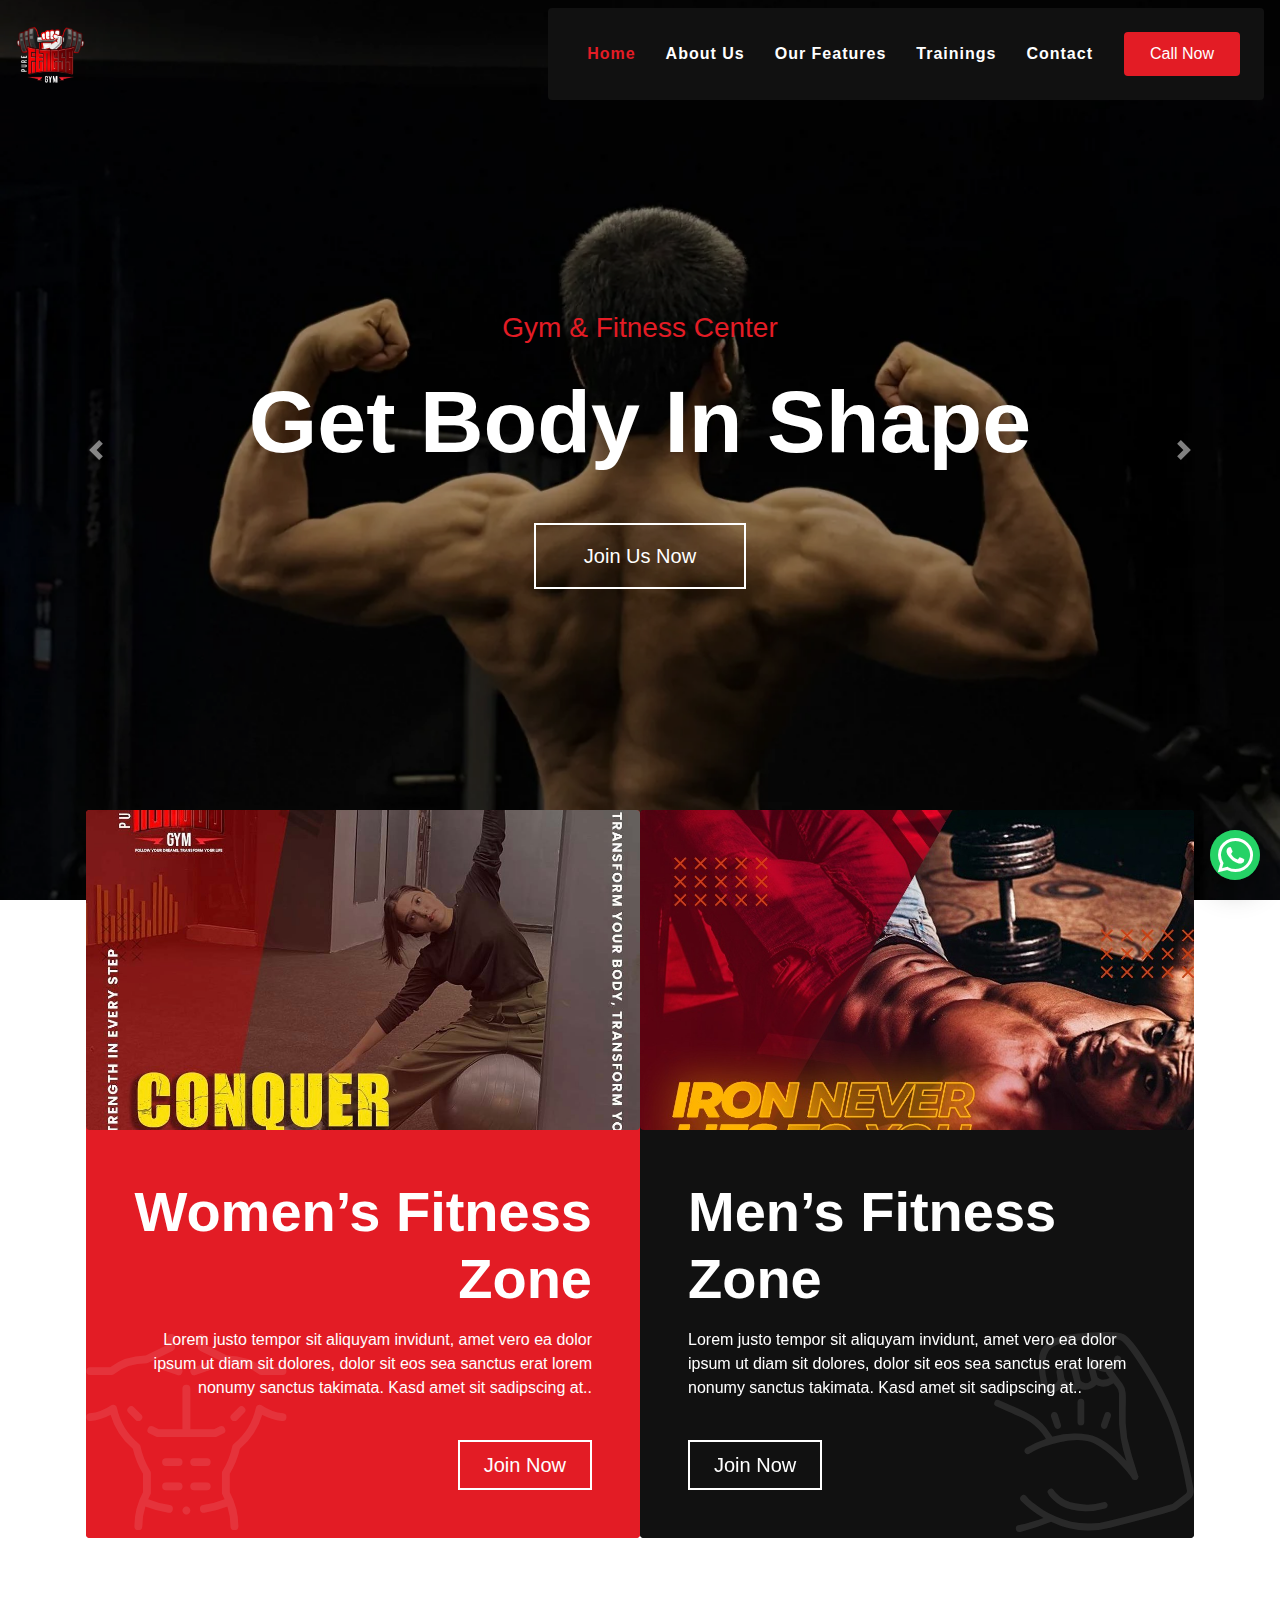
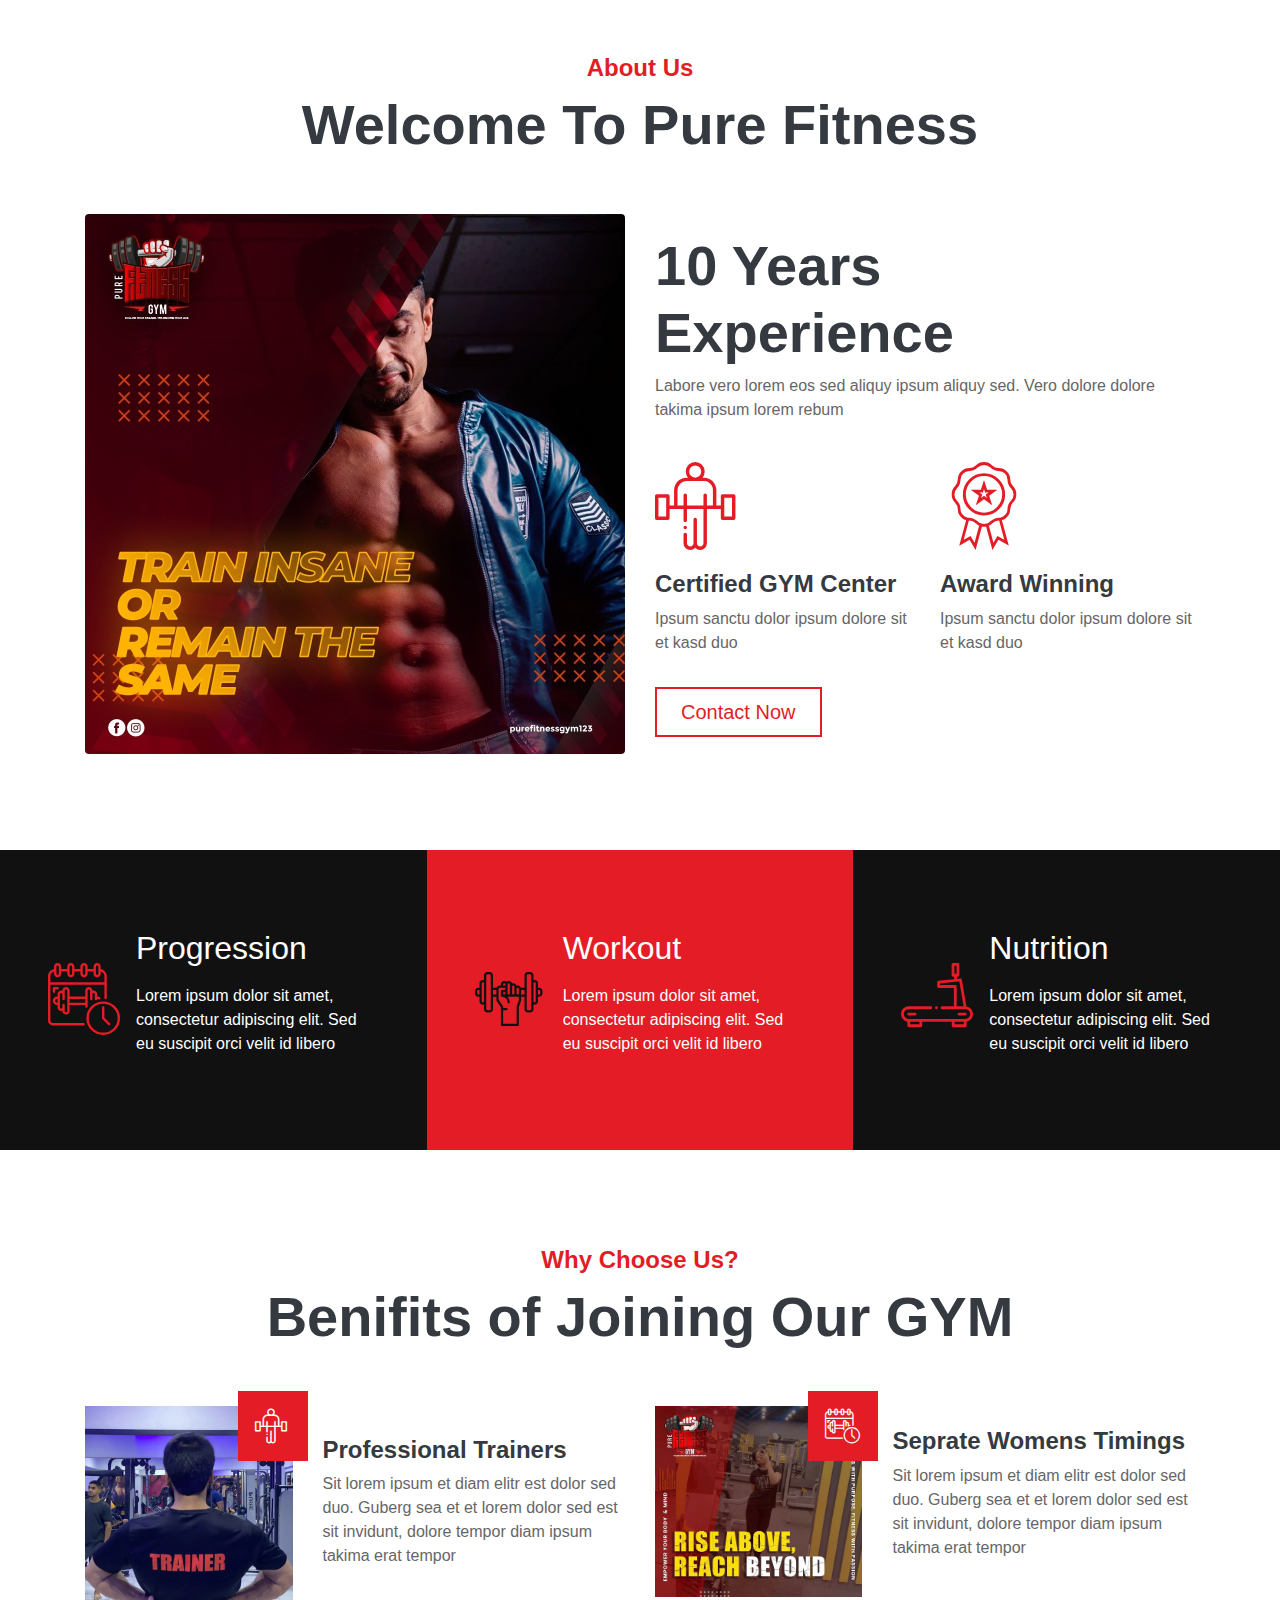
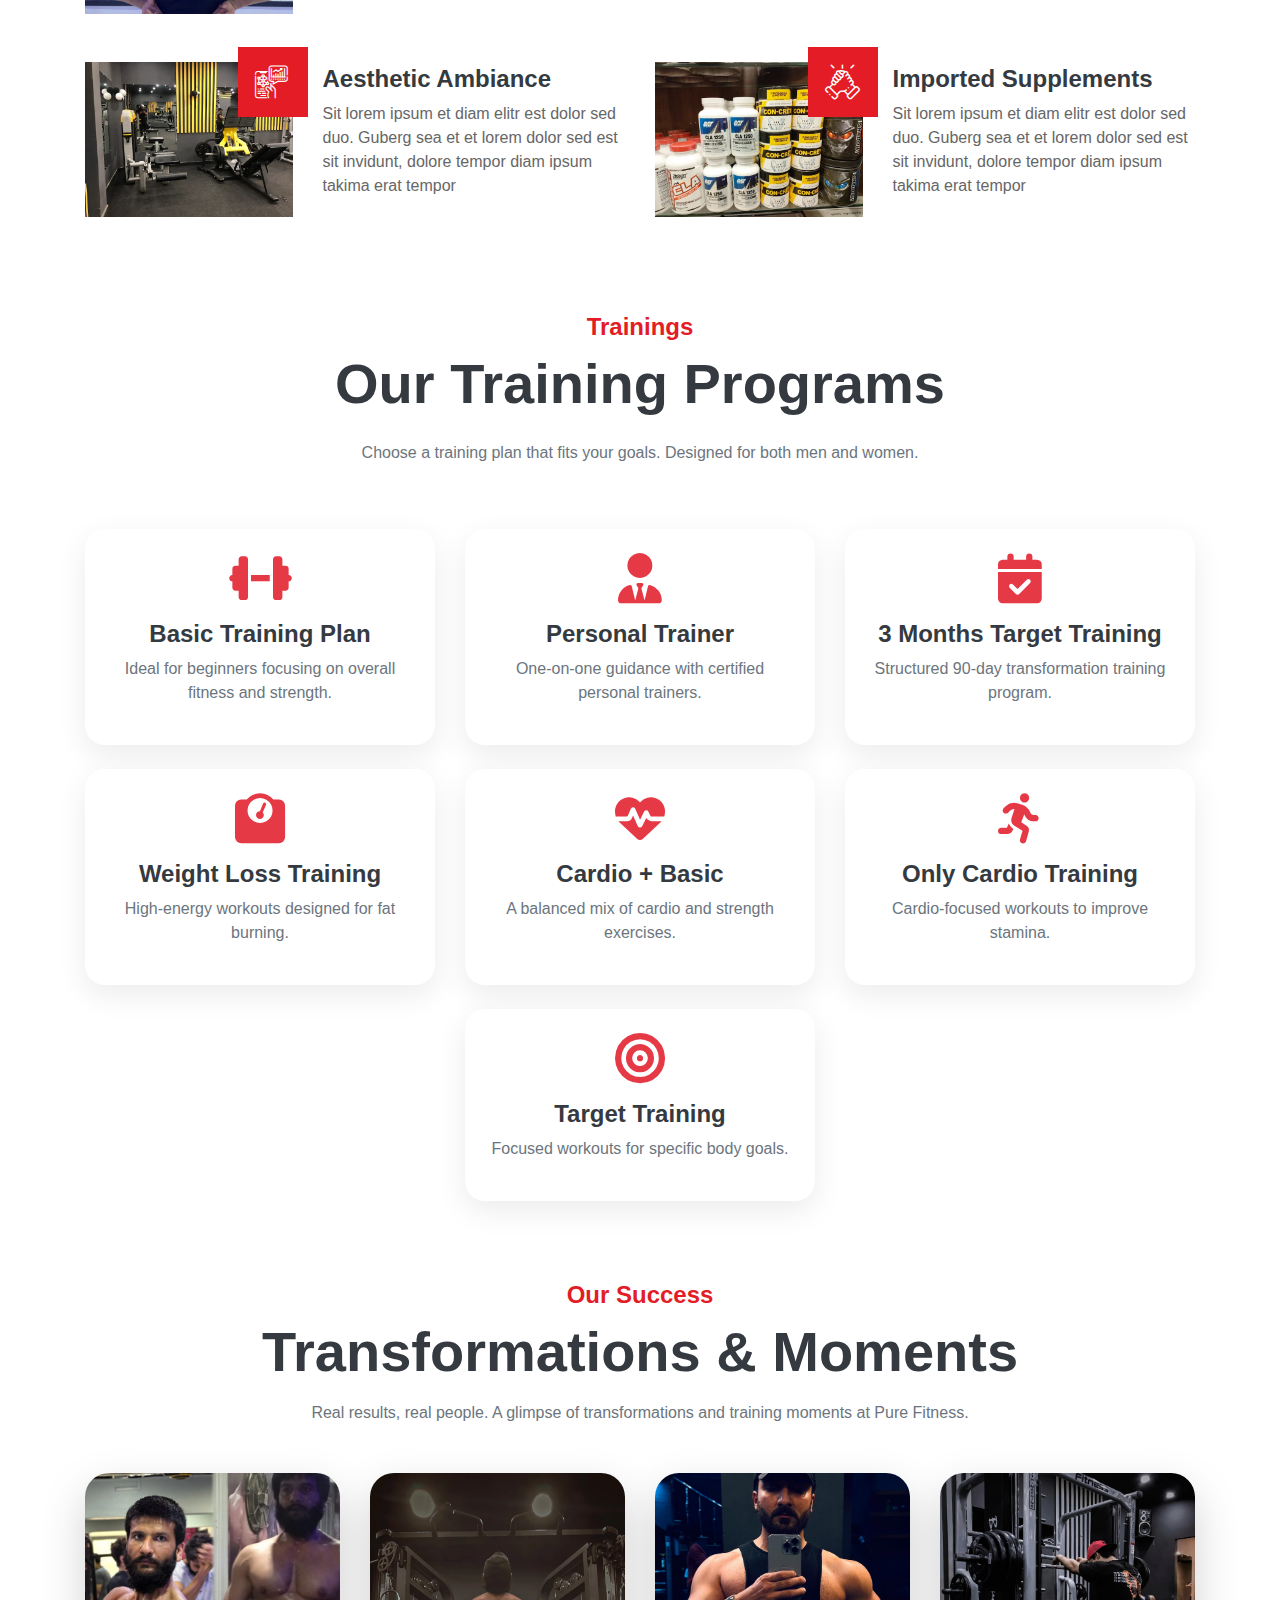
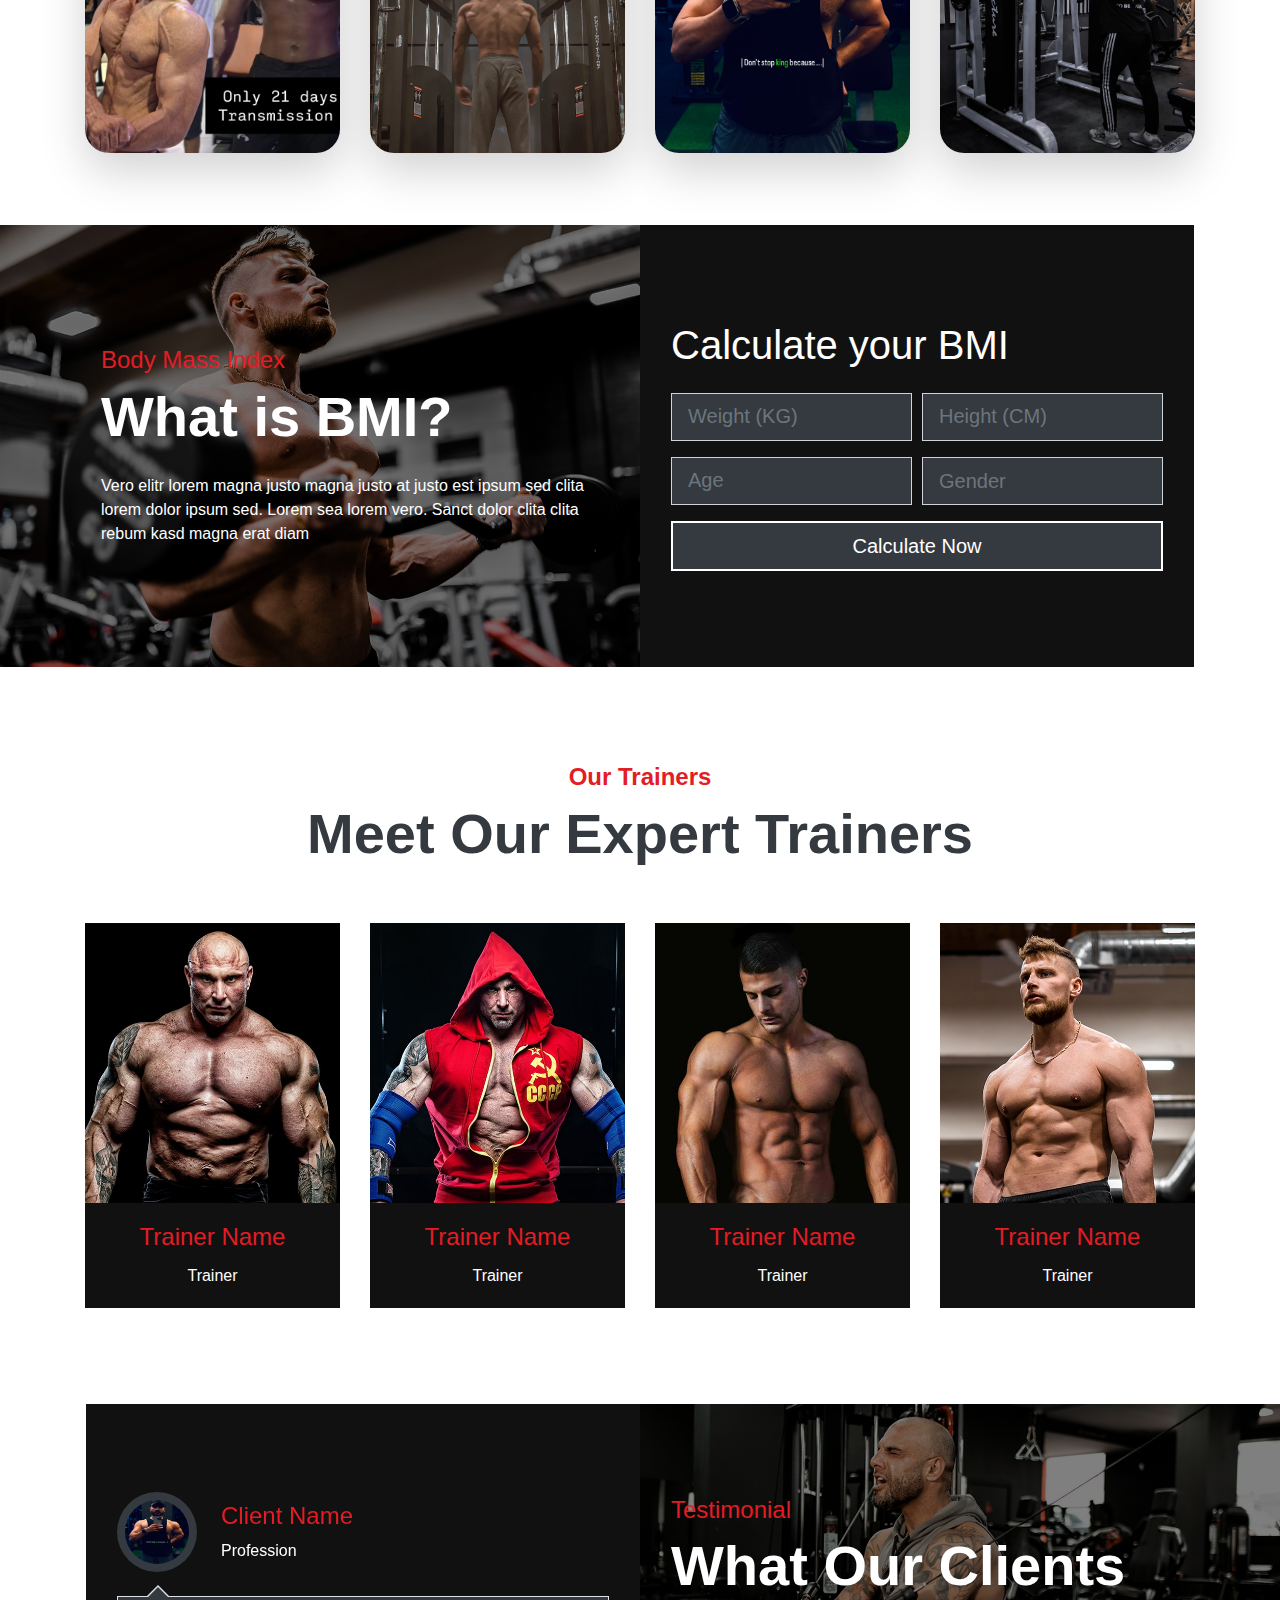
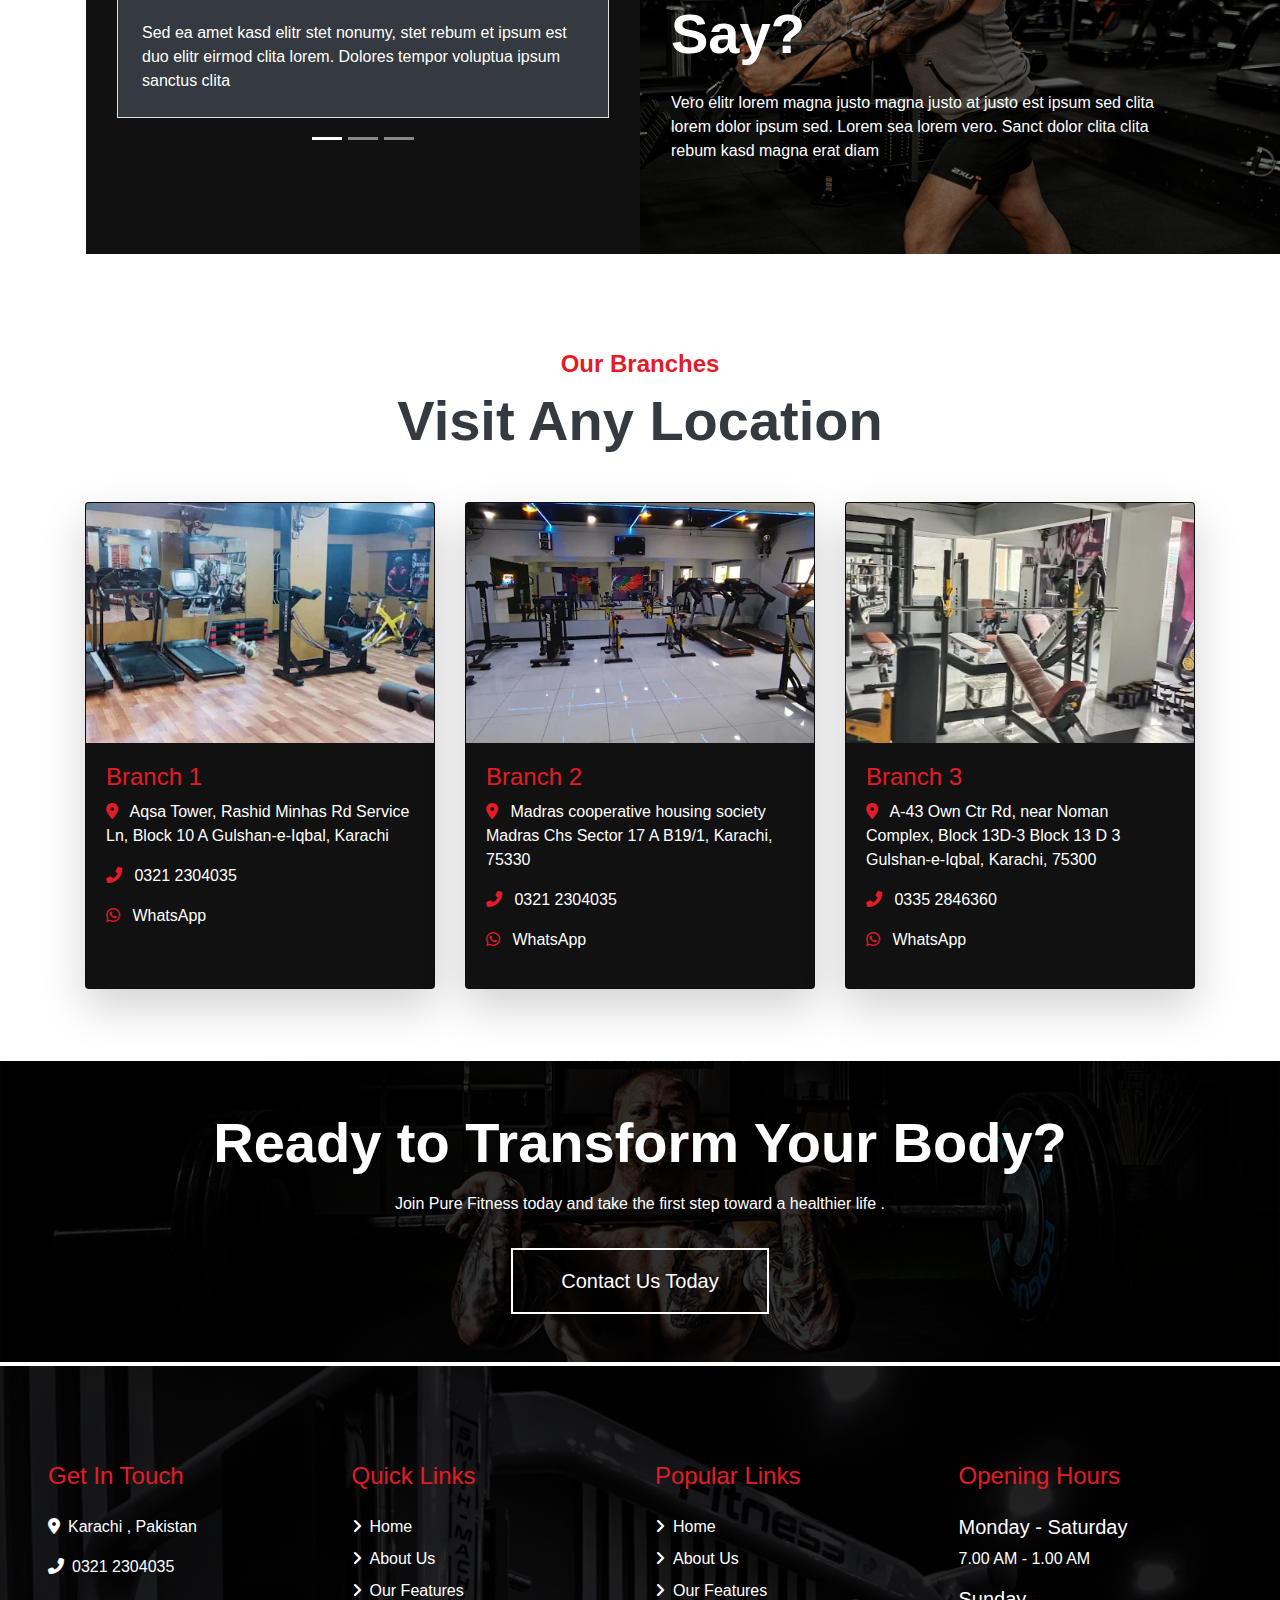
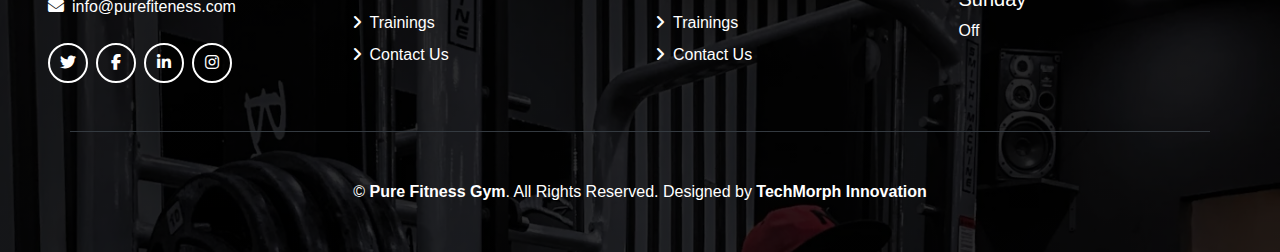
<file: index.html>
<!DOCTYPE html>
<html lang="en">

<head>
    <meta charset="utf-8">
    <title>Pure Fitness - Gym </title>
    <meta content="width=device-width, initial-scale=1.0" name="viewport">
    <meta content="pure fitness gym" name="keywords">
    <meta content="pure fitness gym" name="description">

    <!-- Favicon -->
    <link href="img/logo.png" rel="icon">

    <!-- Font Awesome -->
    <link href="https://cdnjs.cloudflare.com/ajax/libs/font-awesome/5.10.0/css/all.min.css" rel="stylesheet">

    <!-- Flaticon Font -->
    <link href="lib/flaticon/font/flaticon.css" rel="stylesheet">

    <!-- Customized Bootstrap Stylesheet -->
    <link href="css/style.min.css" rel="stylesheet">

    <link rel="stylesheet" href="https://cdnjs.cloudflare.com/ajax/libs/font-awesome/6.5.1/css/all.min.css">

    <style>
        /* Mobile only */
        @media (max-width: 991px) {
            body {
                padding-top: 85px;
            }
        }
    </style>

</head>

<body class="bg-white">

    <!-- Navbar Start -->
    <div class="container-fluid p-0 nav-bar " style="position:fixed; top:0; left:0; width:100%; z-index:999; ">
        <nav class="navbar navbar-expand-lg bg-none navbar-dark ">
            <!-- <a href="" class="navbar-brand"> -->
            <a href="index.html" class="navbar-brand ">
                <img src="img/logo.png" alt="Pure Fitness" style="height:60px; width:auto;">
            </a>
            <!-- <h1 class="m-0 display-4 font-weight-bold text-uppercase text-white">Pure Fitness</h1> -->
            <!-- </a> -->
            <button type="button" class="navbar-toggler" data-toggle="collapse" data-target="#navbarCollapse">
                <span class="navbar-toggler-icon"></span>
            </button>
            <div class="collapse navbar-collapse justify-content-between" id="navbarCollapse">
                <div class="navbar-nav ml-auto p-4 bg-secondary rounded align-items-lg-center">

                    <a href="index.html" class="nav-item nav-link active">Home</a>
                    <a href="about.html" class="nav-item nav-link">About Us</a>
                    <a href="feature.html" class="nav-item nav-link">Our Features</a>
                    <a href="training.html" class="nav-item nav-link">Trainings</a>
                    <a href="contact.html" class="nav-item nav-link">Contact</a>

                    <!-- Call Now Button -->
                    <a href="tel:+923212304035"
                        class="btn  bg-primary text-white ml-lg-3 mt-3 mt-lg-0 px-4 py-2 rounded">
                        Call Now
                    </a>

                </div>
            </div>

        </nav>
    </div>
    <!-- Navbar End -->

    <!-- Carousel Start -->
    <div class="container-fluid p-0">
        <div id="blog-carousel" class="carousel slide" data-ride="carousel">
            <div class="carousel-inner">
                <div class="carousel-item active">
                    <img class="w-100 carousel-img" src="img/trainer2.webp" alt="Image">
                    <div class="carousel-caption d-flex flex-column align-items-center justify-content-center">
                        <h3 class="text-primary text-capitalize m-0">Gym & Fitness Center</h3>
                        <h2 class="display-2 m-0 mt-2 mt-md-4 text-white font-weight-bold text-capitalize">Get Body In
                            Shape</h2>
                        <a href="/contact.html" class="btn btn-lg btn-outline-light mt-3 mt-md-5 py-md-3 px-md-5">Join
                            Us Now</a>
                    </div>
                </div>
                <div class="carousel-item">
                    <img class="w-100 carousel-img" src="img/img2.webp" alt="Image">
                    <div class="carousel-caption d-flex flex-column align-items-center justify-content-center">
                        <h3 class="text-primary text-capitalize m-0">Gym & Fitness Center</h3>
                        <h2 class="display-2 m-0 mt-2 mt-md-4 text-white font-weight-bold text-capitalize">Best Gym In
                            Town</h2>
                        <a href="/contact.html" class="btn btn-lg btn-outline-light mt-3 mt-md-5 py-md-3 px-md-5">Join
                            Us Now</a>
                    </div>
                </div>
            </div>
            <a class="carousel-control-prev" href="#blog-carousel" data-slide="prev">
                <span class="carousel-control-prev-icon"></span>
            </a>
            <a class="carousel-control-next" href="#blog-carousel" data-slide="next">
                <span class="carousel-control-next-icon"></span>
            </a>
        </div>
    </div>
    <!-- Carousel End -->


    <!-- Gym Class Start -->
    <div class="container gym-class mb-5 ">
        <div class="row px-3 ">
            <!-- WOMEN -->
            <div class="col-md-6 p-0 bg-primary rounded">
                <img src="img/post8.jpg" alt="Women Training" class="img-fluid rounded">
                <div
                    class="gym-class-box d-flex flex-column align-items-end justify-content-center bg-primary text-right text-white py-5 px-5 rounded">

                    <!-- Image -->

                    <i class="flaticon-six-pack"></i>
                    <h3 class="display-4 mb-3 text-white font-weight-bold">Women’s Fitness Zone</h3>
                    <p>
                        Lorem justo tempor sit aliquyam invidunt, amet vero ea dolor ipsum ut diam sit dolores, dolor
                        sit eos sea sanctus erat lorem nonumy sanctus takimata. Kasd amet sit sadipscing at..
                    </p>
                    <a href="/contact.html" class="btn btn-lg btn-outline-light mt-4 px-4">Join Now</a>
                </div>
            </div>

            <!-- MEN -->
            <div class="col-md-6 p-0 rounded bg-secondary">
                <img src="img/post3.jpg" alt="Men Training" class="img-fluid rounded">
                <div
                    class="gym-class-box d-flex flex-column align-items-start justify-content-center bg-secondary text-left text-white py-5 px-5 rounded">

                    <!-- Image -->

                    <i class="flaticon-bodybuilding"></i>
                    <h3 class="display-4 mb-3 text-white font-weight-bold">Men’s Fitness Zone</h3>
                    <p>
                        Lorem justo tempor sit aliquyam invidunt, amet vero ea dolor ipsum ut diam sit dolores, dolor
                        sit eos sea sanctus erat lorem nonumy sanctus takimata. Kasd amet sit sadipscing at..
                    </p>
                    <a href="/contact.html" class="btn btn-lg btn-outline-light mt-4 px-4">Join Now</a>
                </div>
            </div>

        </div>
    </div>
    <!-- Gym Class End -->


    <!-- About Start -->
    <div class="container py-5">
        <div class="d-flex flex-column text-center mb-5">
            <h4 class="text-primary font-weight-bold">About Us</h4>
            <h2 class="display-4 font-weight-bold">Welcome To Pure Fitness</h2>
        </div>

        <div class="row align-items-center">
            <!-- Image -->
            <div class="col-lg-6 text-center mb-4 mb-lg-0">
                <img class="img-fluid rounded" src="img/post1.jpg" alt="About Pure Fitness">
            </div>

            <!-- Content -->
            <div class="col-lg-6 text-center text-lg-left">
                <h2 class="display-4 font-weight-bold">10 Years Experience</h2>
                <p class="mb-4">
                    Labore vero lorem eos sed aliquy ipsum aliquy sed. Vero dolore dolore takima ipsum lorem rebum
                </p>

                <div class="row py-2">
                    <!-- Feature 1 -->
                    <div class="col-sm-6 text-center text-lg-left mb-4 mb-sm-0">
                        <div class="d-flex flex-column align-items-center align-items-lg-start">
                            <i class="flaticon-barbell display-2 text-primary mb-2"></i>
                            <h4 class="font-weight-bold">Certified GYM Center</h4>
                            <p class="mb-0">Ipsum sanctu dolor ipsum dolore sit et kasd duo</p>
                        </div>
                    </div>

                    <!-- Feature 2 -->
                    <div class="col-sm-6 text-center text-lg-left">
                        <div class="d-flex flex-column align-items-center align-items-lg-start">
                            <i class="flaticon-medal display-2 text-primary mb-2"></i>
                            <h4 class="font-weight-bold">Award Winning</h4>
                            <p class="mb-0">Ipsum sanctu dolor ipsum dolore sit et kasd duo</p>
                        </div>
                    </div>
                </div>

                <!-- Button -->
                <div class="text-center text-lg-left mt-4">
                    <a href="/contact.html" class="btn btn-lg px-4 btn-outline-primary">
                        Contact Now
                    </a>
                </div>
            </div>
        </div>
    </div>
    <!-- About End -->


    <!-- Features Start -->
    <div class="container-fluid my-5">
        <div class="row">
            <div class="col-lg-4 p-0">
                <div class="d-flex align-items-center bg-secondary text-white px-5" style="min-height: 300px;">
                    <i class="flaticon-training display-3 text-primary mr-3"></i>
                    <div class="">
                        <h2 class="text-white mb-3">Progression</h2>
                        <p>Lorem ipsum dolor sit amet, consectetur adipiscing elit. Sed eu suscipit orci velit id libero
                        </p>
                    </div>
                </div>
            </div>
            <div class="col-lg-4 p-0">
                <div class="d-flex align-items-center bg-primary text-white px-5" style="min-height: 300px;">
                    <i class="flaticon-weightlifting display-3 text-secondary mr-3"></i>
                    <div class="">
                        <h2 class="text-white mb-3">Workout</h2>
                        <p>Lorem ipsum dolor sit amet, consectetur adipiscing elit. Sed eu suscipit orci velit id libero
                        </p>
                    </div>
                </div>
            </div>
            <div class="col-lg-4 p-0">
                <div class="d-flex align-items-center bg-secondary text-white px-5" style="min-height: 300px;">
                    <i class="flaticon-treadmill display-3 text-primary mr-3"></i>
                    <div class="">
                        <h2 class="text-white mb-3">Nutrition</h2>
                        <p>Lorem ipsum dolor sit amet, consectetur adipiscing elit. Sed eu suscipit orci velit id libero
                        </p>
                    </div>
                </div>
            </div>
        </div>
    </div>
    <!-- Features End -->


    <!-- GYM Feature Start -->
    <div class="container feature pt-5">
        <div class="d-flex flex-column text-center mb-5">
            <h4 class="text-primary font-weight-bold">Why Choose Us?</h4>
            <h4 class="display-4 font-weight-bold">Benifits of Joining Our GYM</h4>
        </div>
        <div class="row">
            <div class="col-md-6 mb-5">
                <div class="row align-items-center">
                    <div class="col-sm-5">
                        <img class="img-fluid mb-3 mb-sm-0" src="img/trainer1.webp" alt="Image">
                        <i class="flaticon-barbell"></i>
                    </div>
                    <div class="col-sm-7">
                        <h4 class="font-weight-bold">Professional Trainers</h4>
                        <p>Sit lorem ipsum et diam elitr est dolor sed duo. Guberg sea et et lorem dolor sed est sit
                            invidunt, dolore tempor diam ipsum takima erat tempor</p>
                    </div>
                </div>
            </div>
            <div class="col-md-6 mb-5">
                <div class="row align-items-center">
                    <div class="col-sm-5">
                        <img class="img-fluid mb-3 mb-sm-0" src="img/post9.jpg" alt="Image">
                        <i class="flaticon-training"></i>
                    </div>
                    <div class="col-sm-7">
                        <h4 class="font-weight-bold">Seprate Womens Timings</h4>
                        <p>Sit lorem ipsum et diam elitr est dolor sed duo. Guberg sea et et lorem dolor sed est sit
                            invidunt, dolore tempor diam ipsum takima erat tempor</p>
                    </div>
                </div>
            </div>
            <div class="col-md-6 mb-5">
                <div class="row align-items-center">
                    <div class="col-sm-5">
                        <img class="img-fluid mb-3 mb-sm-0" src="img/aesthetic-3.webp" alt="Image">
                        <i class="flaticon-trends"></i>
                    </div>
                    <div class="col-sm-7">
                        <h4 class="font-weight-bold">Aesthetic Ambiance</h4>
                        <p>Sit lorem ipsum et diam elitr est dolor sed duo. Guberg sea et et lorem dolor sed est sit
                            invidunt, dolore tempor diam ipsum takima erat tempor</p>
                    </div>
                </div>
            </div>
            <div class="col-md-6 mb-5">
                <div class="row align-items-center">
                    <div class="col-sm-5">
                        <img class="img-fluid mb-3 mb-sm-0" src="img/supplements.webp" alt="Image">
                        <i class="flaticon-support"></i>
                    </div>
                    <div class="col-sm-7">
                        <h4 class="font-weight-bold">Imported Supplements</h4>
                        <p>Sit lorem ipsum et diam elitr est dolor sed duo. Guberg sea et et lorem dolor sed est sit
                            invidunt, dolore tempor diam ipsum takima erat tempor</p>
                    </div>
                </div>
            </div>
        </div>
    </div>
    <!-- GYM Feature End -->



    <!-- Training Start -->
    <div class="container gym-feature py-5">
        <div class="d-flex flex-column text-center mb-5">
            <h4 class="text-primary font-weight-bold">Trainings</h4>
            <h2 class="display-4 font-weight-bold">Our Training Programs</h2>
            <p class="mt-3 text-muted px-3">
                Choose a training plan that fits your goals. Designed for both men and women.
            </p>
        </div>

        <div class="row">

            <!-- Basic Plan -->
            <div class="col-lg-4 col-md-6 mb-4">
                <div class="training-card text-center p-4 h-100">
                    <i class="fa-solid fa-dumbbell"></i>
                    <h4 class="font-weight-bold mt-3">Basic Training Plan</h4>
                    <p class="text-muted">
                        Ideal for beginners focusing on overall fitness and strength.
                    </p>
                </div>
            </div>

            <!-- Personal Trainer -->
            <div class="col-lg-4 col-md-6 mb-4">
                <div class="training-card text-center p-4 h-100">
                    <i class="fa-solid fa-user-tie"></i>
                    <h4 class="font-weight-bold mt-3">Personal Trainer</h4>
                    <p class="text-muted">
                        One-on-one guidance with certified personal trainers.
                    </p>
                </div>
            </div>

            <!-- 3 Months Target -->
            <div class="col-lg-4 col-md-6 mb-4">
                <div class="training-card text-center p-4 h-100">
                    <i class="fa-solid fa-calendar-check"></i>
                    <h4 class="font-weight-bold mt-3">3 Months Target Training</h4>
                    <p class="text-muted">
                        Structured 90-day transformation training program.
                    </p>
                </div>
            </div>

            <!-- Weight Loss -->
            <div class="col-lg-4 col-md-6 mb-4">
                <div class="training-card text-center p-4 h-100">
                    <i class="fa-solid fa-weight-scale"></i>
                    <h4 class="font-weight-bold mt-3">Weight Loss Training</h4>
                    <p class="text-muted">
                        High-energy workouts designed for fat burning.
                    </p>
                </div>
            </div>

            <!-- Cardio + Basic -->
            <div class="col-lg-4 col-md-6 mb-4">
                <div class="training-card text-center p-4 h-100">
                    <i class="fa-solid fa-heart-pulse"></i>
                    <h4 class="font-weight-bold mt-3">Cardio + Basic</h4>
                    <p class="text-muted">
                        A balanced mix of cardio and strength exercises.
                    </p>
                </div>
            </div>

            <!-- Only Cardio -->
            <div class="col-lg-4 col-md-6 mb-4">
                <div class="training-card text-center p-4 h-100">
                    <i class="fa-solid fa-person-running"></i>
                    <h4 class="font-weight-bold mt-3">Only Cardio Training</h4>
                    <p class="text-muted">
                        Cardio-focused workouts to improve stamina.
                    </p>
                </div>
            </div>

            <!-- Target Training -->
            <div class="col-lg-4 col-md-6 mb-4 mx-auto">
                <div class="training-card text-center p-4 h-100">
                    <i class="fa-solid fa-bullseye"></i>
                    <h4 class="font-weight-bold mt-3">Target Training</h4>
                    <p class="text-muted">
                        Focused workouts for specific body goals.
                    </p>
                </div>
            </div>

        </div>
    </div>
    <!-- Training End -->


    <div class="container pt-2">
        <div class="text-center mb-5">
            <h4 class="text-primary font-weight-bold">Our Success</h4>
            <h2 class="display-4 font-weight-bold">Transformations & Moments</h2>
            <p class="text-muted mt-3 px-3">
                Real results, real people. A glimpse of transformations and training moments at Pure Fitness.
            </p>
        </div>

        <div class="row">

            <!-- Image 1 -->
            <div class="col-lg-3 col-md-6 col-sm-12 mb-4">
                <div class="gallery-card">
                    <img src="img/transformation1.webp" alt="Gym Transformation" class="img-fluid">
                </div>
            </div>

            <!-- Image 2 -->
            <div class="col-lg-3 col-md-6 col-sm-12 mb-4">
                <div class="gallery-card">
                    <img src="img/img4.webp" alt="Workout Session" class="img-fluid">
                </div>
            </div>

            <!-- Image 3 -->
            <div class="col-lg-3 col-md-6 col-sm-12 mb-4">
                <div class="gallery-card">
                    <img src="img/img5.jpg" alt="Training Results" class="img-fluid">
                </div>
            </div>

            <!-- Image 4 -->
            <div class="col-lg-3 col-md-6 col-sm-12 mb-4">
                <div class="gallery-card">
                    <img src="img/img1.webp" alt="Pure Fitness Gym" class="img-fluid">
                </div>
            </div>

        </div>
    </div>


    <!-- BMI Calculation Start -->
    <div class="container-fluid position-relative bmi my-5">
        <div class="container">
            <div class="row px-3 align-items-center">
                <div class="col-md-6">
                    <div class="pr-md-3 d-none d-md-block">
                        <h4 class="text-primary">Body Mass Index </h4>
                        <h4 class="display-4 text-white font-weight-bold mb-4">What is BMI?</h4>
                        <p class="m-0 text-white">Vero elitr lorem magna justo magna justo at justo est ipsum sed clita
                            lorem dolor ipsum sed. Lorem sea lorem vero. Sanct dolor clita clita rebum kasd magna erat
                            diam</p>
                    </div>
                </div>
                <div class="col-md-6 bg-secondary py-5">
                    <div class="py-5 px-3">
                        <h1 class="mb-4 text-white">Calculate your BMI</h1>
                        <form>
                            <div class="form-row">
                                <div class="col form-group">
                                    <input type="text" class="form-control form-control-lg bg-dark text-white"
                                        placeholder="Weight (KG)">
                                </div>
                                <div class="col form-group">
                                    <input type="text" class="form-control form-control-lg bg-dark text-white"
                                        placeholder="Height (CM)">
                                </div>
                            </div>
                            <div class="form-row">
                                <div class="col form-group">
                                    <input type="text" class="form-control form-control-lg bg-dark text-white"
                                        placeholder="Age">
                                </div>
                                <div class="col form-group">
                                    <select class="custom-select custom-select-lg bg-dark text-muted">
                                        <option>Gender</option>
                                        <option>Male</option>
                                        <option>Female</option>
                                    </select>
                                </div>
                            </div>
                            <div class="form-row">
                                <div class="col">
                                    <input type="button" class="btn btn-lg btn-block btn-dark border-light"
                                        value="Calculate Now">
                                </div>
                            </div>
                        </form>
                    </div>
                </div>
            </div>
        </div>
    </div>
    <!-- BMI Calculation End -->


    <!-- Team Start -->
    <div class="container pt-5 team">
        <div class="d-flex flex-column text-center mb-5">
            <h4 class="text-primary font-weight-bold">Our Trainers</h4>
            <h4 class="display-4 font-weight-bold">Meet Our Expert Trainers</h4>
        </div>
        <div class="row">
            <div class="col-lg-3 col-md-6 mb-5">
                <div class="card border-0 bg-secondary text-center text-white">
                    <img class="card-img-top" src="img/team-1.jpg" alt="">
                    <div class="card-social d-flex align-items-center justify-content-center">
                        <a class="btn btn-outline-light rounded-circle text-center mr-2 px-0"
                            style="width: 40px; height: 40px;" href="#"><i class="fab fa-twitter"></i></a>
                        <a class="btn btn-outline-light rounded-circle text-center mr-2 px-0"
                            style="width: 40px; height: 40px;" href="#"><i class="fab fa-facebook-f"></i></a>
                        <a class="btn btn-outline-light rounded-circle text-center mr-2 px-0"
                            style="width: 40px; height: 40px;" href="#"><i class="fab fa-linkedin-in"></i></a>
                        <a class="btn btn-outline-light rounded-circle text-center mr-2 px-0"
                            style="width: 40px; height: 40px;" href="#"><i class="fab fa-instagram"></i></a>
                    </div>
                    <div class="card-body bg-secondary">
                        <h4 class="card-title text-primary">Trainer Name</h4>
                        <p class="card-text">Trainer</p>
                    </div>
                </div>
            </div>
            <div class="col-lg-3 col-md-6 mb-5">
                <div class="card border-0 bg-secondary text-center text-white">
                    <img class="card-img-top" src="img/team-2.jpg" alt="">
                    <div class="card-social d-flex align-items-center justify-content-center">
                        <a class="btn btn-outline-light rounded-circle text-center mr-2 px-0"
                            style="width: 40px; height: 40px;" href="#"><i class="fab fa-twitter"></i></a>
                        <a class="btn btn-outline-light rounded-circle text-center mr-2 px-0"
                            style="width: 40px; height: 40px;" href="#"><i class="fab fa-facebook-f"></i></a>
                        <a class="btn btn-outline-light rounded-circle text-center mr-2 px-0"
                            style="width: 40px; height: 40px;" href="#"><i class="fab fa-linkedin-in"></i></a>
                        <a class="btn btn-outline-light rounded-circle text-center mr-2 px-0"
                            style="width: 40px; height: 40px;" href="#"><i class="fab fa-instagram"></i></a>
                    </div>
                    <div class="card-body bg-secondary">
                        <h4 class="card-title text-primary">Trainer Name</h4>
                        <p class="card-text">Trainer</p>
                    </div>
                </div>
            </div>
            <div class="col-lg-3 col-md-6 mb-5">
                <div class="card border-0 bg-secondary text-center text-white">
                    <img class="card-img-top" src="img/team-3.jpg" alt="">
                    <div class="card-social d-flex align-items-center justify-content-center">
                        <a class="btn btn-outline-light rounded-circle text-center mr-2 px-0"
                            style="width: 40px; height: 40px;" href="#"><i class="fab fa-twitter"></i></a>
                        <a class="btn btn-outline-light rounded-circle text-center mr-2 px-0"
                            style="width: 40px; height: 40px;" href="#"><i class="fab fa-facebook-f"></i></a>
                        <a class="btn btn-outline-light rounded-circle text-center mr-2 px-0"
                            style="width: 40px; height: 40px;" href="#"><i class="fab fa-linkedin-in"></i></a>
                        <a class="btn btn-outline-light rounded-circle text-center mr-2 px-0"
                            style="width: 40px; height: 40px;" href="#"><i class="fab fa-instagram"></i></a>
                    </div>
                    <div class="card-body bg-secondary">
                        <h4 class="card-title text-primary">Trainer Name</h4>
                        <p class="card-text">Trainer</p>
                    </div>
                </div>
            </div>
            <div class="col-lg-3 col-md-6 mb-5">
                <div class="card border-0 bg-secondary text-center text-white">
                    <img class="card-img-top" src="img/team-4.jpg" alt="">
                    <div class="card-social d-flex align-items-center justify-content-center">
                        <a class="btn btn-outline-light rounded-circle text-center mr-2 px-0"
                            style="width: 40px; height: 40px;" href="#"><i class="fab fa-twitter"></i></a>
                        <a class="btn btn-outline-light rounded-circle text-center mr-2 px-0"
                            style="width: 40px; height: 40px;" href="#"><i class="fab fa-facebook-f"></i></a>
                        <a class="btn btn-outline-light rounded-circle text-center mr-2 px-0"
                            style="width: 40px; height: 40px;" href="#"><i class="fab fa-linkedin-in"></i></a>
                        <a class="btn btn-outline-light rounded-circle text-center mr-2 px-0"
                            style="width: 40px; height: 40px;" href="#"><i class="fab fa-instagram"></i></a>
                    </div>
                    <div class="card-body bg-secondary">
                        <h4 class="card-title text-primary">Trainer Name</h4>
                        <p class="card-text">Trainer</p>
                    </div>
                </div>
            </div>
        </div>
    </div>
    <!-- Team End -->


    <!-- Testimonial Start -->
    <div class="container-fluid position-relative testimonial my-5">
        <div class="container">
            <div class="row px-3 align-items-center">
                <div class="col-md-6 bg-secondary">
                    <div class="d-flex align-items-center px-3" style="min-height: 450px;">
                        <div id="carouselId" class="carousel slide" data-ride="carousel">
                            <ol class="carousel-indicators">
                                <li data-target="#carouselId" data-slide-to="0" class="active"></li>
                                <li data-target="#carouselId" data-slide-to="1"></li>
                                <li data-target="#carouselId" data-slide-to="2"></li>
                            </ol>
                            <div class="carousel-inner" role="listbox">
                                <div class="carousel-item active">
                                    <div class="d-flex align-items-center mb-4 text-white">
                                        <img width="80" height="80" class="rounded-circle bg-dark p-2"
                                            src="img/img5.jpg" alt="Image">
                                        <div class="pl-4">
                                            <h4 class="text-primary">Client Name</h4>
                                            <p class="m-0">Profession</p>
                                        </div>
                                    </div>
                                    <div class="testimonial-text position-relative border bg-dark text-white mb-5 p-4">
                                        Sed ea amet kasd elitr stet nonumy, stet rebum et ipsum est duo elitr eirmod
                                        clita lorem. Dolores tempor voluptua ipsum sanctus clita
                                    </div>
                                </div>
                                <div class="carousel-item">
                                    <div class="d-flex align-items-center mb-4 text-white">
                                        <img width="80" height="80" class="rounded-circle bg-dark p-2"
                                            src="img/trainer3.webp" alt="Image">
                                        <div class="pl-4">
                                            <h4 class="text-primary">Client Name</h4>
                                            <p class="m-0">Profession</p>
                                        </div>
                                    </div>
                                    <div class="testimonial-text position-relative border bg-dark text-white mb-5 p-4">
                                        Sed ea amet kasd elitr stet nonumy, stet rebum et ipsum est duo elitr eirmod
                                        clita lorem. Dolores tempor voluptua ipsum sanctus clita
                                    </div>
                                </div>
                                <div class="carousel-item">
                                    <div class="d-flex align-items-center mb-4 text-white">
                                        <img width="80" height="80" class="rounded-circle bg-dark p-2"
                                            src="img/img3.webp" alt="Image">
                                        <div class="pl-4">
                                            <h4 class="text-primary">Client Name</h4>
                                            <p class="m-0">Profession</p>
                                        </div>
                                    </div>
                                    <div class="testimonial-text position-relative border bg-dark text-white mb-5 p-4">
                                        Sed ea amet kasd elitr stet nonumy, stet rebum et ipsum est duo elitr eirmod
                                        clita lorem. Dolores tempor voluptua ipsum sanctus clita
                                    </div>
                                </div>
                            </div>
                        </div>
                    </div>
                </div>
                <div class="col-md-6">
                    <div class="pl-md-3 d-none d-md-block">
                        <h4 class="text-primary">Testimonial</h4>
                        <h4 class="display-4 mb-4 text-white font-weight-bold">What Our Clients Say?</h4>
                        <p class="m-0 text-white">Vero elitr lorem magna justo magna justo at justo est ipsum sed clita
                            lorem dolor ipsum sed. Lorem sea lorem vero. Sanct dolor clita clita rebum kasd magna erat
                            diam</p>
                    </div>
                </div>
            </div>
        </div>
    </div>
    <!-- Testimonial End -->


    <!-- Branches Start -->
    <div class="container py-5">
        <div class="text-center mb-5">
            <h4 class="text-primary font-weight-bold">Our Branches</h4>
            <h2 class="display-4 font-weight-bold">Visit Any Location</h2>
        </div>

        <div class="row">

            <!-- Branch 1 -->
            <div class="col-lg-4 col-md-6 mb-4 cards">
                <div class="card bg-secondary text-white h-100 rounded">
                    <div class="position-relative">
                        <img src="img/aesthetic-4.webp" class="card-img-top" alt="Branch 1">
                    </div>
                    <div class="card-body">
                        <h4 class="text-primary">Branch 1</h4>

                        <p>
                            <i class="fa fa-map-marker-alt text-primary mr-2"></i>
                            Aqsa Tower, Rashid Minhas Rd Service Ln, Block 10 A Gulshan-e-Iqbal, Karachi
                        </p>

                        <p>
                            <i class="fa fa-phone-alt text-primary mr-2"></i>
                            <a href="tel:+923212304035" class="text-white">0321 2304035</a>
                        </p>

                        <p>
                            <i class="fab fa-whatsapp text-primary mr-2"></i>
                            <a href="https://wa.me/923212304035" class="text-white">WhatsApp</a>
                        </p>
                    </div>
                </div>
            </div>

            <!-- Branch 2 -->
            <div class="col-lg-4 col-md-6 mb-4 cards">
                <div class="card bg-secondary text-white h-100 rounded">
                    <div class="position-relative">
                        <img src="img/aesthetic-2.webp" class="card-img-top" alt="Branch 2">
                    </div>
                    <div class="card-body">
                        <h4 class="text-primary">Branch 2</h4>

                        <p>
                            <i class="fa fa-map-marker-alt text-primary mr-2"></i>
                            Madras cooperative housing society Madras Chs Sector 17 A B19/1, Karachi, 75330
                        </p>

                        <p>
                            <i class="fa fa-phone-alt text-primary mr-2"></i>
                            <a href="tel:+923212304035" class="text-white">0321 2304035</a>
                        </p>

                        <p>
                            <i class="fab fa-whatsapp text-primary mr-2"></i>
                            <a href="https://wa.me/923212304035" class="text-white">WhatsApp</a>
                        </p>
                    </div>
                </div>
            </div>

            <!-- Branch 3 -->
            <div class="col-lg-4 col-md-6 mb-4 cards">
                <div class="card bg-secondary text-white h-100 rounded">
                    <div class="position-relative">
                        <img src="img/aesthetic-1.webp" class="card-img-top" alt="Branch 3">
                    </div>
                    <div class="card-body">
                        <h4 class="text-primary">Branch 3</h4>

                        <p>
                            <i class="fa fa-map-marker-alt text-primary mr-2"></i>
                            A-43 Own Ctr Rd, near Noman Complex, Block 13D-3 Block 13 D 3 Gulshan-e-Iqbal, Karachi,
                            75300
                        </p>

                        <p>
                            <i class="fa fa-phone-alt text-primary mr-2"></i>
                            <a href="tel:+923352846360" class="text-white">0335 2846360</a>
                        </p>

                        <p>
                            <i class="fab fa-whatsapp text-primary mr-2"></i>
                            <a href="https://wa.me/923352846360" class="text-white">WhatsApp</a>
                        </p>
                    </div>
                </div>
            </div>

        </div>
    </div>
    <!-- Branches End -->


    <!-- Subscribe Start -->
    <div class="subscribe container-fluid  py-5 text-center">
        <h4 class="display-4 text-white font-weight-bold mb-3">
            Ready to Transform Your Body?
        </h4>

        <p class="text-white mb-4 px-3">
            Join Pure Fitness today and take the first step toward a healthier life .
        </p>

        <a href="/contact.html" class="btn btn-lg btn-outline-light px-5 py-3 mt-2">
            Contact Us Today
        </a>
    </div>

    <!-- Subscribe End -->

    <!-- Footer Start -->
    <div class="footer container-fluid mt-1 py-5 px-sm-3 px-md-5 text-white">
        <div class="row pt-5">
            <div class="col-lg-3 col-md-6 mb-5">
                <h4 class="text-primary mb-4">Get In Touch</h4>
                <p><i class="fa fa-map-marker-alt mr-2"></i>Karachi , Pakistan</p>
                <p><i class="fa fa-phone-alt mr-2"></i><a href="tel:+923212304035" class="text-white">0321 2304035</a>
                </p>
                <p><i class="fa fa-envelope mr-2"></i>info@purefiteness.com</p>
                <div class="d-flex justify-content-start mt-4">
                    <a class="btn btn-outline-light rounded-circle text-center mr-2 px-0"
                        style="width: 40px; height: 40px;" href="#"><i class="fab fa-twitter"></i></a>
                    <a class="btn btn-outline-light rounded-circle text-center mr-2 px-0"
                        style="width: 40px; height: 40px;" href="#"><i class="fab fa-facebook-f"></i></a>
                    <a class="btn btn-outline-light rounded-circle text-center mr-2 px-0"
                        style="width: 40px; height: 40px;" href="#"><i class="fab fa-linkedin-in"></i></a>
                    <a class="btn btn-outline-light rounded-circle text-center mr-2 px-0"
                        style="width: 40px; height: 40px;" href="#"><i class="fab fa-instagram"></i></a>
                </div>
            </div>
            <div class="col-lg-3 col-md-6 mb-5">
                <h4 class="text-primary mb-4">Quick Links</h4>
                <div class="d-flex flex-column justify-content-start">
                    <a class="text-white mb-2" href="/index.html"><i class="fa fa-angle-right mr-2"></i>Home</a>
                    <a class="text-white mb-2" href="/about.html"><i class="fa fa-angle-right mr-2"></i>About Us</a>
                    <a class="text-white mb-2" href="/feature.html"><i class="fa fa-angle-right mr-2"></i>Our
                        Features</a>
                    <a class="text-white mb-2" href="/training.html"><i class="fa fa-angle-right mr-2"></i>Trainings</a>
                    <a class="text-white" href="/contact.html"><i class="fa fa-angle-right mr-2"></i>Contact Us</a>
                </div>
            </div>
            <div class="col-lg-3 col-md-6 mb-5">
                <h4 class="text-primary mb-4">Popular Links</h4>
                <div class="d-flex flex-column justify-content-start">
                    <a class="text-white mb-2" href="/index.html"><i class="fa fa-angle-right mr-2"></i>Home</a>
                    <a class="text-white mb-2" href="/about.html"><i class="fa fa-angle-right mr-2"></i>About Us</a>
                    <a class="text-white mb-2" href="/feature.html"><i class="fa fa-angle-right mr-2"></i>Our
                        Features</a>
                    <a class="text-white mb-2" href="/training.html"><i class="fa fa-angle-right mr-2"></i>Trainings</a>
                    <a class="text-white" href="/contact.html"><i class="fa fa-angle-right mr-2"></i>Contact Us</a>
                </div>
            </div>
            <div class="col-lg-3 col-md-6 mb-5">
                <h4 class="text-primary mb-4">Opening Hours</h4>
                <h5 class="text-white">Monday - Saturday</h5>
                <p>7.00 AM - 1.00 AM</p>
                <h5 class="text-white">Sunday</h5>
                <p>Off</p>
            </div>
        </div>
        <div class="container border-top border-dark pt-5">
            <p class="m-0 text-center text-white">
                &copy; <a class="text-white font-weight-bold" href="/index.html">Pure Fitness Gym</a>. All Rights
                Reserved.
                Designed
                by
                <a class="text-white font-weight-bold" href="https://techmorphinnovation.web.app/">TechMorph
                    Innovation</a>
            </p>
        </div>
    </div>
    <!-- Footer End -->


    <!-- Floating WhatsApp Button -->
    <a href="https://wa.me/923212304035" class="whatsapp-float" target="_blank" aria-label="Chat on WhatsApp">
        <i class="fab fa-whatsapp"></i>
    </a>


    <!-- Back to Top -->
    <a href="#" class="btn btn-outline-primary back-to-top"><i class="fa fa-angle-double-up"></i></a>


    <!-- JavaScript Libraries -->
    <script src="https://code.jquery.com/jquery-3.4.1.min.js"></script>
    <script src="https://stackpath.bootstrapcdn.com/bootstrap/4.4.1/js/bootstrap.bundle.min.js"></script>
    <script src="lib/easing/easing.min.js"></script>
    <script src="lib/waypoints/waypoints.min.js"></script>

    <!-- Contact Javascript File -->
    <script src="mail/jqBootstrapValidation.min.js"></script>
    <script src="mail/contact.js"></script>

    <!-- Template Javascript -->
    <script src="js/main.js"></script>
</body>

</html>
</file>
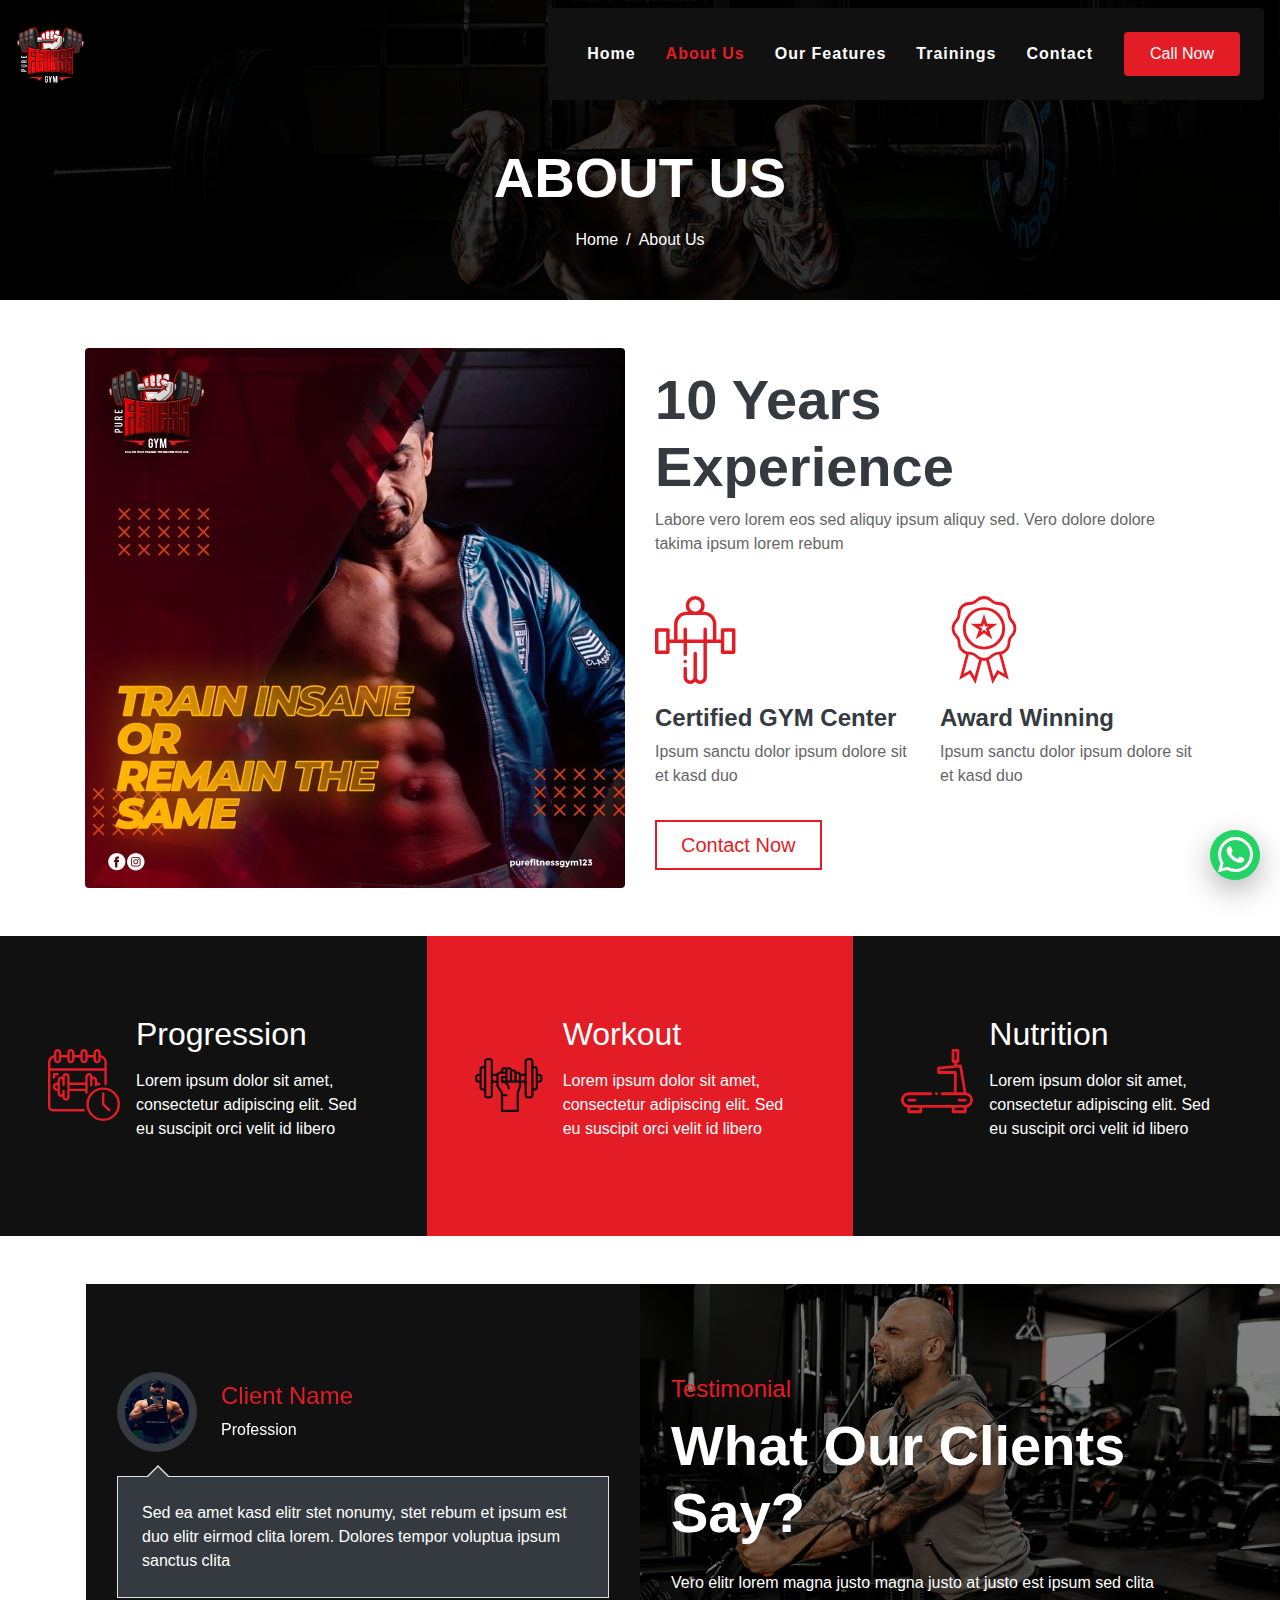
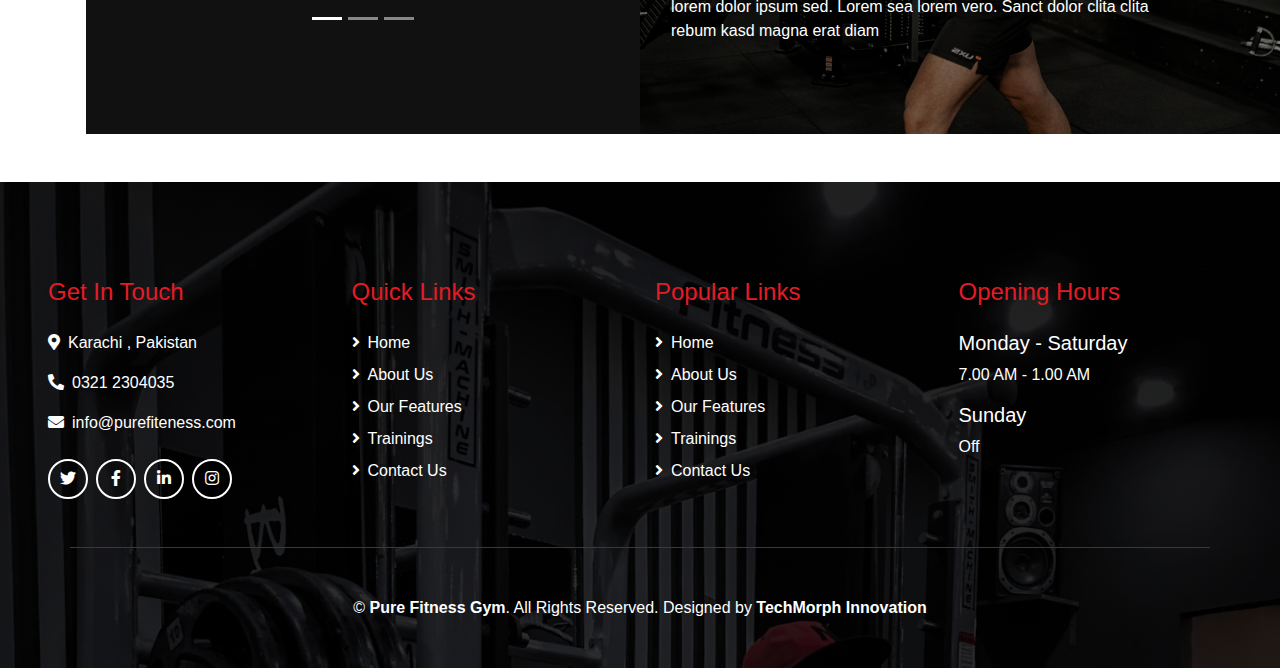
<file: about.html>
<!DOCTYPE html>
<html lang="en">

<head>
    <meta charset="utf-8">
    <title>Pure Fitness - Gym </title>
    <meta content="width=device-width, initial-scale=1.0" name="viewport">
    <meta content="pure fitness gym" name="keywords">
    <meta content="pure fitness gym" name="description">

    <!-- Favicon -->
    <link href="img/logo.png" rel="icon">

    <!-- Font Awesome -->
    <link href="https://cdnjs.cloudflare.com/ajax/libs/font-awesome/5.10.0/css/all.min.css" rel="stylesheet">

    <!-- Flaticon Font -->
    <link href="lib/flaticon/font/flaticon.css" rel="stylesheet">

    <!-- Customized Bootstrap Stylesheet -->
    <link href="css/style.min.css" rel="stylesheet">
    <style>
        /* Mobile only */
        @media (max-width: 991px) {
            body {
                padding-top: 85px;
            }
        }
    </style>

</head>

<body class="bg-white">
    <!-- Navbar Start -->
    <div class="container-fluid p-0 nav-bar" style="position:fixed; top:0; left:0; width:100%; z-index:999;">
        <nav class="navbar navbar-expand-lg bg-none navbar-dark ">
            <!-- <a href="" class="navbar-brand"> -->
            <a href="index.html" class="navbar-brand ">
                <img src="img/logo.png" alt="Pure Fitness" style="height:60px; width:auto;">
            </a>
            <!-- <h1 class="m-0 display-4 font-weight-bold text-uppercase text-white">Pure Fitness</h1> -->
            <!-- </a> -->
            <button type="button" class="navbar-toggler" data-toggle="collapse" data-target="#navbarCollapse">
                <span class="navbar-toggler-icon"></span>
            </button>
            <div class="collapse navbar-collapse justify-content-between" id="navbarCollapse">
                <div class="navbar-nav ml-auto p-4 bg-secondary rounded align-items-lg-center">

                    <a href="index.html" class="nav-item nav-link ">Home</a>
                    <a href="about.html" class="nav-item nav-link active">About Us</a>
                    <a href="feature.html" class="nav-item nav-link">Our Features</a>
                    <a href="training.html" class="nav-item nav-link">Trainings</a>
                    <a href="contact.html" class="nav-item nav-link">Contact</a>

                    <!-- Call Now Button -->
                    <a href="tel:+923212304035"
                        class="btn  bg-primary text-white ml-lg-3 mt-3 mt-lg-0 px-4 py-2 rounded">
                        Call Now
                    </a>

                </div>
            </div>
        </nav>
    </div>
    <!-- Navbar End -->


    <!-- Page Header Start -->
    <div class="container-fluid page-header mb-5">
        <div class="d-flex flex-column align-items-center justify-content-center pt-0 pt-lg-5"
            style="min-height: 300px">
            <h4 class="display-4 mb-3 mt-0 mt-lg-5 text-white text-uppercase font-weight-bold">About Us</h4>
            <div class="d-inline-flex">
                <p class="m-0 text-white"><a class="text-white" href="">Home</a></p>
                <p class="m-0 text-white px-2">/</p>
                <p class="m-0 text-white">About Us</p>
            </div>
        </div>
    </div>
    <!-- Page Header End -->


    <!-- About Start -->
    <div class="container ">

        <div class="row align-items-center">
            <!-- Image -->
            <div class="col-lg-6 text-center mb-4 mb-lg-0">
                <img class="img-fluid rounded" src="img/post1.jpg" alt="About Pure Fitness">
            </div>

            <!-- Content -->
            <div class="col-lg-6 text-center text-lg-left">
                <h2 class="display-4 font-weight-bold">10 Years Experience</h2>
                <p class="mb-4">
                    Labore vero lorem eos sed aliquy ipsum aliquy sed. Vero dolore dolore takima ipsum lorem rebum
                </p>

                <div class="row py-2">
                    <!-- Feature 1 -->
                    <div class="col-sm-6 text-center text-lg-left mb-4 mb-sm-0">
                        <div class="d-flex flex-column align-items-center align-items-lg-start">
                            <i class="flaticon-barbell display-2 text-primary mb-2"></i>
                            <h4 class="font-weight-bold">Certified GYM Center</h4>
                            <p class="mb-0">Ipsum sanctu dolor ipsum dolore sit et kasd duo</p>
                        </div>
                    </div>

                    <!-- Feature 2 -->
                    <div class="col-sm-6 text-center text-lg-left">
                        <div class="d-flex flex-column align-items-center align-items-lg-start">
                            <i class="flaticon-medal display-2 text-primary mb-2"></i>
                            <h4 class="font-weight-bold">Award Winning</h4>
                            <p class="mb-0">Ipsum sanctu dolor ipsum dolore sit et kasd duo</p>
                        </div>
                    </div>
                </div>

                <!-- Button -->
                <div class="text-center text-lg-left mt-4">
                    <a href="/contact.html" class="btn btn-lg px-4 btn-outline-primary">
                        Contact Now
                    </a>
                </div>
            </div>
        </div>
    </div>
    <!-- About End -->


    <!-- Features Start -->
    <div class="container-fluid my-5">
        <div class="row">
            <div class="col-lg-4 p-0">
                <div class="d-flex align-items-center bg-secondary text-white px-5" style="min-height: 300px;">
                    <i class="flaticon-training display-3 text-primary mr-3"></i>
                    <div class="">
                        <h2 class="text-white mb-3">Progression</h2>
                        <p>Lorem ipsum dolor sit amet, consectetur adipiscing elit. Sed eu suscipit orci velit id libero
                        </p>
                    </div>
                </div>
            </div>
            <div class="col-lg-4 p-0">
                <div class="d-flex align-items-center bg-primary text-white px-5" style="min-height: 300px;">
                    <i class="flaticon-weightlifting display-3 text-secondary mr-3"></i>
                    <div class="">
                        <h2 class="text-white mb-3">Workout</h2>
                        <p>Lorem ipsum dolor sit amet, consectetur adipiscing elit. Sed eu suscipit orci velit id libero
                        </p>
                    </div>
                </div>
            </div>
            <div class="col-lg-4 p-0">
                <div class="d-flex align-items-center bg-secondary text-white px-5" style="min-height: 300px;">
                    <i class="flaticon-treadmill display-3 text-primary mr-3"></i>
                    <div class="">
                        <h2 class="text-white mb-3">Nutrition</h2>
                        <p>Lorem ipsum dolor sit amet, consectetur adipiscing elit. Sed eu suscipit orci velit id libero
                        </p>
                    </div>
                </div>
            </div>
        </div>
    </div>
    <!-- Features End -->

    <!-- Testimonial Start -->
    <div class="container-fluid position-relative testimonial my-5">
        <div class="container">
            <div class="row px-3 align-items-center">
                <div class="col-md-6 bg-secondary">
                    <div class="d-flex align-items-center px-3" style="min-height: 450px;">
                        <div id="carouselId" class="carousel slide" data-ride="carousel">
                            <ol class="carousel-indicators">
                                <li data-target="#carouselId" data-slide-to="0" class="active"></li>
                                <li data-target="#carouselId" data-slide-to="1"></li>
                                <li data-target="#carouselId" data-slide-to="2"></li>
                            </ol>
                            <div class="carousel-inner" role="listbox">
                                <div class="carousel-item active">
                                    <div class="d-flex align-items-center mb-4 text-white">
                                        <img width="80" height="80" class="rounded-circle bg-dark p-2"
                                            src="img/img5.jpg" alt="Image">
                                        <div class="pl-4">
                                            <h4 class="text-primary">Client Name</h4>
                                            <p class="m-0">Profession</p>
                                        </div>
                                    </div>
                                    <div class="testimonial-text position-relative border bg-dark text-white mb-5 p-4">
                                        Sed ea amet kasd elitr stet nonumy, stet rebum et ipsum est duo elitr eirmod
                                        clita lorem. Dolores tempor voluptua ipsum sanctus clita
                                    </div>
                                </div>
                                <div class="carousel-item">
                                    <div class="d-flex align-items-center mb-4 text-white">
                                        <img width="80" height="80" class="rounded-circle bg-dark p-2"
                                            src="img/trainer3.webp" alt="Image">
                                        <div class="pl-4">
                                            <h4 class="text-primary">Client Name</h4>
                                            <p class="m-0">Profession</p>
                                        </div>
                                    </div>
                                    <div class="testimonial-text position-relative border bg-dark text-white mb-5 p-4">
                                        Sed ea amet kasd elitr stet nonumy, stet rebum et ipsum est duo elitr eirmod
                                        clita lorem. Dolores tempor voluptua ipsum sanctus clita
                                    </div>
                                </div>
                                <div class="carousel-item">
                                    <div class="d-flex align-items-center mb-4 text-white">
                                        <img width="80" height="80" class="rounded-circle bg-dark p-2"
                                            src="img/img3.webp" alt="Image">
                                        <div class="pl-4">
                                            <h4 class="text-primary">Client Name</h4>
                                            <p class="m-0">Profession</p>
                                        </div>
                                    </div>
                                    <div class="testimonial-text position-relative border bg-dark text-white mb-5 p-4">
                                        Sed ea amet kasd elitr stet nonumy, stet rebum et ipsum est duo elitr eirmod
                                        clita lorem. Dolores tempor voluptua ipsum sanctus clita
                                    </div>
                                </div>
                            </div>
                        </div>
                    </div>
                </div>
                <div class="col-md-6">
                    <div class="pl-md-3 d-none d-md-block">
                        <h4 class="text-primary">Testimonial</h4>
                        <h4 class="display-4 mb-4 text-white font-weight-bold">What Our Clients Say?</h4>
                        <p class="m-0 text-white">Vero elitr lorem magna justo magna justo at justo est ipsum sed clita
                            lorem dolor ipsum sed. Lorem sea lorem vero. Sanct dolor clita clita rebum kasd magna erat
                            diam</p>
                    </div>
                </div>
            </div>
        </div>
    </div>
    <!-- Testimonial End -->




    <!-- Footer Start -->
    <div class="footer container-fluid mt-5 py-5 px-sm-3 px-md-5 text-white">
        <div class="row pt-5">
            <div class="col-lg-3 col-md-6 mb-5">
                <h4 class="text-primary mb-4">Get In Touch</h4>
                <p><i class="fa fa-map-marker-alt mr-2"></i>Karachi , Pakistan</p>
                <p><i class="fa fa-phone-alt mr-2"></i><a href="tel:+923212304035" class="text-white">0321 2304035</a>
                </p>
                <p><i class="fa fa-envelope mr-2"></i>info@purefiteness.com</p>
                <div class="d-flex justify-content-start mt-4">
                    <a class="btn btn-outline-light rounded-circle text-center mr-2 px-0"
                        style="width: 40px; height: 40px;" href="#"><i class="fab fa-twitter"></i></a>
                    <a class="btn btn-outline-light rounded-circle text-center mr-2 px-0"
                        style="width: 40px; height: 40px;" href="#"><i class="fab fa-facebook-f"></i></a>
                    <a class="btn btn-outline-light rounded-circle text-center mr-2 px-0"
                        style="width: 40px; height: 40px;" href="#"><i class="fab fa-linkedin-in"></i></a>
                    <a class="btn btn-outline-light rounded-circle text-center mr-2 px-0"
                        style="width: 40px; height: 40px;" href="#"><i class="fab fa-instagram"></i></a>
                </div>
            </div>
            <div class="col-lg-3 col-md-6 mb-5">
                <h4 class="text-primary mb-4">Quick Links</h4>
                <div class="d-flex flex-column justify-content-start">
                    <a class="text-white mb-2" href="/index.html"><i class="fa fa-angle-right mr-2"></i>Home</a>
                    <a class="text-white mb-2" href="/about.html"><i class="fa fa-angle-right mr-2"></i>About Us</a>
                    <a class="text-white mb-2" href="/feature.html"><i class="fa fa-angle-right mr-2"></i>Our
                        Features</a>
                    <a class="text-white mb-2" href="/training.html"><i class="fa fa-angle-right mr-2"></i>Trainings</a>
                    <a class="text-white" href="/contact.html"><i class="fa fa-angle-right mr-2"></i>Contact Us</a>
                </div>
            </div>
            <div class="col-lg-3 col-md-6 mb-5">
                <h4 class="text-primary mb-4">Popular Links</h4>
                <div class="d-flex flex-column justify-content-start">
                    <a class="text-white mb-2" href="/index.html"><i class="fa fa-angle-right mr-2"></i>Home</a>
                    <a class="text-white mb-2" href="/about.html"><i class="fa fa-angle-right mr-2"></i>About Us</a>
                    <a class="text-white mb-2" href="/feature.html"><i class="fa fa-angle-right mr-2"></i>Our
                        Features</a>
                    <a class="text-white mb-2" href="/training.html"><i class="fa fa-angle-right mr-2"></i>Trainings</a>
                    <a class="text-white" href="/contact.html"><i class="fa fa-angle-right mr-2"></i>Contact Us</a>
                </div>
            </div>
            <div class="col-lg-3 col-md-6 mb-5">
                <h4 class="text-primary mb-4">Opening Hours</h4>
                <h5 class="text-white">Monday - Saturday</h5>
                <p>7.00 AM - 1.00 AM</p>
                <h5 class="text-white">Sunday</h5>
                <p>Off</p>
            </div>
        </div>
        <div class="container border-top border-dark pt-5">
            <p class="m-0 text-center text-white">
                &copy; <a class="text-white font-weight-bold" href="/index.html">Pure Fitness Gym</a>. All Rights
                Reserved.
                Designed
                by
                <a class="text-white font-weight-bold" href="https://techmorphinnovation.web.app/">TechMorph
                    Innovation</a>
            </p>
        </div>
    </div>
    <!-- Footer End -->



    <!-- Floating WhatsApp Button -->
    <a href="https://wa.me/923212304035" class="whatsapp-float" target="_blank" aria-label="Chat on WhatsApp">
        <i class="fab fa-whatsapp"></i>
    </a>

    <!-- Back to Top -->
    <a href="#" class="btn btn-outline-primary back-to-top"><i class="fa fa-angle-double-up"></i></a>


    <!-- JavaScript Libraries -->
    <script src="https://code.jquery.com/jquery-3.4.1.min.js"></script>
    <script src="https://stackpath.bootstrapcdn.com/bootstrap/4.4.1/js/bootstrap.bundle.min.js"></script>
    <script src="lib/easing/easing.min.js"></script>
    <script src="lib/waypoints/waypoints.min.js"></script>

    <!-- Contact Javascript File -->
    <script src="mail/jqBootstrapValidation.min.js"></script>
    <script src="mail/contact.js"></script>

    <!-- Template Javascript -->
    <script src="js/main.js"></script>
</body>

</html>
</file>
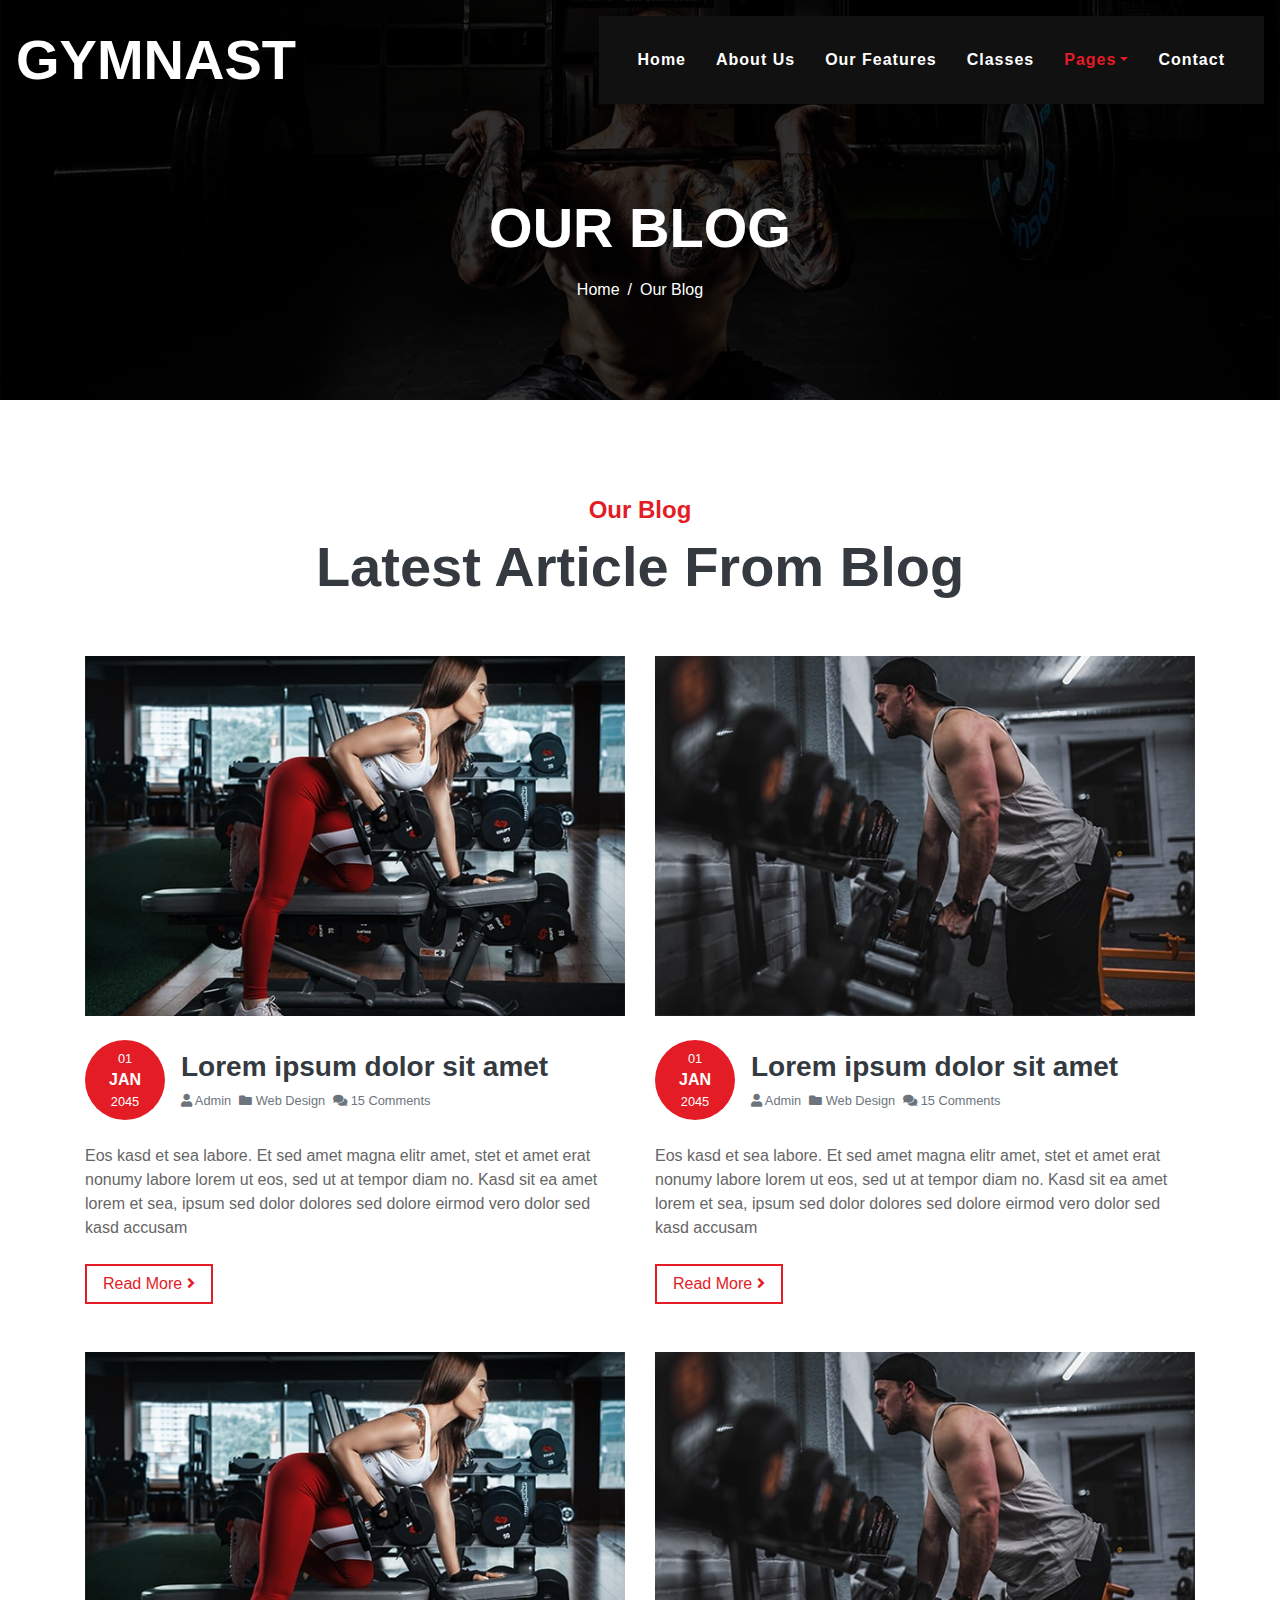
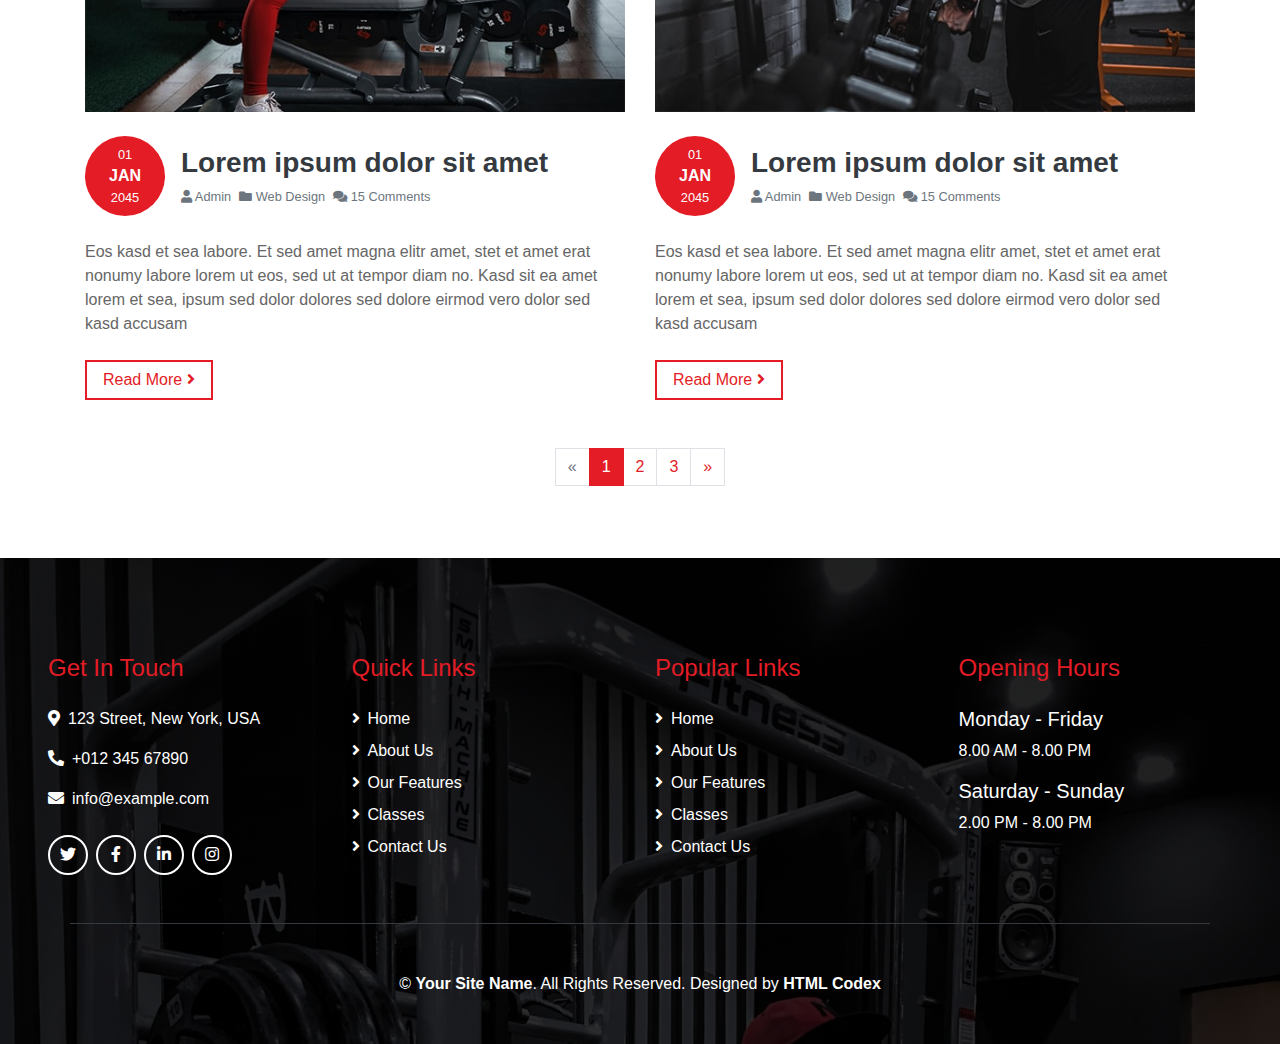
<file: blog.html>
<!DOCTYPE html>
<html lang="en">

<head>
    <meta charset="utf-8">
    <title>Gymnast - Gym Website Template</title>
    <meta content="width=device-width, initial-scale=1.0" name="viewport">
    <meta content="Free Website Template" name="keywords">
    <meta content="Free Website Template" name="description">

    <!-- Favicon -->
    <link href="img/favicon.ico" rel="icon">

    <!-- Font Awesome -->
    <link href="https://cdnjs.cloudflare.com/ajax/libs/font-awesome/5.10.0/css/all.min.css" rel="stylesheet">

    <!-- Flaticon Font -->
    <link href="lib/flaticon/font/flaticon.css" rel="stylesheet">

    <!-- Customized Bootstrap Stylesheet -->
    <link href="css/style.min.css" rel="stylesheet">
</head>

<body class="bg-white">
    <!-- Navbar Start -->
    <div class="container-fluid p-0 nav-bar">
        <nav class="navbar navbar-expand-lg bg-none navbar-dark py-3">
            <a href="" class="navbar-brand">
                <h1 class="m-0 display-4 font-weight-bold text-uppercase text-white">Gymnast</h1>
            </a>
            <button type="button" class="navbar-toggler" data-toggle="collapse" data-target="#navbarCollapse">
                <span class="navbar-toggler-icon"></span>
            </button>
            <div class="collapse navbar-collapse justify-content-between" id="navbarCollapse">
                <div class="navbar-nav ml-auto p-4 bg-secondary">
                    <a href="index.html" class="nav-item nav-link">Home</a>
                    <a href="about.html" class="nav-item nav-link">About Us</a>
                    <a href="feature.html" class="nav-item nav-link">Our Features</a>
                    <a href="training.html" class="nav-item nav-link">Classes</a>
                    <div class="nav-item dropdown">
                        <a href="#" class="nav-link dropdown-toggle active" data-toggle="dropdown">Pages</a>
                        <div class="dropdown-menu text-capitalize">
                            <a href="blog.html" class="dropdown-item">Blog Grid</a>
                            <a href="single.html" class="dropdown-item">Blog Detail</a>
                        </div>
                    </div>
                    <a href="contact.html" class="nav-item nav-link">Contact</a>
                </div>
            </div>
        </nav>
    </div>
    <!-- Navbar End -->


    <!-- Page Header Start -->
    <div class="container-fluid page-header mb-5">
        <div class="d-flex flex-column align-items-center justify-content-center pt-0 pt-lg-5" style="min-height: 400px">
            <h4 class="display-4 mb-3 mt-0 mt-lg-5 text-white text-uppercase font-weight-bold">Our Blog</h4>
            <div class="d-inline-flex">
                <p class="m-0 text-white"><a class="text-white" href="">Home</a></p>
                <p class="m-0 text-white px-2">/</p>
                <p class="m-0 text-white">Our Blog</p>
            </div>
        </div>
    </div>
    <!-- Page Header End -->


    <!-- Blog Start -->
    <div class="container pt-5">
        <div class="d-flex flex-column text-center mb-5">
            <h4 class="text-primary font-weight-bold">Our Blog</h4>
            <h4 class="display-4 font-weight-bold">Latest Article From Blog</h4>
        </div>
        <div class="row">
            <div class="col-lg-6 mb-5 blog-item">
                <img class="img-fluid mb-4" src="img/blog-1.jpg" alt="Image">
                <div class="d-flex align-items-center mb-4">
                    <div class="d-flex flex-column align-items-center justify-content-center rounded-circle bg-primary text-white" style="width: 80px; height: 80px;">
                        <small>01</small>
                        <strong class="text-uppercase m-0 text-white">Jan</strong>
                        <small>2045</small>
                    </div>
                    <div class="pl-3">
                        <h3 class="font-weight-bold">Lorem ipsum dolor sit amet</h3>
                        <div class="d-flex">
                            <small class="mr-2 text-muted"><i class="fa fa-user"></i> Admin</small>
                            <small class="mr-2 text-muted"><i class="fa fa-folder"></i> Web Design</small>
                            <small class="mr-2 text-muted"><i class="fa fa-comments"></i> 15 Comments</small>
                        </div>
                    </div>
                </div>
                <p>Eos kasd et sea labore. Et sed amet magna elitr amet, stet et amet erat nonumy labore lorem ut eos, sed ut at tempor diam no. Kasd sit ea amet lorem et sea, ipsum sed dolor dolores sed dolore eirmod vero dolor sed kasd accusam</p>
                <a class="btn btn-outline-primary mt-2 px-3" href="">Read More <i class="fa fa-angle-right"></i></a>
            </div>
            <div class="col-lg-6 mb-5 blog-item">
                <img class="img-fluid mb-4" src="img/blog-2.jpg" alt="Image">
                <div class="d-flex align-items-center mb-4">
                    <div class="d-flex flex-column align-items-center justify-content-center rounded-circle bg-primary text-white" style="width: 80px; height: 80px;">
                        <small>01</small>
                        <strong class="text-uppercase m-0 text-white">Jan</strong>
                        <small>2045</small>
                    </div>
                    <div class="pl-3">
                        <h3 class="font-weight-bold">Lorem ipsum dolor sit amet</h3>
                        <div class="d-flex">
                            <small class="mr-2 text-muted"><i class="fa fa-user"></i> Admin</small>
                            <small class="mr-2 text-muted"><i class="fa fa-folder"></i> Web Design</small>
                            <small class="mr-2 text-muted"><i class="fa fa-comments"></i> 15 Comments</small>
                        </div>
                    </div>
                </div>
                <p>Eos kasd et sea labore. Et sed amet magna elitr amet, stet et amet erat nonumy labore lorem ut eos, sed ut at tempor diam no. Kasd sit ea amet lorem et sea, ipsum sed dolor dolores sed dolore eirmod vero dolor sed kasd accusam</p>
                <a class="btn btn-outline-primary mt-2 px-3" href="">Read More <i class="fa fa-angle-right"></i></a>
            </div>
            <div class="col-lg-6 mb-5 blog-item">
                <img class="img-fluid mb-4" src="img/blog-1.jpg" alt="Image">
                <div class="d-flex align-items-center mb-4">
                    <div class="d-flex flex-column align-items-center justify-content-center rounded-circle bg-primary text-white" style="width: 80px; height: 80px;">
                        <small>01</small>
                        <strong class="text-uppercase m-0 text-white">Jan</strong>
                        <small>2045</small>
                    </div>
                    <div class="pl-3">
                        <h3 class="font-weight-bold">Lorem ipsum dolor sit amet</h3>
                        <div class="d-flex">
                            <small class="mr-2 text-muted"><i class="fa fa-user"></i> Admin</small>
                            <small class="mr-2 text-muted"><i class="fa fa-folder"></i> Web Design</small>
                            <small class="mr-2 text-muted"><i class="fa fa-comments"></i> 15 Comments</small>
                        </div>
                    </div>
                </div>
                <p>Eos kasd et sea labore. Et sed amet magna elitr amet, stet et amet erat nonumy labore lorem ut eos, sed ut at tempor diam no. Kasd sit ea amet lorem et sea, ipsum sed dolor dolores sed dolore eirmod vero dolor sed kasd accusam</p>
                <a class="btn btn-outline-primary mt-2 px-3" href="">Read More <i class="fa fa-angle-right"></i></a>
            </div>
            <div class="col-lg-6 mb-5 blog-item">
                <img class="img-fluid mb-4" src="img/blog-2.jpg" alt="Image">
                <div class="d-flex align-items-center mb-4">
                    <div class="d-flex flex-column align-items-center justify-content-center rounded-circle bg-primary text-white" style="width: 80px; height: 80px;">
                        <small>01</small>
                        <strong class="text-uppercase m-0 text-white">Jan</strong>
                        <small>2045</small>
                    </div>
                    <div class="pl-3">
                        <h3 class="font-weight-bold">Lorem ipsum dolor sit amet</h3>
                        <div class="d-flex">
                            <small class="mr-2 text-muted"><i class="fa fa-user"></i> Admin</small>
                            <small class="mr-2 text-muted"><i class="fa fa-folder"></i> Web Design</small>
                            <small class="mr-2 text-muted"><i class="fa fa-comments"></i> 15 Comments</small>
                        </div>
                    </div>
                </div>
                <p>Eos kasd et sea labore. Et sed amet magna elitr amet, stet et amet erat nonumy labore lorem ut eos, sed ut at tempor diam no. Kasd sit ea amet lorem et sea, ipsum sed dolor dolores sed dolore eirmod vero dolor sed kasd accusam</p>
                <a class="btn btn-outline-primary mt-2 px-3" href="">Read More <i class="fa fa-angle-right"></i></a>
            </div>
            <div class="col-lg-12">
                <nav aria-label="Page navigation">
                  <ul class="pagination justify-content-center mb-4">
                    <li class="page-item disabled">
                      <a class="page-link" href="#" aria-label="Previous">
                        <span aria-hidden="true">&laquo;</span>
                      </a>
                    </li>
                    <li class="page-item active"><a class="page-link" href="#">1</a></li>
                    <li class="page-item"><a class="page-link" href="#">2</a></li>
                    <li class="page-item"><a class="page-link" href="#">3</a></li>
                    <li class="page-item">
                      <a class="page-link" href="#" aria-label="Next">
                        <span aria-hidden="true">&raquo;</span>
                      </a>
                    </li>
                  </ul>
                </nav>
            </div>
        </div>
    </div>
    <!-- Blog End -->


    <!-- Footer Start -->
    <div class="footer container-fluid mt-5 py-5 px-sm-3 px-md-5 text-white">
        <div class="row pt-5">
            <div class="col-lg-3 col-md-6 mb-5">
                <h4 class="text-primary mb-4">Get In Touch</h4>
                <p><i class="fa fa-map-marker-alt mr-2"></i>123 Street, New York, USA</p>
                <p><i class="fa fa-phone-alt mr-2"></i>+012 345 67890</p>
                <p><i class="fa fa-envelope mr-2"></i>info@example.com</p>
                <div class="d-flex justify-content-start mt-4">
                    <a class="btn btn-outline-light rounded-circle text-center mr-2 px-0" style="width: 40px; height: 40px;" href="#"><i class="fab fa-twitter"></i></a>
                    <a class="btn btn-outline-light rounded-circle text-center mr-2 px-0" style="width: 40px; height: 40px;" href="#"><i class="fab fa-facebook-f"></i></a>
                    <a class="btn btn-outline-light rounded-circle text-center mr-2 px-0" style="width: 40px; height: 40px;" href="#"><i class="fab fa-linkedin-in"></i></a>
                    <a class="btn btn-outline-light rounded-circle text-center mr-2 px-0" style="width: 40px; height: 40px;" href="#"><i class="fab fa-instagram"></i></a>
                </div>
            </div>
            <div class="col-lg-3 col-md-6 mb-5">
                <h4 class="text-primary mb-4">Quick Links</h4>
                <div class="d-flex flex-column justify-content-start">
                    <a class="text-white mb-2" href="#"><i class="fa fa-angle-right mr-2"></i>Home</a>
                    <a class="text-white mb-2" href="#"><i class="fa fa-angle-right mr-2"></i>About Us</a>
                    <a class="text-white mb-2" href="#"><i class="fa fa-angle-right mr-2"></i>Our Features</a>
                    <a class="text-white mb-2" href="#"><i class="fa fa-angle-right mr-2"></i>Classes</a>
                    <a class="text-white" href="#"><i class="fa fa-angle-right mr-2"></i>Contact Us</a>
                </div>
            </div>
            <div class="col-lg-3 col-md-6 mb-5">
                <h4 class="text-primary mb-4">Popular Links</h4>
                <div class="d-flex flex-column justify-content-start">
                    <a class="text-white mb-2" href="#"><i class="fa fa-angle-right mr-2"></i>Home</a>
                    <a class="text-white mb-2" href="#"><i class="fa fa-angle-right mr-2"></i>About Us</a>
                    <a class="text-white mb-2" href="#"><i class="fa fa-angle-right mr-2"></i>Our Features</a>
                    <a class="text-white mb-2" href="#"><i class="fa fa-angle-right mr-2"></i>Classes</a>
                    <a class="text-white" href="#"><i class="fa fa-angle-right mr-2"></i>Contact Us</a>
                </div>
            </div>
            <div class="col-lg-3 col-md-6 mb-5">
                <h4 class="text-primary mb-4">Opening Hours</h4>
                <h5 class="text-white">Monday - Friday</h5>
                <p>8.00 AM - 8.00 PM</p>
                <h5 class="text-white">Saturday - Sunday</h5>
                <p>2.00 PM - 8.00 PM</p>
            </div>
        </div>
        <div class="container border-top border-dark pt-5">
            <p class="m-0 text-center text-white">
                &copy; <a class="text-white font-weight-bold" href="#">Your Site Name</a>. All Rights Reserved. Designed by
                <a class="text-white font-weight-bold" href="https://htmlcodex.com">HTML Codex</a>
            </p>
        </div>
    </div>
    <!-- Footer End -->


    <!-- Back to Top -->
    <a href="#" class="btn btn-outline-primary back-to-top"><i class="fa fa-angle-double-up"></i></a>


    <!-- JavaScript Libraries -->
    <script src="https://code.jquery.com/jquery-3.4.1.min.js"></script>
    <script src="https://stackpath.bootstrapcdn.com/bootstrap/4.4.1/js/bootstrap.bundle.min.js"></script>
    <script src="lib/easing/easing.min.js"></script>
    <script src="lib/waypoints/waypoints.min.js"></script>

    <!-- Contact Javascript File -->
    <script src="mail/jqBootstrapValidation.min.js"></script>
    <script src="mail/contact.js"></script>

    <!-- Template Javascript -->
    <script src="js/main.js"></script>
</body>

</html>
</file>
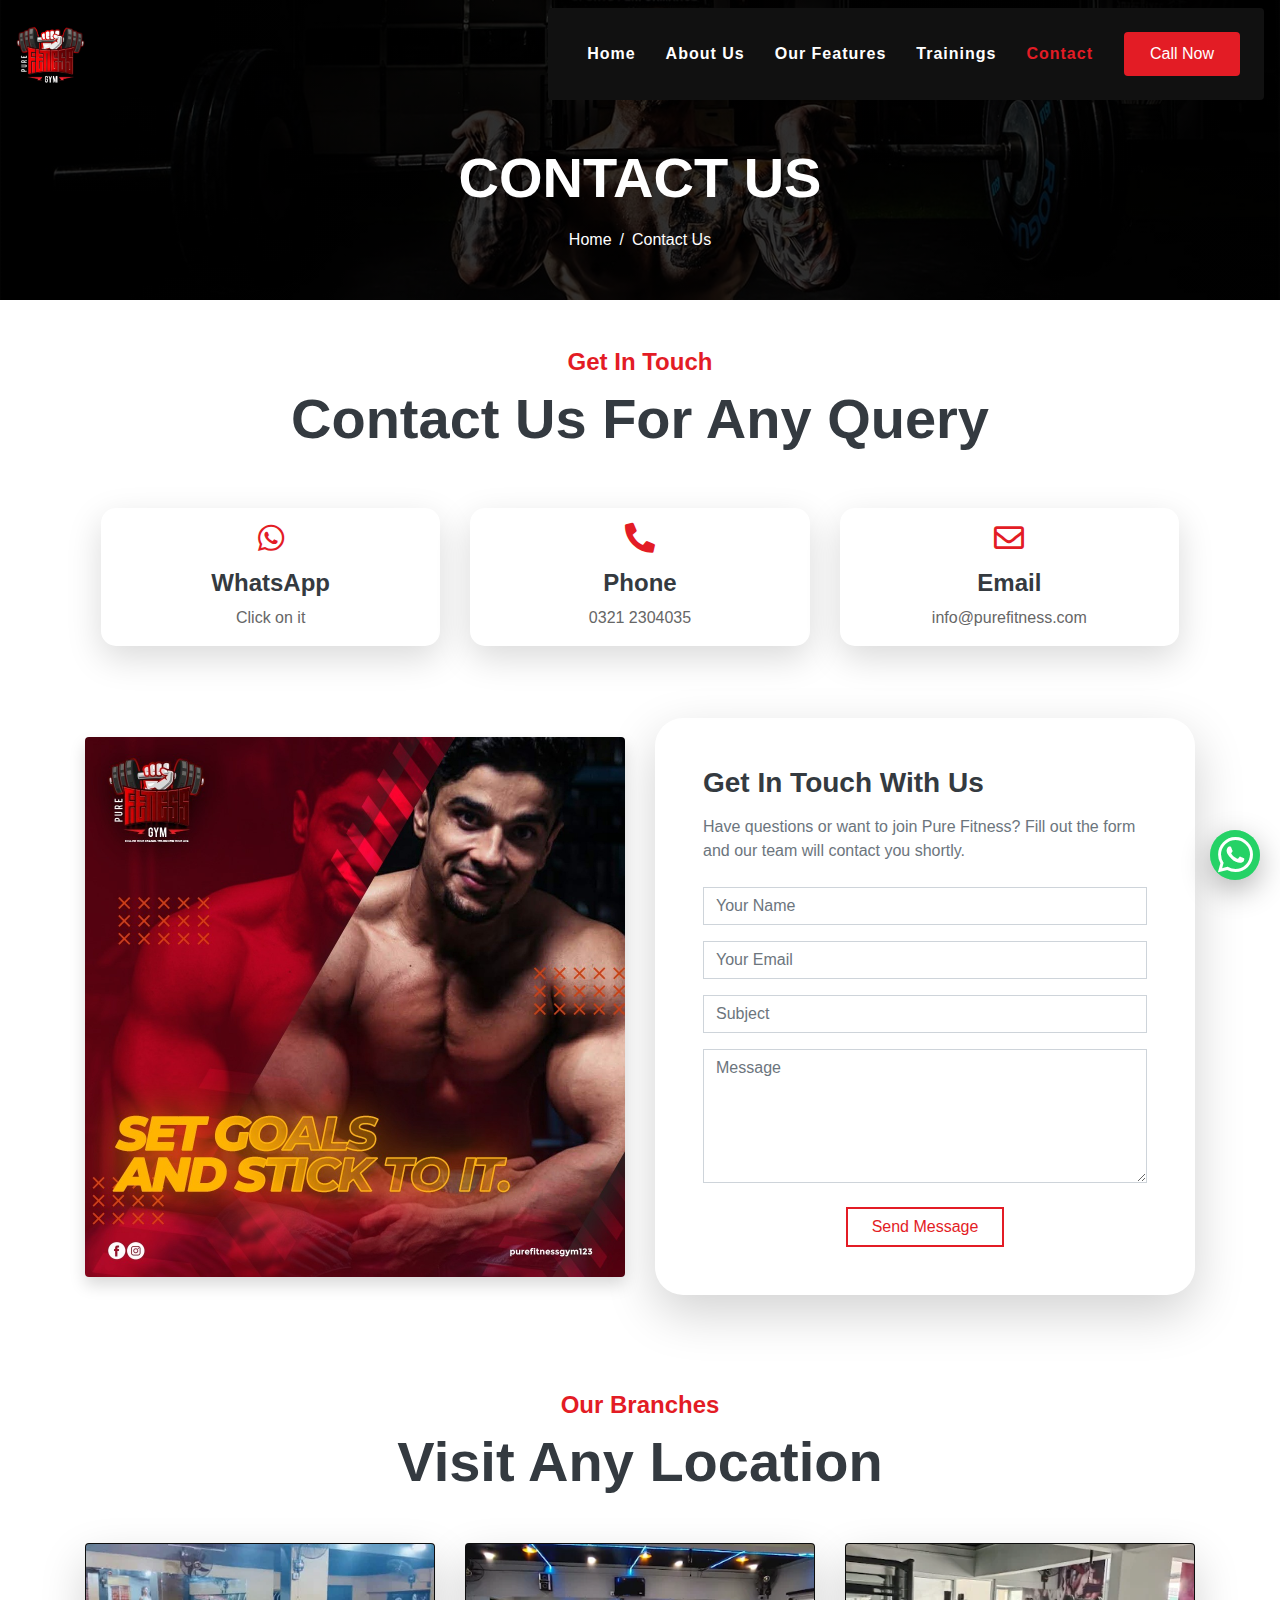
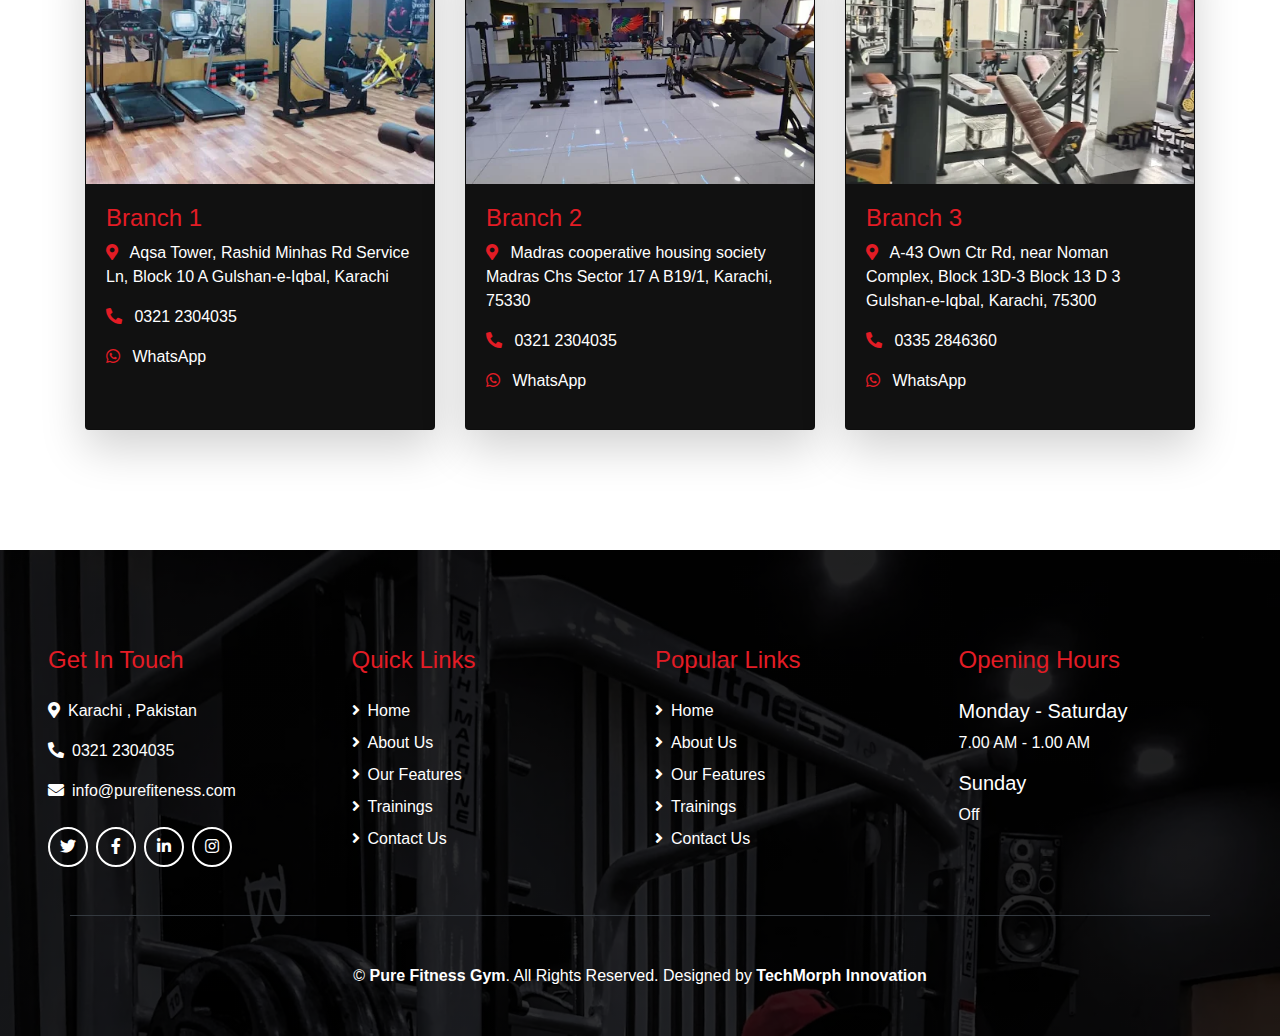
<file: contact.html>
<!DOCTYPE html>
<html lang="en">

<head>
    <meta charset="utf-8">
    <title>Pure Fitness - Gym </title>
    <meta content="width=device-width, initial-scale=1.0" name="viewport">
    <meta content="pure fitness gym" name="keywords">
    <meta content="pure fitness gym" name="description">

    <!-- Favicon -->
    <link href="img/logo.png" rel="icon">

    <!-- Font Awesome -->
    <link href="https://cdnjs.cloudflare.com/ajax/libs/font-awesome/5.10.0/css/all.min.css" rel="stylesheet">

    <!-- Flaticon Font -->
    <link href="lib/flaticon/font/flaticon.css" rel="stylesheet">

    <!-- Customized Bootstrap Stylesheet -->
    <link href="css/style.min.css" rel="stylesheet">
    <style>
        /* Mobile only */
        @media (max-width: 991px) {
            body {
                padding-top: 85px;
            }
        }
    </style>

</head>

<body class="bg-white">

    <!-- Navbar Start -->
    <div class="container-fluid p-0 nav-bar" style="position:fixed; top:0; left:0; width:100%; z-index:999;">
        <nav class="navbar navbar-expand-lg bg-none navbar-dark ">
            <!-- <a href="" class="navbar-brand"> -->
            <a href="index.html" class="navbar-brand ">
                <img src="img/logo.png" alt="Pure Fitness" style="height:60px; width:auto;">
            </a>
            <!-- <h1 class="m-0 display-4 font-weight-bold text-uppercase text-white">Pure Fitness</h1> -->
            <!-- </a> -->
            <button type="button" class="navbar-toggler" data-toggle="collapse" data-target="#navbarCollapse">
                <span class="navbar-toggler-icon"></span>
            </button>
            <div class="collapse navbar-collapse justify-content-between" id="navbarCollapse">
                <div class="navbar-nav ml-auto p-4 bg-secondary rounded align-items-lg-center">

                    <a href="index.html" class="nav-item nav-link ">Home</a>
                    <a href="about.html" class="nav-item nav-link">About Us</a>
                    <a href="feature.html" class="nav-item nav-link">Our Features</a>
                    <a href="training.html" class="nav-item nav-link">Trainings</a>
                    <a href="contact.html" class="nav-item nav-link active">Contact</a>

                    <!-- Call Now Button -->
                    <a href="tel:+923212304035"
                        class="btn  bg-primary text-white ml-lg-3 mt-3 mt-lg-0 px-4 py-2 rounded">
                        Call Now
                    </a>

                </div>
            </div>
        </nav>
    </div>
    <!-- Navbar End -->


    <!-- Page Header Start -->
    <div class="container-fluid page-header mb-5">
        <div class="d-flex flex-column align-items-center justify-content-center pt-0 pt-lg-5"
            style="min-height: 300px">
            <h4 class="display-4 mb-3 mt-0 mt-lg-5 text-white text-uppercase font-weight-bold">Contact Us</h4>
            <div class="d-inline-flex">
                <p class="m-0 text-white"><a class="text-white" href="">Home</a></p>
                <p class="m-0 text-white px-2">/</p>
                <p class="m-0 text-white">Contact Us</p>
            </div>
        </div>
    </div>
    <!-- Page Header End -->


    <!-- Contact Start -->
    <div class="container ">
        <div class="d-flex flex-column text-center mb-5">
            <h4 class="text-primary font-weight-bold">Get In Touch</h4>
            <h4 class="display-4 font-weight-bold">Contact Us For Any Query</h4>
        </div>
        <div class="row px-3 pb-2">

            <div class="col-sm-4 mb-3">
                <a href="https://wa.me/923212304035" target="_blank" style="text-decoration:none; color:inherit;">
                    <div class="contact-info-card text-center">
                        <i class="fab fa-whatsapp mb-3 text-primary"></i>
                        <h4 class="font-weight-bold">WhatsApp</h4>
                        <p>Click on it</p>
                    </div>
                </a>
            </div>


            <div class="col-sm-4 mb-3">
                <a href="tel:+923212304035" style="text-decoration:none;color:inherit;">
                    <div class="contact-info-card text-center">
                        <i class="fa fa-phone-alt mb-3 text-primary"></i>
                        <h4 class="font-weight-bold">Phone</h4>
                        <p>0321 2304035</p>
                    </div>
                </a>
            </div>

            <div class="col-sm-4 mb-3">
                <div class="contact-info-card text-center">
                    <i class="far fa-envelope mb-3 text-primary"></i>
                    <h4 class="font-weight-bold">Email</h4>
                    <p>info@purefitness.com</p>
                </div>
            </div>

        </div>

        <div class="row align-items-center mt-5">

            <!-- Image Section (Replaced Map) -->
            <div class="col-md-6 pb-5">
                <img src="img/post2.jpg" alt="Contact Pure Fitness" class="img-fluid rounded shadow"
                    style="width:100%; object-fit:cover;">
            </div>

            <!-- Contact Form -->
            <div class="col-md-6 pb-5">
                <div class="contact-form bg-white p-4 p-md-5 rounded shadow-lg">

                    <!-- Form Heading -->
                    <h3 class="font-weight-bold mb-3 text-center text-md-left">
                        Get In Touch With Us
                    </h3>
                    <p class="mb-4 text-muted text-center text-md-left">
                        Have questions or want to join Pure Fitness? Fill out the form and our team will contact you
                        shortly.
                    </p>

                    <div id="success"></div>

                    <form name="sentMessage" id="contactForm" novalidate="novalidate">

                        <div class="control-group mb-3">
                            <input type="text" class="form-control" id="name" placeholder="Your Name"
                                required="required" data-validation-required-message="Please enter your name" />
                            <p class="help-block text-danger"></p>
                        </div>

                        <div class="control-group mb-3">
                            <input type="email" class="form-control" id="email" placeholder="Your Email"
                                required="required" data-validation-required-message="Please enter your email" />
                            <p class="help-block text-danger"></p>
                        </div>

                        <div class="control-group mb-3">
                            <input type="text" class="form-control" id="subject" placeholder="Subject"
                                required="required" data-validation-required-message="Please enter a subject" />
                            <p class="help-block text-danger"></p>
                        </div>

                        <div class="control-group mb-4">
                            <textarea class="form-control" rows="5" id="message" placeholder="Message"
                                required="required"
                                data-validation-required-message="Please enter your message"></textarea>
                            <p class="help-block text-danger"></p>
                        </div>

                        <div class="text-center text-md-center">
                            <button class="btn btn-outline-primary px-4 " type="submit" id="sendMessageButton">
                                Send Message
                            </button>
                        </div>

                    </form>
                </div>
            </div>

        </div>

    </div>
    <!-- Contact End -->


    <!-- Branches Start -->
    <div class="container py-5">
        <div class="text-center mb-5">
            <h4 class="text-primary font-weight-bold">Our Branches</h4>
            <h2 class="display-4 font-weight-bold">Visit Any Location</h2>
        </div>

        <div class="row">

            <!-- Branch 1 -->
            <div class="col-lg-4 col-md-6 mb-4 cards">
                <div class="card bg-secondary text-white h-100 rounded">
                    <div class="position-relative">
                        <img src="img/aesthetic-4.webp" class="card-img-top" alt="Branch 1">
                    </div>
                    <div class="card-body">
                        <h4 class="text-primary">Branch 1</h4>

                        <p>
                            <i class="fa fa-map-marker-alt text-primary mr-2"></i>
                            Aqsa Tower, Rashid Minhas Rd Service Ln, Block 10 A Gulshan-e-Iqbal, Karachi
                        </p>

                        <p>
                            <i class="fa fa-phone-alt text-primary mr-2"></i>
                            <a href="tel:+923212304035" class="text-white">0321 2304035</a>
                        </p>

                        <p>
                            <i class="fab fa-whatsapp text-primary mr-2"></i>
                            <a href="https://wa.me/923212304035" class="text-white">WhatsApp</a>
                        </p>
                    </div>
                </div>
            </div>

            <!-- Branch 2 -->
            <div class="col-lg-4 col-md-6 mb-4 cards">
                <div class="card bg-secondary text-white h-100 rounded">
                    <div class="position-relative">
                        <img src="img/aesthetic-2.webp" class="card-img-top" alt="Branch 2">
                    </div>
                    <div class="card-body">
                        <h4 class="text-primary">Branch 2</h4>

                        <p>
                            <i class="fa fa-map-marker-alt text-primary mr-2"></i>
                            Madras cooperative housing society Madras Chs Sector 17 A B19/1, Karachi, 75330
                        </p>

                        <p>
                            <i class="fa fa-phone-alt text-primary mr-2"></i>
                            <a href="tel:+923212304035" class="text-white">0321 2304035</a>
                        </p>

                        <p>
                            <i class="fab fa-whatsapp text-primary mr-2"></i>
                            <a href="https://wa.me/923212304035" class="text-white">WhatsApp</a>
                        </p>
                    </div>
                </div>
            </div>

            <!-- Branch 3 -->
            <div class="col-lg-4 col-md-6 mb-4 cards">
                <div class="card bg-secondary text-white h-100 rounded">
                    <div class="position-relative">
                        <img src="img/aesthetic-1.webp" class="card-img-top" alt="Branch 3">
                    </div>
                    <div class="card-body">
                        <h4 class="text-primary">Branch 3</h4>

                        <p>
                            <i class="fa fa-map-marker-alt text-primary mr-2"></i>
                            A-43 Own Ctr Rd, near Noman Complex, Block 13D-3 Block 13 D 3 Gulshan-e-Iqbal, Karachi,
                            75300
                        </p>

                        <p>
                            <i class="fa fa-phone-alt text-primary mr-2"></i>
                            <a href="tel:+923352846360" class="text-white">0335 2846360</a>
                        </p>

                        <p>
                            <i class="fab fa-whatsapp text-primary mr-2"></i>
                            <a href="https://wa.me/923352846360" class="text-white">WhatsApp</a>
                        </p>
                    </div>
                </div>
            </div>

        </div>
    </div>
    <!-- Branches End -->


    <!-- Footer Start -->
    <div class="footer container-fluid mt-5 py-5 px-sm-3 px-md-5 text-white">
        <div class="row pt-5">
            <div class="col-lg-3 col-md-6 mb-5">
                <h4 class="text-primary mb-4">Get In Touch</h4>
                <p><i class="fa fa-map-marker-alt mr-2"></i>Karachi , Pakistan</p>
                <p><i class="fa fa-phone-alt mr-2"></i><a href="tel:+923212304035" class="text-white">0321 2304035</a>
                </p>
                <p><i class="fa fa-envelope mr-2"></i>info@purefiteness.com</p>
                <div class="d-flex justify-content-start mt-4">
                    <a class="btn btn-outline-light rounded-circle text-center mr-2 px-0"
                        style="width: 40px; height: 40px;" href="#"><i class="fab fa-twitter"></i></a>
                    <a class="btn btn-outline-light rounded-circle text-center mr-2 px-0"
                        style="width: 40px; height: 40px;" href="#"><i class="fab fa-facebook-f"></i></a>
                    <a class="btn btn-outline-light rounded-circle text-center mr-2 px-0"
                        style="width: 40px; height: 40px;" href="#"><i class="fab fa-linkedin-in"></i></a>
                    <a class="btn btn-outline-light rounded-circle text-center mr-2 px-0"
                        style="width: 40px; height: 40px;" href="#"><i class="fab fa-instagram"></i></a>
                </div>
            </div>
            <div class="col-lg-3 col-md-6 mb-5">
                <h4 class="text-primary mb-4">Quick Links</h4>
                <div class="d-flex flex-column justify-content-start">
                    <a class="text-white mb-2" href="/index.html"><i class="fa fa-angle-right mr-2"></i>Home</a>
                    <a class="text-white mb-2" href="/about.html"><i class="fa fa-angle-right mr-2"></i>About Us</a>
                    <a class="text-white mb-2" href="/feature.html"><i class="fa fa-angle-right mr-2"></i>Our
                        Features</a>
                    <a class="text-white mb-2" href="/training.html"><i class="fa fa-angle-right mr-2"></i>Trainings</a>
                    <a class="text-white" href="/contact.html"><i class="fa fa-angle-right mr-2"></i>Contact Us</a>
                </div>
            </div>
            <div class="col-lg-3 col-md-6 mb-5">
                <h4 class="text-primary mb-4">Popular Links</h4>
                <div class="d-flex flex-column justify-content-start">
                    <a class="text-white mb-2" href="/index.html"><i class="fa fa-angle-right mr-2"></i>Home</a>
                    <a class="text-white mb-2" href="/about.html"><i class="fa fa-angle-right mr-2"></i>About Us</a>
                    <a class="text-white mb-2" href="/feature.html"><i class="fa fa-angle-right mr-2"></i>Our
                        Features</a>
                    <a class="text-white mb-2" href="/training.html"><i class="fa fa-angle-right mr-2"></i>Trainings</a>
                    <a class="text-white" href="/contact.html"><i class="fa fa-angle-right mr-2"></i>Contact Us</a>
                </div>
            </div>
            <div class="col-lg-3 col-md-6 mb-5">
                <h4 class="text-primary mb-4">Opening Hours</h4>
                <h5 class="text-white">Monday - Saturday</h5>
                <p>7.00 AM - 1.00 AM</p>
                <h5 class="text-white">Sunday</h5>
                <p>Off</p>
            </div>
        </div>
        <div class="container border-top border-dark pt-5">
            <p class="m-0 text-center text-white">
                &copy; <a class="text-white font-weight-bold" href="/index.html">Pure Fitness Gym</a>. All Rights
                Reserved.
                Designed
                by
                <a class="text-white font-weight-bold" href="https://techmorphinnovation.web.app/">TechMorph
                    Innovation</a>
            </p>
        </div>
    </div>
    <!-- Footer End -->


    
    <!-- Floating WhatsApp Button -->
    <a href="https://wa.me/923212304035" class="whatsapp-float" target="_blank" aria-label="Chat on WhatsApp">
        <i class="fab fa-whatsapp"></i>
    </a>

    
    <!-- Back to Top -->
    <a href="#" class="btn btn-outline-primary back-to-top"><i class="fa fa-angle-double-up"></i></a>


    <!-- JavaScript Libraries -->
    <script src="https://code.jquery.com/jquery-3.4.1.min.js"></script>
    <script src="https://stackpath.bootstrapcdn.com/bootstrap/4.4.1/js/bootstrap.bundle.min.js"></script>
    <script src="lib/easing/easing.min.js"></script>
    <script src="lib/waypoints/waypoints.min.js"></script>

    <!-- Contact Javascript File -->
    <script src="mail/jqBootstrapValidation.min.js"></script>
    <script src="mail/contact.js"></script>

    <!-- Template Javascript -->
    <script src="js/main.js"></script>
</body>

</html>
</file>
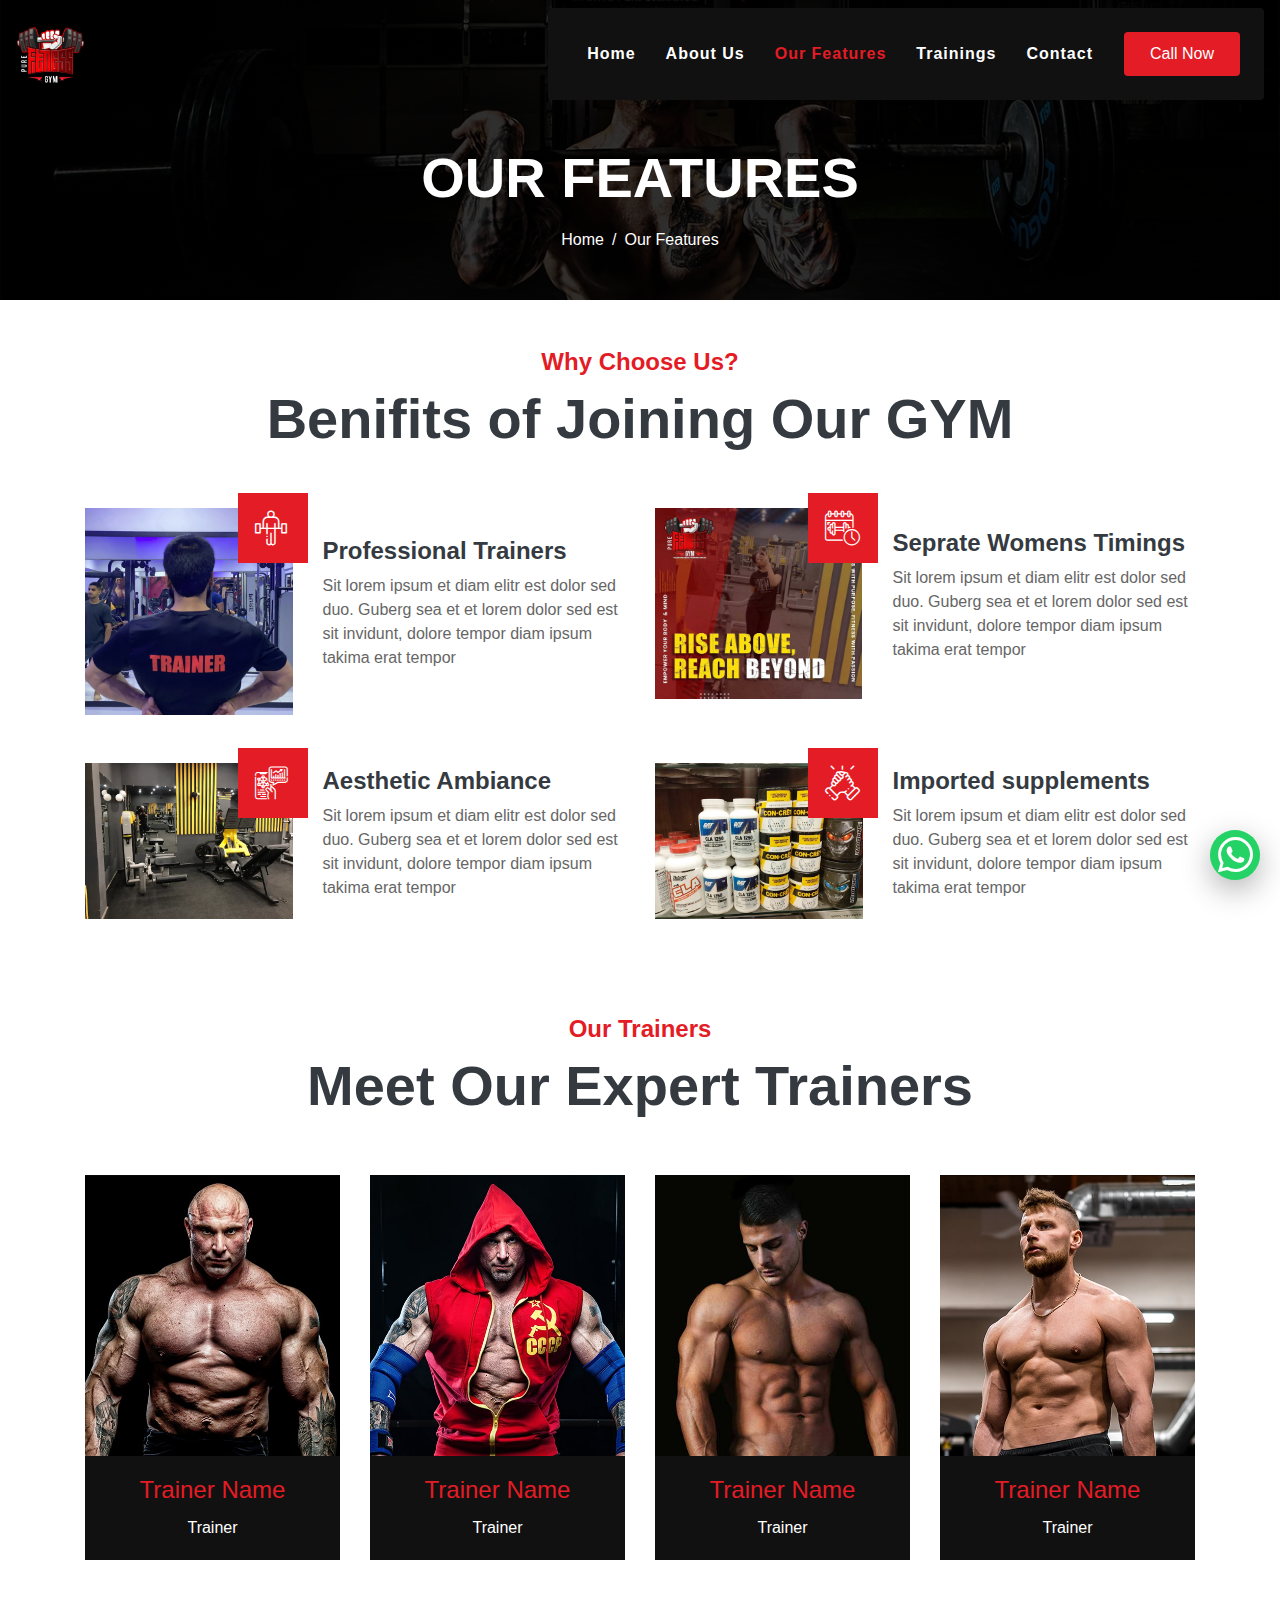
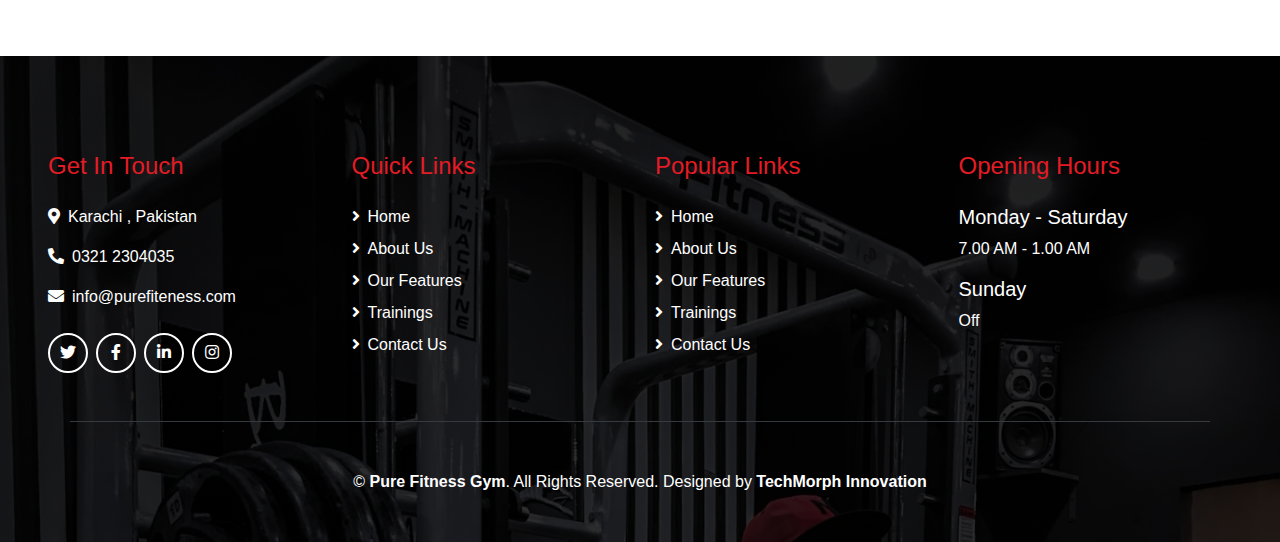
<file: feature.html>
<!DOCTYPE html>
<html lang="en">

<head>
    <meta charset="utf-8">
    <title>Pure Fitness - Gym </title>
    <meta content="width=device-width, initial-scale=1.0" name="viewport">
    <meta content="pure fitness gym" name="keywords">
    <meta content="pure fitness gym" name="description">

    <!-- Favicon -->
    <link href="img/logo.png" rel="icon">

    <!-- Font Awesome -->
    <link href="https://cdnjs.cloudflare.com/ajax/libs/font-awesome/5.10.0/css/all.min.css" rel="stylesheet">

    <!-- Flaticon Font -->
    <link href="lib/flaticon/font/flaticon.css" rel="stylesheet">

    <!-- Customized Bootstrap Stylesheet -->
    <link href="css/style.min.css" rel="stylesheet">
    <style>
        /* Mobile only */
        @media (max-width: 991px) {
            body {
                padding-top: 85px;
            }
        }
    </style>

</head>

<body class="bg-white">

    <!-- Navbar Start -->
    <div class="container-fluid p-0 nav-bar" style="position:fixed; top:0; left:0; width:100%; z-index:999;">
        <nav class="navbar navbar-expand-lg bg-none navbar-dark ">
            <!-- <a href="" class="navbar-brand"> -->
            <a href="index.html" class="navbar-brand ">
                <img src="img/logo.png" alt="Pure Fitness" style="height:60px; width:auto;">
            </a>
            <!-- <h1 class="m-0 display-4 font-weight-bold text-uppercase text-white">Pure Fitness</h1> -->
            <!-- </a> -->
            <button type="button" class="navbar-toggler" data-toggle="collapse" data-target="#navbarCollapse">
                <span class="navbar-toggler-icon"></span>
            </button>
            <div class="collapse navbar-collapse justify-content-between" id="navbarCollapse">
                <div class="navbar-nav ml-auto p-4 bg-secondary rounded align-items-lg-center">

                    <a href="index.html" class="nav-item nav-link ">Home</a>
                    <a href="about.html" class="nav-item nav-link">About Us</a>
                    <a href="feature.html" class="nav-item nav-link active">Our Features</a>
                    <a href="training.html" class="nav-item nav-link">Trainings</a>
                    <a href="contact.html" class="nav-item nav-link">Contact</a>

                    <!-- Call Now Button -->
                    <a href="tel:+923212304035"
                        class="btn  bg-primary text-white ml-lg-3 mt-3 mt-lg-0 px-4 py-2 rounded">
                        Call Now
                    </a>

                </div>
            </div>
        </nav>
    </div>
    <!-- Navbar End -->


    <!-- Page Header Start -->
    <div class="container-fluid page-header mb-5">
        <div class="d-flex flex-column align-items-center justify-content-center pt-0 pt-lg-5"
            style="min-height: 300px">
            <h4 class="display-4 mb-3 mt-0 mt-lg-5 text-white text-uppercase font-weight-bold">Our Features</h4>
            <div class="d-inline-flex">
                <p class="m-0 text-white"><a class="text-white" href="">Home</a></p>
                <p class="m-0 text-white px-2">/</p>
                <p class="m-0 text-white">Our Features</p>
            </div>
        </div>
    </div>
    <!-- Page Header End -->


    <!-- GYM Feature Start -->
    <div class="container feature ">
        <div class="d-flex flex-column text-center mb-5">
            <h4 class="text-primary font-weight-bold">Why Choose Us?</h4>
            <h4 class="display-4 font-weight-bold">Benifits of Joining Our GYM</h4>
        </div>
        <div class="row">
            <div class="col-md-6 mb-5">
                <div class="row align-items-center">
                    <div class="col-sm-5">
                        <img class="img-fluid mb-3 mb-sm-0" src="img/trainer1.webp" alt="Image">
                        <i class="flaticon-barbell"></i>
                    </div>
                    <div class="col-sm-7">
                        <h4 class="font-weight-bold">Professional Trainers</h4>
                        <p>Sit lorem ipsum et diam elitr est dolor sed duo. Guberg sea et et lorem dolor sed est sit
                            invidunt, dolore tempor diam ipsum takima erat tempor</p>
                    </div>
                </div>
            </div>
            <div class="col-md-6 mb-5">
                <div class="row align-items-center">
                    <div class="col-sm-5">
                        <img class="img-fluid mb-3 mb-sm-0" src="img/post9.jpg" alt="Image">
                        <i class="flaticon-training"></i>
                    </div>
                    <div class="col-sm-7">
                        <h4 class="font-weight-bold">Seprate Womens Timings</h4>
                        <p>Sit lorem ipsum et diam elitr est dolor sed duo. Guberg sea et et lorem dolor sed est sit
                            invidunt, dolore tempor diam ipsum takima erat tempor</p>
                    </div>
                </div>
            </div>
            <div class="col-md-6 mb-5">
                <div class="row align-items-center">
                    <div class="col-sm-5">
                        <img class="img-fluid mb-3 mb-sm-0" src="img/aesthetic-3.webp" alt="Image">
                        <i class="flaticon-trends"></i>
                    </div>
                    <div class="col-sm-7">
                        <h4 class="font-weight-bold">Aesthetic Ambiance</h4>
                        <p>Sit lorem ipsum et diam elitr est dolor sed duo. Guberg sea et et lorem dolor sed est sit
                            invidunt, dolore tempor diam ipsum takima erat tempor</p>
                    </div>
                </div>
            </div>
            <div class="col-md-6 mb-5">
                <div class="row align-items-center">
                    <div class="col-sm-5">
                        <img class="img-fluid mb-3 mb-sm-0" src="img/supplements.webp" alt="Image">
                        <i class="flaticon-support"></i>
                    </div>
                    <div class="col-sm-7">
                        <h4 class="font-weight-bold">Imported supplements</h4>
                        <p>Sit lorem ipsum et diam elitr est dolor sed duo. Guberg sea et et lorem dolor sed est sit
                            invidunt, dolore tempor diam ipsum takima erat tempor</p>
                    </div>
                </div>
            </div>
        </div>
    </div>
    <!-- GYM Feature End -->


    <!-- Team Start -->
    <div class="container pt-5 team">
        <div class="d-flex flex-column text-center mb-5">
            <h4 class="text-primary font-weight-bold">Our Trainers</h4>
            <h4 class="display-4 font-weight-bold">Meet Our Expert Trainers</h4>
        </div>
        <div class="row">
            <div class="col-lg-3 col-md-6 mb-5">
                <div class="card border-0 bg-secondary text-center text-white">
                    <img class="card-img-top" src="img/team-1.jpg" alt="">
                    <div class="card-social d-flex align-items-center justify-content-center">
                        <a class="btn btn-outline-light rounded-circle text-center mr-2 px-0"
                            style="width: 40px; height: 40px;" href="#"><i class="fab fa-twitter"></i></a>
                        <a class="btn btn-outline-light rounded-circle text-center mr-2 px-0"
                            style="width: 40px; height: 40px;" href="#"><i class="fab fa-facebook-f"></i></a>
                        <a class="btn btn-outline-light rounded-circle text-center mr-2 px-0"
                            style="width: 40px; height: 40px;" href="#"><i class="fab fa-linkedin-in"></i></a>
                        <a class="btn btn-outline-light rounded-circle text-center mr-2 px-0"
                            style="width: 40px; height: 40px;" href="#"><i class="fab fa-instagram"></i></a>
                    </div>
                    <div class="card-body bg-secondary">
                        <h4 class="card-title text-primary">Trainer Name</h4>
                        <p class="card-text">Trainer</p>
                    </div>
                </div>
            </div>
            <div class="col-lg-3 col-md-6 mb-5">
                <div class="card border-0 bg-secondary text-center text-white">
                    <img class="card-img-top" src="img/team-2.jpg" alt="">
                    <div class="card-social d-flex align-items-center justify-content-center">
                        <a class="btn btn-outline-light rounded-circle text-center mr-2 px-0"
                            style="width: 40px; height: 40px;" href="#"><i class="fab fa-twitter"></i></a>
                        <a class="btn btn-outline-light rounded-circle text-center mr-2 px-0"
                            style="width: 40px; height: 40px;" href="#"><i class="fab fa-facebook-f"></i></a>
                        <a class="btn btn-outline-light rounded-circle text-center mr-2 px-0"
                            style="width: 40px; height: 40px;" href="#"><i class="fab fa-linkedin-in"></i></a>
                        <a class="btn btn-outline-light rounded-circle text-center mr-2 px-0"
                            style="width: 40px; height: 40px;" href="#"><i class="fab fa-instagram"></i></a>
                    </div>
                    <div class="card-body bg-secondary">
                        <h4 class="card-title text-primary">Trainer Name</h4>
                        <p class="card-text">Trainer</p>
                    </div>
                </div>
            </div>
            <div class="col-lg-3 col-md-6 mb-5">
                <div class="card border-0 bg-secondary text-center text-white">
                    <img class="card-img-top" src="img/team-3.jpg" alt="">
                    <div class="card-social d-flex align-items-center justify-content-center">
                        <a class="btn btn-outline-light rounded-circle text-center mr-2 px-0"
                            style="width: 40px; height: 40px;" href="#"><i class="fab fa-twitter"></i></a>
                        <a class="btn btn-outline-light rounded-circle text-center mr-2 px-0"
                            style="width: 40px; height: 40px;" href="#"><i class="fab fa-facebook-f"></i></a>
                        <a class="btn btn-outline-light rounded-circle text-center mr-2 px-0"
                            style="width: 40px; height: 40px;" href="#"><i class="fab fa-linkedin-in"></i></a>
                        <a class="btn btn-outline-light rounded-circle text-center mr-2 px-0"
                            style="width: 40px; height: 40px;" href="#"><i class="fab fa-instagram"></i></a>
                    </div>
                    <div class="card-body bg-secondary">
                        <h4 class="card-title text-primary">Trainer Name</h4>
                        <p class="card-text">Trainer</p>
                    </div>
                </div>
            </div>
            <div class="col-lg-3 col-md-6 mb-5">
                <div class="card border-0 bg-secondary text-center text-white">
                    <img class="card-img-top" src="img/team-4.jpg" alt="">
                    <div class="card-social d-flex align-items-center justify-content-center">
                        <a class="btn btn-outline-light rounded-circle text-center mr-2 px-0"
                            style="width: 40px; height: 40px;" href="#"><i class="fab fa-twitter"></i></a>
                        <a class="btn btn-outline-light rounded-circle text-center mr-2 px-0"
                            style="width: 40px; height: 40px;" href="#"><i class="fab fa-facebook-f"></i></a>
                        <a class="btn btn-outline-light rounded-circle text-center mr-2 px-0"
                            style="width: 40px; height: 40px;" href="#"><i class="fab fa-linkedin-in"></i></a>
                        <a class="btn btn-outline-light rounded-circle text-center mr-2 px-0"
                            style="width: 40px; height: 40px;" href="#"><i class="fab fa-instagram"></i></a>
                    </div>
                    <div class="card-body bg-secondary">
                        <h4 class="card-title text-primary">Trainer Name</h4>
                        <p class="card-text">Trainer</p>
                    </div>
                </div>
            </div>
        </div>
    </div>
    <!-- Team End -->


    <!-- Footer Start -->
    <div class="footer container-fluid mt-5 py-5 px-sm-3 px-md-5 text-white">
        <div class="row pt-5">
            <div class="col-lg-3 col-md-6 mb-5">
                <h4 class="text-primary mb-4">Get In Touch</h4>
                <p><i class="fa fa-map-marker-alt mr-2"></i>Karachi , Pakistan</p>
                <p><i class="fa fa-phone-alt mr-2"></i><a href="tel:+923212304035" class="text-white">0321 2304035</a>
                </p>
                <p><i class="fa fa-envelope mr-2"></i>info@purefiteness.com</p>
                <div class="d-flex justify-content-start mt-4">
                    <a class="btn btn-outline-light rounded-circle text-center mr-2 px-0"
                        style="width: 40px; height: 40px;" href="#"><i class="fab fa-twitter"></i></a>
                    <a class="btn btn-outline-light rounded-circle text-center mr-2 px-0"
                        style="width: 40px; height: 40px;" href="#"><i class="fab fa-facebook-f"></i></a>
                    <a class="btn btn-outline-light rounded-circle text-center mr-2 px-0"
                        style="width: 40px; height: 40px;" href="#"><i class="fab fa-linkedin-in"></i></a>
                    <a class="btn btn-outline-light rounded-circle text-center mr-2 px-0"
                        style="width: 40px; height: 40px;" href="#"><i class="fab fa-instagram"></i></a>
                </div>
            </div>
            <div class="col-lg-3 col-md-6 mb-5">
                <h4 class="text-primary mb-4">Quick Links</h4>
                <div class="d-flex flex-column justify-content-start">
                    <a class="text-white mb-2" href="/index.html"><i class="fa fa-angle-right mr-2"></i>Home</a>
                    <a class="text-white mb-2" href="/about.html"><i class="fa fa-angle-right mr-2"></i>About Us</a>
                    <a class="text-white mb-2" href="/feature.html"><i class="fa fa-angle-right mr-2"></i>Our
                        Features</a>
                    <a class="text-white mb-2" href="/training.html"><i class="fa fa-angle-right mr-2"></i>Trainings</a>
                    <a class="text-white" href="/contact.html"><i class="fa fa-angle-right mr-2"></i>Contact Us</a>
                </div>
            </div>
            <div class="col-lg-3 col-md-6 mb-5">
                <h4 class="text-primary mb-4">Popular Links</h4>
                <div class="d-flex flex-column justify-content-start">
                    <a class="text-white mb-2" href="/index.html"><i class="fa fa-angle-right mr-2"></i>Home</a>
                    <a class="text-white mb-2" href="/about.html"><i class="fa fa-angle-right mr-2"></i>About Us</a>
                    <a class="text-white mb-2" href="/feature.html"><i class="fa fa-angle-right mr-2"></i>Our
                        Features</a>
                    <a class="text-white mb-2" href="/training.html"><i class="fa fa-angle-right mr-2"></i>Trainings</a>
                    <a class="text-white" href="/contact.html"><i class="fa fa-angle-right mr-2"></i>Contact Us</a>
                </div>
            </div>
            <div class="col-lg-3 col-md-6 mb-5">
                <h4 class="text-primary mb-4">Opening Hours</h4>
                <h5 class="text-white">Monday - Saturday</h5>
                <p>7.00 AM - 1.00 AM</p>
                <h5 class="text-white">Sunday</h5>
                <p>Off</p>
            </div>
        </div>
        <div class="container border-top border-dark pt-5">
            <p class="m-0 text-center text-white">
                &copy; <a class="text-white font-weight-bold" href="/index.html">Pure Fitness Gym</a>. All Rights
                Reserved.
                Designed
                by
                <a class="text-white font-weight-bold" href="https://techmorphinnovation.web.app/">TechMorph
                    Innovation</a>
            </p>
        </div>
    </div>
    <!-- Footer End -->


    <!-- Floating WhatsApp Button -->
    <a href="https://wa.me/923212304035" class="whatsapp-float" target="_blank" aria-label="Chat on WhatsApp">
        <i class="fab fa-whatsapp"></i>
    </a>

    <!-- Back to Top -->
    <a href="#" class="btn btn-outline-primary back-to-top"><i class="fa fa-angle-double-up"></i></a>


    <!-- JavaScript Libraries -->
    <script src="https://code.jquery.com/jquery-3.4.1.min.js"></script>
    <script src="https://stackpath.bootstrapcdn.com/bootstrap/4.4.1/js/bootstrap.bundle.min.js"></script>
    <script src="lib/easing/easing.min.js"></script>
    <script src="lib/waypoints/waypoints.min.js"></script>

    <!-- Contact Javascript File -->
    <script src="mail/jqBootstrapValidation.min.js"></script>
    <script src="mail/contact.js"></script>

    <!-- Template Javascript -->
    <script src="js/main.js"></script>
</body>

</html>
</file>
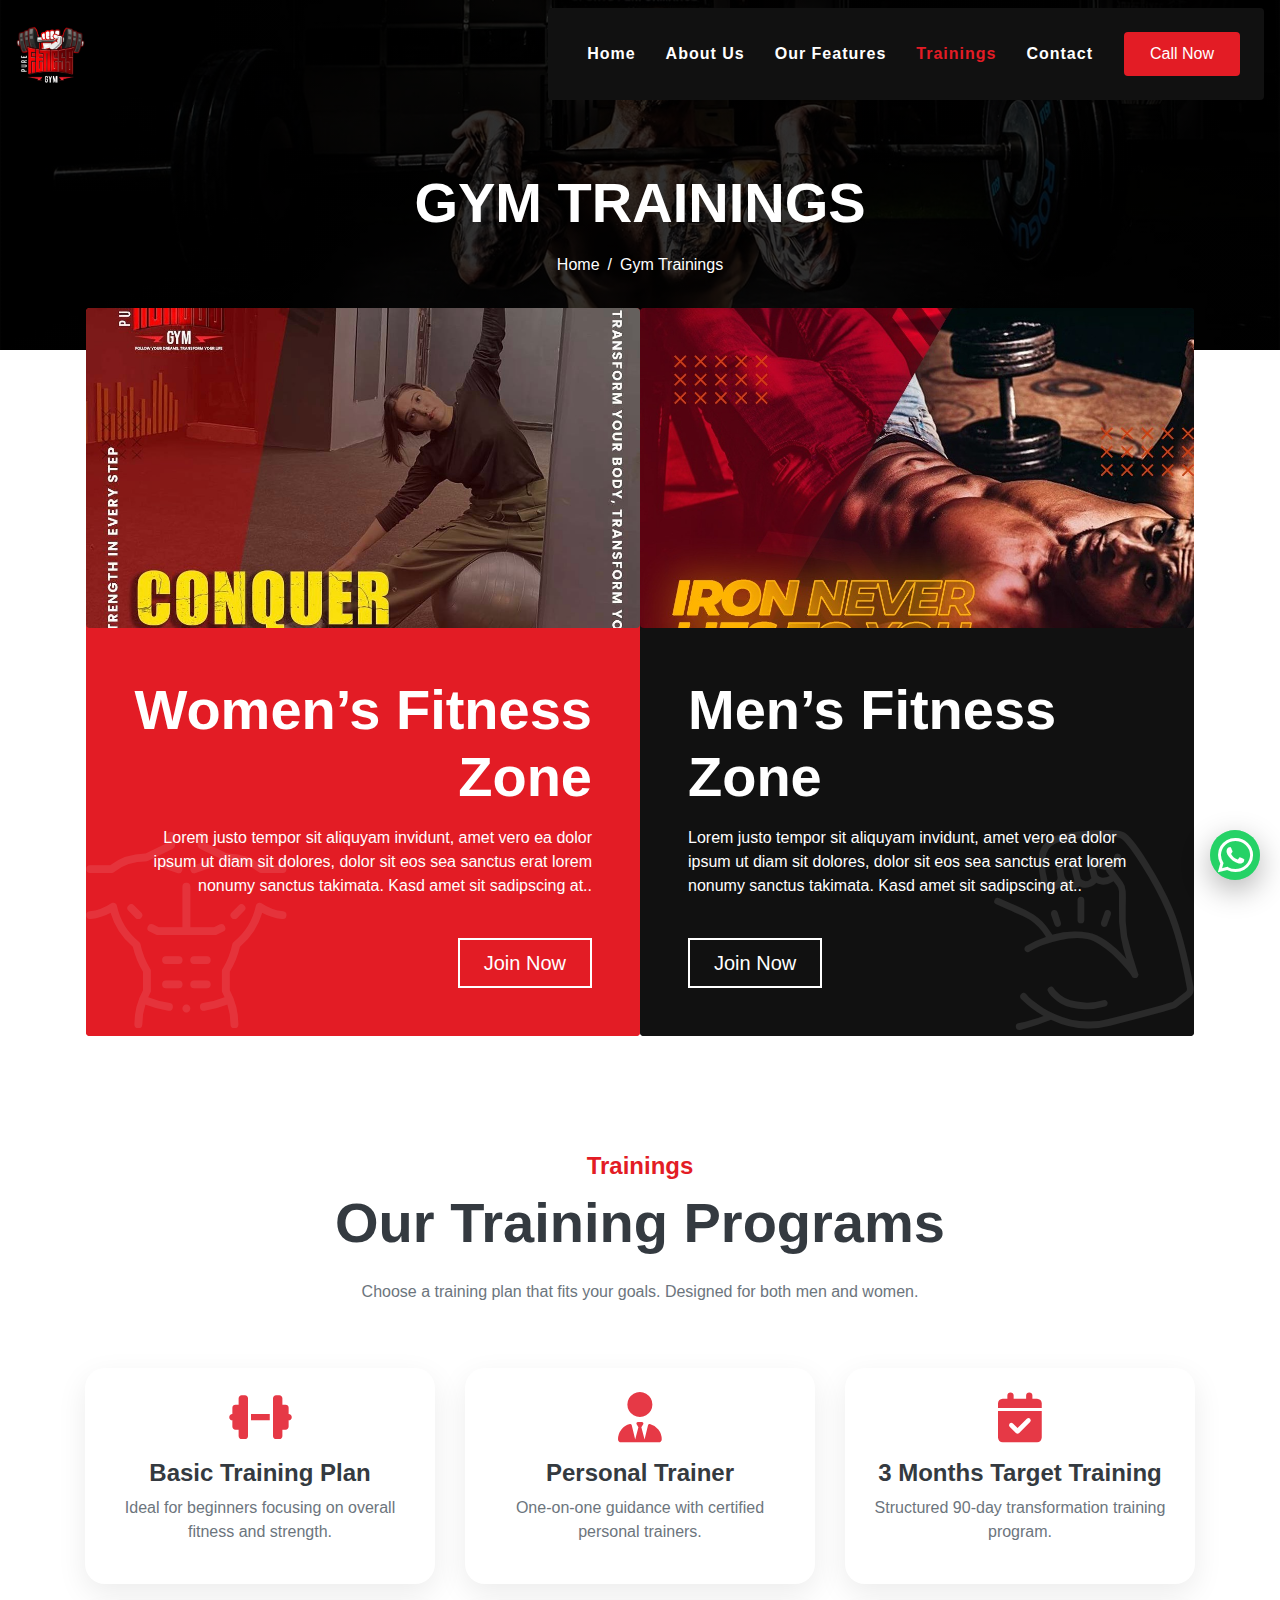
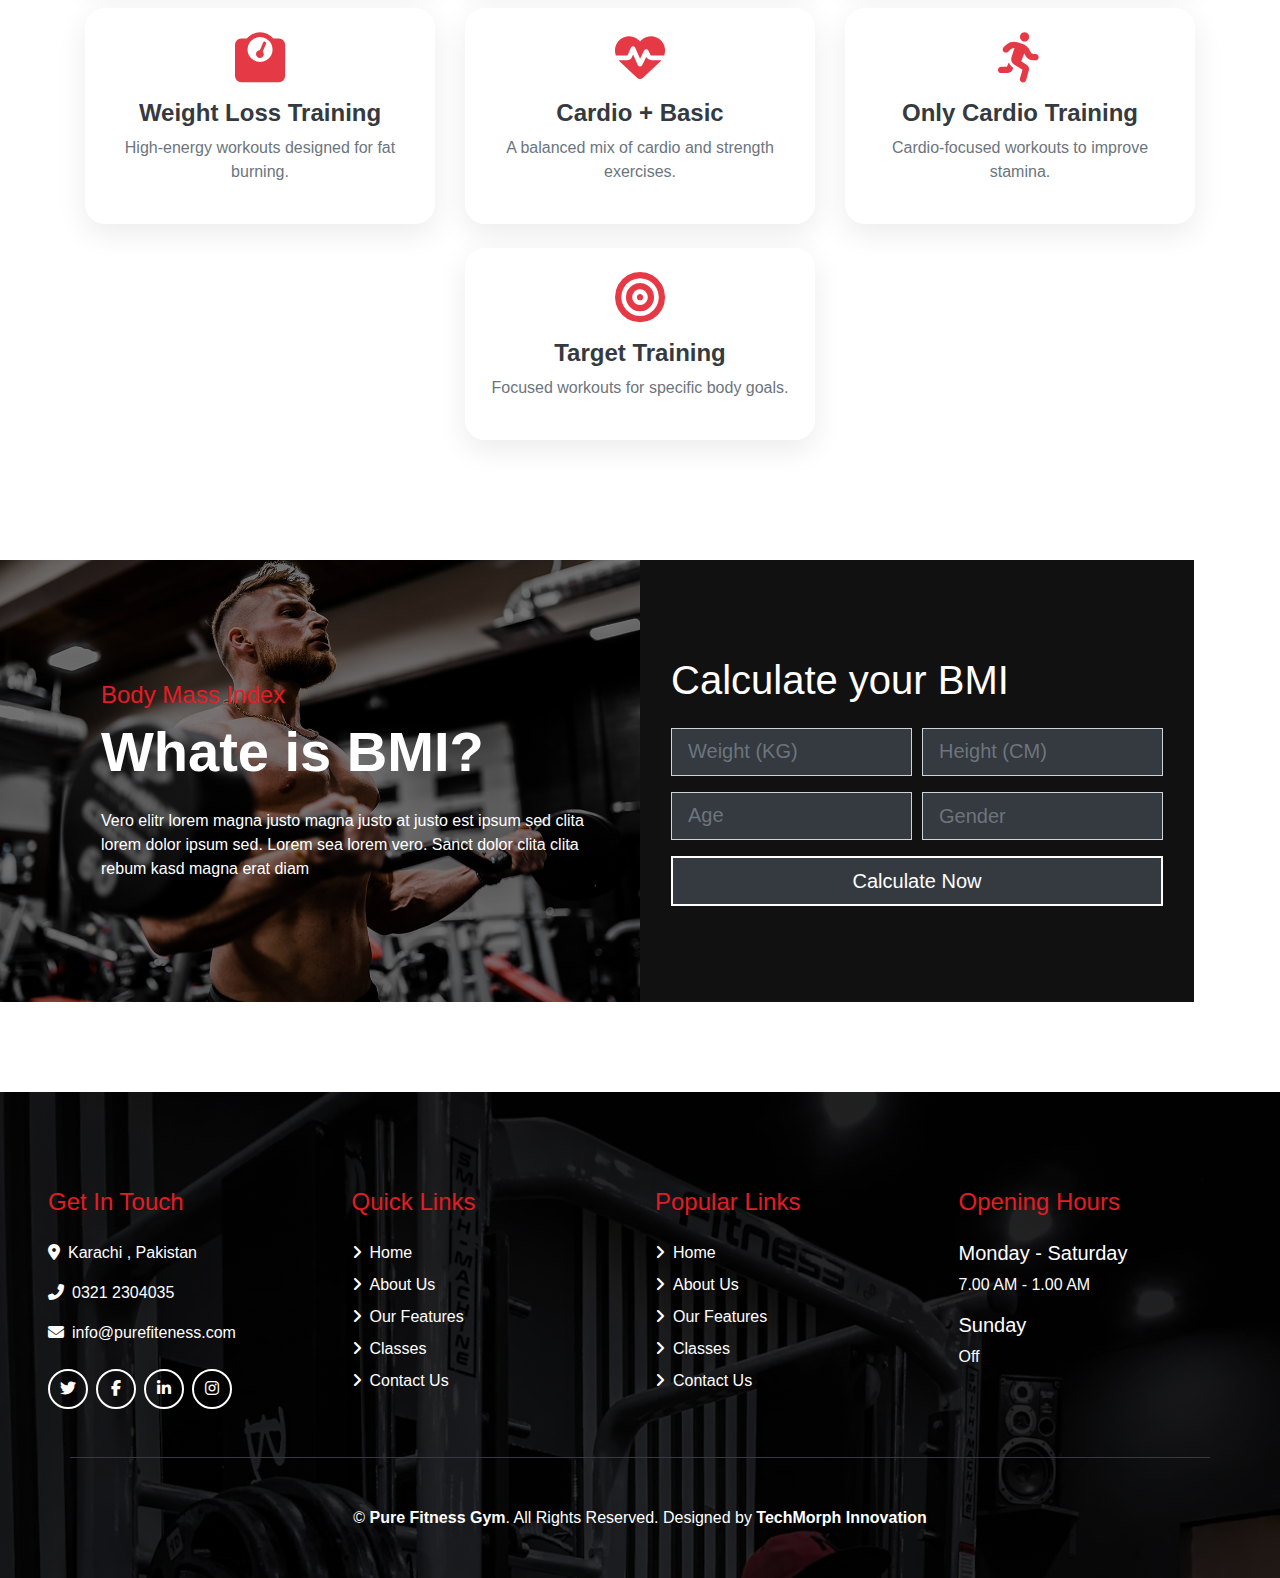
<file: training.html>
<!DOCTYPE html>
<html lang="en">

<head>
    <meta charset="utf-8">
    <title>Pure Fitness - Gym </title>
    <meta content="width=device-width, initial-scale=1.0" name="viewport">
    <meta content="pure fitness gym" name="keywords">
    <meta content="pure fitness gym" name="description">

    <!-- Favicon -->
    <link href="img/logo.png" rel="icon">

    <!-- Font Awesome -->
    <link href="https://cdnjs.cloudflare.com/ajax/libs/font-awesome/5.10.0/css/all.min.css" rel="stylesheet">

    <!-- Flaticon Font -->
    <link href="lib/flaticon/font/flaticon.css" rel="stylesheet">

    <link rel="stylesheet" href="https://cdnjs.cloudflare.com/ajax/libs/font-awesome/6.5.1/css/all.min.css">


    <!-- Customized Bootstrap Stylesheet -->
    <link href="css/style.min.css" rel="stylesheet">
    <style>
        /* Mobile only */
        @media (max-width: 991px) {
            body {
                padding-top: 85px;
            }
        }
    </style>

</head>

<body class="bg-white">

    <!-- Navbar Start -->
    <div class="container-fluid p-0 nav-bar" style="position:fixed; top:0; left:0; width:100%; z-index:999;">
        <nav class="navbar navbar-expand-lg bg-none navbar-dark ">
            <!-- <a href="" class="navbar-brand"> -->
            <a href="index.html" class="navbar-brand ">
                <img src="img/logo.png" alt="Pure Fitness" style="height:60px; width:auto;">
            </a>
            <!-- <h1 class="m-0 display-4 font-weight-bold text-uppercase text-white">Pure Fitness</h1> -->
            <!-- </a> -->
            <button type="button" class="navbar-toggler" data-toggle="collapse" data-target="#navbarCollapse">
                <span class="navbar-toggler-icon"></span>
            </button>
            <div class="collapse navbar-collapse justify-content-between" id="navbarCollapse">
                <div class="navbar-nav ml-auto p-4 bg-secondary rounded align-items-lg-center">

                    <a href="index.html" class="nav-item nav-link">Home</a>
                    <a href="about.html" class="nav-item nav-link">About Us</a>
                    <a href="feature.html" class="nav-item nav-link">Our Features</a>
                    <a href="training.html" class="nav-item nav-link active">Trainings</a>
                    <a href="contact.html" class="nav-item nav-link">Contact</a>

                    <!-- Call Now Button -->
                    <a href="tel:+923212304035"
                        class="btn  bg-primary text-white ml-lg-3 mt-3 mt-lg-0 px-4 py-2 rounded">
                        Call Now
                    </a>

                </div>
            </div>
        </nav>
    </div>
    <!-- Navbar End -->


    <!-- Page Header Start -->
    <div class="container-fluid page-header mb-5">
        <div class="d-flex flex-column align-items-center justify-content-center pt-0 pt-lg-5"
            style="min-height: 350px">
            <h4 class="display-4 mb-3 mt-0 mt-lg-5 text-white text-uppercase font-weight-bold">Gym Trainings</h4>
            <div class="d-inline-flex">
                <p class="m-0 text-white"><a class="text-white" href="">Home</a></p>
                <p class="m-0 text-white px-2">/</p>
                <p class="m-0 text-white">Gym Trainings</p>
            </div>
        </div>
    </div>
    <!-- Page Header End -->


    <!-- Gym Class Start -->
    <div class="container gym-class mb-5 ">
        <div class="row px-3 ">
            <!-- WOMEN -->
            <div class="col-md-6 p-0 bg-primary rounded ">
                <img src="img/post8.jpg" alt="Women Training" class="img-fluid rounded">
                <div
                    class="gym-class-box d-flex flex-column align-items-end justify-content-center bg-primary text-right text-white py-5 px-5 rounded">

                    <!-- Image -->

                    <i class="flaticon-six-pack"></i>
                    <h3 class="display-4 mb-3 text-white font-weight-bold">Women’s Fitness Zone</h3>
                    <p>
                        Lorem justo tempor sit aliquyam invidunt, amet vero ea dolor ipsum ut diam sit dolores, dolor
                        sit eos sea sanctus erat lorem nonumy sanctus takimata. Kasd amet sit sadipscing at..
                    </p>
                    <a href="/contact.html" class="btn btn-lg btn-outline-light mt-4 px-4">Join Now</a>
                </div>
            </div>

            <!-- MEN -->
            <div class="col-md-6 p-0 rounded bg-secondary">
                <img src="img/post3.jpg" alt="Men Training" class="img-fluid rounded">
                <div
                    class="gym-class-box d-flex flex-column align-items-start justify-content-center bg-secondary text-left text-white py-5 px-5 rounded">

                    <!-- Image -->

                    <i class="flaticon-bodybuilding"></i>
                    <h3 class="display-4 mb-3 text-white font-weight-bold">Men’s Fitness Zone</h3>
                    <p>
                        Lorem justo tempor sit aliquyam invidunt, amet vero ea dolor ipsum ut diam sit dolores, dolor
                        sit eos sea sanctus erat lorem nonumy sanctus takimata. Kasd amet sit sadipscing at..
                    </p>
                    <a href="/contact.html" class="btn btn-lg btn-outline-light mt-4 px-4">Join Now</a>
                </div>
            </div>

        </div>
    </div>
    <!-- Gym Class End -->


    <!-- Class Timetable Start -->
    <div class="container gym-feature py-5">
        <div class="d-flex flex-column text-center mb-5">
            <h4 class="text-primary font-weight-bold">Trainings</h4>
            <h2 class="display-4 font-weight-bold">Our Training Programs</h2>
            <p class="mt-3 text-muted px-3">
                Choose a training plan that fits your goals. Designed for both men and women.
            </p>
        </div>

        <div class="row">

            <!-- Basic Plan -->
            <div class="col-lg-4 col-md-6 mb-4">
                <div class="training-card text-center p-4 h-100">
                    <i class="fa-solid fa-dumbbell"></i>
                    <h4 class="font-weight-bold mt-3">Basic Training Plan</h4>
                    <p class="text-muted">
                        Ideal for beginners focusing on overall fitness and strength.
                    </p>
                </div>
            </div>

            <!-- Personal Trainer -->
            <div class="col-lg-4 col-md-6 mb-4">
                <div class="training-card text-center p-4 h-100">
                    <i class="fa-solid fa-user-tie"></i>
                    <h4 class="font-weight-bold mt-3">Personal Trainer</h4>
                    <p class="text-muted">
                        One-on-one guidance with certified personal trainers.
                    </p>
                </div>
            </div>

            <!-- 3 Months Target -->
            <div class="col-lg-4 col-md-6 mb-4">
                <div class="training-card text-center p-4 h-100">
                    <i class="fa-solid fa-calendar-check"></i>
                    <h4 class="font-weight-bold mt-3">3 Months Target Training</h4>
                    <p class="text-muted">
                        Structured 90-day transformation training program.
                    </p>
                </div>
            </div>

            <!-- Weight Loss -->
            <div class="col-lg-4 col-md-6 mb-4">
                <div class="training-card text-center p-4 h-100">
                    <i class="fa-solid fa-weight-scale"></i>
                    <h4 class="font-weight-bold mt-3">Weight Loss Training</h4>
                    <p class="text-muted">
                        High-energy workouts designed for fat burning.
                    </p>
                </div>
            </div>

            <!-- Cardio + Basic -->
            <div class="col-lg-4 col-md-6 mb-4">
                <div class="training-card text-center p-4 h-100">
                    <i class="fa-solid fa-heart-pulse"></i>
                    <h4 class="font-weight-bold mt-3">Cardio + Basic</h4>
                    <p class="text-muted">
                        A balanced mix of cardio and strength exercises.
                    </p>
                </div>
            </div>

            <!-- Only Cardio -->
            <div class="col-lg-4 col-md-6 mb-4">
                <div class="training-card text-center p-4 h-100">
                    <i class="fa-solid fa-person-running"></i>
                    <h4 class="font-weight-bold mt-3">Only Cardio Training</h4>
                    <p class="text-muted">
                        Cardio-focused workouts to improve stamina.
                    </p>
                </div>
            </div>

            <!-- Target Training -->
            <div class="col-lg-4 col-md-6 mb-4 mx-auto">
                <div class="training-card text-center p-4 h-100">
                    <i class="fa-solid fa-bullseye"></i>
                    <h4 class="font-weight-bold mt-3">Target Training</h4>
                    <p class="text-muted">
                        Focused workouts for specific body goals.
                    </p>
                </div>
            </div>

        </div>
    </div>
    <!-- Class Timetable End -->


    <!-- BMI Calculation Start -->
    <div class="container-fluid position-relative bmi mt-5" style="margin-bottom: 90px;">
        <div class="container">
            <div class="row px-3 align-items-center">
                <div class="col-md-6">
                    <div class="pr-md-3 d-none d-md-block">
                        <h4 class="text-primary">Body Mass Index </h4>
                        <h4 class="display-4 text-white font-weight-bold mb-4">Whate is BMI?</h4>
                        <p class="m-0 text-white">Vero elitr lorem magna justo magna justo at justo est ipsum sed clita
                            lorem dolor ipsum sed. Lorem sea lorem vero. Sanct dolor clita clita rebum kasd magna erat
                            diam</p>
                    </div>
                </div>
                <div class="col-md-6 bg-secondary py-5">
                    <div class="py-5 px-3">
                        <h1 class="mb-4 text-white">Calculate your BMI</h1>
                        <form>
                            <div class="form-row">
                                <div class="col form-group">
                                    <input type="text" class="form-control form-control-lg bg-dark text-white"
                                        placeholder="Weight (KG)">
                                </div>
                                <div class="col form-group">
                                    <input type="text" class="form-control form-control-lg bg-dark text-white"
                                        placeholder="Height (CM)">
                                </div>
                            </div>
                            <div class="form-row">
                                <div class="col form-group">
                                    <input type="text" class="form-control form-control-lg bg-dark text-white"
                                        placeholder="Age">
                                </div>
                                <div class="col form-group">
                                    <select class="custom-select custom-select-lg bg-dark text-muted">
                                        <option>Gender</option>
                                        <option>Mal</option>
                                        <option>Female</option>
                                    </select>
                                </div>
                            </div>
                            <div class="form-row">
                                <div class="col">
                                    <input type="button" class="btn btn-lg btn-block btn-dark border-light"
                                        value="Calculate Now">
                                </div>
                            </div>
                        </form>
                    </div>
                </div>
            </div>
        </div>
    </div>
    <!-- BMI Calculation End -->


    <!-- Footer Start -->
    <div class="footer container-fluid mt-5 py-5 px-sm-3 px-md-5 text-white">
        <div class="row pt-5">
            <div class="col-lg-3 col-md-6 mb-5">
                <h4 class="text-primary mb-4">Get In Touch</h4>
                <p><i class="fa fa-map-marker-alt mr-2"></i>Karachi , Pakistan</p>
                <p><i class="fa fa-phone-alt mr-2"></i><a href="tel:+923212304035" class="text-white">0321 2304035</a>
                </p>
                <p><i class="fa fa-envelope mr-2"></i>info@purefiteness.com</p>
                <div class="d-flex justify-content-start mt-4">
                    <a class="btn btn-outline-light rounded-circle text-center mr-2 px-0"
                        style="width: 40px; height: 40px;" href="#"><i class="fab fa-twitter"></i></a>
                    <a class="btn btn-outline-light rounded-circle text-center mr-2 px-0"
                        style="width: 40px; height: 40px;" href="#"><i class="fab fa-facebook-f"></i></a>
                    <a class="btn btn-outline-light rounded-circle text-center mr-2 px-0"
                        style="width: 40px; height: 40px;" href="#"><i class="fab fa-linkedin-in"></i></a>
                    <a class="btn btn-outline-light rounded-circle text-center mr-2 px-0"
                        style="width: 40px; height: 40px;" href="#"><i class="fab fa-instagram"></i></a>
                </div>
            </div>
            <div class="col-lg-3 col-md-6 mb-5">
                <h4 class="text-primary mb-4">Quick Links</h4>
                <div class="d-flex flex-column justify-content-start">
                    <a class="text-white mb-2" href="/index.html"><i class="fa fa-angle-right mr-2"></i>Home</a>
                    <a class="text-white mb-2" href="/about.html"><i class="fa fa-angle-right mr-2"></i>About Us</a>
                    <a class="text-white mb-2" href="/feature.html"><i class="fa fa-angle-right mr-2"></i>Our
                        Features</a>
                    <a class="text-white mb-2" href="/training.html"><i class="fa fa-angle-right mr-2"></i>Classes</a>
                    <a class="text-white" href="/contact.html"><i class="fa fa-angle-right mr-2"></i>Contact Us</a>
                </div>
            </div>
            <div class="col-lg-3 col-md-6 mb-5">
                <h4 class="text-primary mb-4">Popular Links</h4>
                <div class="d-flex flex-column justify-content-start">
                    <a class="text-white mb-2" href="/index.html"><i class="fa fa-angle-right mr-2"></i>Home</a>
                    <a class="text-white mb-2" href="/about.html"><i class="fa fa-angle-right mr-2"></i>About Us</a>
                    <a class="text-white mb-2" href="/feature.html"><i class="fa fa-angle-right mr-2"></i>Our
                        Features</a>
                    <a class="text-white mb-2" href="/training.html"><i class="fa fa-angle-right mr-2"></i>Classes</a>
                    <a class="text-white" href="/contact.html"><i class="fa fa-angle-right mr-2"></i>Contact Us</a>
                </div>
            </div>
            <div class="col-lg-3 col-md-6 mb-5">
                <h4 class="text-primary mb-4">Opening Hours</h4>
                <h5 class="text-white">Monday - Saturday</h5>
                <p>7.00 AM - 1.00 AM</p>
                <h5 class="text-white">Sunday</h5>
                <p>Off</p>
            </div>
        </div>
        <div class="container border-top border-dark pt-5">
            <p class="m-0 text-center text-white">
                &copy; <a class="text-white font-weight-bold" href="/index.html">Pure Fitness Gym</a>. All Rights
                Reserved.
                Designed
                by
                <a class="text-white font-weight-bold" href="https://techmorphinnovation.web.app/">TechMorph
                    Innovation</a>
            </p>
        </div>
    </div>
    <!-- Footer End -->




    <!-- Floating WhatsApp Button -->
    <a href="https://wa.me/923212304035" class="whatsapp-float" target="_blank" aria-label="Chat on WhatsApp">
        <i class="fab fa-whatsapp"></i>
    </a>

    <!-- Back to Top -->
    <a href="#" class="btn btn-outline-primary back-to-top"><i class="fa fa-angle-double-up"></i></a>


    <!-- JavaScript Libraries -->
    <script src="https://code.jquery.com/jquery-3.4.1.min.js"></script>
    <script src="https://stackpath.bootstrapcdn.com/bootstrap/4.4.1/js/bootstrap.bundle.min.js"></script>
    <script src="lib/easing/easing.min.js"></script>
    <script src="lib/waypoints/waypoints.min.js"></script>

    <!-- Contact Javascript File -->
    <script src="mail/jqBootstrapValidation.min.js"></script>
    <script src="mail/contact.js"></script>

    <!-- Template Javascript -->
    <script src="js/main.js"></script>
</body>

</html>
</file>
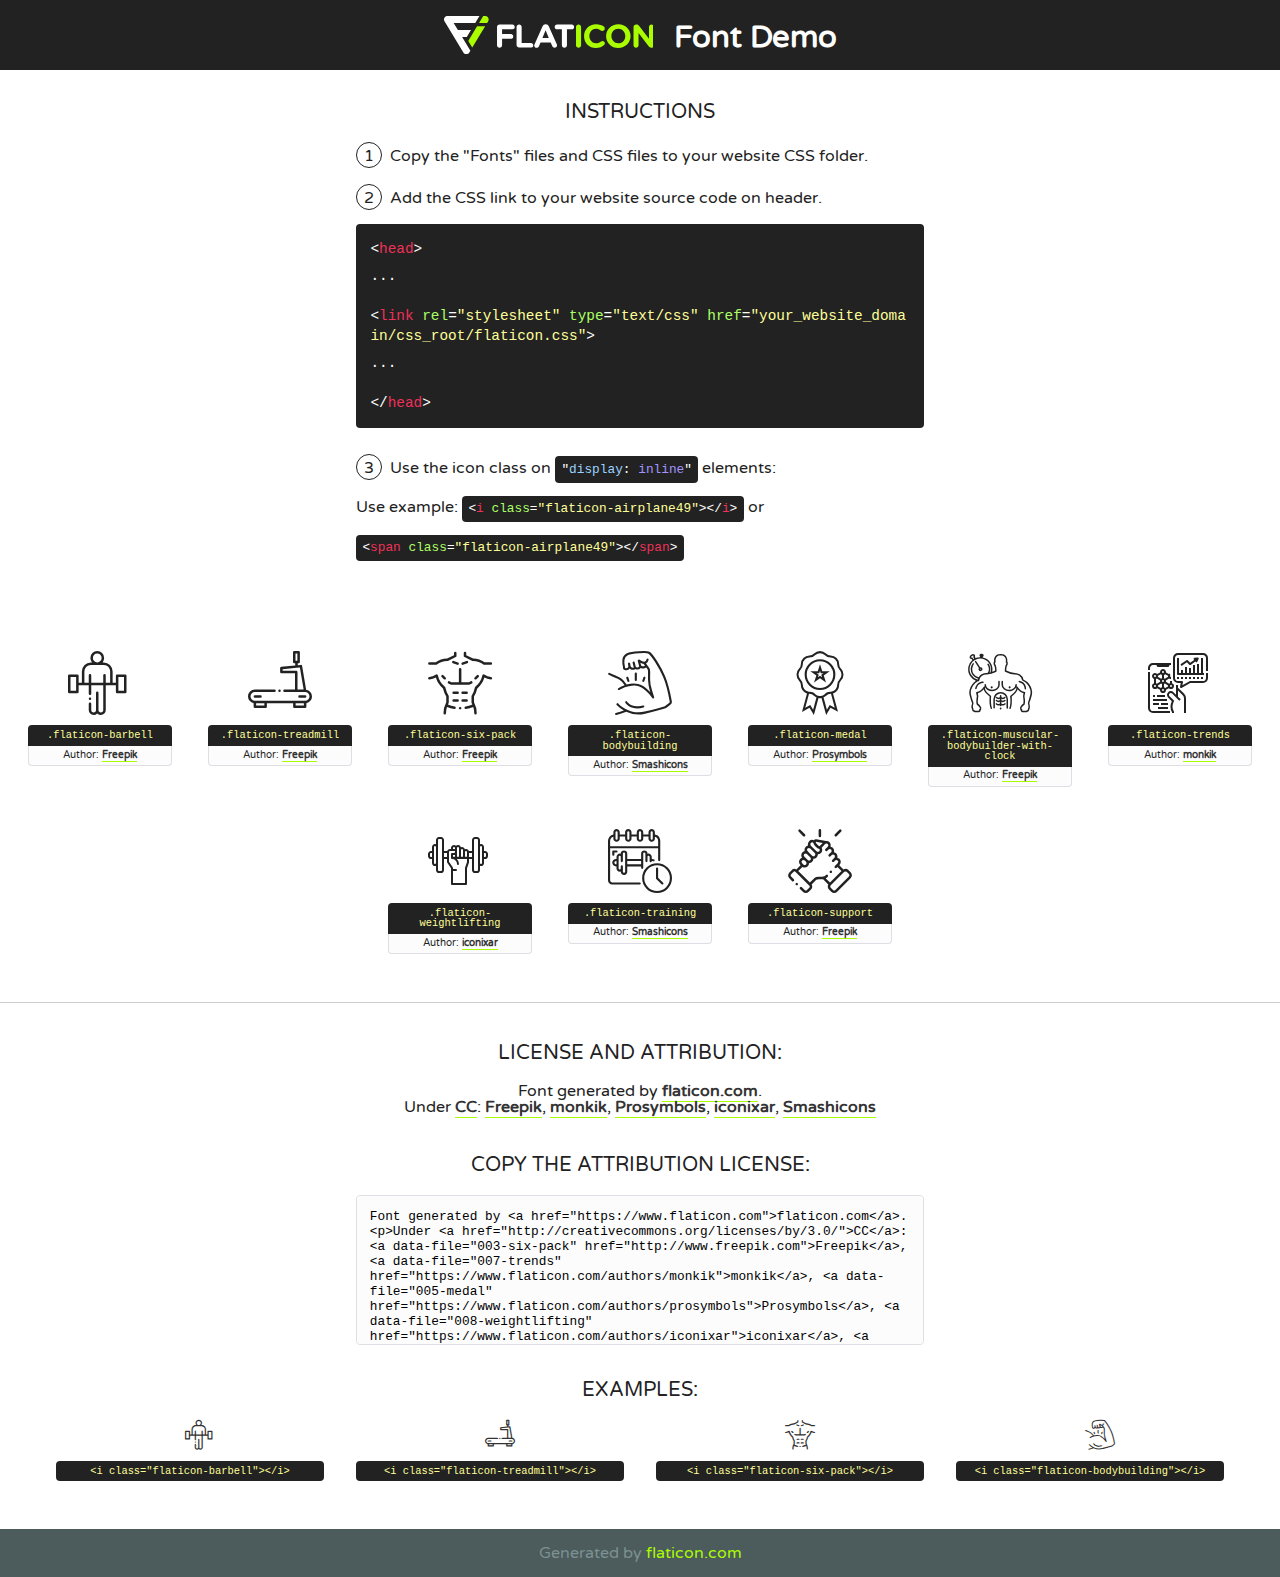
<file: lib/flaticon/font/flaticon.html>
<!DOCTYPE html>
<!--
  Flaticon icon font: Flaticon
  Creation date: 26/10/2020 11:08
-->
<html>
<!DOCTYPE html>
<html>

<head>
    <title>Flaticon WebFont</title>
    <link href="http://fonts.googleapis.com/css?family=Varela+Round" rel="stylesheet" type="text/css" />
    <link rel="stylesheet" type="text/css" href="flaticon.css">
    <meta charset="UTF-8">
    <style>
    html, body, div, span, applet, object, iframe,
    h1, h2, h3, h4, h5, h6, p, blockquote, pre,
    a, abbr, acronym, address, big, cite, code,
    del, dfn, em, img, ins, kbd, q, s, samp,
    small, strike, strong, sub, sup, tt, var,
    b, u, i, center,
    dl, dt, dd, ol, ul, li,
    fieldset, form, label, legend,
    table, caption, tbody, tfoot, thead, tr, th, td,
    article, aside, canvas, details, embed, 
    figure, figcaption, footer, header, hgroup, 
    menu, nav, output, ruby, section, summary,
    time, mark, audio, video {
        margin: 0;
        padding: 0;
        border: 0;
        font-size: 100%;
        font: inherit;
        vertical-align: baseline;
    }
    /* HTML5 display-role reset for older browsers */
    article, aside, details, figcaption, figure, 
    footer, header, hgroup, menu, nav, section {
        display: block;
    }
    body {
        line-height: 1;
    }
    ol, ul {
        list-style: none;
    }
    blockquote, q {
        quotes: none;
    }
    blockquote:before, blockquote:after,
    q:before, q:after {
        content: '';
        content: none;
    }
    table {
        border-collapse: collapse;
        border-spacing: 0;
    }
    body {
        font-family: 'Varela Round', Helvetica, Arial, sans-serif;
        font-size: 16px;
        color: #222;
    }
    a {
        color: #333;
        border-bottom: 1px solid #a9fd00;
        font-weight: bold;
        text-decoration: none;
    }
    * {
        -moz-box-sizing: border-box;
        -webkit-box-sizing: border-box;
        box-sizing: border-box;
        margin: 0;
        padding: 0;
    }
    [class^="flaticon-"]:before, [class*=" flaticon-"]:before, [class^="flaticon-"]:after, [class*=" flaticon-"]:after {
        font-family: Flaticon;
        font-size: 30px;
        font-style: normal;
        margin-left: 20px;
        color: #333;
    }
    .wrapper {
        max-width: 600px;
        margin: auto;
        padding: 0 1em;
    }
    .title {
        font-size: 1.25em;
        text-align: center;
        margin-bottom: 1em;
        text-transform: uppercase;
    }
    header {
        text-align: center;
        background-color: #222;
        color: #fff;
        padding: 1em;
    }
    header .logo {
        width: 210px;
        height: 38px;
        display: inline-block;
        vertical-align: middle;
        margin-right: 1em;
        border: none;
    }
    header strong {
        font-size: 1.95em;
        font-weight: bold;
        vertical-align: middle;
        margin-top: 5px;
        display: inline-block;
    }
    .demo {
        margin: 2em auto;
        line-height: 1.25em;
    }
    .demo ul li {
        margin-bottom: 1em;
    }
    .demo ul li .num {
        color: #222;
        border-radius: 20px;
        display: inline-block;
        width: 26px;
        padding: 3px;
        height: 26px;
        text-align: center;
        margin-right: 0.5em;
        border: 1px solid #222;
    }
    .demo ul li code {
        background-color: #222;
        border-radius: 4px;
        padding: 0.25em 0.5em;
        display: inline-block;
        color: #fff;
        font-family: Consolas,Monaco,Lucida Console,Liberation Mono,DejaVu Sans Mono,Bitstream Vera Sans Mono,Courier New, monospace;
        font-weight: lighter;
        margin-top: 1em;
        font-size: 0.8em;
        word-break: break-all;
    }
    .demo ul li code.big {
        padding: 1em;
        font-size: 0.9em;
    }
    .demo ul li code .red {
        color: #EF3159;
    }
    .demo ul li code .green {
        color: #ACFF65;
    }
    .demo ul li code .yellow {
        color: #FFFF99;
    }
    .demo ul li code .blue {
        color: #99D3FF;
    }
    .demo ul li code .purple {
        color: #A295FF;
    }
    .demo ul li code .dots {
        margin-top: 0.5em;
        display: block;
    }
    #glyphs {
        border-bottom: 1px solid #ccc;
        padding: 2em 0;
        text-align: center;
    }
    .glyph {
        display: inline-block;
        width: 9em;
        margin: 1em;
        text-align: center;
        vertical-align: top;
        background: #FFF;
    }
    .glyph .glyph-icon {
        padding: 10px;
        display: block;
        font-family:"Flaticon";
        font-size: 64px;
        line-height: 1;
    }
    .glyph .glyph-icon:before {
        font-size: 64px;
        color: #222;
        margin-left: 0;
    }
    .class-name {
        font-size: 0.65em;
        background-color: #222;
        color: #fff;
        border-radius: 4px 4px 0 0;
        padding: 0.5em;
        color: #FFFF99;
        font-family: Consolas,Monaco,Lucida Console,Liberation Mono,DejaVu Sans Mono,Bitstream Vera Sans Mono,Courier New, monospace;
    }
    .author-name {
        font-size: 0.6em;
        background-color: #fcfcfd;
        border: 1px solid #DEDEE4;
        border-top: 0;
        border-radius: 0 0 4px 4px;
        padding: 0.5em;
    }
    .class-name:last-child {
        font-size: 10px;
        color:#888;
    }
    .class-name:last-child a {
        font-size: 10px;
        color:#555;
    }
    .class-name:last-child a:hover {
        color:#a9fd00;
    }
    .glyph > input {
        display: block;
        width: 100px;
        margin: 5px auto;
        text-align: center;
        font-size: 12px;
        cursor: text;
    }
    .glyph > input.icon-input {
        font-family:"Flaticon";
        font-size: 16px;
        margin-bottom: 10px;
    }
    .attribution .title {
        margin-top: 2em;
    }
    .attribution textarea {
        background-color: #fcfcfd;
        padding: 1em;
        border: none;
        box-shadow: none;
        border: 1px solid #DEDEE4;
        border-radius: 4px;
        resize: none;
        width: 100%;
        height: 150px;
        font-size: 0.8em;
        font-family: Consolas,Monaco,Lucida Console,Liberation Mono,DejaVu Sans Mono,Bitstream Vera Sans Mono,Courier New, monospace;
        -webkit-appearance: none;
    }
    .iconsuse {
        margin: 2em auto;
        text-align: center;
        max-width: 1200px;
    }
    .iconsuse:after {
        content: '';
        display: table;
        clear: both;
    }
    .iconsuse .image {
        float: left;
        width: 25%;
        padding: 0 1em;
    }
    .iconsuse .image p {
        margin-bottom: 1em;
    }
    .iconsuse .image span {
        display: block;
        font-size: 0.65em;
        background-color: #222;
        color: #fff;
        border-radius: 4px;
        padding: 0.5em;
        color: #FFFF99;
        margin-top: 1em;
        font-family: Consolas,Monaco,Lucida Console,Liberation Mono,DejaVu Sans Mono,Bitstream Vera Sans Mono,Courier New, monospace;
    }
    #footer {
        text-align: center;
        background-color: #4C5B5C;
        color: #7c9192;
        padding: 1em;
    }
    #footer a {
        border: none;
        color: #a9fd00;
        font-weight: normal;
    }
    @media (max-width: 960px) {
        .iconsuse .image {
            width: 50%;
        }
    }
    @media (max-width: 560px) {
        .iconsuse .image {
            width: 100%;
        }
    }
    </style>
</head>

<body class="characters-off">

    <header>
        <a href="https://www.flaticon.com" target="_blank" class="logo">
            <svg version="1.1" xmlns="http://www.w3.org/2000/svg" xmlns:xlink="http://www.w3.org/1999/xlink" xmlns:a="http://ns.adobe.com/AdobeSVGViewerExtensions/3.0/" viewBox="0 0 560.875 102.036" enable-background="new 0 0 560.875 102.036" xml:space="preserve">
                <defs>
                </defs>
                <g>
                    <g class="letters">
                        <path fill="#ffffff" d="M141.596,29.675c0-3.777,2.985-6.767,6.764-6.767h34.438c3.426,0,6.15,2.728,6.15,6.15
                        c0,3.43-2.724,6.149-6.15,6.149h-27.674v13.091h23.719c3.429,0,6.151,2.724,6.151,6.15c0,3.43-2.723,6.149-6.151,6.149h-23.719
                        v17.574c0,3.773-2.986,6.761-6.764,6.761c-3.779,0-6.764-2.989-6.764-6.761V29.675z"></path>
                        <path fill="#ffffff" d="M193.844,29.149c0-3.781,2.985-6.767,6.764-6.767c3.776,0,6.763,2.985,6.763,6.767v42.957h25.039
                        c3.426,0,6.149,2.726,6.149,6.153c0,3.425-2.723,6.15-6.149,6.15h-31.802c-3.779,0-6.764-2.986-6.764-6.768V29.149z"></path>
                        <path fill="#ffffff" d="M241.891,75.71l21.438-48.407c1.492-3.341,4.215-5.357,7.906-5.357h0.792
                        c3.686,0,6.323,2.017,7.815,5.357l21.439,48.407c0.436,0.967,0.701,1.845,0.701,2.723c0,3.602-2.809,6.501-6.414,6.501
                        c-3.161,0-5.269-1.845-6.499-4.655l-4.132-9.661h-27.059l-4.301,10.102c-1.144,2.631-3.426,4.214-6.237,4.214
                        c-3.517,0-6.24-2.81-6.24-6.325C241.1,77.64,241.451,76.677,241.891,75.71z M279.932,58.666l-8.521-20.297l-8.526,20.297H279.932
                        z"></path>
                        <path fill="#ffffff" d="M314.864,35.387H301.86c-3.429,0-6.239-2.813-6.239-6.238c0-3.429,2.811-6.24,6.239-6.24h39.533
                        c3.426,0,6.237,2.811,6.237,6.24c0,3.425-2.811,6.238-6.237,6.238h-13.001v42.785c0,3.773-2.99,6.761-6.764,6.761
                        c-3.779,0-6.764-2.989-6.764-6.761V35.387z"></path>
                        <path fill="#A9FD00" d="M352.615,29.149c0-3.781,2.985-6.767,6.767-6.767c3.774,0,6.761,2.985,6.761,6.767v49.024
                        c0,3.773-2.987,6.761-6.761,6.761c-3.781,0-6.767-2.989-6.767-6.761V29.149z"></path>
                        <path fill="#A9FD00" d="M374.132,53.836v-0.179c0-17.481,13.178-31.801,32.065-31.801c9.22,0,15.459,2.458,20.557,6.238
                        c1.402,1.054,2.637,2.985,2.637,5.357c0,3.692-2.985,6.59-6.681,6.59c-1.845,0-3.071-0.702-4.044-1.319
                        c-3.776-2.813-7.729-4.393-12.562-4.393c-10.364,0-17.831,8.611-17.831,19.154v0.173c0,10.542,7.291,19.329,17.831,19.329
                        c5.715,0,9.492-1.756,13.359-4.834c1.049-0.874,2.458-1.491,4.039-1.491c3.429,0,6.325,2.813,6.325,6.236
                        c0,2.106-1.056,3.78-2.282,4.834c-5.539,4.834-12.036,7.733-21.878,7.733C387.572,85.464,374.132,71.493,374.132,53.836z"></path>
                        <path fill="#A9FD00" d="M433.009,53.836v-0.179c0-17.481,13.79-31.801,32.766-31.801c18.981,0,32.592,14.143,32.592,31.628v0.173
                        c0,17.483-13.785,31.807-32.769,31.807C446.625,85.464,433.009,71.32,433.009,53.836z M484.224,53.836v-0.179
                        c0-10.539-7.725-19.326-18.626-19.326c-10.893,0-18.449,8.611-18.449,19.154v0.173c0,10.542,7.73,19.329,18.626,19.329
                        C476.676,72.986,484.224,64.378,484.224,53.836z"></path>
                        <path fill="#A9FD00" d="M506.233,29.321c0-3.774,2.99-6.763,6.767-6.763h1.401c3.252,0,5.183,1.583,7.029,3.953l26.093,34.265
                        V29.059c0-3.692,2.99-6.677,6.681-6.677c3.683,0,6.671,2.985,6.671,6.677v48.934c0,3.78-2.987,6.765-6.764,6.765h-0.436
                        c-3.257,0-5.188-1.581-7.034-3.953l-27.056-35.492v32.944c0,3.687-2.985,6.676-6.678,6.676c-3.683,0-6.673-2.989-6.673-6.676
                        V29.321z"></path>
                    </g>
                    <g class="insignia">
                        <path fill="#ffffff" d="M48.372,56.137h12.517l11.156-18.537H37.186L25.688,18.539h57.825L94.668,0H9.271
                        C5.925,0,2.842,1.801,1.198,4.716c-1.644,2.907-1.593,6.482,0.134,9.343l50.38,83.501c1.678,2.781,4.689,4.476,7.938,4.476
                        c3.246,0,6.257-1.695,7.935-4.476l2.898-4.804L48.372,56.137z"></path>
                        <g class="i">
                            <path fill="#A9FD00" d="M93.575,18.539h0.031v0.004l21.652,0.004l2.705-4.488c1.727-2.861,1.778-6.436,0.133-9.343
                            C116.454,1.801,113.371,0,110.026,0h-5.294L93.575,18.539z"></path>
                            <polygon fill="#A9FD00" points="88.291,27.356 64.725,66.486 75.519,84.404 109.942,27.356"></polygon>
                        </g>
                    </g>
                </g>
            </svg>
        </a>
        <strong>Font Demo</strong>
    </header>


    <section class="demo wrapper">

        <p class="title">Instructions</p>

        <ul>
            <li>
                <span class="num">1</span>Copy the "Fonts" files and CSS files to your website CSS folder.
            </li>
            <li>
                <span class="num">2</span>Add the CSS link to your website source code on header.
                <code class="big">
                    &lt;<span class="red">head</span>&gt;
                    <br/><span class="dots">...</span>
                    <br/>&lt;<span class="red">link</span> <span class="green">rel</span>=<span class="yellow">"stylesheet"</span> <span class="green">type</span>=<span class="yellow">"text/css"</span> <span class="green">href</span>=<span class="yellow">"your_website_domain/css_root/flaticon.css"</span>&gt;
                    <br/><span class="dots">...</span>
                    <br/>&lt;/<span class="red">head</span>&gt;
                </code>
            </li>

            <li>
                <p>
                    <span class="num">3</span>Use the icon class on <code>"<span class="blue">display</span>:<span class="purple"> inline</span>"</code> elements:
                    <br />
                    Use example: <code>&lt;<span class="red">i</span> <span class="green">class</span>=<span class="yellow">&quot;flaticon-airplane49&quot;</span>&gt;&lt;/<span class="red">i</span>&gt;</code> or <code>&lt;<span class="red">span</span> <span class="green">class</span>=<span class="yellow">&quot;flaticon-airplane49&quot;</span>&gt;&lt;/<span class="red">span</span>&gt;</code>
            </li>
        </ul>

    </section>




   <section id="glyphs">          
    
      
        <div class="glyph"><div class="glyph-icon flaticon-barbell"></div>
            <div class="class-name">.flaticon-barbell</div>
            <div class="author-name">Author: <a data-file="001-barbell" href="http://www.freepik.com">Freepik</a> </div> 
        </div>        
        
        <div class="glyph"><div class="glyph-icon flaticon-treadmill"></div>
            <div class="class-name">.flaticon-treadmill</div>
            <div class="author-name">Author: <a data-file="002-treadmill" href="http://www.freepik.com">Freepik</a> </div> 
        </div>        
        
        <div class="glyph"><div class="glyph-icon flaticon-six-pack"></div>
            <div class="class-name">.flaticon-six-pack</div>
            <div class="author-name">Author: <a data-file="003-six-pack" href="http://www.freepik.com">Freepik</a> </div> 
        </div>        
        
        <div class="glyph"><div class="glyph-icon flaticon-bodybuilding"></div>
            <div class="class-name">.flaticon-bodybuilding</div>
            <div class="author-name">Author: <a data-file="004-bodybuilding" href="https://www.flaticon.com/authors/smashicons">Smashicons</a> </div> 
        </div>        
        
        <div class="glyph"><div class="glyph-icon flaticon-medal"></div>
            <div class="class-name">.flaticon-medal</div>
            <div class="author-name">Author: <a data-file="005-medal" href="https://www.flaticon.com/authors/prosymbols">Prosymbols</a> </div> 
        </div>        
        
        <div class="glyph"><div class="glyph-icon flaticon-muscular-bodybuilder-with-clock"></div>
            <div class="class-name">.flaticon-muscular-bodybuilder-with-clock</div>
            <div class="author-name">Author: <a data-file="006-muscular-bodybuilder-with-clock" href="http://www.freepik.com">Freepik</a> </div> 
        </div>        
        
        <div class="glyph"><div class="glyph-icon flaticon-trends"></div>
            <div class="class-name">.flaticon-trends</div>
            <div class="author-name">Author: <a data-file="007-trends" href="https://www.flaticon.com/authors/monkik">monkik</a> </div> 
        </div>        
        
        <div class="glyph"><div class="glyph-icon flaticon-weightlifting"></div>
            <div class="class-name">.flaticon-weightlifting</div>
            <div class="author-name">Author: <a data-file="008-weightlifting" href="https://www.flaticon.com/authors/iconixar">iconixar</a> </div> 
        </div>        
        
        <div class="glyph"><div class="glyph-icon flaticon-training"></div>
            <div class="class-name">.flaticon-training</div>
            <div class="author-name">Author: <a data-file="009-training" href="https://www.flaticon.com/authors/smashicons">Smashicons</a> </div> 
        </div>        
        
        <div class="glyph"><div class="glyph-icon flaticon-support"></div>
            <div class="class-name">.flaticon-support</div>
            <div class="author-name">Author: <a data-file="010-support" href="http://www.freepik.com">Freepik</a> </div> 
        </div>        
        

    </section>



    <section class="attribution wrapper"   style="text-align:center;">

      <div class="title">License and attribution:</div><div class="attrDiv">Font generated by <a href="https://www.flaticon.com">flaticon.com</a>. <div><p>Under <a href="http://creativecommons.org/licenses/by/3.0/">CC</a>: <a data-file="003-six-pack" href="http://www.freepik.com">Freepik</a>, <a data-file="007-trends" href="https://www.flaticon.com/authors/monkik">monkik</a>, <a data-file="005-medal" href="https://www.flaticon.com/authors/prosymbols">Prosymbols</a>, <a data-file="008-weightlifting" href="https://www.flaticon.com/authors/iconixar">iconixar</a>, <a data-file="004-bodybuilding" href="https://www.flaticon.com/authors/smashicons">Smashicons</a></p>  </div>
      </div>
      <div class="title">Copy the Attribution License:</div>

    <textarea onclick="this.focus();this.select();">Font generated by &lt;a href=&quot;https://www.flaticon.com&quot;&gt;flaticon.com&lt;/a&gt;. <p>Under <a href="http://creativecommons.org/licenses/by/3.0/">CC</a>: <a data-file="003-six-pack" href="http://www.freepik.com">Freepik</a>, <a data-file="007-trends" href="https://www.flaticon.com/authors/monkik">monkik</a>, <a data-file="005-medal" href="https://www.flaticon.com/authors/prosymbols">Prosymbols</a>, <a data-file="008-weightlifting" href="https://www.flaticon.com/authors/iconixar">iconixar</a>, <a data-file="004-bodybuilding" href="https://www.flaticon.com/authors/smashicons">Smashicons</a></p>  
     </textarea>

    </section>

    <section class="iconsuse">

          <div class="title">Examples:</div>            
             
            <div class="image">
                <p>
                    <i class="glyph-icon flaticon-barbell"></i> 
                    <span>&lt;i class=&quot;flaticon-barbell&quot;&gt;&lt;/i&gt;</span>
                </p>
            </div>
            
            <div class="image">
                <p>
                    <i class="glyph-icon flaticon-treadmill"></i> 
                    <span>&lt;i class=&quot;flaticon-treadmill&quot;&gt;&lt;/i&gt;</span>
                </p>
            </div>
            
            <div class="image">
                <p>
                    <i class="glyph-icon flaticon-six-pack"></i> 
                    <span>&lt;i class=&quot;flaticon-six-pack&quot;&gt;&lt;/i&gt;</span>
                </p>
            </div>
            
            <div class="image">
                <p>
                    <i class="glyph-icon flaticon-bodybuilding"></i> 
                    <span>&lt;i class=&quot;flaticon-bodybuilding&quot;&gt;&lt;/i&gt;</span>
                </p>
            </div>
                       
        </div>
                            
    </section>

<div id="footer">
    <div>Generated by <a href="https://www.flaticon.com">flaticon.com</a>
    </div>
</div>



</body>
</html>
</file>
<file: lib/flaticon/font/flaticon.css>
/*
  	Flaticon icon font: Flaticon
  	Creation date: 26/10/2020 11:08
  	*/

@font-face {
  font-family: "Flaticon";
  src: url("./Flaticon.eot");
  src: url("./Flaticon.eot?#iefix") format("embedded-opentype"),
       url("./Flaticon.woff2") format("woff2"),
       url("./Flaticon.woff") format("woff"),
       url("./Flaticon.ttf") format("truetype"),
       url("./Flaticon.svg#Flaticon") format("svg");
  font-weight: normal;
  font-style: normal;
}

@media screen and (-webkit-min-device-pixel-ratio:0) {
  @font-face {
    font-family: "Flaticon";
    src: url("./Flaticon.svg#Flaticon") format("svg");
  }
}

[class^="flaticon-"]:before, [class*=" flaticon-"]:before,
[class^="flaticon-"]:after, [class*=" flaticon-"]:after {   
  font-family: Flaticon;
        font-size: 20px;
font-style: normal;
margin-left: 20px;
}

.flaticon-barbell:before { content: "\f100"; }
.flaticon-treadmill:before { content: "\f101"; }
.flaticon-six-pack:before { content: "\f102"; }
.flaticon-bodybuilding:before { content: "\f103"; }
.flaticon-medal:before { content: "\f104"; }
.flaticon-muscular-bodybuilder-with-clock:before { content: "\f105"; }
.flaticon-trends:before { content: "\f106"; }
.flaticon-weightlifting:before { content: "\f107"; }
.flaticon-training:before { content: "\f108"; }
.flaticon-support:before { content: "\f109"; }
</file>
<file: css/style.min.css>
:root {
     --blue: #007bff;
     --indigo: #6610f2;
     --purple: #6f42c1;
     --pink: #e83e8c;
     --red: #dc3545;
     --orange: #fd7e14;
     --yellow: #ffc107;
     --green: #28a745;
     --teal: #20c997;
     --cyan: #17a2b8;
     --white: #fff;
     --gray: #6c757d;
     --gray-dark: #343a40;
     --primary: #E31C25;
     --secondary: #111111;
     --success: #28a745;
     --info: #17a2b8;
     --warning: #ffc107;
     --danger: #dc3545;
     --light: #ffffff;
     --dark: #343a40;
     --breakpoint-xs: 0;
     --breakpoint-sm: 576px;
     --breakpoint-md: 768px;
     --breakpoint-lg: 992px;
     --breakpoint-xl: 1200px;
     --font-family-sans-serif: "Montserrat", sans-serif;
     --font-family-monospace: SFMono-Regular, Menlo, Monaco, Consolas, "Liberation Mono", "Courier New", monospace
 }

 *,
 ::after,
 ::before {
     box-sizing: border-box
 }

 html {
     font-family: sans-serif;
     line-height: 1.15;
     -webkit-text-size-adjust: 100%;
     -webkit-tap-highlight-color: transparent
 }

 article,
 aside,
 figcaption,
 figure,
 footer,
 header,
 hgroup,
 main,
 nav,
 section {
     display: block
 }

 body {
     margin: 0;
     font-family: Montserrat, sans-serif;
     font-size: 1rem;
     font-weight: 400;
     line-height: 1.5;
     color: #666;
     text-align: left;
     background-color: #fff
 }

 [tabindex="-1"]:focus:not(:focus-visible) {
     outline: 0 !important
 }

 hr {
     box-sizing: content-box;
     height: 0;
     overflow: visible
 }

 h1,
 h2,
 h3,
 h4,
 h5,
 h6 {
     margin-top: 0;
     margin-bottom: .5rem
 }

 p {
     margin-top: 0;
     margin-bottom: 1rem
 }

 abbr[data-original-title],
 abbr[title] {
     text-decoration: underline;
     text-decoration: underline dotted;
     cursor: help;
     border-bottom: 0;
     text-decoration-skip-ink: none
 }

 address {
     margin-bottom: 1rem;
     font-style: normal;
     line-height: inherit
 }

 dl,
 ol,
 ul {
     margin-top: 0;
     margin-bottom: 1rem
 }

 ol ol,
 ol ul,
 ul ol,
 ul ul {
     margin-bottom: 0
 }

 dt {
     font-weight: 700
 }

 dd {
     margin-bottom: .5rem;
     margin-left: 0
 }

 blockquote {
     margin: 0 0 1rem
 }

 b,
 strong {
     font-weight: bolder
 }

 small {
     font-size: 80%
 }

 sub,
 sup {
     position: relative;
     font-size: 75%;
     line-height: 0;
     vertical-align: baseline
 }

 sub {
     bottom: -.25em
 }

 sup {
     top: -.5em
 }

 a {
     color: #e31c25;
     text-decoration: none;
     background-color: transparent
 }

 a:hover {
     color: #9f141a;
     text-decoration: underline
 }

 a:not([href]):not([class]) {
     color: inherit;
     text-decoration: none
 }

 a:not([href]):not([class]):hover {
     color: inherit;
     text-decoration: none
 }

 code,
 kbd,
 pre,
 samp {
     font-family: SFMono-Regular, Menlo, Monaco, Consolas, "Liberation Mono", "Courier New", monospace;
     font-size: 1em
 }

 pre {
     margin-top: 0;
     margin-bottom: 1rem;
     overflow: auto;
     -ms-overflow-style: scrollbar
 }

 figure {
     margin: 0 0 1rem
 }

 img {
     vertical-align: middle;
     border-style: none
 }

 svg {
     overflow: hidden;
     vertical-align: middle
 }

 table {
     border-collapse: collapse
 }

 caption {
     padding-top: .75rem;
     padding-bottom: .75rem;
     color: #6c757d;
     text-align: left;
     caption-side: bottom
 }

 th {
     text-align: inherit;
     text-align: -webkit-match-parent
 }

 label {
     display: inline-block;
     margin-bottom: .5rem
 }

 button {
     border-radius: 0
 }

 button:focus {
     outline: 1px dotted;
     outline: 5px auto -webkit-focus-ring-color
 }

 button,
 input,
 optgroup,
 select,
 textarea {
     margin: 0;
     font-family: inherit;
     font-size: inherit;
     line-height: inherit
 }

 button,
 input {
     overflow: visible
 }

 button,
 select {
     text-transform: none
 }

 [role=button] {
     cursor: pointer
 }

 select {
     word-wrap: normal
 }

 [type=button],
 [type=reset],
 [type=submit],
 button {
     -webkit-appearance: button
 }

 [type=button]:not(:disabled),
 [type=reset]:not(:disabled),
 [type=submit]:not(:disabled),
 button:not(:disabled) {
     cursor: pointer
 }

 [type=button]::-moz-focus-inner,
 [type=reset]::-moz-focus-inner,
 [type=submit]::-moz-focus-inner,
 button::-moz-focus-inner {
     padding: 0;
     border-style: none
 }

 input[type=checkbox],
 input[type=radio] {
     box-sizing: border-box;
     padding: 0
 }

 textarea {
     overflow: auto;
     resize: vertical
 }

 fieldset {
     min-width: 0;
     padding: 0;
     margin: 0;
     border: 0
 }

 legend {
     display: block;
     width: 100%;
     max-width: 100%;
     padding: 0;
     margin-bottom: .5rem;
     font-size: 1.5rem;
     line-height: inherit;
     color: inherit;
     white-space: normal
 }

 @media (max-width:1200px) {
     legend {
         font-size: calc(1.275rem + .3vw)
     }
 }

 progress {
     vertical-align: baseline
 }

 [type=number]::-webkit-inner-spin-button,
 [type=number]::-webkit-outer-spin-button {
     height: auto
 }

 [type=search] {
     outline-offset: -2px;
     -webkit-appearance: none
 }

 [type=search]::-webkit-search-decoration {
     -webkit-appearance: none
 }

 ::-webkit-file-upload-button {
     font: inherit;
     -webkit-appearance: button
 }

 output {
     display: inline-block
 }

 summary {
     display: list-item;
     cursor: pointer
 }

 template {
     display: none
 }

 [hidden] {
     display: none !important
 }

 .h1,
 .h2,
 .h3,
 .h4,
 .h5,
 .h6,
 h1,
 h2,
 h3,
 h4,
 h5,
 h6 {
     margin-bottom: .5rem;
     font-family: Oswald, sans-serif;
     font-weight: 500;
     line-height: 1.2;
     color: #343a40
 }

 .h1,
 h1 {
     font-size: 2.5rem
 }

 @media (max-width:1200px) {

     .h1,
     h1 {
         font-size: calc(1.375rem + 1.5vw)
     }
 }

 .h2,
 h2 {
     font-size: 2rem
 }

 @media (max-width:1200px) {

     .h2,
     h2 {
         font-size: calc(1.325rem + .9vw)
     }
 }

 .h3,
 h3 {
     font-size: 1.75rem
 }

 @media (max-width:1200px) {

     .h3,
     h3 {
         font-size: calc(1.3rem + .6vw)
     }
 }

 .h4,
 h4 {
     font-size: 1.5rem
 }

 @media (max-width:1200px) {

     .h4,
     h4 {
         font-size: calc(1.275rem + .3vw)
     }
 }

 .h5,
 h5 {
     font-size: 1.25rem
 }

 .h6,
 h6 {
     font-size: 1rem
 }

 .lead {
     font-size: 1.25rem;
     font-weight: 300
 }

 .display-1 {
     font-size: 6rem;
     font-weight: 300;
     line-height: 1.2
 }

 @media (max-width:1200px) {
     .display-1 {
         font-size: calc(1.725rem + 5.7vw)
     }
 }

 .display-2 {
     font-size: 5.5rem;
     font-weight: 300;
     line-height: 1.2
 }

 @media (max-width:1200px) {
     .display-2 {
         font-size: calc(1.675rem + 5.1vw)
     }
 }

 .display-3 {
     font-size: 4.5rem;
     font-weight: 300;
     line-height: 1.2
 }

 @media (max-width:1200px) {
     .display-3 {
         font-size: calc(1.575rem + 3.9vw)
     }
 }

 .display-4 {
     font-size: 3.5rem;
     font-weight: 300;
     line-height: 1.2
 }

 @media (max-width:1200px) {
     .display-4 {
         font-size: calc(1.475rem + 2.7vw)
     }
 }

 hr {
     margin-top: 1rem;
     margin-bottom: 1rem;
     border: 0;
     border-top: 1px solid rgba(0, 0, 0, .1)
 }

 .small,
 small {
     font-size: 80%;
     font-weight: 400
 }

 .mark,
 mark {
     padding: .2em;
     background-color: #fcf8e3
 }

 .list-unstyled {
     padding-left: 0;
     list-style: none
 }

 .list-inline {
     padding-left: 0;
     list-style: none
 }

 .list-inline-item {
     display: inline-block
 }

 .list-inline-item:not(:last-child) {
     margin-right: .5rem
 }

 .initialism {
     font-size: 90%;
     text-transform: uppercase
 }

 .blockquote {
     margin-bottom: 1rem;
     font-size: 1.25rem
 }

 .blockquote-footer {
     display: block;
     font-size: 80%;
     color: #6c757d
 }

 .blockquote-footer::before {
     content: "— "
 }

 .img-fluid {
     max-width: 100%;
     height: auto
 }

 .img-thumbnail {
     padding: .25rem;
     background-color: #fff;
     border: 1px solid #dee2e6;
     max-width: 100%;
     height: auto
 }

 .figure {
     display: inline-block
 }

 .figure-img {
     margin-bottom: .5rem;
     line-height: 1
 }

 .figure-caption {
     font-size: 90%;
     color: #6c757d
 }

 code {
     font-size: 87.5%;
     color: #e83e8c;
     word-wrap: break-word
 }

 a>code {
     color: inherit
 }

 kbd {
     padding: .2rem .4rem;
     font-size: 87.5%;
     color: #fff;
     background-color: #212529
 }

 kbd kbd {
     padding: 0;
     font-size: 100%;
     font-weight: 700
 }

 pre {
     display: block;
     font-size: 87.5%;
     color: #212529
 }

 pre code {
     font-size: inherit;
     color: inherit;
     word-break: normal
 }

 .pre-scrollable {
     max-height: 340px;
     overflow-y: scroll
 }

 .container,
 .container-fluid,
 .container-lg,
 .container-md,
 .container-sm,
 .container-xl {
     width: 100%;
     padding-right: 15px;
     padding-left: 15px;
     margin-right: auto;
     margin-left: auto
 }

 @media (min-width:576px) {

     .container,
     .container-sm {
         max-width: 540px
     }
 }

 @media (min-width:768px) {

     .container,
     .container-md,
     .container-sm {
         max-width: 720px
     }
 }

 @media (min-width:992px) {

     .container,
     .container-lg,
     .container-md,
     .container-sm {
         max-width: 960px
     }
 }

 @media (min-width:1200px) {

     .container,
     .container-lg,
     .container-md,
     .container-sm,
     .container-xl {
         max-width: 1140px
     }
 }

 .row {
     display: flex;
     flex-wrap: wrap;
     margin-right: -15px;
     margin-left: -15px
 }

 .no-gutters {
     margin-right: 0;
     margin-left: 0
 }

 .no-gutters>.col,
 .no-gutters>[class*=col-] {
     padding-right: 0;
     padding-left: 0
 }

 .col,
 .col-1,
 .col-10,
 .col-11,
 .col-12,
 .col-2,
 .col-3,
 .col-4,
 .col-5,
 .col-6,
 .col-7,
 .col-8,
 .col-9,
 .col-auto,
 .col-lg,
 .col-lg-1,
 .col-lg-10,
 .col-lg-11,
 .col-lg-12,
 .col-lg-2,
 .col-lg-3,
 .col-lg-4,
 .col-lg-5,
 .col-lg-6,
 .col-lg-7,
 .col-lg-8,
 .col-lg-9,
 .col-lg-auto,
 .col-md,
 .col-md-1,
 .col-md-10,
 .col-md-11,
 .col-md-12,
 .col-md-2,
 .col-md-3,
 .col-md-4,
 .col-md-5,
 .col-md-6,
 .col-md-7,
 .col-md-8,
 .col-md-9,
 .col-md-auto,
 .col-sm,
 .col-sm-1,
 .col-sm-10,
 .col-sm-11,
 .col-sm-12,
 .col-sm-2,
 .col-sm-3,
 .col-sm-4,
 .col-sm-5,
 .col-sm-6,
 .col-sm-7,
 .col-sm-8,
 .col-sm-9,
 .col-sm-auto,
 .col-xl,
 .col-xl-1,
 .col-xl-10,
 .col-xl-11,
 .col-xl-12,
 .col-xl-2,
 .col-xl-3,
 .col-xl-4,
 .col-xl-5,
 .col-xl-6,
 .col-xl-7,
 .col-xl-8,
 .col-xl-9,
 .col-xl-auto {
     position: relative;
     width: 100%;
     padding-right: 15px;
     padding-left: 15px
 }

 .col {
     flex-basis: 0;
     flex-grow: 1;
     max-width: 100%
 }

 .row-cols-1>* {
     flex: 0 0 100%;
     max-width: 100%
 }

 .row-cols-2>* {
     flex: 0 0 50%;
     max-width: 50%
 }

 .row-cols-3>* {
     flex: 0 0 33.3333333333%;
     max-width: 33.3333333333%
 }

 .row-cols-4>* {
     flex: 0 0 25%;
     max-width: 25%
 }

 .row-cols-5>* {
     flex: 0 0 20%;
     max-width: 20%
 }

 .row-cols-6>* {
     flex: 0 0 16.6666666667%;
     max-width: 16.6666666667%
 }

 .col-auto {
     flex: 0 0 auto;
     width: auto;
     max-width: 100%
 }

 .col-1 {
     flex: 0 0 8.3333333333%;
     max-width: 8.3333333333%
 }

 .col-2 {
     flex: 0 0 16.6666666667%;
     max-width: 16.6666666667%
 }

 .col-3 {
     flex: 0 0 25%;
     max-width: 25%
 }

 .col-4 {
     flex: 0 0 33.3333333333%;
     max-width: 33.3333333333%
 }

 .col-5 {
     flex: 0 0 41.6666666667%;
     max-width: 41.6666666667%
 }

 .col-6 {
     flex: 0 0 50%;
     max-width: 50%
 }

 .col-7 {
     flex: 0 0 58.3333333333%;
     max-width: 58.3333333333%
 }

 .col-8 {
     flex: 0 0 66.6666666667%;
     max-width: 66.6666666667%
 }

 .col-9 {
     flex: 0 0 75%;
     max-width: 75%
 }

 .col-10 {
     flex: 0 0 83.3333333333%;
     max-width: 83.3333333333%
 }

 .col-11 {
     flex: 0 0 91.6666666667%;
     max-width: 91.6666666667%
 }

 .col-12 {
     flex: 0 0 100%;
     max-width: 100%
 }

 .order-first {
     order: -1
 }

 .order-last {
     order: 13
 }

 .order-0 {
     order: 0
 }

 .order-1 {
     order: 1
 }

 .order-2 {
     order: 2
 }

 .order-3 {
     order: 3
 }

 .order-4 {
     order: 4
 }

 .order-5 {
     order: 5
 }

 .order-6 {
     order: 6
 }

 .order-7 {
     order: 7
 }

 .order-8 {
     order: 8
 }

 .order-9 {
     order: 9
 }

 .order-10 {
     order: 10
 }

 .order-11 {
     order: 11
 }

 .order-12 {
     order: 12
 }

 .offset-1 {
     margin-left: 8.3333333333%
 }

 .offset-2 {
     margin-left: 16.6666666667%
 }

 .offset-3 {
     margin-left: 25%
 }

 .offset-4 {
     margin-left: 33.3333333333%
 }

 .offset-5 {
     margin-left: 41.6666666667%
 }

 .offset-6 {
     margin-left: 50%
 }

 .offset-7 {
     margin-left: 58.3333333333%
 }

 .offset-8 {
     margin-left: 66.6666666667%
 }

 .offset-9 {
     margin-left: 75%
 }

 .offset-10 {
     margin-left: 83.3333333333%
 }

 .offset-11 {
     margin-left: 91.6666666667%
 }

 @media (min-width:576px) {
     .col-sm {
         flex-basis: 0;
         flex-grow: 1;
         max-width: 100%
     }

     .row-cols-sm-1>* {
         flex: 0 0 100%;
         max-width: 100%
     }

     .row-cols-sm-2>* {
         flex: 0 0 50%;
         max-width: 50%
     }

     .row-cols-sm-3>* {
         flex: 0 0 33.3333333333%;
         max-width: 33.3333333333%
     }

     .row-cols-sm-4>* {
         flex: 0 0 25%;
         max-width: 25%
     }

     .row-cols-sm-5>* {
         flex: 0 0 20%;
         max-width: 20%
     }

     .row-cols-sm-6>* {
         flex: 0 0 16.6666666667%;
         max-width: 16.6666666667%
     }

     .col-sm-auto {
         flex: 0 0 auto;
         width: auto;
         max-width: 100%
     }

     .col-sm-1 {
         flex: 0 0 8.3333333333%;
         max-width: 8.3333333333%
     }

     .col-sm-2 {
         flex: 0 0 16.6666666667%;
         max-width: 16.6666666667%
     }

     .col-sm-3 {
         flex: 0 0 25%;
         max-width: 25%
     }

     .col-sm-4 {
         flex: 0 0 33.3333333333%;
         max-width: 33.3333333333%
     }

     .col-sm-5 {
         flex: 0 0 41.6666666667%;
         max-width: 41.6666666667%
     }

     .col-sm-6 {
         flex: 0 0 50%;
         max-width: 50%
     }

     .col-sm-7 {
         flex: 0 0 58.3333333333%;
         max-width: 58.3333333333%
     }

     .col-sm-8 {
         flex: 0 0 66.6666666667%;
         max-width: 66.6666666667%
     }

     .col-sm-9 {
         flex: 0 0 75%;
         max-width: 75%
     }

     .col-sm-10 {
         flex: 0 0 83.3333333333%;
         max-width: 83.3333333333%
     }

     .col-sm-11 {
         flex: 0 0 91.6666666667%;
         max-width: 91.6666666667%
     }

     .col-sm-12 {
         flex: 0 0 100%;
         max-width: 100%
     }

     .order-sm-first {
         order: -1
     }

     .order-sm-last {
         order: 13
     }

     .order-sm-0 {
         order: 0
     }

     .order-sm-1 {
         order: 1
     }

     .order-sm-2 {
         order: 2
     }

     .order-sm-3 {
         order: 3
     }

     .order-sm-4 {
         order: 4
     }

     .order-sm-5 {
         order: 5
     }

     .order-sm-6 {
         order: 6
     }

     .order-sm-7 {
         order: 7
     }

     .order-sm-8 {
         order: 8
     }

     .order-sm-9 {
         order: 9
     }

     .order-sm-10 {
         order: 10
     }

     .order-sm-11 {
         order: 11
     }

     .order-sm-12 {
         order: 12
     }

     .offset-sm-0 {
         margin-left: 0
     }

     .offset-sm-1 {
         margin-left: 8.3333333333%
     }

     .offset-sm-2 {
         margin-left: 16.6666666667%
     }

     .offset-sm-3 {
         margin-left: 25%
     }

     .offset-sm-4 {
         margin-left: 33.3333333333%
     }

     .offset-sm-5 {
         margin-left: 41.6666666667%
     }

     .offset-sm-6 {
         margin-left: 50%
     }

     .offset-sm-7 {
         margin-left: 58.3333333333%
     }

     .offset-sm-8 {
         margin-left: 66.6666666667%
     }

     .offset-sm-9 {
         margin-left: 75%
     }

     .offset-sm-10 {
         margin-left: 83.3333333333%
     }

     .offset-sm-11 {
         margin-left: 91.6666666667%
     }
 }

 @media (min-width:768px) {
     .col-md {
         flex-basis: 0;
         flex-grow: 1;
         max-width: 100%
     }

     .row-cols-md-1>* {
         flex: 0 0 100%;
         max-width: 100%
     }

     .row-cols-md-2>* {
         flex: 0 0 50%;
         max-width: 50%
     }

     .row-cols-md-3>* {
         flex: 0 0 33.3333333333%;
         max-width: 33.3333333333%
     }

     .row-cols-md-4>* {
         flex: 0 0 25%;
         max-width: 25%
     }

     .row-cols-md-5>* {
         flex: 0 0 20%;
         max-width: 20%
     }

     .row-cols-md-6>* {
         flex: 0 0 16.6666666667%;
         max-width: 16.6666666667%
     }

     .col-md-auto {
         flex: 0 0 auto;
         width: auto;
         max-width: 100%
     }

     .col-md-1 {
         flex: 0 0 8.3333333333%;
         max-width: 8.3333333333%
     }

     .col-md-2 {
         flex: 0 0 16.6666666667%;
         max-width: 16.6666666667%
     }

     .col-md-3 {
         flex: 0 0 25%;
         max-width: 25%
     }

     .col-md-4 {
         flex: 0 0 33.3333333333%;
         max-width: 33.3333333333%
     }

     .col-md-5 {
         flex: 0 0 41.6666666667%;
         max-width: 41.6666666667%
     }

     .col-md-6 {
         flex: 0 0 50%;
         max-width: 50%
     }

     .col-md-7 {
         flex: 0 0 58.3333333333%;
         max-width: 58.3333333333%
     }

     .col-md-8 {
         flex: 0 0 66.6666666667%;
         max-width: 66.6666666667%
     }

     .col-md-9 {
         flex: 0 0 75%;
         max-width: 75%
     }

     .col-md-10 {
         flex: 0 0 83.3333333333%;
         max-width: 83.3333333333%
     }

     .col-md-11 {
         flex: 0 0 91.6666666667%;
         max-width: 91.6666666667%
     }

     .col-md-12 {
         flex: 0 0 100%;
         max-width: 100%
     }

     .order-md-first {
         order: -1
     }

     .order-md-last {
         order: 13
     }

     .order-md-0 {
         order: 0
     }

     .order-md-1 {
         order: 1
     }

     .order-md-2 {
         order: 2
     }

     .order-md-3 {
         order: 3
     }

     .order-md-4 {
         order: 4
     }

     .order-md-5 {
         order: 5
     }

     .order-md-6 {
         order: 6
     }

     .order-md-7 {
         order: 7
     }

     .order-md-8 {
         order: 8
     }

     .order-md-9 {
         order: 9
     }

     .order-md-10 {
         order: 10
     }

     .order-md-11 {
         order: 11
     }

     .order-md-12 {
         order: 12
     }

     .offset-md-0 {
         margin-left: 0
     }

     .offset-md-1 {
         margin-left: 8.3333333333%
     }

     .offset-md-2 {
         margin-left: 16.6666666667%
     }

     .offset-md-3 {
         margin-left: 25%
     }

     .offset-md-4 {
         margin-left: 33.3333333333%
     }

     .offset-md-5 {
         margin-left: 41.6666666667%
     }

     .offset-md-6 {
         margin-left: 50%
     }

     .offset-md-7 {
         margin-left: 58.3333333333%
     }

     .offset-md-8 {
         margin-left: 66.6666666667%
     }

     .offset-md-9 {
         margin-left: 75%
     }

     .offset-md-10 {
         margin-left: 83.3333333333%
     }

     .offset-md-11 {
         margin-left: 91.6666666667%
     }
 }

 @media (min-width:992px) {
     .col-lg {
         flex-basis: 0;
         flex-grow: 1;
         max-width: 100%
     }

     .row-cols-lg-1>* {
         flex: 0 0 100%;
         max-width: 100%
     }

     .row-cols-lg-2>* {
         flex: 0 0 50%;
         max-width: 50%
     }

     .row-cols-lg-3>* {
         flex: 0 0 33.3333333333%;
         max-width: 33.3333333333%
     }

     .row-cols-lg-4>* {
         flex: 0 0 25%;
         max-width: 25%
     }

     .row-cols-lg-5>* {
         flex: 0 0 20%;
         max-width: 20%
     }

     .row-cols-lg-6>* {
         flex: 0 0 16.6666666667%;
         max-width: 16.6666666667%
     }

     .col-lg-auto {
         flex: 0 0 auto;
         width: auto;
         max-width: 100%
     }

     .col-lg-1 {
         flex: 0 0 8.3333333333%;
         max-width: 8.3333333333%
     }

     .col-lg-2 {
         flex: 0 0 16.6666666667%;
         max-width: 16.6666666667%
     }

     .col-lg-3 {
         flex: 0 0 25%;
         max-width: 25%
     }

     .col-lg-4 {
         flex: 0 0 33.3333333333%;
         max-width: 33.3333333333%
     }

     .col-lg-5 {
         flex: 0 0 41.6666666667%;
         max-width: 41.6666666667%
     }

     .col-lg-6 {
         flex: 0 0 50%;
         max-width: 50%
     }

     .col-lg-7 {
         flex: 0 0 58.3333333333%;
         max-width: 58.3333333333%
     }

     .col-lg-8 {
         flex: 0 0 66.6666666667%;
         max-width: 66.6666666667%
     }

     .col-lg-9 {
         flex: 0 0 75%;
         max-width: 75%
     }

     .col-lg-10 {
         flex: 0 0 83.3333333333%;
         max-width: 83.3333333333%
     }

     .col-lg-11 {
         flex: 0 0 91.6666666667%;
         max-width: 91.6666666667%
     }

     .col-lg-12 {
         flex: 0 0 100%;
         max-width: 100%
     }

     .order-lg-first {
         order: -1
     }

     .order-lg-last {
         order: 13
     }

     .order-lg-0 {
         order: 0
     }

     .order-lg-1 {
         order: 1
     }

     .order-lg-2 {
         order: 2
     }

     .order-lg-3 {
         order: 3
     }

     .order-lg-4 {
         order: 4
     }

     .order-lg-5 {
         order: 5
     }

     .order-lg-6 {
         order: 6
     }

     .order-lg-7 {
         order: 7
     }

     .order-lg-8 {
         order: 8
     }

     .order-lg-9 {
         order: 9
     }

     .order-lg-10 {
         order: 10
     }

     .order-lg-11 {
         order: 11
     }

     .order-lg-12 {
         order: 12
     }

     .offset-lg-0 {
         margin-left: 0
     }

     .offset-lg-1 {
         margin-left: 8.3333333333%
     }

     .offset-lg-2 {
         margin-left: 16.6666666667%
     }

     .offset-lg-3 {
         margin-left: 25%
     }

     .offset-lg-4 {
         margin-left: 33.3333333333%
     }

     .offset-lg-5 {
         margin-left: 41.6666666667%
     }

     .offset-lg-6 {
         margin-left: 50%
     }

     .offset-lg-7 {
         margin-left: 58.3333333333%
     }

     .offset-lg-8 {
         margin-left: 66.6666666667%
     }

     .offset-lg-9 {
         margin-left: 75%
     }

     .offset-lg-10 {
         margin-left: 83.3333333333%
     }

     .offset-lg-11 {
         margin-left: 91.6666666667%
     }
 }

 @media (min-width:1200px) {
     .col-xl {
         flex-basis: 0;
         flex-grow: 1;
         max-width: 100%
     }

     .row-cols-xl-1>* {
         flex: 0 0 100%;
         max-width: 100%
     }

     .row-cols-xl-2>* {
         flex: 0 0 50%;
         max-width: 50%
     }

     .row-cols-xl-3>* {
         flex: 0 0 33.3333333333%;
         max-width: 33.3333333333%
     }

     .row-cols-xl-4>* {
         flex: 0 0 25%;
         max-width: 25%
     }

     .row-cols-xl-5>* {
         flex: 0 0 20%;
         max-width: 20%
     }

     .row-cols-xl-6>* {
         flex: 0 0 16.6666666667%;
         max-width: 16.6666666667%
     }

     .col-xl-auto {
         flex: 0 0 auto;
         width: auto;
         max-width: 100%
     }

     .col-xl-1 {
         flex: 0 0 8.3333333333%;
         max-width: 8.3333333333%
     }

     .col-xl-2 {
         flex: 0 0 16.6666666667%;
         max-width: 16.6666666667%
     }

     .col-xl-3 {
         flex: 0 0 25%;
         max-width: 25%
     }

     .col-xl-4 {
         flex: 0 0 33.3333333333%;
         max-width: 33.3333333333%
     }

     .col-xl-5 {
         flex: 0 0 41.6666666667%;
         max-width: 41.6666666667%
     }

     .col-xl-6 {
         flex: 0 0 50%;
         max-width: 50%
     }

     .col-xl-7 {
         flex: 0 0 58.3333333333%;
         max-width: 58.3333333333%
     }

     .col-xl-8 {
         flex: 0 0 66.6666666667%;
         max-width: 66.6666666667%
     }

     .col-xl-9 {
         flex: 0 0 75%;
         max-width: 75%
     }

     .col-xl-10 {
         flex: 0 0 83.3333333333%;
         max-width: 83.3333333333%
     }

     .col-xl-11 {
         flex: 0 0 91.6666666667%;
         max-width: 91.6666666667%
     }

     .col-xl-12 {
         flex: 0 0 100%;
         max-width: 100%
     }

     .order-xl-first {
         order: -1
     }

     .order-xl-last {
         order: 13
     }

     .order-xl-0 {
         order: 0
     }

     .order-xl-1 {
         order: 1
     }

     .order-xl-2 {
         order: 2
     }

     .order-xl-3 {
         order: 3
     }

     .order-xl-4 {
         order: 4
     }

     .order-xl-5 {
         order: 5
     }

     .order-xl-6 {
         order: 6
     }

     .order-xl-7 {
         order: 7
     }

     .order-xl-8 {
         order: 8
     }

     .order-xl-9 {
         order: 9
     }

     .order-xl-10 {
         order: 10
     }

     .order-xl-11 {
         order: 11
     }

     .order-xl-12 {
         order: 12
     }

     .offset-xl-0 {
         margin-left: 0
     }

     .offset-xl-1 {
         margin-left: 8.3333333333%
     }

     .offset-xl-2 {
         margin-left: 16.6666666667%
     }

     .offset-xl-3 {
         margin-left: 25%
     }

     .offset-xl-4 {
         margin-left: 33.3333333333%
     }

     .offset-xl-5 {
         margin-left: 41.6666666667%
     }

     .offset-xl-6 {
         margin-left: 50%
     }

     .offset-xl-7 {
         margin-left: 58.3333333333%
     }

     .offset-xl-8 {
         margin-left: 66.6666666667%
     }

     .offset-xl-9 {
         margin-left: 75%
     }

     .offset-xl-10 {
         margin-left: 83.3333333333%
     }

     .offset-xl-11 {
         margin-left: 91.6666666667%
     }
 }

 .table {
     width: 100%;
     margin-bottom: 1rem;
     color: #666
 }

 .table td,
 .table th {
     padding: .75rem;
     vertical-align: top;
     border-top: 1px solid #dee2e6
 }

 .table thead th {
     vertical-align: bottom;
     border-bottom: 2px solid #dee2e6
 }

 .table tbody+tbody {
     border-top: 2px solid #dee2e6
 }

 .table-sm td,
 .table-sm th {
     padding: .3rem
 }

 .table-bordered {
     border: 1px solid #dee2e6
 }

 .table-bordered td,
 .table-bordered th {
     border: 1px solid #dee2e6
 }

 .table-bordered thead td,
 .table-bordered thead th {
     border-bottom-width: 2px
 }

 .table-borderless tbody+tbody,
 .table-borderless td,
 .table-borderless th,
 .table-borderless thead th {
     border: 0
 }

 .table-striped tbody tr:nth-of-type(odd) {
     background-color: rgba(0, 0, 0, .05)
 }

 .table-hover tbody tr:hover {
     color: #666;
     background-color: rgba(0, 0, 0, .075)
 }

 .table-primary,
 .table-primary>td,
 .table-primary>th {
     background-color: #f7bfc2
 }

 .table-primary tbody+tbody,
 .table-primary td,
 .table-primary th,
 .table-primary thead th {
     border-color: #f0898e
 }

 .table-hover .table-primary:hover {
     background-color: #f4a8ac
 }

 .table-hover .table-primary:hover>td,
 .table-hover .table-primary:hover>th {
     background-color: #f4a8ac
 }

 .table-secondary,
 .table-secondary>td,
 .table-secondary>th {
     background-color: #bcbcbc
 }

 .table-secondary tbody+tbody,
 .table-secondary td,
 .table-secondary th,
 .table-secondary thead th {
     border-color: #838383
 }

 .table-hover .table-secondary:hover {
     background-color: #afafaf
 }

 .table-hover .table-secondary:hover>td,
 .table-hover .table-secondary:hover>th {
     background-color: #afafaf
 }

 .table-success,
 .table-success>td,
 .table-success>th {
     background-color: #c3e6cb
 }

 .table-success tbody+tbody,
 .table-success td,
 .table-success th,
 .table-success thead th {
     border-color: #8fd19e
 }

 .table-hover .table-success:hover {
     background-color: #b1dfbb
 }

 .table-hover .table-success:hover>td,
 .table-hover .table-success:hover>th {
     background-color: #b1dfbb
 }

 .table-info,
 .table-info>td,
 .table-info>th {
     background-color: #bee5eb
 }

 .table-info tbody+tbody,
 .table-info td,
 .table-info th,
 .table-info thead th {
     border-color: #86cfda
 }

 .table-hover .table-info:hover {
     background-color: #abdde5
 }

 .table-hover .table-info:hover>td,
 .table-hover .table-info:hover>th {
     background-color: #abdde5
 }

 .table-warning,
 .table-warning>td,
 .table-warning>th {
     background-color: #ffeeba
 }

 .table-warning tbody+tbody,
 .table-warning td,
 .table-warning th,
 .table-warning thead th {
     border-color: #ffdf7e
 }

 .table-hover .table-warning:hover {
     background-color: #ffe8a1
 }

 .table-hover .table-warning:hover>td,
 .table-hover .table-warning:hover>th {
     background-color: #ffe8a1
 }

 .table-danger,
 .table-danger>td,
 .table-danger>th {
     background-color: #f5c6cb
 }

 .table-danger tbody+tbody,
 .table-danger td,
 .table-danger th,
 .table-danger thead th {
     border-color: #ed969e
 }

 .table-hover .table-danger:hover {
     background-color: #f1b0b7
 }

 .table-hover .table-danger:hover>td,
 .table-hover .table-danger:hover>th {
     background-color: #f1b0b7
 }

 .table-light,
 .table-light>td,
 .table-light>th {
     background-color: #fff
 }

 .table-light tbody+tbody,
 .table-light td,
 .table-light th,
 .table-light thead th {
     border-color: #fff
 }

 .table-hover .table-light:hover {
     background-color: #f2f2f2
 }

 .table-hover .table-light:hover>td,
 .table-hover .table-light:hover>th {
     background-color: #f2f2f2
 }

 .table-dark,
 .table-dark>td,
 .table-dark>th {
     background-color: #c6c8ca
 }

 .table-dark tbody+tbody,
 .table-dark td,
 .table-dark th,
 .table-dark thead th {
     border-color: #95999c
 }

 .table-hover .table-dark:hover {
     background-color: #b9bbbe
 }

 .table-hover .table-dark:hover>td,
 .table-hover .table-dark:hover>th {
     background-color: #b9bbbe
 }

 .table-active,
 .table-active>td,
 .table-active>th {
     background-color: rgba(0, 0, 0, .075)
 }

 .table-hover .table-active:hover {
     background-color: rgba(0, 0, 0, .075)
 }

 .table-hover .table-active:hover>td,
 .table-hover .table-active:hover>th {
     background-color: rgba(0, 0, 0, .075)
 }

 .table .thead-dark th {
     color: #fff;
     background-color: #343a40;
     border-color: #454d55
 }

 .table .thead-light th {
     color: #495057;
     background-color: #e9ecef;
     border-color: #dee2e6
 }

 .table-dark {
     color: #fff;
     background-color: #343a40
 }

 .table-dark td,
 .table-dark th,
 .table-dark thead th {
     border-color: #454d55
 }

 .table-dark.table-bordered {
     border: 0
 }

 .table-dark.table-striped tbody tr:nth-of-type(odd) {
     background-color: rgba(255, 255, 255, .05)
 }

 .table-dark.table-hover tbody tr:hover {
     color: #fff;
     background-color: rgba(255, 255, 255, .075)
 }

 @media (max-width:575.98px) {
     .table-responsive-sm {
         display: block;
         width: 100%;
         overflow-x: auto;
         -webkit-overflow-scrolling: touch
     }

     .table-responsive-sm>.table-bordered {
         border: 0
     }
 }

 @media (max-width:767.98px) {
     .table-responsive-md {
         display: block;
         width: 100%;
         overflow-x: auto;
         -webkit-overflow-scrolling: touch
     }

     .table-responsive-md>.table-bordered {
         border: 0
     }
 }

 @media (max-width:991.98px) {
     .table-responsive-lg {
         display: block;
         width: 100%;
         overflow-x: auto;
         -webkit-overflow-scrolling: touch
     }

     .table-responsive-lg>.table-bordered {
         border: 0
     }
 }

 @media (max-width:1199.98px) {
     .table-responsive-xl {
         display: block;
         width: 100%;
         overflow-x: auto;
         -webkit-overflow-scrolling: touch
     }

     .table-responsive-xl>.table-bordered {
         border: 0
     }
 }

 .table-responsive {
     display: block;
     width: 100%;
     overflow-x: auto;
     -webkit-overflow-scrolling: touch
 }

 .table-responsive>.table-bordered {
     border: 0
 }

 .form-control {
     display: block;
     width: 100%;
     height: calc(1.5em + .75rem + 2px);
     padding: .375rem .75rem;
     font-size: 1rem;
     font-weight: 400;
     line-height: 1.5;
     color: #495057;
     background-color: #fff;
     background-clip: padding-box;
     border: 1px solid #ced4da;
     border-radius: 0;
     transition: border-color .15s ease-in-out, box-shadow .15s ease-in-out
 }

 @media (prefers-reduced-motion:reduce) {
     .form-control {
         transition: none
     }
 }

 .form-control::-ms-expand {
     background-color: transparent;
     border: 0
 }

 .form-control:-moz-focusring {
     color: transparent;
     text-shadow: 0 0 0 #495057
 }

 .form-control:focus {
     color: #495057;
     background-color: #fff;
     border-color: #f18e92;
     outline: 0;
     box-shadow: 0 0 0 .2rem rgba(227, 28, 37, .25)
 }

 .form-control::placeholder {
     color: #6c757d;
     opacity: 1
 }

 .form-control:disabled,
 .form-control[readonly] {
     background-color: #e9ecef;
     opacity: 1
 }

 input[type=date].form-control,
 input[type=datetime-local].form-control,
 input[type=month].form-control,
 input[type=time].form-control {
     appearance: none
 }

 select.form-control:focus::-ms-value {
     color: #495057;
     background-color: #fff
 }

 .form-control-file,
 .form-control-range {
     display: block;
     width: 100%
 }

 .col-form-label {
     padding-top: calc(.375rem + 1px);
     padding-bottom: calc(.375rem + 1px);
     margin-bottom: 0;
     font-size: inherit;
     line-height: 1.5
 }

 .col-form-label-lg {
     padding-top: calc(.5rem + 1px);
     padding-bottom: calc(.5rem + 1px);
     font-size: 1.25rem;
     line-height: 1.5
 }

 .col-form-label-sm {
     padding-top: calc(.25rem + 1px);
     padding-bottom: calc(.25rem + 1px);
     font-size: .875rem;
     line-height: 1.5
 }

 .form-control-plaintext {
     display: block;
     width: 100%;
     padding: .375rem 0;
     margin-bottom: 0;
     font-size: 1rem;
     line-height: 1.5;
     color: #666;
     background-color: transparent;
     border: solid transparent;
     border-width: 1px 0
 }

 .form-control-plaintext.form-control-lg,
 .form-control-plaintext.form-control-sm {
     padding-right: 0;
     padding-left: 0
 }

 .form-control-sm {
     height: calc(1.5em + .5rem + 2px);
     padding: .25rem .5rem;
     font-size: .875rem;
     line-height: 1.5
 }

 .form-control-lg {
     height: calc(1.5em + 1rem + 2px);
     padding: .5rem 1rem;
     font-size: 1.25rem;
     line-height: 1.5
 }

 select.form-control[multiple],
 select.form-control[size] {
     height: auto
 }

 textarea.form-control {
     height: auto
 }

 .form-group {
     margin-bottom: 1rem
 }

 .form-text {
     display: block;
     margin-top: .25rem
 }

 .form-row {
     display: flex;
     flex-wrap: wrap;
     margin-right: -5px;
     margin-left: -5px
 }

 .form-row>.col,
 .form-row>[class*=col-] {
     padding-right: 5px;
     padding-left: 5px
 }

 .form-check {
     position: relative;
     display: block;
     padding-left: 1.25rem
 }

 .form-check-input {
     position: absolute;
     margin-top: .3rem;
     margin-left: -1.25rem
 }

 .form-check-input:disabled~.form-check-label,
 .form-check-input[disabled]~.form-check-label {
     color: #6c757d
 }

 .form-check-label {
     margin-bottom: 0
 }

 .form-check-inline {
     display: inline-flex;
     align-items: center;
     padding-left: 0;
     margin-right: .75rem
 }

 .form-check-inline .form-check-input {
     position: static;
     margin-top: 0;
     margin-right: .3125rem;
     margin-left: 0
 }

 .valid-feedback {
     display: none;
     width: 100%;
     margin-top: .25rem;
     font-size: 80%;
     color: #28a745
 }

 .valid-tooltip {
     position: absolute;
     top: 100%;
     left: 0;
     z-index: 5;
     display: none;
     max-width: 100%;
     padding: .25rem .5rem;
     margin-top: .1rem;
     font-size: .875rem;
     line-height: 1.5;
     color: #fff;
     background-color: rgba(40, 167, 69, .9)
 }

 .is-valid~.valid-feedback,
 .is-valid~.valid-tooltip,
 .was-validated :valid~.valid-feedback,
 .was-validated :valid~.valid-tooltip {
     display: block
 }

 .form-control.is-valid,
 .was-validated .form-control:valid {
     border-color: #28a745;
     padding-right: calc(1.5em + .75rem);
     background-image: url("data:image/svg+xml,%3csvg xmlns='http://www.w3.org/2000/svg' width='8' height='8' viewBox='0 0 8 8'%3e%3cpath fill='%2328a745' d='M2.3 6.73L.6 4.53c-.4-1.04.46-1.4 1.1-.8l1.1 1.4 3.4-3.8c.6-.63 1.6-.27 1.2.7l-4 4.6c-.43.5-.8.4-1.1.1z'/%3e%3c/svg%3e");
     background-repeat: no-repeat;
     background-position: right calc(.375em + .1875rem) center;
     background-size: calc(.75em + .375rem) calc(.75em + .375rem)
 }

 .form-control.is-valid:focus,
 .was-validated .form-control:valid:focus {
     border-color: #28a745;
     box-shadow: 0 0 0 .2rem rgba(40, 167, 69, .25)
 }

 .was-validated textarea.form-control:valid,
 textarea.form-control.is-valid {
     padding-right: calc(1.5em + .75rem);
     background-position: top calc(.375em + .1875rem) right calc(.375em + .1875rem)
 }

 .custom-select.is-valid,
 .was-validated .custom-select:valid {
     border-color: #28a745;
     padding-right: calc(.75em + 2.3125rem);
     background: url("data:image/svg+xml,%3csvg xmlns='http://www.w3.org/2000/svg' width='4' height='5' viewBox='0 0 4 5'%3e%3cpath fill='%23343a40' d='M2 0L0 2h4zm0 5L0 3h4z'/%3e%3c/svg%3e") no-repeat right .75rem center/8px 10px, url("data:image/svg+xml,%3csvg xmlns='http://www.w3.org/2000/svg' width='8' height='8' viewBox='0 0 8 8'%3e%3cpath fill='%2328a745' d='M2.3 6.73L.6 4.53c-.4-1.04.46-1.4 1.1-.8l1.1 1.4 3.4-3.8c.6-.63 1.6-.27 1.2.7l-4 4.6c-.43.5-.8.4-1.1.1z'/%3e%3c/svg%3e") #fff no-repeat center right 1.75rem/calc(.75em + .375rem) calc(.75em + .375rem)
 }

 .custom-select.is-valid:focus,
 .was-validated .custom-select:valid:focus {
     border-color: #28a745;
     box-shadow: 0 0 0 .2rem rgba(40, 167, 69, .25)
 }

 .form-check-input.is-valid~.form-check-label,
 .was-validated .form-check-input:valid~.form-check-label {
     color: #28a745
 }

 .form-check-input.is-valid~.valid-feedback,
 .form-check-input.is-valid~.valid-tooltip,
 .was-validated .form-check-input:valid~.valid-feedback,
 .was-validated .form-check-input:valid~.valid-tooltip {
     display: block
 }

 .custom-control-input.is-valid~.custom-control-label,
 .was-validated .custom-control-input:valid~.custom-control-label {
     color: #28a745
 }

 .custom-control-input.is-valid~.custom-control-label::before,
 .was-validated .custom-control-input:valid~.custom-control-label::before {
     border-color: #28a745
 }

 .custom-control-input.is-valid:checked~.custom-control-label::before,
 .was-validated .custom-control-input:valid:checked~.custom-control-label::before {
     border-color: #34ce57;
     background-color: #34ce57
 }

 .custom-control-input.is-valid:focus~.custom-control-label::before,
 .was-validated .custom-control-input:valid:focus~.custom-control-label::before {
     box-shadow: 0 0 0 .2rem rgba(40, 167, 69, .25)
 }

 .custom-control-input.is-valid:focus:not(:checked)~.custom-control-label::before,
 .was-validated .custom-control-input:valid:focus:not(:checked)~.custom-control-label::before {
     border-color: #28a745
 }

 .custom-file-input.is-valid~.custom-file-label,
 .was-validated .custom-file-input:valid~.custom-file-label {
     border-color: #28a745
 }

 .custom-file-input.is-valid:focus~.custom-file-label,
 .was-validated .custom-file-input:valid:focus~.custom-file-label {
     border-color: #28a745;
     box-shadow: 0 0 0 .2rem rgba(40, 167, 69, .25)
 }

 .invalid-feedback {
     display: none;
     width: 100%;
     margin-top: .25rem;
     font-size: 80%;
     color: #dc3545
 }

 .invalid-tooltip {
     position: absolute;
     top: 100%;
     left: 0;
     z-index: 5;
     display: none;
     max-width: 100%;
     padding: .25rem .5rem;
     margin-top: .1rem;
     font-size: .875rem;
     line-height: 1.5;
     color: #fff;
     background-color: rgba(220, 53, 69, .9)
 }

 .is-invalid~.invalid-feedback,
 .is-invalid~.invalid-tooltip,
 .was-validated :invalid~.invalid-feedback,
 .was-validated :invalid~.invalid-tooltip {
     display: block
 }

 .form-control.is-invalid,
 .was-validated .form-control:invalid {
     border-color: #dc3545;
     padding-right: calc(1.5em + .75rem);
     background-image: url("data:image/svg+xml,%3csvg xmlns='http://www.w3.org/2000/svg' width='12' height='12' fill='none' stroke='%23dc3545' viewBox='0 0 12 12'%3e%3ccircle cx='6' cy='6' r='4.5'/%3e%3cpath stroke-linejoin='round' d='M5.8 3.6h.4L6 6.5z'/%3e%3ccircle cx='6' cy='8.2' r='.6' fill='%23dc3545' stroke='none'/%3e%3c/svg%3e");
     background-repeat: no-repeat;
     background-position: right calc(.375em + .1875rem) center;
     background-size: calc(.75em + .375rem) calc(.75em + .375rem)
 }

 .form-control.is-invalid:focus,
 .was-validated .form-control:invalid:focus {
     border-color: #dc3545;
     box-shadow: 0 0 0 .2rem rgba(220, 53, 69, .25)
 }

 .was-validated textarea.form-control:invalid,
 textarea.form-control.is-invalid {
     padding-right: calc(1.5em + .75rem);
     background-position: top calc(.375em + .1875rem) right calc(.375em + .1875rem)
 }

 .custom-select.is-invalid,
 .was-validated .custom-select:invalid {
     border-color: #dc3545;
     padding-right: calc(.75em + 2.3125rem);
     background: url("data:image/svg+xml,%3csvg xmlns='http://www.w3.org/2000/svg' width='4' height='5' viewBox='0 0 4 5'%3e%3cpath fill='%23343a40' d='M2 0L0 2h4zm0 5L0 3h4z'/%3e%3c/svg%3e") no-repeat right .75rem center/8px 10px, url("data:image/svg+xml,%3csvg xmlns='http://www.w3.org/2000/svg' width='12' height='12' fill='none' stroke='%23dc3545' viewBox='0 0 12 12'%3e%3ccircle cx='6' cy='6' r='4.5'/%3e%3cpath stroke-linejoin='round' d='M5.8 3.6h.4L6 6.5z'/%3e%3ccircle cx='6' cy='8.2' r='.6' fill='%23dc3545' stroke='none'/%3e%3c/svg%3e") #fff no-repeat center right 1.75rem/calc(.75em + .375rem) calc(.75em + .375rem)
 }

 .custom-select.is-invalid:focus,
 .was-validated .custom-select:invalid:focus {
     border-color: #dc3545;
     box-shadow: 0 0 0 .2rem rgba(220, 53, 69, .25)
 }

 .form-check-input.is-invalid~.form-check-label,
 .was-validated .form-check-input:invalid~.form-check-label {
     color: #dc3545
 }

 .form-check-input.is-invalid~.invalid-feedback,
 .form-check-input.is-invalid~.invalid-tooltip,
 .was-validated .form-check-input:invalid~.invalid-feedback,
 .was-validated .form-check-input:invalid~.invalid-tooltip {
     display: block
 }

 .custom-control-input.is-invalid~.custom-control-label,
 .was-validated .custom-control-input:invalid~.custom-control-label {
     color: #dc3545
 }

 .custom-control-input.is-invalid~.custom-control-label::before,
 .was-validated .custom-control-input:invalid~.custom-control-label::before {
     border-color: #dc3545
 }

 .custom-control-input.is-invalid:checked~.custom-control-label::before,
 .was-validated .custom-control-input:invalid:checked~.custom-control-label::before {
     border-color: #e4606d;
     background-color: #e4606d
 }

 .custom-control-input.is-invalid:focus~.custom-control-label::before,
 .was-validated .custom-control-input:invalid:focus~.custom-control-label::before {
     box-shadow: 0 0 0 .2rem rgba(220, 53, 69, .25)
 }

 .custom-control-input.is-invalid:focus:not(:checked)~.custom-control-label::before,
 .was-validated .custom-control-input:invalid:focus:not(:checked)~.custom-control-label::before {
     border-color: #dc3545
 }

 .custom-file-input.is-invalid~.custom-file-label,
 .was-validated .custom-file-input:invalid~.custom-file-label {
     border-color: #dc3545
 }

 .custom-file-input.is-invalid:focus~.custom-file-label,
 .was-validated .custom-file-input:invalid:focus~.custom-file-label {
     border-color: #dc3545;
     box-shadow: 0 0 0 .2rem rgba(220, 53, 69, .25)
 }

 .form-inline {
     display: flex;
     flex-flow: row wrap;
     align-items: center
 }

 .form-inline .form-check {
     width: 100%
 }

 @media (min-width:576px) {
     .form-inline label {
         display: flex;
         align-items: center;
         justify-content: center;
         margin-bottom: 0
     }

     .form-inline .form-group {
         display: flex;
         flex: 0 0 auto;
         flex-flow: row wrap;
         align-items: center;
         margin-bottom: 0
     }

     .form-inline .form-control {
         display: inline-block;
         width: auto;
         vertical-align: middle
     }

     .form-inline .form-control-plaintext {
         display: inline-block
     }

     .form-inline .custom-select,
     .form-inline .input-group {
         width: auto
     }

     .form-inline .form-check {
         display: flex;
         align-items: center;
         justify-content: center;
         width: auto;
         padding-left: 0
     }

     .form-inline .form-check-input {
         position: relative;
         flex-shrink: 0;
         margin-top: 0;
         margin-right: .25rem;
         margin-left: 0
     }

     .form-inline .custom-control {
         align-items: center;
         justify-content: center
     }

     .form-inline .custom-control-label {
         margin-bottom: 0
     }
 }

 .btn {
     display: inline-block;
     font-weight: 400;
     color: #666;
     text-align: center;
     vertical-align: middle;
     user-select: none;
     background-color: transparent;
     border: 2px solid transparent;
     padding: .375rem .75rem;
     font-size: 1rem;
     line-height: 1.5;
     border-radius: 0;
     transition: color .15s ease-in-out, background-color .15s ease-in-out, border-color .15s ease-in-out, box-shadow .15s ease-in-out
 }

 @media (prefers-reduced-motion:reduce) {
     .btn {
         transition: none
     }
 }

 .btn:hover {
     color: #666;
     text-decoration: none
 }

 .btn.focus,
 .btn:focus {
     outline: 0;
     box-shadow: 0 0 0 .2rem rgba(227, 28, 37, .25)
 }

 .btn.disabled,
 .btn:disabled {
     opacity: .65
 }

 .btn:not(:disabled):not(.disabled) {
     cursor: pointer
 }

 a.btn.disabled,
 fieldset:disabled a.btn {
     pointer-events: none
 }

 .btn-primary {
     color: #fff;
     background-color: #e31c25;
     border-color: #e31c25
 }

 .btn-primary:hover {
     color: #fff;
     background-color: #c1181f;
     border-color: #b6161e
 }

 .btn-primary.focus,
 .btn-primary:focus {
     color: #fff;
     background-color: #c1181f;
     border-color: #b6161e;
     box-shadow: 0 0 0 .2rem rgba(231, 62, 70, .5)
 }

 .btn-primary.disabled,
 .btn-primary:disabled {
     color: #fff;
     background-color: #e31c25;
     border-color: #e31c25
 }

 .btn-primary:not(:disabled):not(.disabled).active,
 .btn-primary:not(:disabled):not(.disabled):active,
 .show>.btn-primary.dropdown-toggle {
     color: #fff;
     background-color: #b6161e;
     border-color: #aa151c
 }

 .btn-primary:not(:disabled):not(.disabled).active:focus,
 .btn-primary:not(:disabled):not(.disabled):active:focus,
 .show>.btn-primary.dropdown-toggle:focus {
     box-shadow: 0 0 0 .2rem rgba(231, 62, 70, .5)
 }

 .btn-secondary {
     color: #fff;
     background-color: #111;
     border-color: #111
 }

 .btn-secondary:hover {
     color: #fff;
     background-color: #000;
     border-color: #000
 }

 .btn-secondary.focus,
 .btn-secondary:focus {
     color: #fff;
     background-color: #000;
     border-color: #000;
     box-shadow: 0 0 0 .2rem rgba(53, 53, 53, .5)
 }

 .btn-secondary.disabled,
 .btn-secondary:disabled {
     color: #fff;
     background-color: #111;
     border-color: #111
 }

 .btn-secondary:not(:disabled):not(.disabled).active,
 .btn-secondary:not(:disabled):not(.disabled):active,
 .show>.btn-secondary.dropdown-toggle {
     color: #fff;
     background-color: #000;
     border-color: #000
 }

 .btn-secondary:not(:disabled):not(.disabled).active:focus,
 .btn-secondary:not(:disabled):not(.disabled):active:focus,
 .show>.btn-secondary.dropdown-toggle:focus {
     box-shadow: 0 0 0 .2rem rgba(53, 53, 53, .5)
 }

 .btn-success {
     color: #fff;
     background-color: #28a745;
     border-color: #28a745
 }

 .btn-success:hover {
     color: #fff;
     background-color: #218838;
     border-color: #1e7e34
 }

 .btn-success.focus,
 .btn-success:focus {
     color: #fff;
     background-color: #218838;
     border-color: #1e7e34;
     box-shadow: 0 0 0 .2rem rgba(72, 180, 97, .5)
 }

 .btn-success.disabled,
 .btn-success:disabled {
     color: #fff;
     background-color: #28a745;
     border-color: #28a745
 }

 .btn-success:not(:disabled):not(.disabled).active,
 .btn-success:not(:disabled):not(.disabled):active,
 .show>.btn-success.dropdown-toggle {
     color: #fff;
     background-color: #1e7e34;
     border-color: #1c7430
 }

 .btn-success:not(:disabled):not(.disabled).active:focus,
 .btn-success:not(:disabled):not(.disabled):active:focus,
 .show>.btn-success.dropdown-toggle:focus {
     box-shadow: 0 0 0 .2rem rgba(72, 180, 97, .5)
 }

 .btn-info {
     color: #fff;
     background-color: #17a2b8;
     border-color: #17a2b8
 }

 .btn-info:hover {
     color: #fff;
     background-color: #138496;
     border-color: #117a8b
 }

 .btn-info.focus,
 .btn-info:focus {
     color: #fff;
     background-color: #138496;
     border-color: #117a8b;
     box-shadow: 0 0 0 .2rem rgba(58, 176, 195, .5)
 }

 .btn-info.disabled,
 .btn-info:disabled {
     color: #fff;
     background-color: #17a2b8;
     border-color: #17a2b8
 }

 .btn-info:not(:disabled):not(.disabled).active,
 .btn-info:not(:disabled):not(.disabled):active,
 .show>.btn-info.dropdown-toggle {
     color: #fff;
     background-color: #117a8b;
     border-color: #10707f
 }

 .btn-info:not(:disabled):not(.disabled).active:focus,
 .btn-info:not(:disabled):not(.disabled):active:focus,
 .show>.btn-info.dropdown-toggle:focus {
     box-shadow: 0 0 0 .2rem rgba(58, 176, 195, .5)
 }

 .btn-warning {
     color: #212529;
     background-color: #ffc107;
     border-color: #ffc107
 }

 .btn-warning:hover {
     color: #212529;
     background-color: #e0a800;
     border-color: #d39e00
 }

 .btn-warning.focus,
 .btn-warning:focus {
     color: #212529;
     background-color: #e0a800;
     border-color: #d39e00;
     box-shadow: 0 0 0 .2rem rgba(222, 170, 12, .5)
 }

 .btn-warning.disabled,
 .btn-warning:disabled {
     color: #212529;
     background-color: #ffc107;
     border-color: #ffc107
 }

 .btn-warning:not(:disabled):not(.disabled).active,
 .btn-warning:not(:disabled):not(.disabled):active,
 .show>.btn-warning.dropdown-toggle {
     color: #212529;
     background-color: #d39e00;
     border-color: #c69500
 }

 .btn-warning:not(:disabled):not(.disabled).active:focus,
 .btn-warning:not(:disabled):not(.disabled):active:focus,
 .show>.btn-warning.dropdown-toggle:focus {
     box-shadow: 0 0 0 .2rem rgba(222, 170, 12, .5)
 }

 .btn-danger {
     color: #fff;
     background-color: #dc3545;
     border-color: #dc3545
 }

 .btn-danger:hover {
     color: #fff;
     background-color: #c82333;
     border-color: #bd2130
 }

 .btn-danger.focus,
 .btn-danger:focus {
     color: #fff;
     background-color: #c82333;
     border-color: #bd2130;
     box-shadow: 0 0 0 .2rem rgba(225, 83, 97, .5)
 }

 .btn-danger.disabled,
 .btn-danger:disabled {
     color: #fff;
     background-color: #dc3545;
     border-color: #dc3545
 }

 .btn-danger:not(:disabled):not(.disabled).active,
 .btn-danger:not(:disabled):not(.disabled):active,
 .show>.btn-danger.dropdown-toggle {
     color: #fff;
     background-color: #bd2130;
     border-color: #b21f2d
 }

 .btn-danger:not(:disabled):not(.disabled).active:focus,
 .btn-danger:not(:disabled):not(.disabled):active:focus,
 .show>.btn-danger.dropdown-toggle:focus {
     box-shadow: 0 0 0 .2rem rgba(225, 83, 97, .5)
 }

 .btn-light {
     color: #212529;
     background-color: #fff;
     border-color: #fff
 }

 .btn-light:hover {
     color: #212529;
     background-color: #ececec;
     border-color: #e6e6e6
 }

 .btn-light.focus,
 .btn-light:focus {
     color: #212529;
     background-color: #ececec;
     border-color: #e6e6e6;
     box-shadow: 0 0 0 .2rem rgba(222, 222, 223, .5)
 }

 .btn-light.disabled,
 .btn-light:disabled {
     color: #212529;
     background-color: #fff;
     border-color: #fff
 }

 .btn-light:not(:disabled):not(.disabled).active,
 .btn-light:not(:disabled):not(.disabled):active,
 .show>.btn-light.dropdown-toggle {
     color: #212529;
     background-color: #e6e6e6;
     border-color: #dfdfdf
 }

 .btn-light:not(:disabled):not(.disabled).active:focus,
 .btn-light:not(:disabled):not(.disabled):active:focus,
 .show>.btn-light.dropdown-toggle:focus {
     box-shadow: 0 0 0 .2rem rgba(222, 222, 223, .5)
 }

 .btn-dark {
     color: #fff;
     background-color: #343a40;
     border-color: #343a40
 }

 .btn-dark:hover {
     color: #fff;
     background-color: #23272b;
     border-color: #1d2124
 }

 .btn-dark.focus,
 .btn-dark:focus {
     color: #fff;
     background-color: #23272b;
     border-color: #1d2124;
     box-shadow: 0 0 0 .2rem rgba(82, 88, 93, .5)
 }

 .btn-dark.disabled,
 .btn-dark:disabled {
     color: #fff;
     background-color: #343a40;
     border-color: #343a40
 }

 .btn-dark:not(:disabled):not(.disabled).active,
 .btn-dark:not(:disabled):not(.disabled):active,
 .show>.btn-dark.dropdown-toggle {
     color: #fff;
     background-color: #1d2124;
     border-color: #171a1d
 }

 .btn-dark:not(:disabled):not(.disabled).active:focus,
 .btn-dark:not(:disabled):not(.disabled):active:focus,
 .show>.btn-dark.dropdown-toggle:focus {
     box-shadow: 0 0 0 .2rem rgba(82, 88, 93, .5)
 }

 .btn-outline-primary {
     color: #e31c25;
     border-color: #e31c25
 }

 .btn-outline-primary:hover {
     color: #fff;
     background-color: #e31c25;
     border-color: #e31c25
 }

 .btn-outline-primary.focus,
 .btn-outline-primary:focus {
     box-shadow: 0 0 0 .2rem rgba(227, 28, 37, .5)
 }

 .btn-outline-primary.disabled,
 .btn-outline-primary:disabled {
     color: #e31c25;
     background-color: transparent
 }

 .btn-outline-primary:not(:disabled):not(.disabled).active,
 .btn-outline-primary:not(:disabled):not(.disabled):active,
 .show>.btn-outline-primary.dropdown-toggle {
     color: #fff;
     background-color: #e31c25;
     border-color: #e31c25
 }

 .btn-outline-primary:not(:disabled):not(.disabled).active:focus,
 .btn-outline-primary:not(:disabled):not(.disabled):active:focus,
 .show>.btn-outline-primary.dropdown-toggle:focus {
     box-shadow: 0 0 0 .2rem rgba(227, 28, 37, .5)
 }

 .btn-outline-secondary {
     color: #111;
     border-color: #111
 }

 .btn-outline-secondary:hover {
     color: #fff;
     background-color: #111;
     border-color: #111
 }

 .btn-outline-secondary.focus,
 .btn-outline-secondary:focus {
     box-shadow: 0 0 0 .2rem rgba(17, 17, 17, .5)
 }

 .btn-outline-secondary.disabled,
 .btn-outline-secondary:disabled {
     color: #111;
     background-color: transparent
 }

 .btn-outline-secondary:not(:disabled):not(.disabled).active,
 .btn-outline-secondary:not(:disabled):not(.disabled):active,
 .show>.btn-outline-secondary.dropdown-toggle {
     color: #fff;
     background-color: #111;
     border-color: #111
 }

 .btn-outline-secondary:not(:disabled):not(.disabled).active:focus,
 .btn-outline-secondary:not(:disabled):not(.disabled):active:focus,
 .show>.btn-outline-secondary.dropdown-toggle:focus {
     box-shadow: 0 0 0 .2rem rgba(17, 17, 17, .5)
 }

 .btn-outline-success {
     color: #28a745;
     border-color: #28a745
 }

 .btn-outline-success:hover {
     color: #fff;
     background-color: #28a745;
     border-color: #28a745
 }

 .btn-outline-success.focus,
 .btn-outline-success:focus {
     box-shadow: 0 0 0 .2rem rgba(40, 167, 69, .5)
 }

 .btn-outline-success.disabled,
 .btn-outline-success:disabled {
     color: #28a745;
     background-color: transparent
 }

 .btn-outline-success:not(:disabled):not(.disabled).active,
 .btn-outline-success:not(:disabled):not(.disabled):active,
 .show>.btn-outline-success.dropdown-toggle {
     color: #fff;
     background-color: #28a745;
     border-color: #28a745
 }

 .btn-outline-success:not(:disabled):not(.disabled).active:focus,
 .btn-outline-success:not(:disabled):not(.disabled):active:focus,
 .show>.btn-outline-success.dropdown-toggle:focus {
     box-shadow: 0 0 0 .2rem rgba(40, 167, 69, .5)
 }

 .btn-outline-info {
     color: #17a2b8;
     border-color: #17a2b8
 }

 .btn-outline-info:hover {
     color: #fff;
     background-color: #17a2b8;
     border-color: #17a2b8
 }

 .btn-outline-info.focus,
 .btn-outline-info:focus {
     box-shadow: 0 0 0 .2rem rgba(23, 162, 184, .5)
 }

 .btn-outline-info.disabled,
 .btn-outline-info:disabled {
     color: #17a2b8;
     background-color: transparent
 }

 .btn-outline-info:not(:disabled):not(.disabled).active,
 .btn-outline-info:not(:disabled):not(.disabled):active,
 .show>.btn-outline-info.dropdown-toggle {
     color: #fff;
     background-color: #17a2b8;
     border-color: #17a2b8
 }

 .btn-outline-info:not(:disabled):not(.disabled).active:focus,
 .btn-outline-info:not(:disabled):not(.disabled):active:focus,
 .show>.btn-outline-info.dropdown-toggle:focus {
     box-shadow: 0 0 0 .2rem rgba(23, 162, 184, .5)
 }

 .btn-outline-warning {
     color: #ffc107;
     border-color: #ffc107
 }

 .btn-outline-warning:hover {
     color: #212529;
     background-color: #ffc107;
     border-color: #ffc107
 }

 .btn-outline-warning.focus,
 .btn-outline-warning:focus {
     box-shadow: 0 0 0 .2rem rgba(255, 193, 7, .5)
 }

 .btn-outline-warning.disabled,
 .btn-outline-warning:disabled {
     color: #ffc107;
     background-color: transparent
 }

 .btn-outline-warning:not(:disabled):not(.disabled).active,
 .btn-outline-warning:not(:disabled):not(.disabled):active,
 .show>.btn-outline-warning.dropdown-toggle {
     color: #212529;
     background-color: #ffc107;
     border-color: #ffc107
 }

 .btn-outline-warning:not(:disabled):not(.disabled).active:focus,
 .btn-outline-warning:not(:disabled):not(.disabled):active:focus,
 .show>.btn-outline-warning.dropdown-toggle:focus {
     box-shadow: 0 0 0 .2rem rgba(255, 193, 7, .5)
 }

 .btn-outline-danger {
     color: #dc3545;
     border-color: #dc3545
 }

 .btn-outline-danger:hover {
     color: #fff;
     background-color: #dc3545;
     border-color: #dc3545
 }

 .btn-outline-danger.focus,
 .btn-outline-danger:focus {
     box-shadow: 0 0 0 .2rem rgba(220, 53, 69, .5)
 }

 .btn-outline-danger.disabled,
 .btn-outline-danger:disabled {
     color: #dc3545;
     background-color: transparent
 }

 .btn-outline-danger:not(:disabled):not(.disabled).active,
 .btn-outline-danger:not(:disabled):not(.disabled):active,
 .show>.btn-outline-danger.dropdown-toggle {
     color: #fff;
     background-color: #dc3545;
     border-color: #dc3545
 }

 .btn-outline-danger:not(:disabled):not(.disabled).active:focus,
 .btn-outline-danger:not(:disabled):not(.disabled):active:focus,
 .show>.btn-outline-danger.dropdown-toggle:focus {
     box-shadow: 0 0 0 .2rem rgba(220, 53, 69, .5)
 }

 .btn-outline-light {
     color: #fff;
     border-color: #fff
 }

 .btn-outline-light:hover {
     color: #212529;
     background-color: #fff;
     border-color: #fff
 }

 .btn-outline-light.focus,
 .btn-outline-light:focus {
     box-shadow: 0 0 0 .2rem rgba(255, 255, 255, .5)
 }

 .btn-outline-light.disabled,
 .btn-outline-light:disabled {
     color: #fff;
     background-color: transparent
 }

 .btn-outline-light:not(:disabled):not(.disabled).active,
 .btn-outline-light:not(:disabled):not(.disabled):active,
 .show>.btn-outline-light.dropdown-toggle {
     color: #212529;
     background-color: #fff;
     border-color: #fff
 }

 .btn-outline-light:not(:disabled):not(.disabled).active:focus,
 .btn-outline-light:not(:disabled):not(.disabled):active:focus,
 .show>.btn-outline-light.dropdown-toggle:focus {
     box-shadow: 0 0 0 .2rem rgba(255, 255, 255, .5)
 }

 .btn-outline-dark {
     color: #343a40;
     border-color: #343a40
 }

 .btn-outline-dark:hover {
     color: #fff;
     background-color: #343a40;
     border-color: #343a40
 }

 .btn-outline-dark.focus,
 .btn-outline-dark:focus {
     box-shadow: 0 0 0 .2rem rgba(52, 58, 64, .5)
 }

 .btn-outline-dark.disabled,
 .btn-outline-dark:disabled {
     color: #343a40;
     background-color: transparent
 }

 .btn-outline-dark:not(:disabled):not(.disabled).active,
 .btn-outline-dark:not(:disabled):not(.disabled):active,
 .show>.btn-outline-dark.dropdown-toggle {
     color: #fff;
     background-color: #343a40;
     border-color: #343a40
 }

 .btn-outline-dark:not(:disabled):not(.disabled).active:focus,
 .btn-outline-dark:not(:disabled):not(.disabled):active:focus,
 .show>.btn-outline-dark.dropdown-toggle:focus {
     box-shadow: 0 0 0 .2rem rgba(52, 58, 64, .5)
 }

 .btn-link {
     font-weight: 400;
     color: #e31c25;
     text-decoration: none
 }

 .btn-link:hover {
     color: #9f141a;
     text-decoration: underline
 }

 .btn-link.focus,
 .btn-link:focus {
     text-decoration: underline
 }

 .btn-link.disabled,
 .btn-link:disabled {
     color: #6c757d;
     pointer-events: none
 }

 .btn-group-lg>.btn,
 .btn-lg {
     padding: .5rem 1rem;
     font-size: 1.25rem;
     line-height: 1.5;
     border-radius: 0
 }

 .btn-group-sm>.btn,
 .btn-sm {
     padding: .25rem .5rem;
     font-size: .875rem;
     line-height: 1.5;
     border-radius: 0
 }

 .btn-block {
     display: block;
     width: 100%
 }

 .btn-block+.btn-block {
     margin-top: .5rem
 }

 input[type=button].btn-block,
 input[type=reset].btn-block,
 input[type=submit].btn-block {
     width: 100%
 }

 .fade {
     transition: opacity .15s linear
 }

 @media (prefers-reduced-motion:reduce) {
     .fade {
         transition: none
     }
 }

 .fade:not(.show) {
     opacity: 0
 }

 .collapse:not(.show) {
     display: none
 }

 .collapsing {
     position: relative;
     height: 0;
     overflow: hidden;
     transition: height .35s ease
 }

 @media (prefers-reduced-motion:reduce) {
     .collapsing {
         transition: none
     }
 }

 .dropdown,
 .dropleft,
 .dropright,
 .dropup {
     position: relative
 }

 .dropdown-toggle {
     white-space: nowrap
 }

 .dropdown-toggle::after {
     display: inline-block;
     margin-left: .255em;
     vertical-align: .255em;
     content: "";
     border-top: .3em solid;
     border-right: .3em solid transparent;
     border-bottom: 0;
     border-left: .3em solid transparent
 }

 .dropdown-toggle:empty::after {
     margin-left: 0
 }

 .dropdown-menu {
     position: absolute;
     top: 100%;
     left: 0;
     z-index: 1000;
     display: none;
     float: left;
     min-width: 10rem;
     padding: .5rem 0;
     margin: .125rem 0 0;
     font-size: 1rem;
     color: #666;
     text-align: left;
     list-style: none;
     background-color: #fff;
     background-clip: padding-box;
     border: 1px solid rgba(0, 0, 0, .15)
 }

 .dropdown-menu-left {
     right: auto;
     left: 0
 }

 .dropdown-menu-right {
     right: 0;
     left: auto
 }

 @media (min-width:576px) {
     .dropdown-menu-sm-left {
         right: auto;
         left: 0
     }

     .dropdown-menu-sm-right {
         right: 0;
         left: auto
     }
 }

 @media (min-width:768px) {
     .dropdown-menu-md-left {
         right: auto;
         left: 0
     }

     .dropdown-menu-md-right {
         right: 0;
         left: auto
     }
 }

 @media (min-width:992px) {
     .dropdown-menu-lg-left {
         right: auto;
         left: 0
     }

     .dropdown-menu-lg-right {
         right: 0;
         left: auto
     }
 }

 @media (min-width:1200px) {
     .dropdown-menu-xl-left {
         right: auto;
         left: 0
     }

     .dropdown-menu-xl-right {
         right: 0;
         left: auto
     }
 }

 .dropup .dropdown-menu {
     top: auto;
     bottom: 100%;
     margin-top: 0;
     margin-bottom: .125rem
 }

 .dropup .dropdown-toggle::after {
     display: inline-block;
     margin-left: .255em;
     vertical-align: .255em;
     content: "";
     border-top: 0;
     border-right: .3em solid transparent;
     border-bottom: .3em solid;
     border-left: .3em solid transparent
 }

 .dropup .dropdown-toggle:empty::after {
     margin-left: 0
 }

 .dropright .dropdown-menu {
     top: 0;
     right: auto;
     left: 100%;
     margin-top: 0;
     margin-left: .125rem
 }

 .dropright .dropdown-toggle::after {
     display: inline-block;
     margin-left: .255em;
     vertical-align: .255em;
     content: "";
     border-top: .3em solid transparent;
     border-right: 0;
     border-bottom: .3em solid transparent;
     border-left: .3em solid
 }

 .dropright .dropdown-toggle:empty::after {
     margin-left: 0
 }

 .dropright .dropdown-toggle::after {
     vertical-align: 0
 }

 .dropleft .dropdown-menu {
     top: 0;
     right: 100%;
     left: auto;
     margin-top: 0;
     margin-right: .125rem
 }

 .dropleft .dropdown-toggle::after {
     display: inline-block;
     margin-left: .255em;
     vertical-align: .255em;
     content: ""
 }

 .dropleft .dropdown-toggle::after {
     display: none
 }

 .dropleft .dropdown-toggle::before {
     display: inline-block;
     margin-right: .255em;
     vertical-align: .255em;
     content: "";
     border-top: .3em solid transparent;
     border-right: .3em solid;
     border-bottom: .3em solid transparent
 }

 .dropleft .dropdown-toggle:empty::after {
     margin-left: 0
 }

 .dropleft .dropdown-toggle::before {
     vertical-align: 0
 }

 .dropdown-menu[x-placement^=bottom],
 .dropdown-menu[x-placement^=left],
 .dropdown-menu[x-placement^=right],
 .dropdown-menu[x-placement^=top] {
     right: auto;
     bottom: auto
 }

 .dropdown-divider {
     height: 0;
     margin: .5rem 0;
     overflow: hidden;
     border-top: 1px solid #e9ecef
 }

 .dropdown-item {
     display: block;
     width: 100%;
     padding: .25rem 1.5rem;
     clear: both;
     font-weight: 400;
     color: #212529;
     text-align: inherit;
     white-space: nowrap;
     background-color: transparent;
     border: 0
 }

 .dropdown-item:focus,
 .dropdown-item:hover {
     color: #16181b;
     text-decoration: none;
     background-color: #f8f9fa
 }

 .dropdown-item.active,
 .dropdown-item:active {
     color: #fff;
     text-decoration: none;
     background-color: #e31c25
 }

 .dropdown-item.disabled,
 .dropdown-item:disabled {
     color: #6c757d;
     pointer-events: none;
     background-color: transparent
 }

 .dropdown-menu.show {
     display: block
 }

 .dropdown-header {
     display: block;
     padding: .5rem 1.5rem;
     margin-bottom: 0;
     font-size: .875rem;
     color: #6c757d;
     white-space: nowrap
 }

 .dropdown-item-text {
     display: block;
     padding: .25rem 1.5rem;
     color: #212529
 }

 .btn-group,
 .btn-group-vertical {
     position: relative;
     display: inline-flex;
     vertical-align: middle
 }

 .btn-group-vertical>.btn,
 .btn-group>.btn {
     position: relative;
     flex: 1 1 auto
 }

 .btn-group-vertical>.btn:hover,
 .btn-group>.btn:hover {
     z-index: 1
 }

 .btn-group-vertical>.btn.active,
 .btn-group-vertical>.btn:active,
 .btn-group-vertical>.btn:focus,
 .btn-group>.btn.active,
 .btn-group>.btn:active,
 .btn-group>.btn:focus {
     z-index: 1
 }

 .btn-toolbar {
     display: flex;
     flex-wrap: wrap;
     justify-content: flex-start
 }

 .btn-toolbar .input-group {
     width: auto
 }

 .btn-group>.btn-group:not(:first-child),
 .btn-group>.btn:not(:first-child) {
     margin-left: -2px
 }

 .dropdown-toggle-split {
     padding-right: .5625rem;
     padding-left: .5625rem
 }

 .dropdown-toggle-split::after,
 .dropright .dropdown-toggle-split::after,
 .dropup .dropdown-toggle-split::after {
     margin-left: 0
 }

 .dropleft .dropdown-toggle-split::before {
     margin-right: 0
 }

 .btn-group-sm>.btn+.dropdown-toggle-split,
 .btn-sm+.dropdown-toggle-split {
     padding-right: .375rem;
     padding-left: .375rem
 }

 .btn-group-lg>.btn+.dropdown-toggle-split,
 .btn-lg+.dropdown-toggle-split {
     padding-right: .75rem;
     padding-left: .75rem
 }

 .btn-group-vertical {
     flex-direction: column;
     align-items: flex-start;
     justify-content: center
 }

 .btn-group-vertical>.btn,
 .btn-group-vertical>.btn-group {
     width: 100%
 }

 .btn-group-vertical>.btn-group:not(:first-child),
 .btn-group-vertical>.btn:not(:first-child) {
     margin-top: -2px
 }

 .btn-group-toggle>.btn,
 .btn-group-toggle>.btn-group>.btn {
     margin-bottom: 0
 }

 .btn-group-toggle>.btn input[type=checkbox],
 .btn-group-toggle>.btn input[type=radio],
 .btn-group-toggle>.btn-group>.btn input[type=checkbox],
 .btn-group-toggle>.btn-group>.btn input[type=radio] {
     position: absolute;
     clip: rect(0, 0, 0, 0);
     pointer-events: none
 }

 .input-group {
     position: relative;
     display: flex;
     flex-wrap: wrap;
     align-items: stretch;
     width: 100%
 }

 .input-group>.custom-file,
 .input-group>.custom-select,
 .input-group>.form-control,
 .input-group>.form-control-plaintext {
     position: relative;
     flex: 1 1 auto;
     width: 1%;
     min-width: 0;
     margin-bottom: 0
 }

 .input-group>.custom-file+.custom-file,
 .input-group>.custom-file+.custom-select,
 .input-group>.custom-file+.form-control,
 .input-group>.custom-select+.custom-file,
 .input-group>.custom-select+.custom-select,
 .input-group>.custom-select+.form-control,
 .input-group>.form-control+.custom-file,
 .input-group>.form-control+.custom-select,
 .input-group>.form-control+.form-control,
 .input-group>.form-control-plaintext+.custom-file,
 .input-group>.form-control-plaintext+.custom-select,
 .input-group>.form-control-plaintext+.form-control {
     margin-left: -1px
 }

 .input-group>.custom-file .custom-file-input:focus~.custom-file-label,
 .input-group>.custom-select:focus,
 .input-group>.form-control:focus {
     z-index: 3
 }

 .input-group>.custom-file .custom-file-input:focus {
     z-index: 4
 }

 .input-group>.custom-file {
     display: flex;
     align-items: center
 }

 .input-group-append,
 .input-group-prepend {
     display: flex
 }

 .input-group-append .btn,
 .input-group-prepend .btn {
     position: relative;
     z-index: 2
 }

 .input-group-append .btn:focus,
 .input-group-prepend .btn:focus {
     z-index: 3
 }

 .input-group-append .btn+.btn,
 .input-group-append .btn+.input-group-text,
 .input-group-append .input-group-text+.btn,
 .input-group-append .input-group-text+.input-group-text,
 .input-group-prepend .btn+.btn,
 .input-group-prepend .btn+.input-group-text,
 .input-group-prepend .input-group-text+.btn,
 .input-group-prepend .input-group-text+.input-group-text {
     margin-left: -1px
 }

 .input-group-prepend {
     margin-right: -1px
 }

 .input-group-append {
     margin-left: -1px
 }

 .input-group-text {
     display: flex;
     align-items: center;
     padding: .375rem .75rem;
     margin-bottom: 0;
     font-size: 1rem;
     font-weight: 400;
     line-height: 1.5;
     color: #495057;
     text-align: center;
     white-space: nowrap;
     background-color: #e9ecef;
     border: 1px solid #ced4da
 }

 .input-group-text input[type=checkbox],
 .input-group-text input[type=radio] {
     margin-top: 0
 }

 .input-group-lg>.custom-select,
 .input-group-lg>.form-control:not(textarea) {
     height: calc(1.5em + 1rem + 2px)
 }

 .input-group-lg>.custom-select,
 .input-group-lg>.form-control,
 .input-group-lg>.input-group-append>.btn,
 .input-group-lg>.input-group-append>.input-group-text,
 .input-group-lg>.input-group-prepend>.btn,
 .input-group-lg>.input-group-prepend>.input-group-text {
     padding: .5rem 1rem;
     font-size: 1.25rem;
     line-height: 1.5
 }

 .input-group-sm>.custom-select,
 .input-group-sm>.form-control:not(textarea) {
     height: calc(1.5em + .5rem + 2px)
 }

 .input-group-sm>.custom-select,
 .input-group-sm>.form-control,
 .input-group-sm>.input-group-append>.btn,
 .input-group-sm>.input-group-append>.input-group-text,
 .input-group-sm>.input-group-prepend>.btn,
 .input-group-sm>.input-group-prepend>.input-group-text {
     padding: .25rem .5rem;
     font-size: .875rem;
     line-height: 1.5
 }

 .input-group-lg>.custom-select,
 .input-group-sm>.custom-select {
     padding-right: 1.75rem
 }

 .custom-control {
     position: relative;
     z-index: 1;
     display: block;
     min-height: 1.5rem;
     padding-left: 1.5rem;
     color-adjust: exact
 }

 .custom-control-inline {
     display: inline-flex;
     margin-right: 1rem
 }

 .custom-control-input {
     position: absolute;
     left: 0;
     z-index: -1;
     width: 1rem;
     height: 1.25rem;
     opacity: 0
 }

 .custom-control-input:checked~.custom-control-label::before {
     color: #fff;
     border-color: #e31c25;
     background-color: #e31c25
 }

 .custom-control-input:focus~.custom-control-label::before {
     box-shadow: 0 0 0 .2rem rgba(227, 28, 37, .25)
 }

 .custom-control-input:focus:not(:checked)~.custom-control-label::before {
     border-color: #f18e92
 }

 .custom-control-input:not(:disabled):active~.custom-control-label::before {
     color: #fff;
     background-color: #f7bbbe;
     border-color: #f7bbbe
 }

 .custom-control-input:disabled~.custom-control-label,
 .custom-control-input[disabled]~.custom-control-label {
     color: #6c757d
 }

 .custom-control-input:disabled~.custom-control-label::before,
 .custom-control-input[disabled]~.custom-control-label::before {
     background-color: #e9ecef
 }

 .custom-control-label {
     position: relative;
     margin-bottom: 0;
     vertical-align: top
 }

 .custom-control-label::before {
     position: absolute;
     top: .25rem;
     left: -1.5rem;
     display: block;
     width: 1rem;
     height: 1rem;
     pointer-events: none;
     content: "";
     background-color: #fff;
     border: #adb5bd solid 1px
 }

 .custom-control-label::after {
     position: absolute;
     top: .25rem;
     left: -1.5rem;
     display: block;
     width: 1rem;
     height: 1rem;
     content: "";
     background: no-repeat 50%/50% 50%
 }

 .custom-checkbox .custom-control-input:checked~.custom-control-label::after {
     background-image: url("data:image/svg+xml,%3csvg xmlns='http://www.w3.org/2000/svg' width='8' height='8' viewBox='0 0 8 8'%3e%3cpath fill='%23fff' d='M6.564.75l-3.59 3.612-1.538-1.55L0 4.26l2.974 2.99L8 2.193z'/%3e%3c/svg%3e")
 }

 .custom-checkbox .custom-control-input:indeterminate~.custom-control-label::before {
     border-color: #e31c25;
     background-color: #e31c25
 }

 .custom-checkbox .custom-control-input:indeterminate~.custom-control-label::after {
     background-image: url("data:image/svg+xml,%3csvg xmlns='http://www.w3.org/2000/svg' width='4' height='4' viewBox='0 0 4 4'%3e%3cpath stroke='%23fff' d='M0 2h4'/%3e%3c/svg%3e")
 }

 .custom-checkbox .custom-control-input:disabled:checked~.custom-control-label::before {
     background-color: rgba(227, 28, 37, .5)
 }

 .custom-checkbox .custom-control-input:disabled:indeterminate~.custom-control-label::before {
     background-color: rgba(227, 28, 37, .5)
 }

 .custom-radio .custom-control-label::before {
     border-radius: 50%
 }

 .custom-radio .custom-control-input:checked~.custom-control-label::after {
     background-image: url("data:image/svg+xml,%3csvg xmlns='http://www.w3.org/2000/svg' width='12' height='12' viewBox='-4 -4 8 8'%3e%3ccircle r='3' fill='%23fff'/%3e%3c/svg%3e")
 }

 .custom-radio .custom-control-input:disabled:checked~.custom-control-label::before {
     background-color: rgba(227, 28, 37, .5)
 }

 .custom-switch {
     padding-left: 2.25rem
 }

 .custom-switch .custom-control-label::before {
     left: -2.25rem;
     width: 1.75rem;
     pointer-events: all;
     border-radius: .5rem
 }

 .custom-switch .custom-control-label::after {
     top: calc(.25rem + 2px);
     left: calc(-2.25rem + 2px);
     width: calc(1rem - 4px);
     height: calc(1rem - 4px);
     background-color: #adb5bd;
     border-radius: .5rem;
     transition: transform .15s ease-in-out, background-color .15s ease-in-out, border-color .15s ease-in-out, box-shadow .15s ease-in-out
 }

 @media (prefers-reduced-motion:reduce) {
     .custom-switch .custom-control-label::after {
         transition: none
     }
 }

 .custom-switch .custom-control-input:checked~.custom-control-label::after {
     background-color: #fff;
     transform: translateX(.75rem)
 }

 .custom-switch .custom-control-input:disabled:checked~.custom-control-label::before {
     background-color: rgba(227, 28, 37, .5)
 }

 .custom-select {
     display: inline-block;
     width: 100%;
     height: calc(1.5em + .75rem + 2px);
     padding: .375rem 1.75rem .375rem .75rem;
     font-size: 1rem;
     font-weight: 400;
     line-height: 1.5;
     color: #495057;
     vertical-align: middle;
     background: #fff url("data:image/svg+xml,%3csvg xmlns='http://www.w3.org/2000/svg' width='4' height='5' viewBox='0 0 4 5'%3e%3cpath fill='%23343a40' d='M2 0L0 2h4zm0 5L0 3h4z'/%3e%3c/svg%3e") no-repeat right .75rem center/8px 10px;
     border: 1px solid #ced4da;
     border-radius: 0;
     appearance: none
 }

 .custom-select:focus {
     border-color: #f18e92;
     outline: 0;
     box-shadow: 0 0 0 .2rem rgba(227, 28, 37, .25)
 }

 .custom-select:focus::-ms-value {
     color: #495057;
     background-color: #fff
 }

 .custom-select[multiple],
 .custom-select[size]:not([size="1"]) {
     height: auto;
     padding-right: .75rem;
     background-image: none
 }

 .custom-select:disabled {
     color: #6c757d;
     background-color: #e9ecef
 }

 .custom-select::-ms-expand {
     display: none
 }

 .custom-select:-moz-focusring {
     color: transparent;
     text-shadow: 0 0 0 #495057
 }

 .custom-select-sm {
     height: calc(1.5em + .5rem + 2px);
     padding-top: .25rem;
     padding-bottom: .25rem;
     padding-left: .5rem;
     font-size: .875rem
 }

 .custom-select-lg {
     height: calc(1.5em + 1rem + 2px);
     padding-top: .5rem;
     padding-bottom: .5rem;
     padding-left: 1rem;
     font-size: 1.25rem
 }

 .custom-file {
     position: relative;
     display: inline-block;
     width: 100%;
     height: calc(1.5em + .75rem + 2px);
     margin-bottom: 0
 }

 .custom-file-input {
     position: relative;
     z-index: 2;
     width: 100%;
     height: calc(1.5em + .75rem + 2px);
     margin: 0;
     opacity: 0
 }

 .custom-file-input:focus~.custom-file-label {
     border-color: #f18e92;
     box-shadow: 0 0 0 .2rem rgba(227, 28, 37, .25)
 }

 .custom-file-input:disabled~.custom-file-label,
 .custom-file-input[disabled]~.custom-file-label {
     background-color: #e9ecef
 }

 .custom-file-input:lang(en)~.custom-file-label::after {
     content: "Browse"
 }

 .custom-file-input~.custom-file-label[data-browse]::after {
     content: attr(data-browse)
 }

 .custom-file-label {
     position: absolute;
     top: 0;
     right: 0;
     left: 0;
     z-index: 1;
     height: calc(1.5em + .75rem + 2px);
     padding: .375rem .75rem;
     font-weight: 400;
     line-height: 1.5;
     color: #495057;
     background-color: #fff;
     border: 1px solid #ced4da
 }

 .custom-file-label::after {
     position: absolute;
     top: 0;
     right: 0;
     bottom: 0;
     z-index: 3;
     display: block;
     height: calc(1.5em + .75rem);
     padding: .375rem .75rem;
     line-height: 1.5;
     color: #495057;
     content: "Browse";
     background-color: #e9ecef;
     border-left: inherit
 }

 .custom-range {
     width: 100%;
     height: 1.4rem;
     padding: 0;
     background-color: transparent;
     appearance: none
 }

 .custom-range:focus {
     outline: 0
 }

 .custom-range:focus::-webkit-slider-thumb {
     box-shadow: 0 0 0 1px #fff, 0 0 0 .2rem rgba(227, 28, 37, .25)
 }

 .custom-range:focus::-moz-range-thumb {
     box-shadow: 0 0 0 1px #fff, 0 0 0 .2rem rgba(227, 28, 37, .25)
 }

 .custom-range:focus::-ms-thumb {
     box-shadow: 0 0 0 1px #fff, 0 0 0 .2rem rgba(227, 28, 37, .25)
 }

 .custom-range::-moz-focus-outer {
     border: 0
 }

 .custom-range::-webkit-slider-thumb {
     width: 1rem;
     height: 1rem;
     margin-top: -.25rem;
     background-color: #e31c25;
     border: 0;
     transition: background-color .15s ease-in-out, border-color .15s ease-in-out, box-shadow .15s ease-in-out;
     appearance: none
 }

 @media (prefers-reduced-motion:reduce) {
     .custom-range::-webkit-slider-thumb {
         transition: none
     }
 }

 .custom-range::-webkit-slider-thumb:active {
     background-color: #f7bbbe
 }

 .custom-range::-webkit-slider-runnable-track {
     width: 100%;
     height: .5rem;
     color: transparent;
     cursor: pointer;
     background-color: #dee2e6;
     border-color: transparent
 }

 .custom-range::-moz-range-thumb {
     width: 1rem;
     height: 1rem;
     background-color: #e31c25;
     border: 0;
     transition: background-color .15s ease-in-out, border-color .15s ease-in-out, box-shadow .15s ease-in-out;
     appearance: none
 }

 @media (prefers-reduced-motion:reduce) {
     .custom-range::-moz-range-thumb {
         transition: none
     }
 }

 .custom-range::-moz-range-thumb:active {
     background-color: #f7bbbe
 }

 .custom-range::-moz-range-track {
     width: 100%;
     height: .5rem;
     color: transparent;
     cursor: pointer;
     background-color: #dee2e6;
     border-color: transparent
 }

 .custom-range::-ms-thumb {
     width: 1rem;
     height: 1rem;
     margin-top: 0;
     margin-right: .2rem;
     margin-left: .2rem;
     background-color: #e31c25;
     border: 0;
     transition: background-color .15s ease-in-out, border-color .15s ease-in-out, box-shadow .15s ease-in-out;
     appearance: none
 }

 @media (prefers-reduced-motion:reduce) {
     .custom-range::-ms-thumb {
         transition: none
     }
 }

 .custom-range::-ms-thumb:active {
     background-color: #f7bbbe
 }

 .custom-range::-ms-track {
     width: 100%;
     height: .5rem;
     color: transparent;
     cursor: pointer;
     background-color: transparent;
     border-color: transparent;
     border-width: .5rem
 }

 .custom-range::-ms-fill-lower {
     background-color: #dee2e6
 }

 .custom-range::-ms-fill-upper {
     margin-right: 15px;
     background-color: #dee2e6
 }

 .custom-range:disabled::-webkit-slider-thumb {
     background-color: #adb5bd
 }

 .custom-range:disabled::-webkit-slider-runnable-track {
     cursor: default
 }

 .custom-range:disabled::-moz-range-thumb {
     background-color: #adb5bd
 }

 .custom-range:disabled::-moz-range-track {
     cursor: default
 }

 .custom-range:disabled::-ms-thumb {
     background-color: #adb5bd
 }

 .custom-control-label::before,
 .custom-file-label,
 .custom-select {
     transition: background-color .15s ease-in-out, border-color .15s ease-in-out, box-shadow .15s ease-in-out
 }

 @media (prefers-reduced-motion:reduce) {

     .custom-control-label::before,
     .custom-file-label,
     .custom-select {
         transition: none
     }
 }

 .nav {
     display: flex;
     flex-wrap: wrap;
     padding-left: 0;
     margin-bottom: 0;
     list-style: none
 }

 .nav-link {
     display: block;
     padding: .5rem 1rem
 }

 .nav-link:focus,
 .nav-link:hover {
     text-decoration: none
 }

 .nav-link.disabled {
     color: #6c757d;
     pointer-events: none;
     cursor: default
 }

 .nav-tabs {
     border-bottom: 1px solid #dee2e6
 }

 .nav-tabs .nav-item {
     margin-bottom: -1px
 }

 .nav-tabs .nav-link {
     border: 1px solid transparent
 }

 .nav-tabs .nav-link:focus,
 .nav-tabs .nav-link:hover {
     border-color: #e9ecef #e9ecef #dee2e6
 }

 .nav-tabs .nav-link.disabled {
     color: #6c757d;
     background-color: transparent;
     border-color: transparent
 }

 .nav-tabs .nav-item.show .nav-link,
 .nav-tabs .nav-link.active {
     color: #495057;
     background-color: #fff;
     border-color: #dee2e6 #dee2e6 #fff
 }

 .nav-tabs .dropdown-menu {
     margin-top: -1px
 }

 .nav-pills .nav-link.active,
 .nav-pills .show>.nav-link {
     color: #fff;
     background-color: #e31c25
 }

 .nav-fill .nav-item,
 .nav-fill>.nav-link {
     flex: 1 1 auto;
     text-align: center
 }

 .nav-justified .nav-item,
 .nav-justified>.nav-link {
     flex-basis: 0;
     flex-grow: 1;
     text-align: center
 }

 .tab-content>.tab-pane {
     display: none
 }

 .tab-content>.active {
     display: block
 }

 .navbar {
     position: relative;
     display: flex;
     flex-wrap: wrap;
     align-items: center;
     justify-content: space-between;
     padding: .5rem 1rem
 }

 .navbar .container,
 .navbar .container-fluid,
 .navbar .container-lg,
 .navbar .container-md,
 .navbar .container-sm,
 .navbar .container-xl {
     display: flex;
     flex-wrap: wrap;
     align-items: center;
     justify-content: space-between
 }

 .navbar-brand {
     display: inline-block;
     padding-top: .3125rem;
     padding-bottom: .3125rem;
     margin-right: 1rem;
     font-size: 1.25rem;
     line-height: inherit;
     white-space: nowrap
 }

 .navbar-brand:focus,
 .navbar-brand:hover {
     text-decoration: none
 }

 .navbar-nav {
     display: flex;
     flex-direction: column;
     padding-left: 0;
     margin-bottom: 0;
     list-style: none
 }

 .navbar-nav .nav-link {
     padding-right: 0;
     padding-left: 0
 }

 .navbar-nav .dropdown-menu {
     position: static;
     float: none
 }

 .navbar-text {
     display: inline-block;
     padding-top: .5rem;
     padding-bottom: .5rem
 }

 .navbar-collapse {
     flex-basis: 100%;
     flex-grow: 1;
     align-items: center
 }

 .navbar-toggler {
     padding: .25rem .75rem;
     font-size: 1.25rem;
     line-height: 1;
     background-color: transparent;
     border: 1px solid transparent
 }

 .navbar-toggler:focus,
 .navbar-toggler:hover {
     text-decoration: none
 }

 .navbar-toggler-icon {
     display: inline-block;
     width: 1.5em;
     height: 1.5em;
     vertical-align: middle;
     content: "";
     background: no-repeat center center;
     background-size: 100% 100%
 }

 @media (max-width:575.98px) {

     .navbar-expand-sm>.container,
     .navbar-expand-sm>.container-fluid,
     .navbar-expand-sm>.container-lg,
     .navbar-expand-sm>.container-md,
     .navbar-expand-sm>.container-sm,
     .navbar-expand-sm>.container-xl {
         padding-right: 0;
         padding-left: 0
     }
 }

 @media (min-width:576px) {
     .navbar-expand-sm {
         flex-flow: row nowrap;
         justify-content: flex-start
     }

     .navbar-expand-sm .navbar-nav {
         flex-direction: row
     }

     .navbar-expand-sm .navbar-nav .dropdown-menu {
         position: absolute
     }

     .navbar-expand-sm .navbar-nav .nav-link {
         padding-right: .5rem;
         padding-left: .5rem
     }

     .navbar-expand-sm>.container,
     .navbar-expand-sm>.container-fluid,
     .navbar-expand-sm>.container-lg,
     .navbar-expand-sm>.container-md,
     .navbar-expand-sm>.container-sm,
     .navbar-expand-sm>.container-xl {
         flex-wrap: nowrap
     }

     .navbar-expand-sm .navbar-collapse {
         display: flex !important;
         flex-basis: auto
     }

     .navbar-expand-sm .navbar-toggler {
         display: none
     }
 }

 @media (max-width:767.98px) {

     .navbar-expand-md>.container,
     .navbar-expand-md>.container-fluid,
     .navbar-expand-md>.container-lg,
     .navbar-expand-md>.container-md,
     .navbar-expand-md>.container-sm,
     .navbar-expand-md>.container-xl {
         padding-right: 0;
         padding-left: 0
     }
 }

 @media (min-width:768px) {
     .navbar-expand-md {
         flex-flow: row nowrap;
         justify-content: flex-start
     }

     .navbar-expand-md .navbar-nav {
         flex-direction: row
     }

     .navbar-expand-md .navbar-nav .dropdown-menu {
         position: absolute
     }

     .navbar-expand-md .navbar-nav .nav-link {
         padding-right: .5rem;
         padding-left: .5rem
     }

     .navbar-expand-md>.container,
     .navbar-expand-md>.container-fluid,
     .navbar-expand-md>.container-lg,
     .navbar-expand-md>.container-md,
     .navbar-expand-md>.container-sm,
     .navbar-expand-md>.container-xl {
         flex-wrap: nowrap
     }

     .navbar-expand-md .navbar-collapse {
         display: flex !important;
         flex-basis: auto
     }

     .navbar-expand-md .navbar-toggler {
         display: none
     }
 }

 @media (max-width:991.98px) {

     .navbar-expand-lg>.container,
     .navbar-expand-lg>.container-fluid,
     .navbar-expand-lg>.container-lg,
     .navbar-expand-lg>.container-md,
     .navbar-expand-lg>.container-sm,
     .navbar-expand-lg>.container-xl {
         padding-right: 0;
         padding-left: 0
     }
 }

 @media (min-width:992px) {
     .navbar-expand-lg {
         flex-flow: row nowrap;
         justify-content: flex-start
     }

     .navbar-expand-lg .navbar-nav {
         flex-direction: row
     }

     .navbar-expand-lg .navbar-nav .dropdown-menu {
         position: absolute
     }

     .navbar-expand-lg .navbar-nav .nav-link {
         padding-right: .5rem;
         padding-left: .5rem
     }

     .navbar-expand-lg>.container,
     .navbar-expand-lg>.container-fluid,
     .navbar-expand-lg>.container-lg,
     .navbar-expand-lg>.container-md,
     .navbar-expand-lg>.container-sm,
     .navbar-expand-lg>.container-xl {
         flex-wrap: nowrap
     }

     .navbar-expand-lg .navbar-collapse {
         display: flex !important;
         flex-basis: auto
     }

     .navbar-expand-lg .navbar-toggler {
         display: none
     }
 }

 @media (max-width:1199.98px) {

     .navbar-expand-xl>.container,
     .navbar-expand-xl>.container-fluid,
     .navbar-expand-xl>.container-lg,
     .navbar-expand-xl>.container-md,
     .navbar-expand-xl>.container-sm,
     .navbar-expand-xl>.container-xl {
         padding-right: 0;
         padding-left: 0
     }
 }

 @media (min-width:1200px) {
     .navbar-expand-xl {
         flex-flow: row nowrap;
         justify-content: flex-start
     }

     .navbar-expand-xl .navbar-nav {
         flex-direction: row
     }

     .navbar-expand-xl .navbar-nav .dropdown-menu {
         position: absolute
     }

     .navbar-expand-xl .navbar-nav .nav-link {
         padding-right: .5rem;
         padding-left: .5rem
     }

     .navbar-expand-xl>.container,
     .navbar-expand-xl>.container-fluid,
     .navbar-expand-xl>.container-lg,
     .navbar-expand-xl>.container-md,
     .navbar-expand-xl>.container-sm,
     .navbar-expand-xl>.container-xl {
         flex-wrap: nowrap
     }

     .navbar-expand-xl .navbar-collapse {
         display: flex !important;
         flex-basis: auto
     }

     .navbar-expand-xl .navbar-toggler {
         display: none
     }
 }

 .navbar-expand {
     flex-flow: row nowrap;
     justify-content: flex-start
 }

 .navbar-expand>.container,
 .navbar-expand>.container-fluid,
 .navbar-expand>.container-lg,
 .navbar-expand>.container-md,
 .navbar-expand>.container-sm,
 .navbar-expand>.container-xl {
     padding-right: 0;
     padding-left: 0
 }

 .navbar-expand .navbar-nav {
     flex-direction: row
 }

 .navbar-expand .navbar-nav .dropdown-menu {
     position: absolute
 }

 .navbar-expand .navbar-nav .nav-link {
     padding-right: .5rem;
     padding-left: .5rem
 }

 .navbar-expand>.container,
 .navbar-expand>.container-fluid,
 .navbar-expand>.container-lg,
 .navbar-expand>.container-md,
 .navbar-expand>.container-sm,
 .navbar-expand>.container-xl {
     flex-wrap: nowrap
 }

 .navbar-expand .navbar-collapse {
     display: flex !important;
     flex-basis: auto
 }

 .navbar-expand .navbar-toggler {
     display: none
 }

 .navbar-light .navbar-brand {
     color: rgba(0, 0, 0, .9)
 }

 .navbar-light .navbar-brand:focus,
 .navbar-light .navbar-brand:hover {
     color: rgba(0, 0, 0, .9)
 }

 .navbar-light .navbar-nav .nav-link {
     color: rgba(0, 0, 0, .5)
 }

 .navbar-light .navbar-nav .nav-link:focus,
 .navbar-light .navbar-nav .nav-link:hover {
     color: rgba(0, 0, 0, .7)
 }

 .navbar-light .navbar-nav .nav-link.disabled {
     color: rgba(0, 0, 0, .3)
 }

 .navbar-light .navbar-nav .active>.nav-link,
 .navbar-light .navbar-nav .nav-link.active,
 .navbar-light .navbar-nav .nav-link.show,
 .navbar-light .navbar-nav .show>.nav-link {
     color: rgba(0, 0, 0, .9)
 }

 .navbar-light .navbar-toggler {
     color: rgba(0, 0, 0, .5);
     border-color: rgba(0, 0, 0, .1)
 }

 .navbar-light .navbar-toggler-icon {
     background-image: url("data:image/svg+xml,%3csvg xmlns='http://www.w3.org/2000/svg' width='30' height='30' viewBox='0 0 30 30'%3e%3cpath stroke='rgba%280, 0, 0, 0.5%29' stroke-linecap='round' stroke-miterlimit='10' stroke-width='2' d='M4 7h22M4 15h22M4 23h22'/%3e%3c/svg%3e")
 }

 .navbar-light .navbar-text {
     color: rgba(0, 0, 0, .5)
 }

 .navbar-light .navbar-text a {
     color: rgba(0, 0, 0, .9)
 }

 .navbar-light .navbar-text a:focus,
 .navbar-light .navbar-text a:hover {
     color: rgba(0, 0, 0, .9)
 }

 .navbar-dark .navbar-brand {
     color: #fff
 }

 .navbar-dark .navbar-brand:focus,
 .navbar-dark .navbar-brand:hover {
     color: #fff
 }

 .navbar-dark .navbar-nav .nav-link {
     color: rgba(255, 255, 255, .5)
 }

 .navbar-dark .navbar-nav .nav-link:focus,
 .navbar-dark .navbar-nav .nav-link:hover {
     color: rgba(255, 255, 255, .75)
 }

 .navbar-dark .navbar-nav .nav-link.disabled {
     color: rgba(255, 255, 255, .25)
 }

 .navbar-dark .navbar-nav .active>.nav-link,
 .navbar-dark .navbar-nav .nav-link.active,
 .navbar-dark .navbar-nav .nav-link.show,
 .navbar-dark .navbar-nav .show>.nav-link {
     color: #fff
 }

 .navbar-dark .navbar-toggler {
     color: rgba(255, 255, 255, .5);
     border-color: rgba(255, 255, 255, .1)
 }

 .navbar-dark .navbar-toggler-icon {
     background-image: url("data:image/svg+xml,%3csvg xmlns='http://www.w3.org/2000/svg' width='30' height='30' viewBox='0 0 30 30'%3e%3cpath stroke='rgba%28255, 255, 255, 0.5%29' stroke-linecap='round' stroke-miterlimit='10' stroke-width='2' d='M4 7h22M4 15h22M4 23h22'/%3e%3c/svg%3e")
 }

 .navbar-dark .navbar-text {
     color: rgba(255, 255, 255, .5)
 }

 .navbar-dark .navbar-text a {
     color: #fff
 }

 .navbar-dark .navbar-text a:focus,
 .navbar-dark .navbar-text a:hover {
     color: #fff
 }

 .card {
     position: relative;
     display: flex;
     flex-direction: column;
     min-width: 0;
     word-wrap: break-word;
     background-color: #fff;
     background-clip: border-box;
     border: 1px solid rgba(0, 0, 0, .125)
 }

 .card>hr {
     margin-right: 0;
     margin-left: 0
 }

 .card>.list-group {
     border-top: inherit;
     border-bottom: inherit
 }

 .card>.list-group:first-child {
     border-top-width: 0
 }

 .card>.list-group:last-child {
     border-bottom-width: 0
 }

 .card>.card-header+.list-group,
 .card>.list-group+.card-footer {
     border-top: 0
 }

 .card-body {
     flex: 1 1 auto;
     min-height: 1px;
     padding: 1.25rem
 }

 .card-title {
     margin-bottom: .75rem
 }

 .card-subtitle {
     margin-top: -.375rem;
     margin-bottom: 0
 }

 .card-text:last-child {
     margin-bottom: 0
 }

 .card-link:hover {
     text-decoration: none
 }

 .card-link+.card-link {
     margin-left: 1.25rem
 }

 .card-header {
     padding: .75rem 1.25rem;
     margin-bottom: 0;
     background-color: rgba(0, 0, 0, .03);
     border-bottom: 1px solid rgba(0, 0, 0, .125)
 }

 .card-footer {
     padding: .75rem 1.25rem;
     background-color: rgba(0, 0, 0, .03);
     border-top: 1px solid rgba(0, 0, 0, .125)
 }

 .card-header-tabs {
     margin-right: -.625rem;
     margin-bottom: -.75rem;
     margin-left: -.625rem;
     border-bottom: 0
 }

 .card-header-pills {
     margin-right: -.625rem;
     margin-left: -.625rem
 }

 .card-img-overlay {
     position: absolute;
     top: 0;
     right: 0;
     bottom: 0;
     left: 0;
     padding: 1.25rem
 }

 .card-img,
 .card-img-bottom,
 .card-img-top {
     flex-shrink: 0;
     width: 100%
 }

 .card-deck .card {
     margin-bottom: 15px
 }

 @media (min-width:576px) {
     .card-deck {
         display: flex;
         flex-flow: row wrap;
         margin-right: -15px;
         margin-left: -15px
     }

     .card-deck .card {
         flex: 1 0 0%;
         margin-right: 15px;
         margin-bottom: 0;
         margin-left: 15px
     }
 }

 .card-group>.card {
     margin-bottom: 15px
 }

 @media (min-width:576px) {
     .card-group {
         display: flex;
         flex-flow: row wrap
     }

     .card-group>.card {
         flex: 1 0 0%;
         margin-bottom: 0
     }

     .card-group>.card+.card {
         margin-left: 0;
         border-left: 0
     }
 }

 .card-columns .card {
     margin-bottom: .75rem
 }

 @media (min-width:576px) {
     .card-columns {
         column-count: 3;
         column-gap: 1.25rem;
         orphans: 1;
         widows: 1
     }

     .card-columns .card {
         display: inline-block;
         width: 100%
     }
 }

 .accordion {
     overflow-anchor: none
 }

 .accordion>.card {
     overflow: hidden
 }

 .accordion>.card:not(:last-of-type) {
     border-bottom: 0
 }

 .accordion>.card>.card-header {
     margin-bottom: -1px
 }

 .breadcrumb {
     display: flex;
     flex-wrap: wrap;
     padding: .75rem 1rem;
     margin-bottom: 1rem;
     list-style: none;
     background-color: #e9ecef
 }

 .breadcrumb-item {
     display: flex
 }

 .breadcrumb-item+.breadcrumb-item {
     padding-left: .5rem
 }

 .breadcrumb-item+.breadcrumb-item::before {
     display: inline-block;
     padding-right: .5rem;
     color: #6c757d;
     content: "/"
 }

 .breadcrumb-item+.breadcrumb-item:hover::before {
     text-decoration: underline
 }

 .breadcrumb-item+.breadcrumb-item:hover::before {
     text-decoration: none
 }

 .breadcrumb-item.active {
     color: #6c757d
 }

 .pagination {
     display: flex;
     padding-left: 0;
     list-style: none
 }

 .page-link {
     position: relative;
     display: block;
     padding: .5rem .75rem;
     margin-left: -1px;
     line-height: 1.25;
     color: #e31c25;
     background-color: #fff;
     border: 1px solid #dee2e6
 }

 .page-link:hover {
     z-index: 2;
     color: #9f141a;
     text-decoration: none;
     background-color: #e9ecef;
     border-color: #dee2e6
 }

 .page-link:focus {
     z-index: 3;
     outline: 0;
     box-shadow: 0 0 0 .2rem rgba(227, 28, 37, .25)
 }

 .page-item:first-child .page-link {
     margin-left: 0
 }

 .page-item.active .page-link {
     z-index: 3;
     color: #fff;
     background-color: #e31c25;
     border-color: #e31c25
 }

 .page-item.disabled .page-link {
     color: #6c757d;
     pointer-events: none;
     cursor: auto;
     background-color: #fff;
     border-color: #dee2e6
 }

 .pagination-lg .page-link {
     padding: .75rem 1.5rem;
     font-size: 1.25rem;
     line-height: 1.5
 }

 .pagination-sm .page-link {
     padding: .25rem .5rem;
     font-size: .875rem;
     line-height: 1.5
 }

 .badge {
     display: inline-block;
     padding: .25em .4em;
     font-size: 75%;
     font-weight: 700;
     line-height: 1;
     text-align: center;
     white-space: nowrap;
     vertical-align: baseline;
     transition: color .15s ease-in-out, background-color .15s ease-in-out, border-color .15s ease-in-out, box-shadow .15s ease-in-out
 }

 @media (prefers-reduced-motion:reduce) {
     .badge {
         transition: none
     }
 }

 a.badge:focus,
 a.badge:hover {
     text-decoration: none
 }

 .badge:empty {
     display: none
 }

 .btn .badge {
     position: relative;
     top: -1px
 }

 .badge-pill {
     padding-right: .6em;
     padding-left: .6em
 }

 .badge-primary {
     color: #fff;
     background-color: #e31c25
 }

 a.badge-primary:focus,
 a.badge-primary:hover {
     color: #fff;
     background-color: #b6161e
 }

 a.badge-primary.focus,
 a.badge-primary:focus {
     outline: 0;
     box-shadow: 0 0 0 .2rem rgba(227, 28, 37, .5)
 }

 .badge-secondary {
     color: #fff;
     background-color: #111
 }

 a.badge-secondary:focus,
 a.badge-secondary:hover {
     color: #fff;
     background-color: #000
 }

 a.badge-secondary.focus,
 a.badge-secondary:focus {
     outline: 0;
     box-shadow: 0 0 0 .2rem rgba(17, 17, 17, .5)
 }

 .badge-success {
     color: #fff;
     background-color: #28a745
 }

 a.badge-success:focus,
 a.badge-success:hover {
     color: #fff;
     background-color: #1e7e34
 }

 a.badge-success.focus,
 a.badge-success:focus {
     outline: 0;
     box-shadow: 0 0 0 .2rem rgba(40, 167, 69, .5)
 }

 .badge-info {
     color: #fff;
     background-color: #17a2b8
 }

 a.badge-info:focus,
 a.badge-info:hover {
     color: #fff;
     background-color: #117a8b
 }

 a.badge-info.focus,
 a.badge-info:focus {
     outline: 0;
     box-shadow: 0 0 0 .2rem rgba(23, 162, 184, .5)
 }

 .badge-warning {
     color: #212529;
     background-color: #ffc107
 }

 a.badge-warning:focus,
 a.badge-warning:hover {
     color: #212529;
     background-color: #d39e00
 }

 a.badge-warning.focus,
 a.badge-warning:focus {
     outline: 0;
     box-shadow: 0 0 0 .2rem rgba(255, 193, 7, .5)
 }

 .badge-danger {
     color: #fff;
     background-color: #dc3545
 }

 a.badge-danger:focus,
 a.badge-danger:hover {
     color: #fff;
     background-color: #bd2130
 }

 a.badge-danger.focus,
 a.badge-danger:focus {
     outline: 0;
     box-shadow: 0 0 0 .2rem rgba(220, 53, 69, .5)
 }

 .badge-light {
     color: #212529;
     background-color: #fff
 }

 a.badge-light:focus,
 a.badge-light:hover {
     color: #212529;
     background-color: #e6e6e6
 }

 a.badge-light.focus,
 a.badge-light:focus {
     outline: 0;
     box-shadow: 0 0 0 .2rem rgba(255, 255, 255, .5)
 }

 .badge-dark {
     color: #fff;
     background-color: #343a40
 }

 a.badge-dark:focus,
 a.badge-dark:hover {
     color: #fff;
     background-color: #1d2124
 }

 a.badge-dark.focus,
 a.badge-dark:focus {
     outline: 0;
     box-shadow: 0 0 0 .2rem rgba(52, 58, 64, .5)
 }

 .jumbotron {
     padding: 2rem 1rem;
     margin-bottom: 2rem;
     background-color: #e9ecef
 }

 @media (min-width:576px) {
     .jumbotron {
         padding: 4rem 2rem
     }
 }

 .jumbotron-fluid {
     padding-right: 0;
     padding-left: 0
 }

 .alert {
     position: relative;
     padding: .75rem 1.25rem;
     margin-bottom: 1rem;
     border: 1px solid transparent
 }

 .alert-heading {
     color: inherit
 }

 .alert-link {
     font-weight: 700
 }

 .alert-dismissible {
     padding-right: 4rem
 }

 .alert-dismissible .close {
     position: absolute;
     top: 0;
     right: 0;
     z-index: 2;
     padding: .75rem 1.25rem;
     color: inherit
 }

 .alert-primary {
     color: #760f13;
     background-color: #f9d2d3;
     border-color: #f7bfc2
 }

 .alert-primary hr {
     border-top-color: #f4a8ac
 }

 .alert-primary .alert-link {
     color: #49090c
 }

 .alert-secondary {
     color: #090909;
     background-color: #cfcfcf;
     border-color: #bcbcbc
 }

 .alert-secondary hr {
     border-top-color: #afafaf
 }

 .alert-secondary .alert-link {
     color: #000
 }

 .alert-success {
     color: #155724;
     background-color: #d4edda;
     border-color: #c3e6cb
 }

 .alert-success hr {
     border-top-color: #b1dfbb
 }

 .alert-success .alert-link {
     color: #0b2e13
 }

 .alert-info {
     color: #0c5460;
     background-color: #d1ecf1;
     border-color: #bee5eb
 }

 .alert-info hr {
     border-top-color: #abdde5
 }

 .alert-info .alert-link {
     color: #062c33
 }

 .alert-warning {
     color: #856404;
     background-color: #fff3cd;
     border-color: #ffeeba
 }

 .alert-warning hr {
     border-top-color: #ffe8a1
 }

 .alert-warning .alert-link {
     color: #533f03
 }

 .alert-danger {
     color: #721c24;
     background-color: #f8d7da;
     border-color: #f5c6cb
 }

 .alert-danger hr {
     border-top-color: #f1b0b7
 }

 .alert-danger .alert-link {
     color: #491217
 }

 .alert-light {
     color: #858585;
     background-color: #fff;
     border-color: #fff
 }

 .alert-light hr {
     border-top-color: #f2f2f2
 }

 .alert-light .alert-link {
     color: #6c6c6c
 }

 .alert-dark {
     color: #1b1e21;
     background-color: #d6d8d9;
     border-color: #c6c8ca
 }

 .alert-dark hr {
     border-top-color: #b9bbbe
 }

 .alert-dark .alert-link {
     color: #040505
 }

 @keyframes progress-bar-stripes {
     from {
         background-position: 1rem 0
     }

     to {
         background-position: 0 0
     }
 }

 .progress {
     display: flex;
     height: 1rem;
     overflow: hidden;
     line-height: 0;
     font-size: .75rem;
     background-color: #e9ecef
 }

 .progress-bar {
     display: flex;
     flex-direction: column;
     justify-content: center;
     overflow: hidden;
     color: #fff;
     text-align: center;
     white-space: nowrap;
     background-color: #e31c25;
     transition: width .6s ease
 }

 @media (prefers-reduced-motion:reduce) {
     .progress-bar {
         transition: none
     }
 }

 .progress-bar-striped {
     background-image: linear-gradient(45deg, rgba(255, 255, 255, .15) 25%, transparent 25%, transparent 50%, rgba(255, 255, 255, .15) 50%, rgba(255, 255, 255, .15) 75%, transparent 75%, transparent);
     background-size: 1rem 1rem
 }

 .progress-bar-animated {
     animation: progress-bar-stripes 1s linear infinite
 }

 @media (prefers-reduced-motion:reduce) {
     .progress-bar-animated {
         animation: none
     }
 }

 .media {
     display: flex;
     align-items: flex-start
 }

 .media-body {
     flex: 1
 }

 .list-group {
     display: flex;
     flex-direction: column;
     padding-left: 0;
     margin-bottom: 0
 }

 .list-group-item-action {
     width: 100%;
     color: #495057;
     text-align: inherit
 }

 .list-group-item-action:focus,
 .list-group-item-action:hover {
     z-index: 1;
     color: #495057;
     text-decoration: none;
     background-color: #f8f9fa
 }

 .list-group-item-action:active {
     color: #666;
     background-color: #e9ecef
 }

 .list-group-item {
     position: relative;
     display: block;
     padding: .75rem 1.25rem;
     background-color: #fff;
     border: 1px solid rgba(0, 0, 0, .125)
 }

 .list-group-item.disabled,
 .list-group-item:disabled {
     color: #6c757d;
     pointer-events: none;
     background-color: #fff
 }

 .list-group-item.active {
     z-index: 2;
     color: #fff;
     background-color: #e31c25;
     border-color: #e31c25
 }

 .list-group-item+.list-group-item {
     border-top-width: 0
 }

 .list-group-item+.list-group-item.active {
     margin-top: -1px;
     border-top-width: 1px
 }

 .list-group-horizontal {
     flex-direction: row
 }

 .list-group-horizontal>.list-group-item.active {
     margin-top: 0
 }

 .list-group-horizontal>.list-group-item+.list-group-item {
     border-top-width: 1px;
     border-left-width: 0
 }

 .list-group-horizontal>.list-group-item+.list-group-item.active {
     margin-left: -1px;
     border-left-width: 1px
 }

 @media (min-width:576px) {
     .list-group-horizontal-sm {
         flex-direction: row
     }

     .list-group-horizontal-sm>.list-group-item.active {
         margin-top: 0
     }

     .list-group-horizontal-sm>.list-group-item+.list-group-item {
         border-top-width: 1px;
         border-left-width: 0
     }

     .list-group-horizontal-sm>.list-group-item+.list-group-item.active {
         margin-left: -1px;
         border-left-width: 1px
     }
 }

 @media (min-width:768px) {
     .list-group-horizontal-md {
         flex-direction: row
     }

     .list-group-horizontal-md>.list-group-item.active {
         margin-top: 0
     }

     .list-group-horizontal-md>.list-group-item+.list-group-item {
         border-top-width: 1px;
         border-left-width: 0
     }

     .list-group-horizontal-md>.list-group-item+.list-group-item.active {
         margin-left: -1px;
         border-left-width: 1px
     }
 }

 @media (min-width:992px) {
     .list-group-horizontal-lg {
         flex-direction: row
     }

     .list-group-horizontal-lg>.list-group-item.active {
         margin-top: 0
     }

     .list-group-horizontal-lg>.list-group-item+.list-group-item {
         border-top-width: 1px;
         border-left-width: 0
     }

     .list-group-horizontal-lg>.list-group-item+.list-group-item.active {
         margin-left: -1px;
         border-left-width: 1px
     }
 }

 @media (min-width:1200px) {
     .list-group-horizontal-xl {
         flex-direction: row
     }

     .list-group-horizontal-xl>.list-group-item.active {
         margin-top: 0
     }

     .list-group-horizontal-xl>.list-group-item+.list-group-item {
         border-top-width: 1px;
         border-left-width: 0
     }

     .list-group-horizontal-xl>.list-group-item+.list-group-item.active {
         margin-left: -1px;
         border-left-width: 1px
     }
 }

 .list-group-flush>.list-group-item {
     border-width: 0 0 1px
 }

 .list-group-flush>.list-group-item:last-child {
     border-bottom-width: 0
 }

 .list-group-item-primary {
     color: #760f13;
     background-color: #f7bfc2
 }

 .list-group-item-primary.list-group-item-action:focus,
 .list-group-item-primary.list-group-item-action:hover {
     color: #760f13;
     background-color: #f4a8ac
 }

 .list-group-item-primary.list-group-item-action.active {
     color: #fff;
     background-color: #760f13;
     border-color: #760f13
 }

 .list-group-item-secondary {
     color: #090909;
     background-color: #bcbcbc
 }

 .list-group-item-secondary.list-group-item-action:focus,
 .list-group-item-secondary.list-group-item-action:hover {
     color: #090909;
     background-color: #afafaf
 }

 .list-group-item-secondary.list-group-item-action.active {
     color: #fff;
     background-color: #090909;
     border-color: #090909
 }

 .list-group-item-success {
     color: #155724;
     background-color: #c3e6cb
 }

 .list-group-item-success.list-group-item-action:focus,
 .list-group-item-success.list-group-item-action:hover {
     color: #155724;
     background-color: #b1dfbb
 }

 .list-group-item-success.list-group-item-action.active {
     color: #fff;
     background-color: #155724;
     border-color: #155724
 }

 .list-group-item-info {
     color: #0c5460;
     background-color: #bee5eb
 }

 .list-group-item-info.list-group-item-action:focus,
 .list-group-item-info.list-group-item-action:hover {
     color: #0c5460;
     background-color: #abdde5
 }

 .list-group-item-info.list-group-item-action.active {
     color: #fff;
     background-color: #0c5460;
     border-color: #0c5460
 }

 .list-group-item-warning {
     color: #856404;
     background-color: #ffeeba
 }

 .list-group-item-warning.list-group-item-action:focus,
 .list-group-item-warning.list-group-item-action:hover {
     color: #856404;
     background-color: #ffe8a1
 }

 .list-group-item-warning.list-group-item-action.active {
     color: #fff;
     background-color: #856404;
     border-color: #856404
 }

 .list-group-item-danger {
     color: #721c24;
     background-color: #f5c6cb
 }

 .list-group-item-danger.list-group-item-action:focus,
 .list-group-item-danger.list-group-item-action:hover {
     color: #721c24;
     background-color: #f1b0b7
 }

 .list-group-item-danger.list-group-item-action.active {
     color: #fff;
     background-color: #721c24;
     border-color: #721c24
 }

 .list-group-item-light {
     color: #858585;
     background-color: #fff
 }

 .list-group-item-light.list-group-item-action:focus,
 .list-group-item-light.list-group-item-action:hover {
     color: #858585;
     background-color: #f2f2f2
 }

 .list-group-item-light.list-group-item-action.active {
     color: #fff;
     background-color: #858585;
     border-color: #858585
 }

 .list-group-item-dark {
     color: #1b1e21;
     background-color: #c6c8ca
 }

 .list-group-item-dark.list-group-item-action:focus,
 .list-group-item-dark.list-group-item-action:hover {
     color: #1b1e21;
     background-color: #b9bbbe
 }

 .list-group-item-dark.list-group-item-action.active {
     color: #fff;
     background-color: #1b1e21;
     border-color: #1b1e21
 }

 .close {
     float: right;
     font-size: 1.5rem;
     font-weight: 700;
     line-height: 1;
     color: #000;
     text-shadow: 0 1px 0 #fff;
     opacity: .5
 }

 @media (max-width:1200px) {
     .close {
         font-size: calc(1.275rem + .3vw)
     }
 }

 .close:hover {
     color: #000;
     text-decoration: none
 }

 .close:not(:disabled):not(.disabled):focus,
 .close:not(:disabled):not(.disabled):hover {
     opacity: .75
 }

 button.close {
     padding: 0;
     background-color: transparent;
     border: 0
 }

 a.close.disabled {
     pointer-events: none
 }

 .toast {
     flex-basis: 350px;
     max-width: 350px;
     font-size: .875rem;
     background-color: rgba(255, 255, 255, .85);
     background-clip: padding-box;
     border: 1px solid rgba(0, 0, 0, .1);
     box-shadow: 0 .25rem .75rem rgba(0, 0, 0, .1);
     opacity: 0
 }

 .toast:not(:last-child) {
     margin-bottom: .75rem
 }

 .toast.showing {
     opacity: 1
 }

 .toast.show {
     display: block;
     opacity: 1
 }

 .toast.hide {
     display: none
 }

 .toast-header {
     display: flex;
     align-items: center;
     padding: .25rem .75rem;
     color: #6c757d;
     background-color: rgba(255, 255, 255, .85);
     background-clip: padding-box;
     border-bottom: 1px solid rgba(0, 0, 0, .05)
 }

 .toast-body {
     padding: .75rem
 }

 .modal-open {
     overflow: hidden
 }

 .modal-open .modal {
     overflow-x: hidden;
     overflow-y: auto
 }

 .modal {
     position: fixed;
     top: 0;
     left: 0;
     z-index: 1050;
     display: none;
     width: 100%;
     height: 100%;
     overflow: hidden;
     outline: 0
 }

 .modal-dialog {
     position: relative;
     width: auto;
     margin: .5rem;
     pointer-events: none
 }

 .modal.fade .modal-dialog {
     transition: transform .3s ease-out;
     transform: translate(0, -50px)
 }

 @media (prefers-reduced-motion:reduce) {
     .modal.fade .modal-dialog {
         transition: none
     }
 }

 .modal.show .modal-dialog {
     transform: none
 }

 .modal.modal-static .modal-dialog {
     transform: scale(1.02)
 }

 .modal-dialog-scrollable {
     display: flex;
     max-height: calc(100% - 1rem)
 }

 .modal-dialog-scrollable .modal-content {
     max-height: calc(100vh - 1rem);
     overflow: hidden
 }

 .modal-dialog-scrollable .modal-footer,
 .modal-dialog-scrollable .modal-header {
     flex-shrink: 0
 }

 .modal-dialog-scrollable .modal-body {
     overflow-y: auto
 }

 .modal-dialog-centered {
     display: flex;
     align-items: center;
     min-height: calc(100% - 1rem)
 }

 .modal-dialog-centered::before {
     display: block;
     height: calc(100vh - 1rem);
     height: min-content;
     content: ""
 }

 .modal-dialog-centered.modal-dialog-scrollable {
     flex-direction: column;
     justify-content: center;
     height: 100%
 }

 .modal-dialog-centered.modal-dialog-scrollable .modal-content {
     max-height: none
 }

 .modal-dialog-centered.modal-dialog-scrollable::before {
     content: none
 }

 .modal-content {
     position: relative;
     display: flex;
     flex-direction: column;
     width: 100%;
     pointer-events: auto;
     background-color: #fff;
     background-clip: padding-box;
     border: 1px solid rgba(0, 0, 0, .2);
     outline: 0
 }

 .modal-backdrop {
     position: fixed;
     top: 0;
     left: 0;
     z-index: 1040;
     width: 100vw;
     height: 100vh;
     background-color: #000
 }

 .modal-backdrop.fade {
     opacity: 0
 }

 .modal-backdrop.show {
     opacity: .5
 }

 .modal-header {
     display: flex;
     align-items: flex-start;
     justify-content: space-between;
     padding: 1rem 1rem;
     border-bottom: 1px solid #dee2e6
 }

 .modal-header .close {
     padding: 1rem 1rem;
     margin: -1rem -1rem -1rem auto
 }

 .modal-title {
     margin-bottom: 0;
     line-height: 1.5
 }

 .modal-body {
     position: relative;
     flex: 1 1 auto;
     padding: 1rem
 }

 .modal-footer {
     display: flex;
     flex-wrap: wrap;
     align-items: center;
     justify-content: flex-end;
     padding: .75rem;
     border-top: 1px solid #dee2e6
 }

 .modal-footer>* {
     margin: .25rem
 }

 .modal-scrollbar-measure {
     position: absolute;
     top: -9999px;
     width: 50px;
     height: 50px;
     overflow: scroll
 }

 @media (min-width:576px) {
     .modal-dialog {
         max-width: 500px;
         margin: 1.75rem auto
     }

     .modal-dialog-scrollable {
         max-height: calc(100% - 3.5rem)
     }

     .modal-dialog-scrollable .modal-content {
         max-height: calc(100vh - 3.5rem)
     }

     .modal-dialog-centered {
         min-height: calc(100% - 3.5rem)
     }

     .modal-dialog-centered::before {
         height: calc(100vh - 3.5rem);
         height: min-content
     }

     .modal-sm {
         max-width: 300px
     }
 }

 @media (min-width:992px) {

     .modal-lg,
     .modal-xl {
         max-width: 800px
     }
 }

 @media (min-width:1200px) {
     .modal-xl {
         max-width: 1140px
     }
 }

 .tooltip {
     position: absolute;
     z-index: 1070;
     display: block;
     margin: 0;
     font-family: Montserrat, sans-serif;
     font-style: normal;
     font-weight: 400;
     line-height: 1.5;
     text-align: left;
     text-align: start;
     text-decoration: none;
     text-shadow: none;
     text-transform: none;
     letter-spacing: normal;
     word-break: normal;
     word-spacing: normal;
     white-space: normal;
     line-break: auto;
     font-size: .875rem;
     word-wrap: break-word;
     opacity: 0
 }

 .tooltip.show {
     opacity: .9
 }

 .tooltip .arrow {
     position: absolute;
     display: block;
     width: .8rem;
     height: .4rem
 }

 .tooltip .arrow::before {
     position: absolute;
     content: "";
     border-color: transparent;
     border-style: solid
 }

 .bs-tooltip-auto[x-placement^=top],
 .bs-tooltip-top {
     padding: .4rem 0
 }

 .bs-tooltip-auto[x-placement^=top] .arrow,
 .bs-tooltip-top .arrow {
     bottom: 0
 }

 .bs-tooltip-auto[x-placement^=top] .arrow::before,
 .bs-tooltip-top .arrow::before {
     top: 0;
     border-width: .4rem .4rem 0;
     border-top-color: #000
 }

 .bs-tooltip-auto[x-placement^=right],
 .bs-tooltip-right {
     padding: 0 .4rem
 }

 .bs-tooltip-auto[x-placement^=right] .arrow,
 .bs-tooltip-right .arrow {
     left: 0;
     width: .4rem;
     height: .8rem
 }

 .bs-tooltip-auto[x-placement^=right] .arrow::before,
 .bs-tooltip-right .arrow::before {
     right: 0;
     border-width: .4rem .4rem .4rem 0;
     border-right-color: #000
 }

 .bs-tooltip-auto[x-placement^=bottom],
 .bs-tooltip-bottom {
     padding: .4rem 0
 }

 .bs-tooltip-auto[x-placement^=bottom] .arrow,
 .bs-tooltip-bottom .arrow {
     top: 0
 }

 .bs-tooltip-auto[x-placement^=bottom] .arrow::before,
 .bs-tooltip-bottom .arrow::before {
     bottom: 0;
     border-width: 0 .4rem .4rem;
     border-bottom-color: #000
 }

 .bs-tooltip-auto[x-placement^=left],
 .bs-tooltip-left {
     padding: 0 .4rem
 }

 .bs-tooltip-auto[x-placement^=left] .arrow,
 .bs-tooltip-left .arrow {
     right: 0;
     width: .4rem;
     height: .8rem
 }

 .bs-tooltip-auto[x-placement^=left] .arrow::before,
 .bs-tooltip-left .arrow::before {
     left: 0;
     border-width: .4rem 0 .4rem .4rem;
     border-left-color: #000
 }

 .tooltip-inner {
     max-width: 200px;
     padding: .25rem .5rem;
     color: #fff;
     text-align: center;
     background-color: #000
 }

 .popover {
     position: absolute;
     top: 0;
     left: 0;
     z-index: 1060;
     display: block;
     max-width: 276px;
     font-family: Montserrat, sans-serif;
     font-style: normal;
     font-weight: 400;
     line-height: 1.5;
     text-align: left;
     text-align: start;
     text-decoration: none;
     text-shadow: none;
     text-transform: none;
     letter-spacing: normal;
     word-break: normal;
     word-spacing: normal;
     white-space: normal;
     line-break: auto;
     font-size: .875rem;
     word-wrap: break-word;
     background-color: #fff;
     background-clip: padding-box;
     border: 1px solid rgba(0, 0, 0, .2)
 }

 .popover .arrow {
     position: absolute;
     display: block;
     width: 1rem;
     height: .5rem;
     margin: 0 .3rem
 }

 .popover .arrow::after,
 .popover .arrow::before {
     position: absolute;
     display: block;
     content: "";
     border-color: transparent;
     border-style: solid
 }

 .bs-popover-auto[x-placement^=top],
 .bs-popover-top {
     margin-bottom: .5rem
 }

 .bs-popover-auto[x-placement^=top]>.arrow,
 .bs-popover-top>.arrow {
     bottom: calc(-.5rem - 1px)
 }

 .bs-popover-auto[x-placement^=top]>.arrow::before,
 .bs-popover-top>.arrow::before {
     bottom: 0;
     border-width: .5rem .5rem 0;
     border-top-color: rgba(0, 0, 0, .25)
 }

 .bs-popover-auto[x-placement^=top]>.arrow::after,
 .bs-popover-top>.arrow::after {
     bottom: 1px;
     border-width: .5rem .5rem 0;
     border-top-color: #fff
 }

 .bs-popover-auto[x-placement^=right],
 .bs-popover-right {
     margin-left: .5rem
 }

 .bs-popover-auto[x-placement^=right]>.arrow,
 .bs-popover-right>.arrow {
     left: calc(-.5rem - 1px);
     width: .5rem;
     height: 1rem;
     margin: .3rem 0
 }

 .bs-popover-auto[x-placement^=right]>.arrow::before,
 .bs-popover-right>.arrow::before {
     left: 0;
     border-width: .5rem .5rem .5rem 0;
     border-right-color: rgba(0, 0, 0, .25)
 }

 .bs-popover-auto[x-placement^=right]>.arrow::after,
 .bs-popover-right>.arrow::after {
     left: 1px;
     border-width: .5rem .5rem .5rem 0;
     border-right-color: #fff
 }

 .bs-popover-auto[x-placement^=bottom],
 .bs-popover-bottom {
     margin-top: .5rem
 }

 .bs-popover-auto[x-placement^=bottom]>.arrow,
 .bs-popover-bottom>.arrow {
     top: calc(-.5rem - 1px)
 }

 .bs-popover-auto[x-placement^=bottom]>.arrow::before,
 .bs-popover-bottom>.arrow::before {
     top: 0;
     border-width: 0 .5rem .5rem .5rem;
     border-bottom-color: rgba(0, 0, 0, .25)
 }

 .bs-popover-auto[x-placement^=bottom]>.arrow::after,
 .bs-popover-bottom>.arrow::after {
     top: 1px;
     border-width: 0 .5rem .5rem .5rem;
     border-bottom-color: #fff
 }

 .bs-popover-auto[x-placement^=bottom] .popover-header::before,
 .bs-popover-bottom .popover-header::before {
     position: absolute;
     top: 0;
     left: 50%;
     display: block;
     width: 1rem;
     margin-left: -.5rem;
     content: "";
     border-bottom: 1px solid #f7f7f7
 }

 .bs-popover-auto[x-placement^=left],
 .bs-popover-left {
     margin-right: .5rem
 }

 .bs-popover-auto[x-placement^=left]>.arrow,
 .bs-popover-left>.arrow {
     right: calc(-.5rem - 1px);
     width: .5rem;
     height: 1rem;
     margin: .3rem 0
 }

 .bs-popover-auto[x-placement^=left]>.arrow::before,
 .bs-popover-left>.arrow::before {
     right: 0;
     border-width: .5rem 0 .5rem .5rem;
     border-left-color: rgba(0, 0, 0, .25)
 }

 .bs-popover-auto[x-placement^=left]>.arrow::after,
 .bs-popover-left>.arrow::after {
     right: 1px;
     border-width: .5rem 0 .5rem .5rem;
     border-left-color: #fff
 }

 .popover-header {
     padding: .5rem .75rem;
     margin-bottom: 0;
     font-size: 1rem;
     color: #343a40;
     background-color: #f7f7f7;
     border-bottom: 1px solid #ebebeb
 }

 .popover-header:empty {
     display: none
 }

 .popover-body {
     padding: .5rem .75rem;
     color: #666
 }

 .carousel {
     position: relative
 }

 .carousel.pointer-event {
     touch-action: pan-y
 }

 .carousel-inner {
     position: relative;
     width: 100%;
     overflow: hidden
 }

 .carousel-inner::after {
     display: block;
     clear: both;
     content: ""
 }

 .carousel-item {
     position: relative;
     display: none;
     float: left;
     width: 100%;
     margin-right: -100%;
     backface-visibility: hidden;
     transition: transform .6s ease-in-out
 }

 @media (prefers-reduced-motion:reduce) {
     .carousel-item {
         transition: none
     }
 }

 .carousel-item-next,
 .carousel-item-prev,
 .carousel-item.active {
     display: block
 }

 .active.carousel-item-right,
 .carousel-item-next:not(.carousel-item-left) {
     transform: translateX(100%)
 }

 .active.carousel-item-left,
 .carousel-item-prev:not(.carousel-item-right) {
     transform: translateX(-100%)
 }

 .carousel-fade .carousel-item {
     opacity: 0;
     transition-property: opacity;
     transform: none
 }

 .carousel-fade .carousel-item-next.carousel-item-left,
 .carousel-fade .carousel-item-prev.carousel-item-right,
 .carousel-fade .carousel-item.active {
     z-index: 1;
     opacity: 1
 }

 .carousel-fade .active.carousel-item-left,
 .carousel-fade .active.carousel-item-right {
     z-index: 0;
     opacity: 0;
     transition: opacity 0s .6s
 }

 @media (prefers-reduced-motion:reduce) {

     .carousel-fade .active.carousel-item-left,
     .carousel-fade .active.carousel-item-right {
         transition: none
     }
 }

 .carousel-control-next,
 .carousel-control-prev {
     position: absolute;
     top: 0;
     bottom: 0;
     z-index: 1;
     display: flex;
     align-items: center;
     justify-content: center;
     width: 15%;
     color: #fff;
     text-align: center;
     opacity: .5;
     transition: opacity .15s ease
 }

 @media (prefers-reduced-motion:reduce) {

     .carousel-control-next,
     .carousel-control-prev {
         transition: none
     }
 }

 .carousel-control-next:focus,
 .carousel-control-next:hover,
 .carousel-control-prev:focus,
 .carousel-control-prev:hover {
     color: #fff;
     text-decoration: none;
     outline: 0;
     opacity: .9
 }

 .carousel-control-prev {
     left: 0
 }

 .carousel-control-next {
     right: 0
 }

 .carousel-control-next-icon,
 .carousel-control-prev-icon {
     display: inline-block;
     width: 20px;
     height: 20px;
     background: no-repeat 50%/100% 100%
 }

 .carousel-control-prev-icon {
     background-image: url("data:image/svg+xml,%3csvg xmlns='http://www.w3.org/2000/svg' fill='%23fff' width='8' height='8' viewBox='0 0 8 8'%3e%3cpath d='M5.25 0l-4 4 4 4 1.5-1.5L4.25 4l2.5-2.5L5.25 0z'/%3e%3c/svg%3e")
 }

 .carousel-control-next-icon {
     background-image: url("data:image/svg+xml,%3csvg xmlns='http://www.w3.org/2000/svg' fill='%23fff' width='8' height='8' viewBox='0 0 8 8'%3e%3cpath d='M2.75 0l-1.5 1.5L3.75 4l-2.5 2.5L2.75 8l4-4-4-4z'/%3e%3c/svg%3e")
 }

 .carousel-indicators {
     position: absolute;
     right: 0;
     bottom: 0;
     left: 0;
     z-index: 15;
     display: flex;
     justify-content: center;
     padding-left: 0;
     margin-right: 15%;
     margin-left: 15%;
     list-style: none
 }

 .carousel-indicators li {
     box-sizing: content-box;
     flex: 0 1 auto;
     width: 30px;
     height: 3px;
     margin-right: 3px;
     margin-left: 3px;
     text-indent: -999px;
     cursor: pointer;
     background-color: #fff;
     background-clip: padding-box;
     border-top: 10px solid transparent;
     border-bottom: 10px solid transparent;
     opacity: .5;
     transition: opacity .6s ease
 }

 @media (prefers-reduced-motion:reduce) {
     .carousel-indicators li {
         transition: none
     }
 }

 .carousel-indicators .active {
     opacity: 1
 }

 .carousel-caption {
     position: absolute;
     right: 15%;
     bottom: 20px;
     left: 15%;
     z-index: 10;
     padding-top: 20px;
     padding-bottom: 20px;
     color: #fff;
     text-align: center
 }

 @keyframes spinner-border {
     to {
         transform: rotate(360deg)
     }
 }

 .spinner-border {
     display: inline-block;
     width: 2rem;
     height: 2rem;
     vertical-align: text-bottom;
     border: .25em solid currentColor;
     border-right-color: transparent;
     border-radius: 50%;
     animation: spinner-border .75s linear infinite
 }

 .spinner-border-sm {
     width: 1rem;
     height: 1rem;
     border-width: .2em
 }

 @keyframes spinner-grow {
     0% {
         transform: scale(0)
     }

     50% {
         opacity: 1;
         transform: none
     }
 }

 .spinner-grow {
     display: inline-block;
     width: 2rem;
     height: 2rem;
     vertical-align: text-bottom;
     background-color: currentColor;
     border-radius: 50%;
     opacity: 0;
     animation: spinner-grow .75s linear infinite
 }

 .spinner-grow-sm {
     width: 1rem;
     height: 1rem
 }

 .align-baseline {
     vertical-align: baseline !important
 }

 .align-top {
     vertical-align: top !important
 }

 .align-middle {
     vertical-align: middle !important
 }

 .align-bottom {
     vertical-align: bottom !important
 }

 .align-text-bottom {
     vertical-align: text-bottom !important
 }

 .align-text-top {
     vertical-align: text-top !important
 }

 .bg-primary {
     background-color: #e31c25 !important
 }

 a.bg-primary:focus,
 a.bg-primary:hover,
 button.bg-primary:focus,
 button.bg-primary:hover {
     background-color: #b6161e !important
 }

 .bg-secondary {
     background-color: #111 !important
 }

 a.bg-secondary:focus,
 a.bg-secondary:hover,
 button.bg-secondary:focus,
 button.bg-secondary:hover {
     background-color: #000 !important
 }

 .bg-success {
     background-color: #28a745 !important
 }

 a.bg-success:focus,
 a.bg-success:hover,
 button.bg-success:focus,
 button.bg-success:hover {
     background-color: #1e7e34 !important
 }

 .bg-info {
     background-color: #17a2b8 !important
 }

 a.bg-info:focus,
 a.bg-info:hover,
 button.bg-info:focus,
 button.bg-info:hover {
     background-color: #117a8b !important
 }

 .bg-warning {
     background-color: #ffc107 !important
 }

 a.bg-warning:focus,
 a.bg-warning:hover,
 button.bg-warning:focus,
 button.bg-warning:hover {
     background-color: #d39e00 !important
 }

 .bg-danger {
     background-color: #dc3545 !important
 }

 a.bg-danger:focus,
 a.bg-danger:hover,
 button.bg-danger:focus,
 button.bg-danger:hover {
     background-color: #bd2130 !important
 }

 .bg-light {
     background-color: #fff !important
 }

 a.bg-light:focus,
 a.bg-light:hover,
 button.bg-light:focus,
 button.bg-light:hover {
     background-color: #e6e6e6 !important
 }

 .bg-dark {
     background-color: #343a40 !important
 }

 a.bg-dark:focus,
 a.bg-dark:hover,
 button.bg-dark:focus,
 button.bg-dark:hover {
     background-color: #1d2124 !important
 }

 .bg-white {
     background-color: #fff !important
 }

 .bg-transparent {
     background-color: transparent !important
 }

 .border {
     border: 1px solid #dee2e6 !important
 }

 .border-top {
     border-top: 1px solid #dee2e6 !important
 }

 .border-right {
     border-right: 1px solid #dee2e6 !important
 }

 .border-bottom {
     border-bottom: 1px solid #dee2e6 !important
 }

 .border-left {
     border-left: 1px solid #dee2e6 !important
 }

 .border-0 {
     border: 0 !important
 }

 .border-top-0 {
     border-top: 0 !important
 }

 .border-right-0 {
     border-right: 0 !important
 }

 .border-bottom-0 {
     border-bottom: 0 !important
 }

 .border-left-0 {
     border-left: 0 !important
 }

 .border-primary {
     border-color: #e31c25 !important
 }

 .border-secondary {
     border-color: #111 !important
 }

 .border-success {
     border-color: #28a745 !important
 }

 .border-info {
     border-color: #17a2b8 !important
 }

 .border-warning {
     border-color: #ffc107 !important
 }

 .border-danger {
     border-color: #dc3545 !important
 }

 .border-light {
     border-color: #fff !important
 }

 .border-dark {
     border-color: #343a40 !important
 }

 .border-white {
     border-color: #fff !important
 }

 .rounded-sm {
     border-radius: .2rem !important
 }

 .rounded {
     border-radius: .25rem !important
 }

 .rounded-top {
     border-top-left-radius: .25rem !important;
     border-top-right-radius: .25rem !important
 }

 .rounded-right {
     border-top-right-radius: .25rem !important;
     border-bottom-right-radius: .25rem !important
 }

 .rounded-bottom {
     border-bottom-right-radius: .25rem !important;
     border-bottom-left-radius: .25rem !important
 }

 .rounded-left {
     border-top-left-radius: .25rem !important;
     border-bottom-left-radius: .25rem !important
 }

 .rounded-lg {
     border-radius: .3rem !important
 }

 .rounded-circle {
     border-radius: 50% !important
 }

 .rounded-pill {
     border-radius: 50rem !important
 }

 .rounded-0 {
     border-radius: 0 !important
 }

 .clearfix::after {
     display: block;
     clear: both;
     content: ""
 }

 .d-none {
     display: none !important
 }

 .d-inline {
     display: inline !important
 }

 .d-inline-block {
     display: inline-block !important
 }

 .d-block {
     display: block !important
 }

 .d-table {
     display: table !important
 }

 .d-table-row {
     display: table-row !important
 }

 .d-table-cell {
     display: table-cell !important
 }

 .d-flex {
     display: flex !important
 }

 .d-inline-flex {
     display: inline-flex !important
 }

 @media (min-width:576px) {
     .d-sm-none {
         display: none !important
     }

     .d-sm-inline {
         display: inline !important
     }

     .d-sm-inline-block {
         display: inline-block !important
     }

     .d-sm-block {
         display: block !important
     }

     .d-sm-table {
         display: table !important
     }

     .d-sm-table-row {
         display: table-row !important
     }

     .d-sm-table-cell {
         display: table-cell !important
     }

     .d-sm-flex {
         display: flex !important
     }

     .d-sm-inline-flex {
         display: inline-flex !important
     }
 }

 @media (min-width:768px) {
     .d-md-none {
         display: none !important
     }

     .d-md-inline {
         display: inline !important
     }

     .d-md-inline-block {
         display: inline-block !important
     }

     .d-md-block {
         display: block !important
     }

     .d-md-table {
         display: table !important
     }

     .d-md-table-row {
         display: table-row !important
     }

     .d-md-table-cell {
         display: table-cell !important
     }

     .d-md-flex {
         display: flex !important
     }

     .d-md-inline-flex {
         display: inline-flex !important
     }
 }

 @media (min-width:992px) {
     .d-lg-none {
         display: none !important
     }

     .d-lg-inline {
         display: inline !important
     }

     .d-lg-inline-block {
         display: inline-block !important
     }

     .d-lg-block {
         display: block !important
     }

     .d-lg-table {
         display: table !important
     }

     .d-lg-table-row {
         display: table-row !important
     }

     .d-lg-table-cell {
         display: table-cell !important
     }

     .d-lg-flex {
         display: flex !important
     }

     .d-lg-inline-flex {
         display: inline-flex !important
     }
 }

 @media (min-width:1200px) {
     .d-xl-none {
         display: none !important
     }

     .d-xl-inline {
         display: inline !important
     }

     .d-xl-inline-block {
         display: inline-block !important
     }

     .d-xl-block {
         display: block !important
     }

     .d-xl-table {
         display: table !important
     }

     .d-xl-table-row {
         display: table-row !important
     }

     .d-xl-table-cell {
         display: table-cell !important
     }

     .d-xl-flex {
         display: flex !important
     }

     .d-xl-inline-flex {
         display: inline-flex !important
     }
 }

 @media print {
     .d-print-none {
         display: none !important
     }

     .d-print-inline {
         display: inline !important
     }

     .d-print-inline-block {
         display: inline-block !important
     }

     .d-print-block {
         display: block !important
     }

     .d-print-table {
         display: table !important
     }

     .d-print-table-row {
         display: table-row !important
     }

     .d-print-table-cell {
         display: table-cell !important
     }

     .d-print-flex {
         display: flex !important
     }

     .d-print-inline-flex {
         display: inline-flex !important
     }
 }

 .embed-responsive {
     position: relative;
     display: block;
     width: 100%;
     padding: 0;
     overflow: hidden
 }

 .embed-responsive::before {
     display: block;
     content: ""
 }

 .embed-responsive .embed-responsive-item,
 .embed-responsive embed,
 .embed-responsive iframe,
 .embed-responsive object,
 .embed-responsive video {
     position: absolute;
     top: 0;
     bottom: 0;
     left: 0;
     width: 100%;
     height: 100%;
     border: 0
 }

 .embed-responsive-21by9::before {
     padding-top: 42.8571428571%
 }

 .embed-responsive-16by9::before {
     padding-top: 56.25%
 }

 .embed-responsive-4by3::before {
     padding-top: 75%
 }

 .embed-responsive-1by1::before {
     padding-top: 100%
 }

 .flex-row {
     flex-direction: row !important
 }

 .flex-column {
     flex-direction: column !important
 }

 .flex-row-reverse {
     flex-direction: row-reverse !important
 }

 .flex-column-reverse {
     flex-direction: column-reverse !important
 }

 .flex-wrap {
     flex-wrap: wrap !important
 }

 .flex-nowrap {
     flex-wrap: nowrap !important
 }

 .flex-wrap-reverse {
     flex-wrap: wrap-reverse !important
 }

 .flex-fill {
     flex: 1 1 auto !important
 }

 .flex-grow-0 {
     flex-grow: 0 !important
 }

 .flex-grow-1 {
     flex-grow: 1 !important
 }

 .flex-shrink-0 {
     flex-shrink: 0 !important
 }

 .flex-shrink-1 {
     flex-shrink: 1 !important
 }

 .justify-content-start {
     justify-content: flex-start !important
 }

 .justify-content-end {
     justify-content: flex-end !important
 }

 .justify-content-center {
     justify-content: center !important
 }

 .justify-content-between {
     justify-content: space-between !important
 }

 .justify-content-around {
     justify-content: space-around !important
 }

 .align-items-start {
     align-items: flex-start !important
 }

 .align-items-end {
     align-items: flex-end !important
 }

 .align-items-center {
     align-items: center !important
 }

 .align-items-baseline {
     align-items: baseline !important
 }

 .align-items-stretch {
     align-items: stretch !important
 }

 .align-content-start {
     align-content: flex-start !important
 }

 .align-content-end {
     align-content: flex-end !important
 }

 .align-content-center {
     align-content: center !important
 }

 .align-content-between {
     align-content: space-between !important
 }

 .align-content-around {
     align-content: space-around !important
 }

 .align-content-stretch {
     align-content: stretch !important
 }

 .align-self-auto {
     align-self: auto !important
 }

 .align-self-start {
     align-self: flex-start !important
 }

 .align-self-end {
     align-self: flex-end !important
 }

 .align-self-center {
     align-self: center !important
 }

 .align-self-baseline {
     align-self: baseline !important
 }

 .align-self-stretch {
     align-self: stretch !important
 }

 @media (min-width:576px) {
     .flex-sm-row {
         flex-direction: row !important
     }

     .flex-sm-column {
         flex-direction: column !important
     }

     .flex-sm-row-reverse {
         flex-direction: row-reverse !important
     }

     .flex-sm-column-reverse {
         flex-direction: column-reverse !important
     }

     .flex-sm-wrap {
         flex-wrap: wrap !important
     }

     .flex-sm-nowrap {
         flex-wrap: nowrap !important
     }

     .flex-sm-wrap-reverse {
         flex-wrap: wrap-reverse !important
     }

     .flex-sm-fill {
         flex: 1 1 auto !important
     }

     .flex-sm-grow-0 {
         flex-grow: 0 !important
     }

     .flex-sm-grow-1 {
         flex-grow: 1 !important
     }

     .flex-sm-shrink-0 {
         flex-shrink: 0 !important
     }

     .flex-sm-shrink-1 {
         flex-shrink: 1 !important
     }

     .justify-content-sm-start {
         justify-content: flex-start !important
     }

     .justify-content-sm-end {
         justify-content: flex-end !important
     }

     .justify-content-sm-center {
         justify-content: center !important
     }

     .justify-content-sm-between {
         justify-content: space-between !important
     }

     .justify-content-sm-around {
         justify-content: space-around !important
     }

     .align-items-sm-start {
         align-items: flex-start !important
     }

     .align-items-sm-end {
         align-items: flex-end !important
     }

     .align-items-sm-center {
         align-items: center !important
     }

     .align-items-sm-baseline {
         align-items: baseline !important
     }

     .align-items-sm-stretch {
         align-items: stretch !important
     }

     .align-content-sm-start {
         align-content: flex-start !important
     }

     .align-content-sm-end {
         align-content: flex-end !important
     }

     .align-content-sm-center {
         align-content: center !important
     }

     .align-content-sm-between {
         align-content: space-between !important
     }

     .align-content-sm-around {
         align-content: space-around !important
     }

     .align-content-sm-stretch {
         align-content: stretch !important
     }

     .align-self-sm-auto {
         align-self: auto !important
     }

     .align-self-sm-start {
         align-self: flex-start !important
     }

     .align-self-sm-end {
         align-self: flex-end !important
     }

     .align-self-sm-center {
         align-self: center !important
     }

     .align-self-sm-baseline {
         align-self: baseline !important
     }

     .align-self-sm-stretch {
         align-self: stretch !important
     }
 }

 @media (min-width:768px) {
     .flex-md-row {
         flex-direction: row !important
     }

     .flex-md-column {
         flex-direction: column !important
     }

     .flex-md-row-reverse {
         flex-direction: row-reverse !important
     }

     .flex-md-column-reverse {
         flex-direction: column-reverse !important
     }

     .flex-md-wrap {
         flex-wrap: wrap !important
     }

     .flex-md-nowrap {
         flex-wrap: nowrap !important
     }

     .flex-md-wrap-reverse {
         flex-wrap: wrap-reverse !important
     }

     .flex-md-fill {
         flex: 1 1 auto !important
     }

     .flex-md-grow-0 {
         flex-grow: 0 !important
     }

     .flex-md-grow-1 {
         flex-grow: 1 !important
     }

     .flex-md-shrink-0 {
         flex-shrink: 0 !important
     }

     .flex-md-shrink-1 {
         flex-shrink: 1 !important
     }

     .justify-content-md-start {
         justify-content: flex-start !important
     }

     .justify-content-md-end {
         justify-content: flex-end !important
     }

     .justify-content-md-center {
         justify-content: center !important
     }

     .justify-content-md-between {
         justify-content: space-between !important
     }

     .justify-content-md-around {
         justify-content: space-around !important
     }

     .align-items-md-start {
         align-items: flex-start !important
     }

     .align-items-md-end {
         align-items: flex-end !important
     }

     .align-items-md-center {
         align-items: center !important
     }

     .align-items-md-baseline {
         align-items: baseline !important
     }

     .align-items-md-stretch {
         align-items: stretch !important
     }

     .align-content-md-start {
         align-content: flex-start !important
     }

     .align-content-md-end {
         align-content: flex-end !important
     }

     .align-content-md-center {
         align-content: center !important
     }

     .align-content-md-between {
         align-content: space-between !important
     }

     .align-content-md-around {
         align-content: space-around !important
     }

     .align-content-md-stretch {
         align-content: stretch !important
     }

     .align-self-md-auto {
         align-self: auto !important
     }

     .align-self-md-start {
         align-self: flex-start !important
     }

     .align-self-md-end {
         align-self: flex-end !important
     }

     .align-self-md-center {
         align-self: center !important
     }

     .align-self-md-baseline {
         align-self: baseline !important
     }

     .align-self-md-stretch {
         align-self: stretch !important
     }
 }

 @media (min-width:992px) {
     .flex-lg-row {
         flex-direction: row !important
     }

     .flex-lg-column {
         flex-direction: column !important
     }

     .flex-lg-row-reverse {
         flex-direction: row-reverse !important
     }

     .flex-lg-column-reverse {
         flex-direction: column-reverse !important
     }

     .flex-lg-wrap {
         flex-wrap: wrap !important
     }

     .flex-lg-nowrap {
         flex-wrap: nowrap !important
     }

     .flex-lg-wrap-reverse {
         flex-wrap: wrap-reverse !important
     }

     .flex-lg-fill {
         flex: 1 1 auto !important
     }

     .flex-lg-grow-0 {
         flex-grow: 0 !important
     }

     .flex-lg-grow-1 {
         flex-grow: 1 !important
     }

     .flex-lg-shrink-0 {
         flex-shrink: 0 !important
     }

     .flex-lg-shrink-1 {
         flex-shrink: 1 !important
     }

     .justify-content-lg-start {
         justify-content: flex-start !important
     }

     .justify-content-lg-end {
         justify-content: flex-end !important
     }

     .justify-content-lg-center {
         justify-content: center !important
     }

     .justify-content-lg-between {
         justify-content: space-between !important
     }

     .justify-content-lg-around {
         justify-content: space-around !important
     }

     .align-items-lg-start {
         align-items: flex-start !important
     }

     .align-items-lg-end {
         align-items: flex-end !important
     }

     .align-items-lg-center {
         align-items: center !important
     }

     .align-items-lg-baseline {
         align-items: baseline !important
     }

     .align-items-lg-stretch {
         align-items: stretch !important
     }

     .align-content-lg-start {
         align-content: flex-start !important
     }

     .align-content-lg-end {
         align-content: flex-end !important
     }

     .align-content-lg-center {
         align-content: center !important
     }

     .align-content-lg-between {
         align-content: space-between !important
     }

     .align-content-lg-around {
         align-content: space-around !important
     }

     .align-content-lg-stretch {
         align-content: stretch !important
     }

     .align-self-lg-auto {
         align-self: auto !important
     }

     .align-self-lg-start {
         align-self: flex-start !important
     }

     .align-self-lg-end {
         align-self: flex-end !important
     }

     .align-self-lg-center {
         align-self: center !important
     }

     .align-self-lg-baseline {
         align-self: baseline !important
     }

     .align-self-lg-stretch {
         align-self: stretch !important
     }
 }

 @media (min-width:1200px) {
     .flex-xl-row {
         flex-direction: row !important
     }

     .flex-xl-column {
         flex-direction: column !important
     }

     .flex-xl-row-reverse {
         flex-direction: row-reverse !important
     }

     .flex-xl-column-reverse {
         flex-direction: column-reverse !important
     }

     .flex-xl-wrap {
         flex-wrap: wrap !important
     }

     .flex-xl-nowrap {
         flex-wrap: nowrap !important
     }

     .flex-xl-wrap-reverse {
         flex-wrap: wrap-reverse !important
     }

     .flex-xl-fill {
         flex: 1 1 auto !important
     }

     .flex-xl-grow-0 {
         flex-grow: 0 !important
     }

     .flex-xl-grow-1 {
         flex-grow: 1 !important
     }

     .flex-xl-shrink-0 {
         flex-shrink: 0 !important
     }

     .flex-xl-shrink-1 {
         flex-shrink: 1 !important
     }

     .justify-content-xl-start {
         justify-content: flex-start !important
     }

     .justify-content-xl-end {
         justify-content: flex-end !important
     }

     .justify-content-xl-center {
         justify-content: center !important
     }

     .justify-content-xl-between {
         justify-content: space-between !important
     }

     .justify-content-xl-around {
         justify-content: space-around !important
     }

     .align-items-xl-start {
         align-items: flex-start !important
     }

     .align-items-xl-end {
         align-items: flex-end !important
     }

     .align-items-xl-center {
         align-items: center !important
     }

     .align-items-xl-baseline {
         align-items: baseline !important
     }

     .align-items-xl-stretch {
         align-items: stretch !important
     }

     .align-content-xl-start {
         align-content: flex-start !important
     }

     .align-content-xl-end {
         align-content: flex-end !important
     }

     .align-content-xl-center {
         align-content: center !important
     }

     .align-content-xl-between {
         align-content: space-between !important
     }

     .align-content-xl-around {
         align-content: space-around !important
     }

     .align-content-xl-stretch {
         align-content: stretch !important
     }

     .align-self-xl-auto {
         align-self: auto !important
     }

     .align-self-xl-start {
         align-self: flex-start !important
     }

     .align-self-xl-end {
         align-self: flex-end !important
     }

     .align-self-xl-center {
         align-self: center !important
     }

     .align-self-xl-baseline {
         align-self: baseline !important
     }

     .align-self-xl-stretch {
         align-self: stretch !important
     }
 }

 .float-left {
     float: left !important
 }

 .float-right {
     float: right !important
 }

 .float-none {
     float: none !important
 }

 @media (min-width:576px) {
     .float-sm-left {
         float: left !important
     }

     .float-sm-right {
         float: right !important
     }

     .float-sm-none {
         float: none !important
     }
 }

 @media (min-width:768px) {
     .float-md-left {
         float: left !important
     }

     .float-md-right {
         float: right !important
     }

     .float-md-none {
         float: none !important
     }
 }

 @media (min-width:992px) {
     .float-lg-left {
         float: left !important
     }

     .float-lg-right {
         float: right !important
     }

     .float-lg-none {
         float: none !important
     }
 }

 @media (min-width:1200px) {
     .float-xl-left {
         float: left !important
     }

     .float-xl-right {
         float: right !important
     }

     .float-xl-none {
         float: none !important
     }
 }

 .user-select-all {
     user-select: all !important
 }

 .user-select-auto {
     user-select: auto !important
 }

 .user-select-none {
     user-select: none !important
 }

 .overflow-auto {
     overflow: auto !important
 }

 .overflow-hidden {
     overflow: hidden !important
 }

 .position-static {
     position: static !important
 }

 .position-relative {
     position: relative !important
 }

 .position-absolute {
     position: absolute !important
 }

 .position-fixed {
     position: fixed !important
 }

 .position-sticky {
     position: sticky !important
 }

 .fixed-top {
     position: fixed;
     top: 0;
     right: 0;
     left: 0;
     z-index: 1030
 }

 .fixed-bottom {
     position: fixed;
     right: 0;
     bottom: 0;
     left: 0;
     z-index: 1030
 }

 @supports (position:sticky) {
     .sticky-top {
         position: sticky;
         top: 0;
         z-index: 1020
     }
 }

 .sr-only {
     position: absolute;
     width: 1px;
     height: 1px;
     padding: 0;
     margin: -1px;
     overflow: hidden;
     clip: rect(0, 0, 0, 0);
     white-space: nowrap;
     border: 0
 }

 .sr-only-focusable:active,
 .sr-only-focusable:focus {
     position: static;
     width: auto;
     height: auto;
     overflow: visible;
     clip: auto;
     white-space: normal
 }

 .shadow-sm {
     box-shadow: 0 .125rem .25rem rgba(0, 0, 0, .075) !important
 }

 .shadow {
     box-shadow: 0 .5rem 1rem rgba(0, 0, 0, .15) !important
 }

 .shadow-lg {
     box-shadow: 0 1rem 3rem rgba(0, 0, 0, .175) !important
 }

 .shadow-none {
     box-shadow: none !important
 }

 .w-25 {
     width: 25% !important
 }

 .w-50 {
     width: 50% !important
 }

 .w-75 {
     width: 75% !important
 }

 .w-100 {
     width: 100% !important
 }

 .w-auto {
     width: auto !important
 }

 .h-25 {
     height: 25% !important
 }

 .h-50 {
     height: 50% !important
 }

 .h-75 {
     height: 75% !important
 }

 .h-100 {
     height: 100% !important
 }

 .h-auto {
     height: auto !important
 }

 .mw-100 {
     max-width: 100% !important
 }

 .mh-100 {
     max-height: 100% !important
 }

 .min-vw-100 {
     min-width: 100vw !important
 }

 .min-vh-100 {
     min-height: 100vh !important
 }

 .vw-100 {
     width: 100vw !important
 }

 .vh-100 {
     height: 100vh !important
 }

 .m-0 {
     margin: 0 !important
 }

 .mt-0,
 .my-0 {
     margin-top: 0 !important
 }

 .mr-0,
 .mx-0 {
     margin-right: 0 !important
 }

 .mb-0,
 .my-0 {
     margin-bottom: 0 !important
 }

 .ml-0,
 .mx-0 {
     margin-left: 0 !important
 }

 .m-1 {
     margin: .25rem !important
 }

 .mt-1,
 .my-1 {
     margin-top: .25rem !important
 }

 .mr-1,
 .mx-1 {
     margin-right: .25rem !important
 }

 .mb-1,
 .my-1 {
     margin-bottom: .25rem !important
 }

 .ml-1,
 .mx-1 {
     margin-left: .25rem !important
 }

 .m-2 {
     margin: .5rem !important
 }

 .mt-2,
 .my-2 {
     margin-top: .5rem !important
 }

 .mr-2,
 .mx-2 {
     margin-right: .5rem !important
 }

 .mb-2,
 .my-2 {
     margin-bottom: .5rem !important
 }

 .ml-2,
 .mx-2 {
     margin-left: .5rem !important
 }

 .m-3 {
     margin: 1rem !important
 }

 .mt-3,
 .my-3 {
     margin-top: 1rem !important
 }

 .mr-3,
 .mx-3 {
     margin-right: 1rem !important
 }

 .mb-3,
 .my-3 {
     margin-bottom: 1rem !important
 }

 .ml-3,
 .mx-3 {
     margin-left: 1rem !important
 }

 .m-4 {
     margin: 1.5rem !important
 }

 .mt-4,
 .my-4 {
     margin-top: 1.5rem !important
 }

 .mr-4,
 .mx-4 {
     margin-right: 1.5rem !important
 }

 .mb-4,
 .my-4 {
     margin-bottom: 1.5rem !important
 }

 .ml-4,
 .mx-4 {
     margin-left: 1.5rem !important
 }

 .m-5 {
     margin: 3rem !important
 }

 .mt-5,
 .my-5 {
     margin-top: 3rem !important
 }

 .mr-5,
 .mx-5 {
     margin-right: 3rem !important
 }

 .mb-5,
 .my-5 {
     margin-bottom: 3rem !important
 }

 .ml-5,
 .mx-5 {
     margin-left: 3rem !important
 }

 .p-0 {
     padding: 0 !important
 }

 .pt-0,
 .py-0 {
     padding-top: 0 !important
 }

 .pr-0,
 .px-0 {
     padding-right: 0 !important
 }

 .pb-0,
 .py-0 {
     padding-bottom: 0 !important
 }

 .pl-0,
 .px-0 {
     padding-left: 0 !important
 }

 .p-1 {
     padding: .25rem !important
 }

 .pt-1,
 .py-1 {
     padding-top: .25rem !important
 }

 .pr-1,
 .px-1 {
     padding-right: .25rem !important
 }

 .pb-1,
 .py-1 {
     padding-bottom: .25rem !important
 }

 .pl-1,
 .px-1 {
     padding-left: .25rem !important
 }

 .p-2 {
     padding: .5rem !important
 }

 .pt-2,
 .py-2 {
     padding-top: .5rem !important
 }

 .pr-2,
 .px-2 {
     padding-right: .5rem !important
 }

 .pb-2,
 .py-2 {
     padding-bottom: .5rem !important
 }

 .pl-2,
 .px-2 {
     padding-left: .5rem !important
 }

 .p-3 {
     padding: 1rem !important
 }

 .pt-3,
 .py-3 {
     padding-top: 1rem !important
 }

 .pr-3,
 .px-3 {
     padding-right: 1rem !important
 }

 .pb-3,
 .py-3 {
     padding-bottom: 1rem !important
 }

 .pl-3,
 .px-3 {
     padding-left: 1rem !important
 }

 .p-4 {
     padding: 1.5rem !important
 }

 .pt-4,
 .py-4 {
     padding-top: 1.5rem !important
 }

 .pr-4,
 .px-4 {
     padding-right: 1.5rem !important
 }

 .pb-4,
 .py-4 {
     padding-bottom: 1.5rem !important
 }

 .pl-4,
 .px-4 {
     padding-left: 1.5rem !important
 }

 .p-5 {
     padding: 3rem !important
 }

 .pt-5,
 .py-5 {
     padding-top: 3rem !important
 }

 .pr-5,
 .px-5 {
     padding-right: 3rem !important
 }

 .pb-5,
 .py-5 {
     padding-bottom: 3rem !important
 }

 .pl-5,
 .px-5 {
     padding-left: 3rem !important
 }

 .m-n1 {
     margin: -.25rem !important
 }

 .mt-n1,
 .my-n1 {
     margin-top: -.25rem !important
 }

 .mr-n1,
 .mx-n1 {
     margin-right: -.25rem !important
 }

 .mb-n1,
 .my-n1 {
     margin-bottom: -.25rem !important
 }

 .ml-n1,
 .mx-n1 {
     margin-left: -.25rem !important
 }

 .m-n2 {
     margin: -.5rem !important
 }

 .mt-n2,
 .my-n2 {
     margin-top: -.5rem !important
 }

 .mr-n2,
 .mx-n2 {
     margin-right: -.5rem !important
 }

 .mb-n2,
 .my-n2 {
     margin-bottom: -.5rem !important
 }

 .ml-n2,
 .mx-n2 {
     margin-left: -.5rem !important
 }

 .m-n3 {
     margin: -1rem !important
 }

 .mt-n3,
 .my-n3 {
     margin-top: -1rem !important
 }

 .mr-n3,
 .mx-n3 {
     margin-right: -1rem !important
 }

 .mb-n3,
 .my-n3 {
     margin-bottom: -1rem !important
 }

 .ml-n3,
 .mx-n3 {
     margin-left: -1rem !important
 }

 .m-n4 {
     margin: -1.5rem !important
 }

 .mt-n4,
 .my-n4 {
     margin-top: -1.5rem !important
 }

 .mr-n4,
 .mx-n4 {
     margin-right: -1.5rem !important
 }

 .mb-n4,
 .my-n4 {
     margin-bottom: -1.5rem !important
 }

 .ml-n4,
 .mx-n4 {
     margin-left: -1.5rem !important
 }

 .m-n5 {
     margin: -3rem !important
 }

 .mt-n5,
 .my-n5 {
     margin-top: -3rem !important
 }

 .mr-n5,
 .mx-n5 {
     margin-right: -3rem !important
 }

 .mb-n5,
 .my-n5 {
     margin-bottom: -3rem !important
 }

 .ml-n5,
 .mx-n5 {
     margin-left: -3rem !important
 }

 .m-auto {
     margin: auto !important
 }

 .mt-auto,
 .my-auto {
     margin-top: auto !important
 }

 .mr-auto,
 .mx-auto {
     margin-right: auto !important
 }

 .mb-auto,
 .my-auto {
     margin-bottom: auto !important
 }

 .ml-auto,
 .mx-auto {
     margin-left: auto !important
 }

 @media (min-width:576px) {
     .m-sm-0 {
         margin: 0 !important
     }

     .mt-sm-0,
     .my-sm-0 {
         margin-top: 0 !important
     }

     .mr-sm-0,
     .mx-sm-0 {
         margin-right: 0 !important
     }

     .mb-sm-0,
     .my-sm-0 {
         margin-bottom: 0 !important
     }

     .ml-sm-0,
     .mx-sm-0 {
         margin-left: 0 !important
     }

     .m-sm-1 {
         margin: .25rem !important
     }

     .mt-sm-1,
     .my-sm-1 {
         margin-top: .25rem !important
     }

     .mr-sm-1,
     .mx-sm-1 {
         margin-right: .25rem !important
     }

     .mb-sm-1,
     .my-sm-1 {
         margin-bottom: .25rem !important
     }

     .ml-sm-1,
     .mx-sm-1 {
         margin-left: .25rem !important
     }

     .m-sm-2 {
         margin: .5rem !important
     }

     .mt-sm-2,
     .my-sm-2 {
         margin-top: .5rem !important
     }

     .mr-sm-2,
     .mx-sm-2 {
         margin-right: .5rem !important
     }

     .mb-sm-2,
     .my-sm-2 {
         margin-bottom: .5rem !important
     }

     .ml-sm-2,
     .mx-sm-2 {
         margin-left: .5rem !important
     }

     .m-sm-3 {
         margin: 1rem !important
     }

     .mt-sm-3,
     .my-sm-3 {
         margin-top: 1rem !important
     }

     .mr-sm-3,
     .mx-sm-3 {
         margin-right: 1rem !important
     }

     .mb-sm-3,
     .my-sm-3 {
         margin-bottom: 1rem !important
     }

     .ml-sm-3,
     .mx-sm-3 {
         margin-left: 1rem !important
     }

     .m-sm-4 {
         margin: 1.5rem !important
     }

     .mt-sm-4,
     .my-sm-4 {
         margin-top: 1.5rem !important
     }

     .mr-sm-4,
     .mx-sm-4 {
         margin-right: 1.5rem !important
     }

     .mb-sm-4,
     .my-sm-4 {
         margin-bottom: 1.5rem !important
     }

     .ml-sm-4,
     .mx-sm-4 {
         margin-left: 1.5rem !important
     }

     .m-sm-5 {
         margin: 3rem !important
     }

     .mt-sm-5,
     .my-sm-5 {
         margin-top: 3rem !important
     }

     .mr-sm-5,
     .mx-sm-5 {
         margin-right: 3rem !important
     }

     .mb-sm-5,
     .my-sm-5 {
         margin-bottom: 3rem !important
     }

     .ml-sm-5,
     .mx-sm-5 {
         margin-left: 3rem !important
     }

     .p-sm-0 {
         padding: 0 !important
     }

     .pt-sm-0,
     .py-sm-0 {
         padding-top: 0 !important
     }

     .pr-sm-0,
     .px-sm-0 {
         padding-right: 0 !important
     }

     .pb-sm-0,
     .py-sm-0 {
         padding-bottom: 0 !important
     }

     .pl-sm-0,
     .px-sm-0 {
         padding-left: 0 !important
     }

     .p-sm-1 {
         padding: .25rem !important
     }

     .pt-sm-1,
     .py-sm-1 {
         padding-top: .25rem !important
     }

     .pr-sm-1,
     .px-sm-1 {
         padding-right: .25rem !important
     }

     .pb-sm-1,
     .py-sm-1 {
         padding-bottom: .25rem !important
     }

     .pl-sm-1,
     .px-sm-1 {
         padding-left: .25rem !important
     }

     .p-sm-2 {
         padding: .5rem !important
     }

     .pt-sm-2,
     .py-sm-2 {
         padding-top: .5rem !important
     }

     .pr-sm-2,
     .px-sm-2 {
         padding-right: .5rem !important
     }

     .pb-sm-2,
     .py-sm-2 {
         padding-bottom: .5rem !important
     }

     .pl-sm-2,
     .px-sm-2 {
         padding-left: .5rem !important
     }

     .p-sm-3 {
         padding: 1rem !important
     }

     .pt-sm-3,
     .py-sm-3 {
         padding-top: 1rem !important
     }

     .pr-sm-3,
     .px-sm-3 {
         padding-right: 1rem !important
     }

     .pb-sm-3,
     .py-sm-3 {
         padding-bottom: 1rem !important
     }

     .pl-sm-3,
     .px-sm-3 {
         padding-left: 1rem !important
     }

     .p-sm-4 {
         padding: 1.5rem !important
     }

     .pt-sm-4,
     .py-sm-4 {
         padding-top: 1.5rem !important
     }

     .pr-sm-4,
     .px-sm-4 {
         padding-right: 1.5rem !important
     }

     .pb-sm-4,
     .py-sm-4 {
         padding-bottom: 1.5rem !important
     }

     .pl-sm-4,
     .px-sm-4 {
         padding-left: 1.5rem !important
     }

     .p-sm-5 {
         padding: 3rem !important
     }

     .pt-sm-5,
     .py-sm-5 {
         padding-top: 3rem !important
     }

     .pr-sm-5,
     .px-sm-5 {
         padding-right: 3rem !important
     }

     .pb-sm-5,
     .py-sm-5 {
         padding-bottom: 3rem !important
     }

     .pl-sm-5,
     .px-sm-5 {
         padding-left: 3rem !important
     }

     .m-sm-n1 {
         margin: -.25rem !important
     }

     .mt-sm-n1,
     .my-sm-n1 {
         margin-top: -.25rem !important
     }

     .mr-sm-n1,
     .mx-sm-n1 {
         margin-right: -.25rem !important
     }

     .mb-sm-n1,
     .my-sm-n1 {
         margin-bottom: -.25rem !important
     }

     .ml-sm-n1,
     .mx-sm-n1 {
         margin-left: -.25rem !important
     }

     .m-sm-n2 {
         margin: -.5rem !important
     }

     .mt-sm-n2,
     .my-sm-n2 {
         margin-top: -.5rem !important
     }

     .mr-sm-n2,
     .mx-sm-n2 {
         margin-right: -.5rem !important
     }

     .mb-sm-n2,
     .my-sm-n2 {
         margin-bottom: -.5rem !important
     }

     .ml-sm-n2,
     .mx-sm-n2 {
         margin-left: -.5rem !important
     }

     .m-sm-n3 {
         margin: -1rem !important
     }

     .mt-sm-n3,
     .my-sm-n3 {
         margin-top: -1rem !important
     }

     .mr-sm-n3,
     .mx-sm-n3 {
         margin-right: -1rem !important
     }

     .mb-sm-n3,
     .my-sm-n3 {
         margin-bottom: -1rem !important
     }

     .ml-sm-n3,
     .mx-sm-n3 {
         margin-left: -1rem !important
     }

     .m-sm-n4 {
         margin: -1.5rem !important
     }

     .mt-sm-n4,
     .my-sm-n4 {
         margin-top: -1.5rem !important
     }

     .mr-sm-n4,
     .mx-sm-n4 {
         margin-right: -1.5rem !important
     }

     .mb-sm-n4,
     .my-sm-n4 {
         margin-bottom: -1.5rem !important
     }

     .ml-sm-n4,
     .mx-sm-n4 {
         margin-left: -1.5rem !important
     }

     .m-sm-n5 {
         margin: -3rem !important
     }

     .mt-sm-n5,
     .my-sm-n5 {
         margin-top: -3rem !important
     }

     .mr-sm-n5,
     .mx-sm-n5 {
         margin-right: -3rem !important
     }

     .mb-sm-n5,
     .my-sm-n5 {
         margin-bottom: -3rem !important
     }

     .ml-sm-n5,
     .mx-sm-n5 {
         margin-left: -3rem !important
     }

     .m-sm-auto {
         margin: auto !important
     }

     .mt-sm-auto,
     .my-sm-auto {
         margin-top: auto !important
     }

     .mr-sm-auto,
     .mx-sm-auto {
         margin-right: auto !important
     }

     .mb-sm-auto,
     .my-sm-auto {
         margin-bottom: auto !important
     }

     .ml-sm-auto,
     .mx-sm-auto {
         margin-left: auto !important
     }
 }

 @media (min-width:768px) {
     .m-md-0 {
         margin: 0 !important
     }

     .mt-md-0,
     .my-md-0 {
         margin-top: 0 !important
     }

     .mr-md-0,
     .mx-md-0 {
         margin-right: 0 !important
     }

     .mb-md-0,
     .my-md-0 {
         margin-bottom: 0 !important
     }

     .ml-md-0,
     .mx-md-0 {
         margin-left: 0 !important
     }

     .m-md-1 {
         margin: .25rem !important
     }

     .mt-md-1,
     .my-md-1 {
         margin-top: .25rem !important
     }

     .mr-md-1,
     .mx-md-1 {
         margin-right: .25rem !important
     }

     .mb-md-1,
     .my-md-1 {
         margin-bottom: .25rem !important
     }

     .ml-md-1,
     .mx-md-1 {
         margin-left: .25rem !important
     }

     .m-md-2 {
         margin: .5rem !important
     }

     .mt-md-2,
     .my-md-2 {
         margin-top: .5rem !important
     }

     .mr-md-2,
     .mx-md-2 {
         margin-right: .5rem !important
     }

     .mb-md-2,
     .my-md-2 {
         margin-bottom: .5rem !important
     }

     .ml-md-2,
     .mx-md-2 {
         margin-left: .5rem !important
     }

     .m-md-3 {
         margin: 1rem !important
     }

     .mt-md-3,
     .my-md-3 {
         margin-top: 1rem !important
     }

     .mr-md-3,
     .mx-md-3 {
         margin-right: 1rem !important
     }

     .mb-md-3,
     .my-md-3 {
         margin-bottom: 1rem !important
     }

     .ml-md-3,
     .mx-md-3 {
         margin-left: 1rem !important
     }

     .m-md-4 {
         margin: 1.5rem !important
     }

     .mt-md-4,
     .my-md-4 {
         margin-top: 1.5rem !important
     }

     .mr-md-4,
     .mx-md-4 {
         margin-right: 1.5rem !important
     }

     .mb-md-4,
     .my-md-4 {
         margin-bottom: 1.5rem !important
     }

     .ml-md-4,
     .mx-md-4 {
         margin-left: 1.5rem !important
     }

     .m-md-5 {
         margin: 3rem !important
     }

     .mt-md-5,
     .my-md-5 {
         margin-top: 3rem !important
     }

     .mr-md-5,
     .mx-md-5 {
         margin-right: 3rem !important
     }

     .mb-md-5,
     .my-md-5 {
         margin-bottom: 3rem !important
     }

     .ml-md-5,
     .mx-md-5 {
         margin-left: 3rem !important
     }

     .p-md-0 {
         padding: 0 !important
     }

     .pt-md-0,
     .py-md-0 {
         padding-top: 0 !important
     }

     .pr-md-0,
     .px-md-0 {
         padding-right: 0 !important
     }

     .pb-md-0,
     .py-md-0 {
         padding-bottom: 0 !important
     }

     .pl-md-0,
     .px-md-0 {
         padding-left: 0 !important
     }

     .p-md-1 {
         padding: .25rem !important
     }

     .pt-md-1,
     .py-md-1 {
         padding-top: .25rem !important
     }

     .pr-md-1,
     .px-md-1 {
         padding-right: .25rem !important
     }

     .pb-md-1,
     .py-md-1 {
         padding-bottom: .25rem !important
     }

     .pl-md-1,
     .px-md-1 {
         padding-left: .25rem !important
     }

     .p-md-2 {
         padding: .5rem !important
     }

     .pt-md-2,
     .py-md-2 {
         padding-top: .5rem !important
     }

     .pr-md-2,
     .px-md-2 {
         padding-right: .5rem !important
     }

     .pb-md-2,
     .py-md-2 {
         padding-bottom: .5rem !important
     }

     .pl-md-2,
     .px-md-2 {
         padding-left: .5rem !important
     }

     .p-md-3 {
         padding: 1rem !important
     }

     .pt-md-3,
     .py-md-3 {
         padding-top: 1rem !important
     }

     .pr-md-3,
     .px-md-3 {
         padding-right: 1rem !important
     }

     .pb-md-3,
     .py-md-3 {
         padding-bottom: 1rem !important
     }

     .pl-md-3,
     .px-md-3 {
         padding-left: 1rem !important
     }

     .p-md-4 {
         padding: 1.5rem !important
     }

     .pt-md-4,
     .py-md-4 {
         padding-top: 1.5rem !important
     }

     .pr-md-4,
     .px-md-4 {
         padding-right: 1.5rem !important
     }

     .pb-md-4,
     .py-md-4 {
         padding-bottom: 1.5rem !important
     }

     .pl-md-4,
     .px-md-4 {
         padding-left: 1.5rem !important
     }

     .p-md-5 {
         padding: 3rem !important
     }

     .pt-md-5,
     .py-md-5 {
         padding-top: 3rem !important
     }

     .pr-md-5,
     .px-md-5 {
         padding-right: 3rem !important
     }

     .pb-md-5,
     .py-md-5 {
         padding-bottom: 3rem !important
     }

     .pl-md-5,
     .px-md-5 {
         padding-left: 3rem !important
     }

     .m-md-n1 {
         margin: -.25rem !important
     }

     .mt-md-n1,
     .my-md-n1 {
         margin-top: -.25rem !important
     }

     .mr-md-n1,
     .mx-md-n1 {
         margin-right: -.25rem !important
     }

     .mb-md-n1,
     .my-md-n1 {
         margin-bottom: -.25rem !important
     }

     .ml-md-n1,
     .mx-md-n1 {
         margin-left: -.25rem !important
     }

     .m-md-n2 {
         margin: -.5rem !important
     }

     .mt-md-n2,
     .my-md-n2 {
         margin-top: -.5rem !important
     }

     .mr-md-n2,
     .mx-md-n2 {
         margin-right: -.5rem !important
     }

     .mb-md-n2,
     .my-md-n2 {
         margin-bottom: -.5rem !important
     }

     .ml-md-n2,
     .mx-md-n2 {
         margin-left: -.5rem !important
     }

     .m-md-n3 {
         margin: -1rem !important
     }

     .mt-md-n3,
     .my-md-n3 {
         margin-top: -1rem !important
     }

     .mr-md-n3,
     .mx-md-n3 {
         margin-right: -1rem !important
     }

     .mb-md-n3,
     .my-md-n3 {
         margin-bottom: -1rem !important
     }

     .ml-md-n3,
     .mx-md-n3 {
         margin-left: -1rem !important
     }

     .m-md-n4 {
         margin: -1.5rem !important
     }

     .mt-md-n4,
     .my-md-n4 {
         margin-top: -1.5rem !important
     }

     .mr-md-n4,
     .mx-md-n4 {
         margin-right: -1.5rem !important
     }

     .mb-md-n4,
     .my-md-n4 {
         margin-bottom: -1.5rem !important
     }

     .ml-md-n4,
     .mx-md-n4 {
         margin-left: -1.5rem !important
     }

     .m-md-n5 {
         margin: -3rem !important
     }

     .mt-md-n5,
     .my-md-n5 {
         margin-top: -3rem !important
     }

     .mr-md-n5,
     .mx-md-n5 {
         margin-right: -3rem !important
     }

     .mb-md-n5,
     .my-md-n5 {
         margin-bottom: -3rem !important
     }

     .ml-md-n5,
     .mx-md-n5 {
         margin-left: -3rem !important
     }

     .m-md-auto {
         margin: auto !important
     }

     .mt-md-auto,
     .my-md-auto {
         margin-top: auto !important
     }

     .mr-md-auto,
     .mx-md-auto {
         margin-right: auto !important
     }

     .mb-md-auto,
     .my-md-auto {
         margin-bottom: auto !important
     }

     .ml-md-auto,
     .mx-md-auto {
         margin-left: auto !important
     }
 }

 @media (min-width:992px) {
     .m-lg-0 {
         margin: 0 !important
     }

     .mt-lg-0,
     .my-lg-0 {
         margin-top: 0 !important
     }

     .mr-lg-0,
     .mx-lg-0 {
         margin-right: 0 !important
     }

     .mb-lg-0,
     .my-lg-0 {
         margin-bottom: 0 !important
     }

     .ml-lg-0,
     .mx-lg-0 {
         margin-left: 0 !important
     }

     .m-lg-1 {
         margin: .25rem !important
     }

     .mt-lg-1,
     .my-lg-1 {
         margin-top: .25rem !important
     }

     .mr-lg-1,
     .mx-lg-1 {
         margin-right: .25rem !important
     }

     .mb-lg-1,
     .my-lg-1 {
         margin-bottom: .25rem !important
     }

     .ml-lg-1,
     .mx-lg-1 {
         margin-left: .25rem !important
     }

     .m-lg-2 {
         margin: .5rem !important
     }

     .mt-lg-2,
     .my-lg-2 {
         margin-top: .5rem !important
     }

     .mr-lg-2,
     .mx-lg-2 {
         margin-right: .5rem !important
     }

     .mb-lg-2,
     .my-lg-2 {
         margin-bottom: .5rem !important
     }

     .ml-lg-2,
     .mx-lg-2 {
         margin-left: .5rem !important
     }

     .m-lg-3 {
         margin: 1rem !important
     }

     .mt-lg-3,
     .my-lg-3 {
         margin-top: 1rem !important
     }

     .mr-lg-3,
     .mx-lg-3 {
         margin-right: 1rem !important
     }

     .mb-lg-3,
     .my-lg-3 {
         margin-bottom: 1rem !important
     }

     .ml-lg-3,
     .mx-lg-3 {
         margin-left: 1rem !important
     }

     .m-lg-4 {
         margin: 1.5rem !important
     }

     .mt-lg-4,
     .my-lg-4 {
         margin-top: 1.5rem !important
     }

     .mr-lg-4,
     .mx-lg-4 {
         margin-right: 1.5rem !important
     }

     .mb-lg-4,
     .my-lg-4 {
         margin-bottom: 1.5rem !important
     }

     .ml-lg-4,
     .mx-lg-4 {
         margin-left: 1.5rem !important
     }

     .m-lg-5 {
         margin: 3rem !important
     }

     .mt-lg-5,
     .my-lg-5 {
         margin-top: 3rem !important
     }

     .mr-lg-5,
     .mx-lg-5 {
         margin-right: 3rem !important
     }

     .mb-lg-5,
     .my-lg-5 {
         margin-bottom: 3rem !important
     }

     .ml-lg-5,
     .mx-lg-5 {
         margin-left: 3rem !important
     }

     .p-lg-0 {
         padding: 0 !important
     }

     .pt-lg-0,
     .py-lg-0 {
         padding-top: 0 !important
     }

     .pr-lg-0,
     .px-lg-0 {
         padding-right: 0 !important
     }

     .pb-lg-0,
     .py-lg-0 {
         padding-bottom: 0 !important
     }

     .pl-lg-0,
     .px-lg-0 {
         padding-left: 0 !important
     }

     .p-lg-1 {
         padding: .25rem !important
     }

     .pt-lg-1,
     .py-lg-1 {
         padding-top: .25rem !important
     }

     .pr-lg-1,
     .px-lg-1 {
         padding-right: .25rem !important
     }

     .pb-lg-1,
     .py-lg-1 {
         padding-bottom: .25rem !important
     }

     .pl-lg-1,
     .px-lg-1 {
         padding-left: .25rem !important
     }

     .p-lg-2 {
         padding: .5rem !important
     }

     .pt-lg-2,
     .py-lg-2 {
         padding-top: .5rem !important
     }

     .pr-lg-2,
     .px-lg-2 {
         padding-right: .5rem !important
     }

     .pb-lg-2,
     .py-lg-2 {
         padding-bottom: .5rem !important
     }

     .pl-lg-2,
     .px-lg-2 {
         padding-left: .5rem !important
     }

     .p-lg-3 {
         padding: 1rem !important
     }

     .pt-lg-3,
     .py-lg-3 {
         padding-top: 1rem !important
     }

     .pr-lg-3,
     .px-lg-3 {
         padding-right: 1rem !important
     }

     .pb-lg-3,
     .py-lg-3 {
         padding-bottom: 1rem !important
     }

     .pl-lg-3,
     .px-lg-3 {
         padding-left: 1rem !important
     }

     .p-lg-4 {
         padding: 1.5rem !important
     }

     .pt-lg-4,
     .py-lg-4 {
         padding-top: 1.5rem !important
     }

     .pr-lg-4,
     .px-lg-4 {
         padding-right: 1.5rem !important
     }

     .pb-lg-4,
     .py-lg-4 {
         padding-bottom: 1.5rem !important
     }

     .pl-lg-4,
     .px-lg-4 {
         padding-left: 1.5rem !important
     }

     .p-lg-5 {
         padding: 3rem !important
     }

     .pt-lg-5,
     .py-lg-5 {
         padding-top: 3rem !important
     }

     .pr-lg-5,
     .px-lg-5 {
         padding-right: 3rem !important
     }

     .pb-lg-5,
     .py-lg-5 {
         padding-bottom: 3rem !important
     }

     .pl-lg-5,
     .px-lg-5 {
         padding-left: 3rem !important
     }

     .m-lg-n1 {
         margin: -.25rem !important
     }

     .mt-lg-n1,
     .my-lg-n1 {
         margin-top: -.25rem !important
     }

     .mr-lg-n1,
     .mx-lg-n1 {
         margin-right: -.25rem !important
     }

     .mb-lg-n1,
     .my-lg-n1 {
         margin-bottom: -.25rem !important
     }

     .ml-lg-n1,
     .mx-lg-n1 {
         margin-left: -.25rem !important
     }

     .m-lg-n2 {
         margin: -.5rem !important
     }

     .mt-lg-n2,
     .my-lg-n2 {
         margin-top: -.5rem !important
     }

     .mr-lg-n2,
     .mx-lg-n2 {
         margin-right: -.5rem !important
     }

     .mb-lg-n2,
     .my-lg-n2 {
         margin-bottom: -.5rem !important
     }

     .ml-lg-n2,
     .mx-lg-n2 {
         margin-left: -.5rem !important
     }

     .m-lg-n3 {
         margin: -1rem !important
     }

     .mt-lg-n3,
     .my-lg-n3 {
         margin-top: -1rem !important
     }

     .mr-lg-n3,
     .mx-lg-n3 {
         margin-right: -1rem !important
     }

     .mb-lg-n3,
     .my-lg-n3 {
         margin-bottom: -1rem !important
     }

     .ml-lg-n3,
     .mx-lg-n3 {
         margin-left: -1rem !important
     }

     .m-lg-n4 {
         margin: -1.5rem !important
     }

     .mt-lg-n4,
     .my-lg-n4 {
         margin-top: -1.5rem !important
     }

     .mr-lg-n4,
     .mx-lg-n4 {
         margin-right: -1.5rem !important
     }

     .mb-lg-n4,
     .my-lg-n4 {
         margin-bottom: -1.5rem !important
     }

     .ml-lg-n4,
     .mx-lg-n4 {
         margin-left: -1.5rem !important
     }

     .m-lg-n5 {
         margin: -3rem !important
     }

     .mt-lg-n5,
     .my-lg-n5 {
         margin-top: -3rem !important
     }

     .mr-lg-n5,
     .mx-lg-n5 {
         margin-right: -3rem !important
     }

     .mb-lg-n5,
     .my-lg-n5 {
         margin-bottom: -3rem !important
     }

     .ml-lg-n5,
     .mx-lg-n5 {
         margin-left: -3rem !important
     }

     .m-lg-auto {
         margin: auto !important
     }

     .mt-lg-auto,
     .my-lg-auto {
         margin-top: auto !important
     }

     .mr-lg-auto,
     .mx-lg-auto {
         margin-right: auto !important
     }

     .mb-lg-auto,
     .my-lg-auto {
         margin-bottom: auto !important
     }

     .ml-lg-auto,
     .mx-lg-auto {
         margin-left: auto !important
     }
 }

 @media (min-width:1200px) {
     .m-xl-0 {
         margin: 0 !important
     }

     .mt-xl-0,
     .my-xl-0 {
         margin-top: 0 !important
     }

     .mr-xl-0,
     .mx-xl-0 {
         margin-right: 0 !important
     }

     .mb-xl-0,
     .my-xl-0 {
         margin-bottom: 0 !important
     }

     .ml-xl-0,
     .mx-xl-0 {
         margin-left: 0 !important
     }

     .m-xl-1 {
         margin: .25rem !important
     }

     .mt-xl-1,
     .my-xl-1 {
         margin-top: .25rem !important
     }

     .mr-xl-1,
     .mx-xl-1 {
         margin-right: .25rem !important
     }

     .mb-xl-1,
     .my-xl-1 {
         margin-bottom: .25rem !important
     }

     .ml-xl-1,
     .mx-xl-1 {
         margin-left: .25rem !important
     }

     .m-xl-2 {
         margin: .5rem !important
     }

     .mt-xl-2,
     .my-xl-2 {
         margin-top: .5rem !important
     }

     .mr-xl-2,
     .mx-xl-2 {
         margin-right: .5rem !important
     }

     .mb-xl-2,
     .my-xl-2 {
         margin-bottom: .5rem !important
     }

     .ml-xl-2,
     .mx-xl-2 {
         margin-left: .5rem !important
     }

     .m-xl-3 {
         margin: 1rem !important
     }

     .mt-xl-3,
     .my-xl-3 {
         margin-top: 1rem !important
     }

     .mr-xl-3,
     .mx-xl-3 {
         margin-right: 1rem !important
     }

     .mb-xl-3,
     .my-xl-3 {
         margin-bottom: 1rem !important
     }

     .ml-xl-3,
     .mx-xl-3 {
         margin-left: 1rem !important
     }

     .m-xl-4 {
         margin: 1.5rem !important
     }

     .mt-xl-4,
     .my-xl-4 {
         margin-top: 1.5rem !important
     }

     .mr-xl-4,
     .mx-xl-4 {
         margin-right: 1.5rem !important
     }

     .mb-xl-4,
     .my-xl-4 {
         margin-bottom: 1.5rem !important
     }

     .ml-xl-4,
     .mx-xl-4 {
         margin-left: 1.5rem !important
     }

     .m-xl-5 {
         margin: 3rem !important
     }

     .mt-xl-5,
     .my-xl-5 {
         margin-top: 3rem !important
     }

     .mr-xl-5,
     .mx-xl-5 {
         margin-right: 3rem !important
     }

     .mb-xl-5,
     .my-xl-5 {
         margin-bottom: 3rem !important
     }

     .ml-xl-5,
     .mx-xl-5 {
         margin-left: 3rem !important
     }

     .p-xl-0 {
         padding: 0 !important
     }

     .pt-xl-0,
     .py-xl-0 {
         padding-top: 0 !important
     }

     .pr-xl-0,
     .px-xl-0 {
         padding-right: 0 !important
     }

     .pb-xl-0,
     .py-xl-0 {
         padding-bottom: 0 !important
     }

     .pl-xl-0,
     .px-xl-0 {
         padding-left: 0 !important
     }

     .p-xl-1 {
         padding: .25rem !important
     }

     .pt-xl-1,
     .py-xl-1 {
         padding-top: .25rem !important
     }

     .pr-xl-1,
     .px-xl-1 {
         padding-right: .25rem !important
     }

     .pb-xl-1,
     .py-xl-1 {
         padding-bottom: .25rem !important
     }

     .pl-xl-1,
     .px-xl-1 {
         padding-left: .25rem !important
     }

     .p-xl-2 {
         padding: .5rem !important
     }

     .pt-xl-2,
     .py-xl-2 {
         padding-top: .5rem !important
     }

     .pr-xl-2,
     .px-xl-2 {
         padding-right: .5rem !important
     }

     .pb-xl-2,
     .py-xl-2 {
         padding-bottom: .5rem !important
     }

     .pl-xl-2,
     .px-xl-2 {
         padding-left: .5rem !important
     }

     .p-xl-3 {
         padding: 1rem !important
     }

     .pt-xl-3,
     .py-xl-3 {
         padding-top: 1rem !important
     }

     .pr-xl-3,
     .px-xl-3 {
         padding-right: 1rem !important
     }

     .pb-xl-3,
     .py-xl-3 {
         padding-bottom: 1rem !important
     }

     .pl-xl-3,
     .px-xl-3 {
         padding-left: 1rem !important
     }

     .p-xl-4 {
         padding: 1.5rem !important
     }

     .pt-xl-4,
     .py-xl-4 {
         padding-top: 1.5rem !important
     }

     .pr-xl-4,
     .px-xl-4 {
         padding-right: 1.5rem !important
     }

     .pb-xl-4,
     .py-xl-4 {
         padding-bottom: 1.5rem !important
     }

     .pl-xl-4,
     .px-xl-4 {
         padding-left: 1.5rem !important
     }

     .p-xl-5 {
         padding: 3rem !important
     }

     .pt-xl-5,
     .py-xl-5 {
         padding-top: 3rem !important
     }

     .pr-xl-5,
     .px-xl-5 {
         padding-right: 3rem !important
     }

     .pb-xl-5,
     .py-xl-5 {
         padding-bottom: 3rem !important
     }

     .pl-xl-5,
     .px-xl-5 {
         padding-left: 3rem !important
     }

     .m-xl-n1 {
         margin: -.25rem !important
     }

     .mt-xl-n1,
     .my-xl-n1 {
         margin-top: -.25rem !important
     }

     .mr-xl-n1,
     .mx-xl-n1 {
         margin-right: -.25rem !important
     }

     .mb-xl-n1,
     .my-xl-n1 {
         margin-bottom: -.25rem !important
     }

     .ml-xl-n1,
     .mx-xl-n1 {
         margin-left: -.25rem !important
     }

     .m-xl-n2 {
         margin: -.5rem !important
     }

     .mt-xl-n2,
     .my-xl-n2 {
         margin-top: -.5rem !important
     }

     .mr-xl-n2,
     .mx-xl-n2 {
         margin-right: -.5rem !important
     }

     .mb-xl-n2,
     .my-xl-n2 {
         margin-bottom: -.5rem !important
     }

     .ml-xl-n2,
     .mx-xl-n2 {
         margin-left: -.5rem !important
     }

     .m-xl-n3 {
         margin: -1rem !important
     }

     .mt-xl-n3,
     .my-xl-n3 {
         margin-top: -1rem !important
     }

     .mr-xl-n3,
     .mx-xl-n3 {
         margin-right: -1rem !important
     }

     .mb-xl-n3,
     .my-xl-n3 {
         margin-bottom: -1rem !important
     }

     .ml-xl-n3,
     .mx-xl-n3 {
         margin-left: -1rem !important
     }

     .m-xl-n4 {
         margin: -1.5rem !important
     }

     .mt-xl-n4,
     .my-xl-n4 {
         margin-top: -1.5rem !important
     }

     .mr-xl-n4,
     .mx-xl-n4 {
         margin-right: -1.5rem !important
     }

     .mb-xl-n4,
     .my-xl-n4 {
         margin-bottom: -1.5rem !important
     }

     .ml-xl-n4,
     .mx-xl-n4 {
         margin-left: -1.5rem !important
     }

     .m-xl-n5 {
         margin: -3rem !important
     }

     .mt-xl-n5,
     .my-xl-n5 {
         margin-top: -3rem !important
     }

     .mr-xl-n5,
     .mx-xl-n5 {
         margin-right: -3rem !important
     }

     .mb-xl-n5,
     .my-xl-n5 {
         margin-bottom: -3rem !important
     }

     .ml-xl-n5,
     .mx-xl-n5 {
         margin-left: -3rem !important
     }

     .m-xl-auto {
         margin: auto !important
     }

     .mt-xl-auto,
     .my-xl-auto {
         margin-top: auto !important
     }

     .mr-xl-auto,
     .mx-xl-auto {
         margin-right: auto !important
     }

     .mb-xl-auto,
     .my-xl-auto {
         margin-bottom: auto !important
     }

     .ml-xl-auto,
     .mx-xl-auto {
         margin-left: auto !important
     }
 }

 .stretched-link::after {
     position: absolute;
     top: 0;
     right: 0;
     bottom: 0;
     left: 0;
     z-index: 1;
     pointer-events: auto;
     content: "";
     background-color: rgba(0, 0, 0, 0)
 }

 .text-monospace {
     font-family: SFMono-Regular, Menlo, Monaco, Consolas, "Liberation Mono", "Courier New", monospace !important
 }

 .text-justify {
     text-align: justify !important
 }

 .text-wrap {
     white-space: normal !important
 }

 .text-nowrap {
     white-space: nowrap !important
 }

 .text-truncate {
     overflow: hidden;
     text-overflow: ellipsis;
     white-space: nowrap
 }

 .text-left {
     text-align: left !important
 }

 .text-right {
     text-align: right !important
 }

 .text-center {
     text-align: center !important
 }

 @media (min-width:576px) {
     .text-sm-left {
         text-align: left !important
     }

     .text-sm-right {
         text-align: right !important
     }

     .text-sm-center {
         text-align: center !important
     }
 }

 @media (min-width:768px) {
     .text-md-left {
         text-align: left !important
     }

     .text-md-right {
         text-align: right !important
     }

     .text-md-center {
         text-align: center !important
     }
 }

 @media (min-width:992px) {
     .text-lg-left {
         text-align: left !important
     }

     .text-lg-right {
         text-align: right !important
     }

     .text-lg-center {
         text-align: center !important
     }
 }

 @media (min-width:1200px) {
     .text-xl-left {
         text-align: left !important
     }

     .text-xl-right {
         text-align: right !important
     }

     .text-xl-center {
         text-align: center !important
     }
 }

 .text-lowercase {
     text-transform: lowercase !important
 }

 .text-uppercase {
     text-transform: uppercase !important
 }

 .text-capitalize {
     text-transform: capitalize !important
 }

 .font-weight-light {
     font-weight: 300 !important
 }

 .font-weight-lighter {
     font-weight: lighter !important
 }

 .font-weight-normal {
     font-weight: 400 !important
 }

 .font-weight-bold {
     font-weight: 700 !important
 }

 .font-weight-bolder {
     font-weight: bolder !important
 }

 .font-italic {
     font-style: italic !important
 }

 .text-white {
     color: #fff !important
 }

 .text-primary {
     color: #e31c25 !important
 }

 a.text-primary:focus,
 a.text-primary:hover {
     color: #9f141a !important
 }

 .text-secondary {
     color: #111 !important
 }

 a.text-secondary:focus,
 a.text-secondary:hover {
     color: #000 !important
 }

 .text-success {
     color: #28a745 !important
 }

 a.text-success:focus,
 a.text-success:hover {
     color: #19692c !important
 }

 .text-info {
     color: #17a2b8 !important
 }

 a.text-info:focus,
 a.text-info:hover {
     color: #0f6674 !important
 }

 .text-warning {
     color: #ffc107 !important
 }

 a.text-warning:focus,
 a.text-warning:hover {
     color: #ba8b00 !important
 }

 .text-danger {
     color: #dc3545 !important
 }

 a.text-danger:focus,
 a.text-danger:hover {
     color: #a71d2a !important
 }

 .text-light {
     color: #fff !important
 }

 a.text-light:focus,
 a.text-light:hover {
     color: #d9d9d9 !important
 }

 .text-dark {
     color: #343a40 !important
 }

 a.text-dark:focus,
 a.text-dark:hover {
     color: #121416 !important
 }

 .text-body {
     color: #666 !important
 }

 .text-muted {
     color: #6c757d !important
 }

 .text-black-50 {
     color: rgba(0, 0, 0, .5) !important
 }

 .text-white-50 {
     color: rgba(255, 255, 255, .5) !important
 }

 .text-hide {
     font: 0/0 a;
     color: transparent;
     text-shadow: none;
     background-color: transparent;
     border: 0
 }

 .text-decoration-none {
     text-decoration: none !important
 }

 .text-break {
     word-break: break-word !important;
     word-wrap: break-word !important
 }

 .text-reset {
     color: inherit !important
 }

 .visible {
     visibility: visible !important
 }

 .invisible {
     visibility: hidden !important
 }

 @media print {

     *,
     ::after,
     ::before {
         text-shadow: none !important;
         box-shadow: none !important
     }

     a:not(.btn) {
         text-decoration: underline
     }

     abbr[title]::after {
         content: " (" attr(title) ")"
     }

     pre {
         white-space: pre-wrap !important
     }

     blockquote,
     pre {
         border: 1px solid #adb5bd;
         page-break-inside: avoid
     }

     thead {
         display: table-header-group
     }

     img,
     tr {
         page-break-inside: avoid
     }

     h2,
     h3,
     p {
         orphans: 3;
         widows: 3
     }

     h2,
     h3 {
         page-break-after: avoid
     }

     @page {
         size: a3
     }

     body {
         min-width: 992px !important
     }

     .container {
         min-width: 992px !important
     }

     .navbar {
         display: none
     }

     .badge {
         border: 1px solid #000
     }

     .table {
         border-collapse: collapse !important
     }

     .table td,
     .table th {
         background-color: #fff !important
     }

     .table-bordered td,
     .table-bordered th {
         border: 1px solid #dee2e6 !important
     }

     .table-dark {
         color: inherit
     }

     .table-dark tbody+tbody,
     .table-dark td,
     .table-dark th,
     .table-dark thead th {
         border-color: #dee2e6
     }

     .table .thead-dark th {
         color: inherit;
         border-color: #dee2e6
     }
 }

 [class*=" flaticon-"]:after,
 [class*=" flaticon-"]:before,
 [class^=flaticon-]:after,
 [class^=flaticon-]:before {
     font-size: inherit;
     margin-left: 0
 }

 .back-to-top {
     position: fixed;
     display: none;
     left: 20px;
     bottom: 20px;
     z-index: 11;
     -webkit-animation: action 1s infinite alternate;
     animation: action 1s infinite alternate
 }

 @-webkit-keyframes action {
     0% {
         transform: translateY(0)
     }

     100% {
         transform: translateY(-15px)
     }
 }

 @keyframes action {
     0% {
         transform: translateY(0)
     }

     100% {
         transform: translateY(-15px)
     }
 }

 .container-fluid.nav-bar,
 .nav-bar.container-lg,
 .nav-bar.container-md,
 .nav-bar.container-sm,
 .nav-bar.container-xl {
     position: absolute;
     z-index: 9
 }

 @media (max-width:991.98px) {

     .container-fluid.nav-bar,
     .nav-bar.container-lg,
     .nav-bar.container-md,
     .nav-bar.container-sm,
     .nav-bar.container-xl {
         position: relative;
         background: #111
     }
 }

 .navbar-dark .navbar-nav .nav-link {
     padding-left: 15px;
     padding-right: 15px;
     font-weight: 700;
     letter-spacing: 1px;
     color: #fff
 }

 .navbar-dark .navbar-nav .nav-link.active,
 .navbar-dark .navbar-nav .nav-link:hover {
     color: #e31c25
 }

 .carousel-caption {
     top: 0;
     left: 0;
     right: 0;
     bottom: 0;
     background: rgba(0, 0, 0, .3);
     z-index: 1
 }

 .gym-class {
     position: relative;
     margin-top: 90px
 }

 .name {
     min-height: 450px
 }

 @media (min-width:992px) {
     .gym-class {
         margin-top: -90px;
         z-index: 1
     }
 }

 .gym-class i {
     position: absolute;
     font-size: 200px;
     line-height: 200px;
     bottom: 0;
     color: #fff;
     opacity: .1
 }

 .gym-class .gym-class-box.text-right i {
     left: 0
 }

 .gym-class .gym-class-box.text-left i {
     right: 0
 }

 .feature i {
     position: absolute;
     top: -15px;
     right: 0;
     width: 70px;
     height: 70px;
     display: flex;
     align-items: center;
     justify-content: center;
     font-size: 35px;
     color: #fff;
     background: #e31c25
 }

 @media (max-width:767.98px) {
     .bmi {
         background: #111
     }
 }

 @media (min-width:768px) {
     .bmi::after {
         position: absolute;
         content: "";
         width: 50%;
         height: 100%;
         top: 0;
         left: 0;
         background: linear-gradient(rgba(0, 0, 0, .5), rgba(0, 0, 0, .5)), url(../img/carousel-1.jpg);
         background-position: center;
         background-repeat: no-repeat;
         background-size: cover;
         z-index: -1
     }
 }

 .team .card-social {
     position: absolute;
     width: 100%;
     height: 0;
     top: 100%;
     left: 0;
     opacity: 0;
     transition: .5s;
     z-index: 1
 }

 .team .card:hover .card-social {
     top: 0;
     height: calc(100% - 100px);
     opacity: 1;
     background: rgba(0, 0, 0, .3)
 }

 .team .card-body {
     position: relative;
     z-index: 2
 }

 @media (max-width:767.98px) {
     .testimonial {
         background: #111
     }
 }

 @media (min-width:768px) {
     .testimonial::after {
         position: absolute;
         content: "";
         width: 50%;
         height: 100%;
         top: 0;
         right: 0;
         background: linear-gradient(rgba(0, 0, 0, .5), rgba(0, 0, 0, .5)), url(../img/carousel-2.jpg);
         background-position: center;
         background-repeat: no-repeat;
         background-size: cover;
         z-index: -1
     }
 }

 .testimonial-text::before {
     position: absolute;
     content: "";
     width: 0;
     height: 0;
     top: -20px;
     left: 30px;
     border: 10px solid;
     border-color: transparent transparent #343a40 transparent;
     z-index: 2
 }

 .testimonial-text::after {
     position: absolute;
     content: "";
     width: 0;
     height: 0;
     top: -24px;
     left: 28px;
     border: 12px solid;
     border-color: transparent transparent #dee2e6 transparent;
     z-index: 1
 }

 .contact-form .help-block ul {
     margin: 0;
     padding: 0;
     list-style-type: none
 }

 .footer,
 .page-header,
 .subscribe {
     background: linear-gradient(rgba(0, 0, 0, .8), rgba(0, 0, 0, .8)), url(../img/bg.jpg);
     background-position: top;
     background-repeat: no-repeat;
     background-size: cover
 }



 /* Default (mobile) – image stays natural */
 .carousel-img {
     height: auto;
     object-fit: contain;
 }

 /* Large screens – image fits full screen */
 @media (min-width: 992px) {
     .carousel-img {
         height: 100vh;
         object-fit: cover;
     }
 }



 /* Space between women & men sections */

 .gym-class .col-md-6 {
     margin-bottom: 20px;

 }

 @media (min-width: 768px) {
     .gym-class .col-md-6:first-child {
         padding-right: 10px;
     }

     .gym-class .col-md-6:last-child {
         padding-left: 10px;
     }
 }

 /* Fix image size */
 .gym-class img {
     width: 100%;
     height: 220px;
     /* desktop height */
     object-fit: cover;
     display: block;
 }

 /* Bigger image on large screens */
 @media (min-width: 992px) {
     .gym-class img {
         height: 320px;
     }
 }

 /* Mobile keeps natural look */
 @media (max-width: 576px) {
     .gym-class img {
         height: auto;
     }
 }

 .footer {
     background: linear-gradient(rgba(0, 0, 0, .8), rgba(0, 0, 0, .8)), url(../img/img1.webp);
     background-position: top;
     background-repeat: no-repeat;
     background-size: cover;
 }

 .page-header {
     background: linear-gradient(rgba(0, 0, 0, .8), rgba(0, 0, 0, .8)), url(../img/bg.jpg);
     background-position: top;
     background-repeat: no-repeat;
     background-size: cover;
 }


 .training-card {
     background: #ffffff;
     border-radius: 20px;
     box-shadow: 0 10px 30px rgba(0, 0, 0, 0.08);
     transition: all 0.35s ease;
     cursor: pointer;
 }

 .training-card i {
     font-size: 50px;
     color: #e63946;
     /* match your primary color */
 }

 .training-card:hover {
     transform: translateY(-8px) scale(1.05);
     box-shadow: 0 20px 40px rgba(0, 0, 0, 0.15);
 }


 /* Contact info cards */
 .contact-info-card {
     background: #ffffff;
     border-radius: 15px;
     padding-top:15px ;
     box-shadow: 0 12px 35px rgba(0, 0, 0, 0.15);
     transition: all 0.4s ease;
     height: 100%;
 }

 .contact-info-card:hover {
     transform: translateY(-8px) scale(1.05);
     box-shadow: 0 25px 60px rgba(0, 0, 0, 0.25);
 }

 /* Icon size boost */
 .contact-info-card i {
     font-size: 30px;
 }

 /* Contact form card */
 .contact-form {
     border-radius: 28px !important;
     box-shadow: 0 18px 50px rgba(0, 0, 0, 0.18) !important;
     transition: all 0.4s ease;
 }

 .contact-form:hover {
     transform: translateY(-6px);
     box-shadow: 0 30px 70px rgba(0, 0, 0, 0.28) !important;
 }

 /* Image styling */
 .contact-image {
     border-radius: 28px;
     box-shadow: 0 18px 45px rgba(0, 0, 0, 0.18);
     transition: all 0.4s ease;
 }

 .contact-image:hover {
     transform: scale(1.04);
     box-shadow: 0 30px 70px rgba(0, 0, 0, 0.3);
 }


/* Branch cards wrapper */
.cards .card {
    border-radius: 26px;
    overflow: hidden; /* keeps image rounded */
    box-shadow: 0 18px 45px rgba(0, 0, 0, 0.18);
    transition: all 0.4s ease;
}

/* Image styling */
.cards .card-img-top {
    height: 240px;
    object-fit: cover;
    transition: all 0.4s ease;
}

/* Hover effect */
.cards .card:hover {
    transform: translateY(-10px) scale(1.05);
    box-shadow: 0 35px 80px rgba(0, 0, 0, 0.35);
}

/* Slight image zoom on hover */
.cards .card:hover .card-img-top {
    transform: scale(1.08);
}


.gallery-card {
    border-radius: 24px;
    overflow: hidden;
    box-shadow: 0 18px 45px rgba(0, 0, 0, 0.18);
    transition: all 0.4s ease;
    cursor: pointer;
    height: 100%;
}

.gallery-card img {
    width: 100%;
    height: 280px;
    object-fit: cover;
    transition: all 0.4s ease;
}

/* Hover effects */
.gallery-card:hover {
    transform: translateY(-8px) scale(1.06);
    box-shadow: 0 35px 80px rgba(0, 0, 0, 0.35);
}

.gallery-card:hover img {
    transform: scale(1.08);
}



.whatsapp-float {
    position: fixed;
    right: 20px;
    bottom: 20px; /* ABOVE go-to-top button */
    width: 50px;
    height: 50px;
    background-color: #25D366;
    color: #fff;
    border-radius: 50%;
    text-align: center;
    font-size: 40px;
    line-height: 52px;
    box-shadow: 0 10px 30px rgba(0, 0, 0, 0.3);
    z-index: 1000;
    transition: all 0.3s ease;
}

.whatsapp-float:hover {
    transform: scale(1.1);
    box-shadow: 0 15px 45px rgba(0, 0, 0, 0.4);
    color: #fff;
}

/* Optional pulse animation */
.whatsapp-float::after {
    content: "";
    position: absolute;
    width: 100%;
    height: 100%;
    border-radius: 50%;
    background: rgba(37, 211, 102, 0.4);
    top: 0;
    left: 0;
    animation: pulse 1.8s infinite;
    z-index: -1;
}

@keyframes pulse {
    0% {
        transform: scale(1);
        opacity: 0.7;
    }
    100% {
        transform: scale(1.6);
        opacity: 0;
    }
}
</file>
